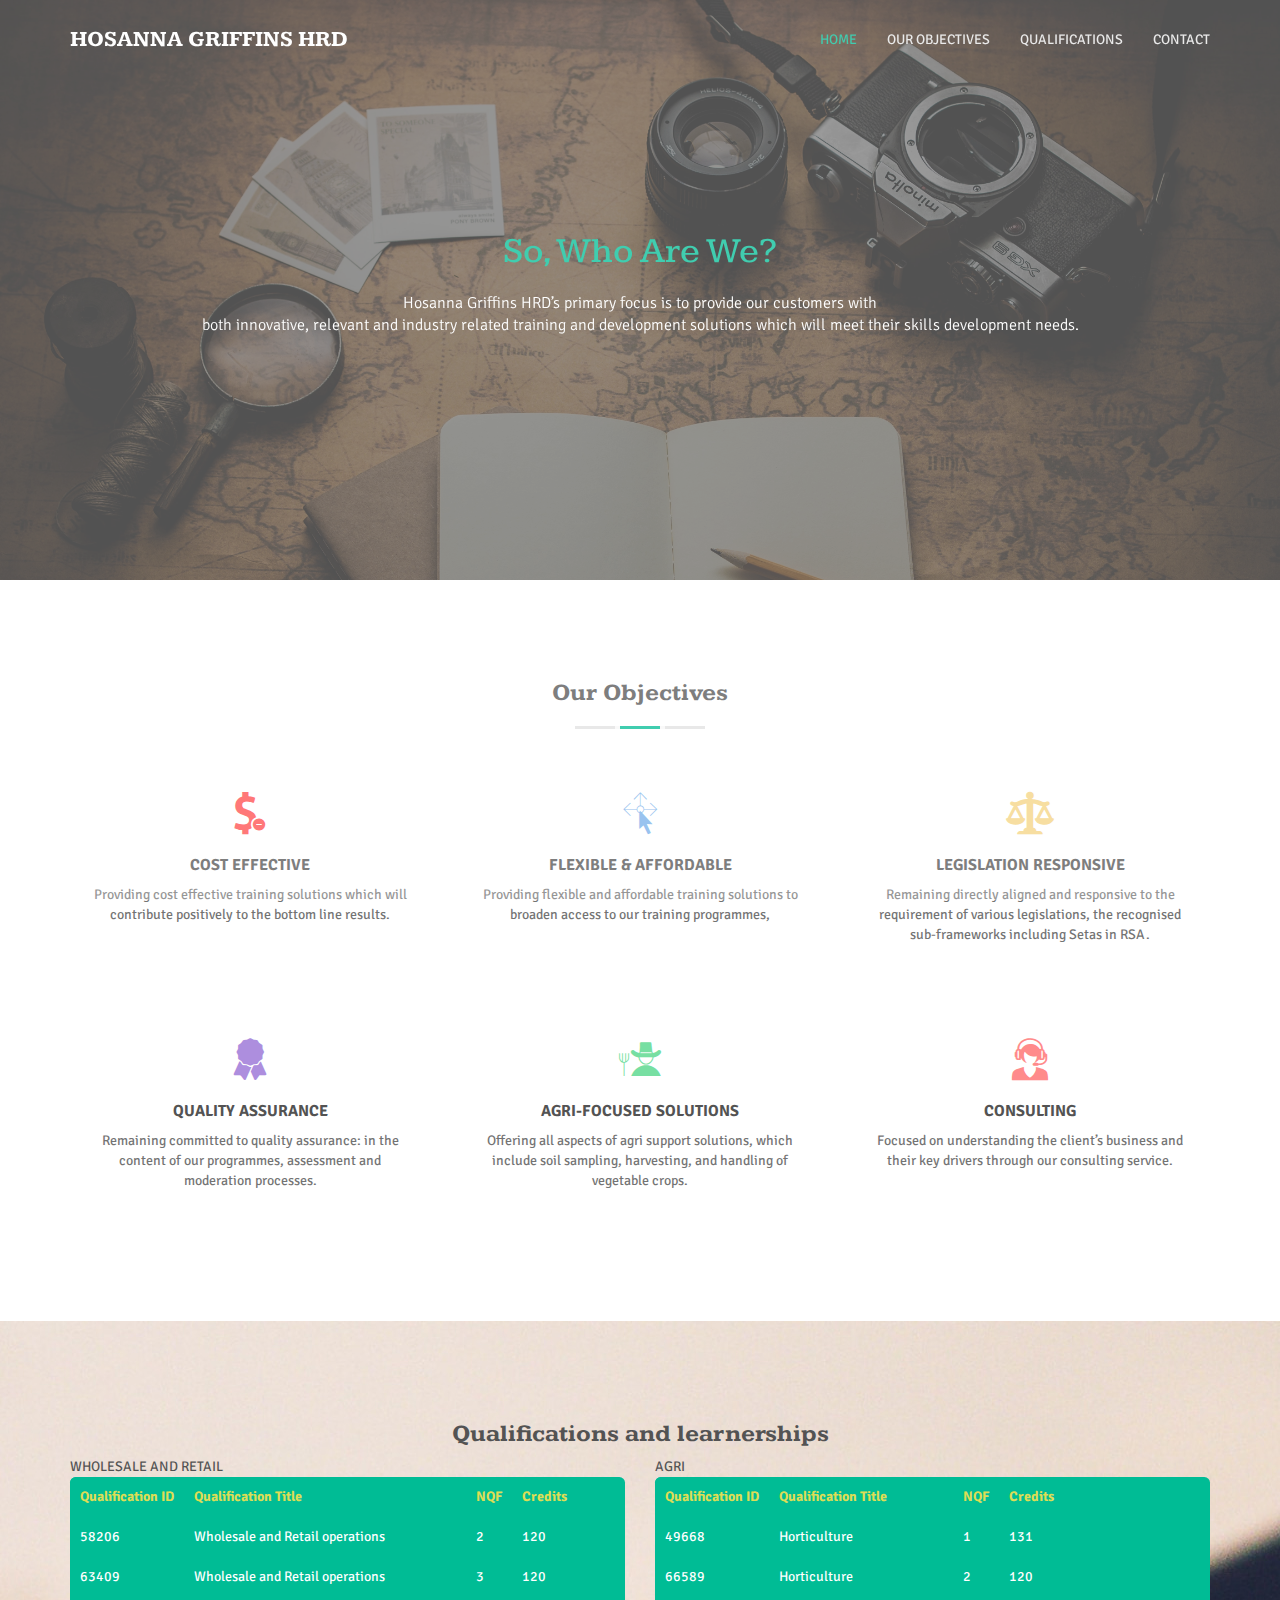
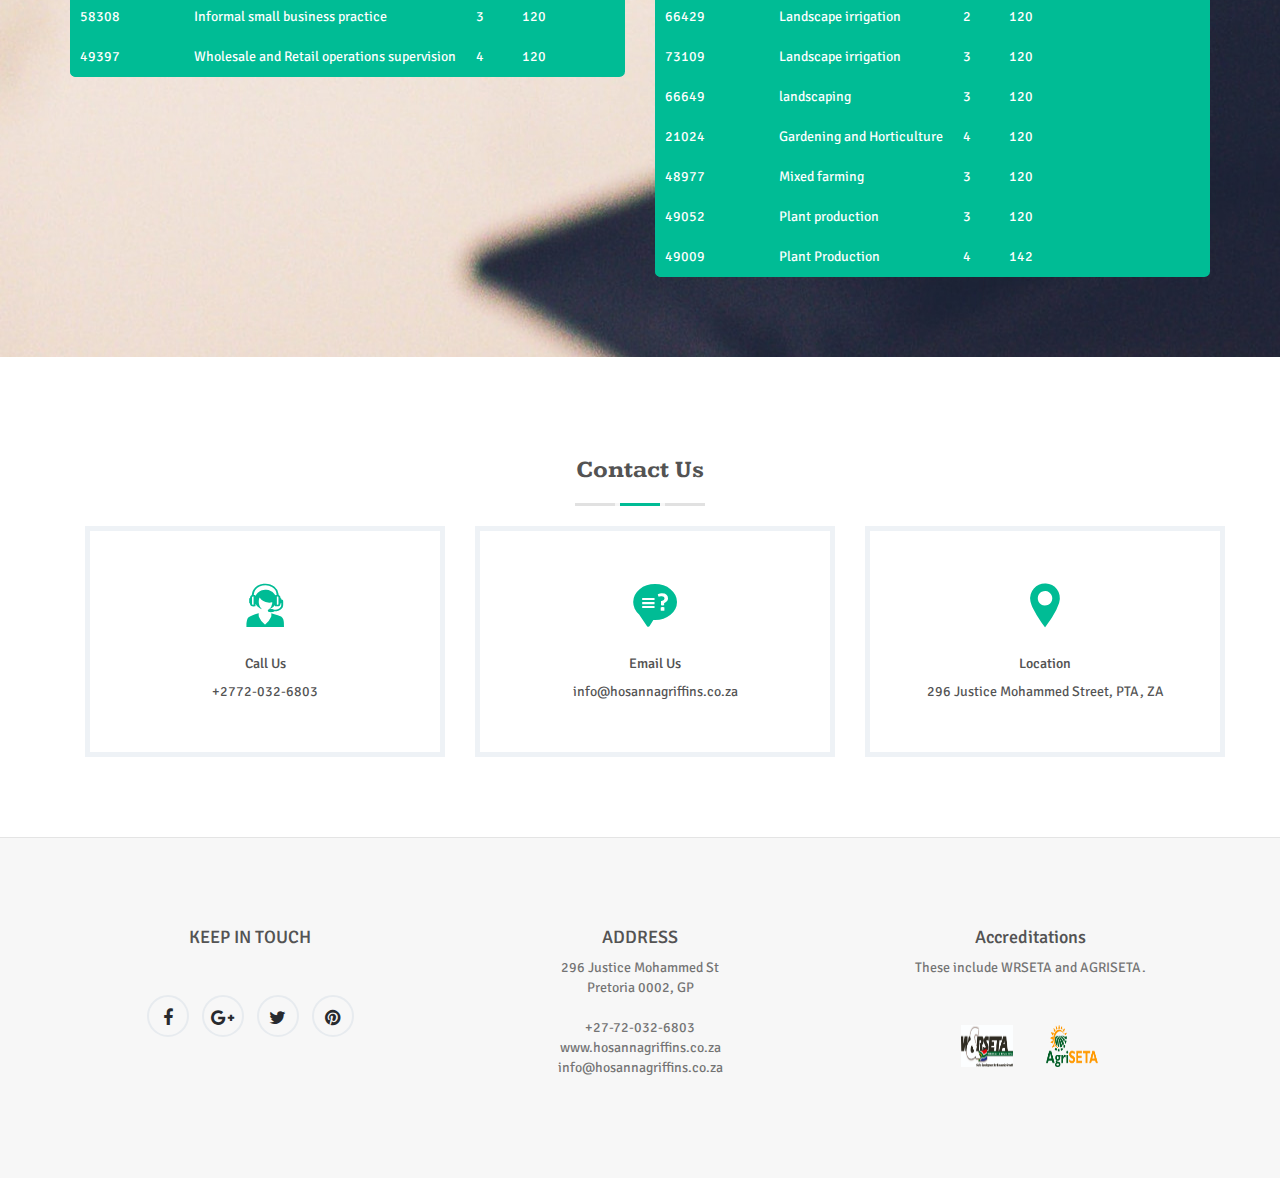
<file: index.html>
<!DOCTYPE html>
<!--
	Delex by TEMPLATE STOCK
	templatestock.co @templatestock
	Released for free under the Creative Commons Attribution 3.0 license (templated.co/license)
-->

<html lang="en">
<head>
  <!-- Meta Tags -->
  <meta charset="utf-8"/>

  <!-- Site Title-->
  <title>HOSANNA GRIFFINS HRD</title>

  <!-- Mobile Specific Metas-->
  <meta name="viewport" content="width=device-width, initial-scale=1, maximum-scale=1"/>

  <!-- Google-fonts -->
  <link href='http://fonts.googleapis.com/css?family=Signika+Negative:300,400,600,700' rel='stylesheet' type='text/css'>
  <link href='http://fonts.googleapis.com/css?family=Kameron:400,700' rel='stylesheet' type='text/css'>
  
  <!-- Bootstrap -->
  <link rel="stylesheet" href="css/bootstrap.min.css"/>
  <!-- Fonts-style -->
  <link rel="stylesheet" href="css/styles.css"/>
  <!-- Fonts-style -->
  <link rel="stylesheet" href="css/font-awesome.min.css"/>
  <!-- Icon Font Css -->
  <link rel="stylesheet" href="icofont/icofont.min.css">
  <!-- Modal-Effect -->
  <link href="css/component.css" rel="stylesheet">
  <!-- owl-carousel -->
  <link href="css/owl.carousel.css" rel="stylesheet" type="text/css" media="screen">
  <link href="css/owl.theme.css" rel="stylesheet" type="text/css" media="screen">
  <!-- Template Styles-->
  <link rel="stylesheet" href="css/style.css"/>
  <!-- Template Color-->
  <link rel="stylesheet" type="text/css" href="css/green.css" media="screen" id="color-opt" />
<!--===============================================================================================-->	
<!--FANCY ASS TABLE STYLE REF BEGINS HERE-->
<!--===============================================================================================-->
	<link rel="stylesheet" type="text/css" href="/css/font-awesome.min.css">
	<link rel="stylesheet" type="text/css" href="vendor/animate/animate.css">
	<link rel="stylesheet" type="text/css" href="css/util.css">
<!--===============================================================================================-->


</head>

<body data-spy="scroll" data-offset="80">

  <!-- Preloader -->
  <div class="animationload">
    <div class="loader">
        Please Wait....
    </div>
  </div> 
  <!-- End Preloader -->


  <nav class="navbar navbar-default navbar-fixed-top navbar-custom">
    <div class="container">
      <!-- Brand and toggle get grouped for better mobile display -->
      <div class="navbar-header">
        <button type="button" class="navbar-toggle collapsed" data-toggle="collapse" data-target="#bs-example-navbar-collapse-1">
          <span class="sr-only">Toggle navigation</span>
          <span class="icon-bar"></span>
          <span class="icon-bar"></span>
          <span class="icon-bar"></span>
        </button>
        <a class="navbar-brand" href="#">HOSANNA GRIFFINS HRD</a>
      </div>

      <!-- Collect the nav links, forms, and other content for toggling -->
      <div class="collapse navbar-collapse" id="bs-example-navbar-collapse-1">
        <ul class="nav navbar-nav navbar-right">
          <li><a href="#home">Home</a></li>
          <li><a href="#services">Our Objectives</a></li>
          <li><a href="#qualifications">Qualifications</a></li>
          <li><a href="#contact">Contact</a></li>
        </ul>
      </div><!-- /.navbar-collapse -->
    </div><!-- /.container -->
  </nav>

    <!-- /HOME -->
    <section class="main-home" id="home">
      <div class="home-page-photo"></div> <!-- Background image -->
      <div class="home__header-content">
        <div id="main-home-carousel" class="owl-carousel">
          <div>
            <h1 class="intro-title">So, Who Are We?</h1>
            <p class="intro-text">Hosanna Griffins HRD’s primary focus is to provide our customers with<br> both innovative, relevant and industry related training and development solutions which will meet their skills development needs.</p>
          </div><!--slide item like paragraph-->

          <div>
            <h1 class="intro-title">Amongs other things</h1>
            <p class="intro-text">Another key focus for Hosanna Griffins HRD relates to our consulting service,<br> which is based on understanding client’s business and their key drivers.</p>
          </div><!--slide item like paragraph-->

          <div>
            <h1 class="intro-title">Our Footprint</h1>
            <p class="intro-text">We do have satellite offices in both Gauteng and Mpumalanga provinces.<br> We are accredited and linked to some prestigious training establishments in RSA. These include WRSETA and AGRISETA.</p>
          </div><!--slide item like paragraph-->
        </div>
      </div>
    </section>
    <!-- /End HOME -->

    <!-- / SERVICES -->
    <section id="services">
      <div class="container">
        <div class="row">
          <div class="col-md-12">
            <h3 class="title text-center">Our Objectives</h3>
            <div class="titleHR"><span></span></div>
          </div>
        </div>
        
        <div class="row">
          <div class="col-sm-4"> <!-- Service-item -->
            <div class="text-center services-item">
              <div class="col-wrapper">
                <div class="icon-border"> 
                  <i class="icofont-dollar-minus color-l-pink"></i> 
                </div>
                <h5>Cost Effective</h5>
                <p>Providing cost effective training solutions which will contribute positively to the bottom line results.</p>
              </div>
            </div>
          </div>

          <div class="col-sm-4"> <!-- Service-item -->
            <div class="text-center services-item">
              <div class="col-wrapper">
                <div class="icon-border"> 
                  <i class="icofont-cursor-drag color-l-blue"></i> 
                </div>
                <h5>Flexible & Affordable</h5>
                <p>Providing flexible and affordable training solutions to broaden access to our training programmes,</p>
              </div>
            </div>
          </div>

          <div class="col-sm-4"> <!-- Service-item -->
            <div class="text-center services-item">
              <div class="col-wrapper">
                <div class="icon-border"> 
                  <i class="icofont-law-alt-2 color-l-yellow"></i> 
                </div>
                <h5>Legislation Responsive</h5>
                <p>Remaining directly aligned and responsive to the requirement of various legislations, the recognised sub-frameworks including Setas in RSA.</p>
              </div>
            </div>
          </div>
        </div> <!--/.row -->

        <div class="row">
          <div class="col-sm-4"> <!-- Service-item -->
            <div class="text-center services-item">
              <div class="col-wrapper">
                <div class="icon-border"> 
                  <i class="icofont-badge color-l-purple"></i> 
                </div>
                <h5>Quality Assurance</h5>
                <p>Remaining committed to quality assurance: in the content of our programmes, assessment and moderation processes.</p>
              </div>
            </div>
          </div>

          <div class="col-sm-4"> <!-- Service-item -->
            <div class="text-center services-item">
              <div class="col-wrapper">
                <div class="icon-border"> 
                  <i class="icofont-farmer-alt color-l-green"></i> 
                </div>
                <h5>Agri-focused Solutions</h5>
                <p>Offering all aspects of agri support solutions, which include soil sampling, harvesting, and handling of vegetable crops.</p>
              </div>
            </div>
          </div>

          <div class="col-sm-4"> <!-- Service-item -->
            <div class="text-center services-item">
              <div class="col-wrapper">
                <div class="icon-border"> 
                  <i class="icofont-live-support color-l-orange"></i>
                </div>
                <h5>Consulting</h5>
                <p>Focused on understanding the client’s business and their key drivers through our consulting service.</p>
              </div>
            </div>
          </div>
        </div> <!--/.row -->
      </div> <!--/.container -->
    </section>
    <!-- / End services-->

    <!-- Qualifications Section -->
    <section class="qualifications parallax" id="qualifications" data-stellar-background-ratio="0.5">      <div class="container">
        <div class="row">
          <h3 class="title text-center">Qualifications and learnerships</h3>
          <div class="col-lg-6 col-md-12 col-xl-7">
            <span class="text-uppercase letter-spacing">Wholesale and Retail</span>
            <div class="rwd-table">
              <div class="divider mb-3"></div>
              <table class="rwd-table">
                  <tr>
                    <th>Qualification ID</th>
                    <th>Qualification Title</th>
                    <th>NQF</th>
                    <th>Credits</th>
                  </tr>
                <tbody>
                  <tr>
                    <td data-th="Qualification ID">58206</td>
                    <td data-th="Qualification Title">Wholesale and Retail operations</td>
                    <td data-th="NQF">2</td>
                    <td data-th="Credits">120</td>
                  </tr>
    
                  <tr>
                    <td data-th="Qualification ID">63409</td>
                    <td data-th="Qualification Title">Wholesale and Retail operations</td>
                    <td data-th="NQF">3</td>
                    <td data-th="Credits">120</td>
                  </tr>
    
                  <tr>
                    <td data-th="Qualification ID">58308</td>
                    <td data-th="Qualification Title">Informal small business practice</td>
                    <td data-th="NQF">3</td>
                    <td data-th="Credits">120</td>
                  </tr>
    
                  <tr>
                    <td data-th="Qualification ID">49397</td>
                    <td data-th="Qualification Title">Wholesale and Retail operations supervision</td>
                    <td data-th="NQF">4</td>
                    <td data-th="Credits">120</td>
                  </tr>
    
                </tbody>
              </table>
            </div>
          </div>
          <div class="col-lg-6 col-md-12 col-xl-7">
            <span class="text-uppercase text-sm letter-spacing">AGRI</span>
            <div class="rwd-table">
              <div class="divider mb-3"></div>
              <table class="rwd-table">
                  <tr>
                    <th>Qualification ID</th>
                    <th>Qualification Title</th>
                    <th>NQF</th>
                    <th>Credits</th>
                  </tr>
                <tbody>
                  <tr>
                    <td data-th="Qualification ID">49668</td>
                    <td data-th="Qualification Title">Horticulture</td>
                    <td data-th="NQF">1</td>
                    <td data-th="Credits">131</td>
                  </tr>
    
                  <tr>
                    <td data-th="Qualification ID">66589</td>
                    <td data-th="Qualification Title">Horticulture</td>
                    <td data-th="NQF">2</td>
                    <td data-th="Credits">120</td>
                  </tr>
    
                  <tr>
                    <td data-th="Qualification ID">66429</td>
                    <td data-th="Qualification Title">Landscape irrigation</td>
                    <td data-th="NQF">2</td>
                    <td data-th="Credits">120</td>
                  </tr>
    
                  <tr>
                    <td data-th="Qualification ID">73109</td>
                    <td data-th="Qualification Title">Landscape irrigation</td>
                    <td data-th="NQF">3</td>
                    <td data-th="Credits">120</td>
                  </tr>
    
                  <tr>
                    <td data-th="Qualification ID">66649</td>
                    <td data-th="Qualification Title">landscaping</td>
                    <td data-th="NQF">3</td>
                    <td data-th="Credits">120</td>
                  </tr>
    
                  <tr>
                    <td data-th="Qualification ID">21024</td>
                    <td data-th="Qualification Title">Gardening and Horticulture</td>
                    <td data-th="NQF">4</td>
                    <td data-th="Credits">120</td>
                  </tr>
    
                  <tr>
                    <td data-th="Qualification ID">48977</td>
                    <td data-th="Qualification Title">Mixed farming</td>
                    <td data-th="NQF">3</td>
                    <td data-th="Credits">120</td>
                  </tr>
    
                  <tr>
                    <td data-th="Qualification ID">49052</td>
                    <td data-th="Qualification Title">Plant production</td>
                    <td data-th="NQF">3</td>
                    <td data-th="Credits">120</td>
                  </tr>
    
                  <tr>
                    <td data-th="Qualification ID">49009</td>
                    <td data-th="Qualification Title">Plant Production</td>
                    <td data-th="NQF">4</td>
                    <td data-th="Credits">142</td>
                  </tr>
    
                </tbody>
              </table>
              
            </div>
          </div>
        </div>
      </div>
    </section>
    <!-- Qualifications Section -->

    <!-- CONTACT -->
    <section id="contact">
      <div class="container">
        <div class="row">
          <div class="col-md-12">
            <h3 class="title text-center">Contact Us</h3>
            <div class="titleHR"><span></span></div>
            <!--Contact Info Section-->
            <div class="container">
              <div class="row">
                 <div class="col-lg-4 col-sm-6 col-md-6">
                     <div class="contact-block mb-4 mb-lg-0">
                         <i class="icofont-live-support"></i>
                         <h5>Call Us</h5>
                          +2772-032-6803
                     </div>
                 </div>
                 <div class="col-lg-4 col-sm-6 col-md-6">
                     <div class="contact-block mb-4 mb-lg-0">
                         <i class="icofont-support-faq"></i>
                         <h5>Email Us</h5>
                         info@hosannagriffins.co.za
                     </div>
                 </div>
                 <div class="col-lg-4 col-sm-6 col-md-6">
                     <div class="contact-block mb-4 mb-lg-0">
                         <i class="icofont-location-pin"></i>
                         <h5>Location</h5>
                          296 Justice Mohammed Street, PTA, ZA
                     </div>
                 </div>
             </div>
            </div>
            <!--Contact Info Section-->
  <!--Contact form Section-->
 <!--           <form role="form" name="ajax-form" id="ajax-form" action="php/contact.php" method="post" class="form-main">
              <div class="col-xs-12">
                <div class="row">            
                  <div class="form-group col-xs-6">
                    <label for="name2">Name</label>
                    <input class="form-control" id="name2" name="name" onblur="if(this.value == '') this.value='Name'" onfocus="if(this.value == 'Name') this.value=''" type="text" value="Name">
                    <div class="error" id="err-name" style="display: none;">Please enter name</div>
                  </div>
                  <div class="form-group col-xs-6">
                    <label for="email2">Email</label>
                    <input class="form-control" id="email2" name="email" type="text" onfocus="if(this.value == 'E-mail') this.value='';" onblur="if(this.value == '') this.value='E-mail';" value="E-mail">
                    <div class="error" id="err-emailvld" style="display: none;">E-mail is not a valid format</div> 
                  </div>
                </div>
                <div class="row">            
                  <div class="form-group col-xs-12">
                    <label for="message2">Message</label>
                    <textarea class="form-control" id="message2" name="message" onblur="if(this.value == '') this.value='Message'" onfocus="if(this.value == 'Message') this.value=''">Message</textarea>
                    <div class="error" id="err-message" style="display: none;">Please enter message</div>
                  </div>
                </div> 
                <div class="row">
                  <div class="col-md-8 col-md-offset-2">
                    <p class="text-center con_sub_text">You can also complete the above form and we'll try and get back to you asap.</p>
                  </div>
                </div>
                <div class="row">            
                  <div class="col-xs-12 text-center">
                    <div id="ajaxsuccess">E-mail was successfully sent.</div>
                    <div class="error" id="err-form" style="display: none;">There was a problem validating the form please check!</div>
                    <div class="error" id="err-timedout">The connection to the server timed out!</div>
                    <div class="error" id="err-state"></div>
                    <button type="submit" class="btn btn-custom" id="send">Submit</button>
                  </div>
                </div>
              </div>  
            </form> -->
          </div> <!-- end col-md-12 -->
        </div> <!-- end row -->
      </div> <!-- container -->
    </section>
    <!-- End CONTACT -->

    <!-- FOOTER begings -->
    <footer id="footer">    
      <div class="footer-widgets-wrap">
        <div class="container text-center">    
          <div class="row">
            <div class="col-sm-4 col-md-4">
              <div class="footer-content">
                <h4>KEEP IN TOUCH</h4>
                <div class="footer-socials">
                  <a href="#"><i class="fa fa-facebook"></i></a>
                  <a href="#"><i class="fa fa-google-plus"></i></a>
                  <a href="#"><i class="fa fa-twitter"></i></a>
                  <a href="#"><i class="fa fa-pinterest"></i></a>
                </div>
              </div> <!-- end footer-content -->
            </div> <!-- end col-sm-4 -->
            <div class="col-sm-4 col-md-4">
              <div class="footer-content">
                <h4>ADDRESS</h4>
                <p>296 Justice Mohammed St<br>
                Pretoria 0002, GP</p>
                <p>+27-72-032-6803<br>
                <a href="#">www.hosannagriffins.co.za</a><br>
                info@hosannagriffins.co.za</p>
              </div> <!-- end footer-content -->
            </div> <!-- end col-sm-4 -->
            <div class="col-sm-4 col-md-4">
              <div class="footer-content">
                <h4>Accreditations</h4>
                <p>These include WRSETA and AGRISETA.</p>
                <div class="footer-socials">
                  <a href="https://www.wrseta.org.za/"><img src="images/WRSETA.jpg" style="width:52px;height:42px;"></a> 
                  <a href="https://www.agriseta.co.za/"><img src="images/logo-agriseta.png" class="padded1" style="width:52px;height:42px;"></a>
                </div>
              </div>  <!-- end footer-content -->   
            </div> <!-- end col-sm-4 -->
          </div> <!-- end row -->
        </div> <!-- container -->
      </div>
    </footer>
    <!-- End footer begings -->


    <!-- Scroll top -->
    <a href="#" class="back-to-top"> <i class="fa fa-chevron-up"> </i> </a>


    <!-- Style switcher -->
    <!-- <div id="style-switcher" style="left: 0px;">
        <div>
            <h3>Select your color</h3>
            <ul class="pattern">
                <li><a class="color1" href="#"></a></li>
                <li><a class="color2" href="#"></a></li>
                <li><a class="color3" href="#"></a></li>
                <li><a class="color4" href="#"></a></li>
                <li><a class="color5" href="#"></a></li>
                <li><a class="color6" href="#"></a></li>
                <li><a class="color7" href="#"></a></li>
                <li><a class="color8" href="#"></a></li>
                <li><a class="color9" href="#"></a></li>
                <li><a class="color10" href="#"></a></li>
                <li><a class="color11" href="#"></a></li>
                <li><a class="color12" href="#"></a></li>
            </ul>
        </div>      
        <div class="bottom">
            <a href="#" class="settings"><i class="fa fa-refresh fa-spin"></i></a>
        </div>
    </div> -->
    <!-- end Style switcher --> 


    <!-- JavaScript
     ================================================== -->
     <!-- Placed at the end of the document so the pages load faster -->
     <!-- initialize jQuery Library -->
     <script src="js/jquery.min.js"></script>
     <!-- jquery easing -->
     <script src="js/jquery.easing.min.js"></script>
     <!-- Bootstrap -->
     <script src="js/bootstrap.min.js"></script>
     <!-- modal-effect -->
     <script src="js/classie.js"></script>
     <script src="js/modalEffects.js"></script>
     <!-- Counter-up -->
     <script src="js/waypoints.min.js" type="text/javascript"></script>
     <script src="js/jquery.counterup.min.js" type="text/javascript"></script>
     <!-- SmoothScroll -->
     <script src="js/SmoothScroll.js"></script>
     <!-- Parallax -->
     <script src="js/jquery.stellar.min.js"></script>
     <!-- Jquery-Nav -->
     <script src="js/jquery.nav.js"></script>
     <!-- Owl carousel -->                                                      
     <script type="text/javascript" src="js/owl.carousel.min.js"></script>
     <!-- App JS -->
     <script src="js/app.js"></script>

     <!-- Switcher script for demo only -->
    <script type="text/javascript" src="js/switcher.js"></script>


  </body>
</html>
</file>
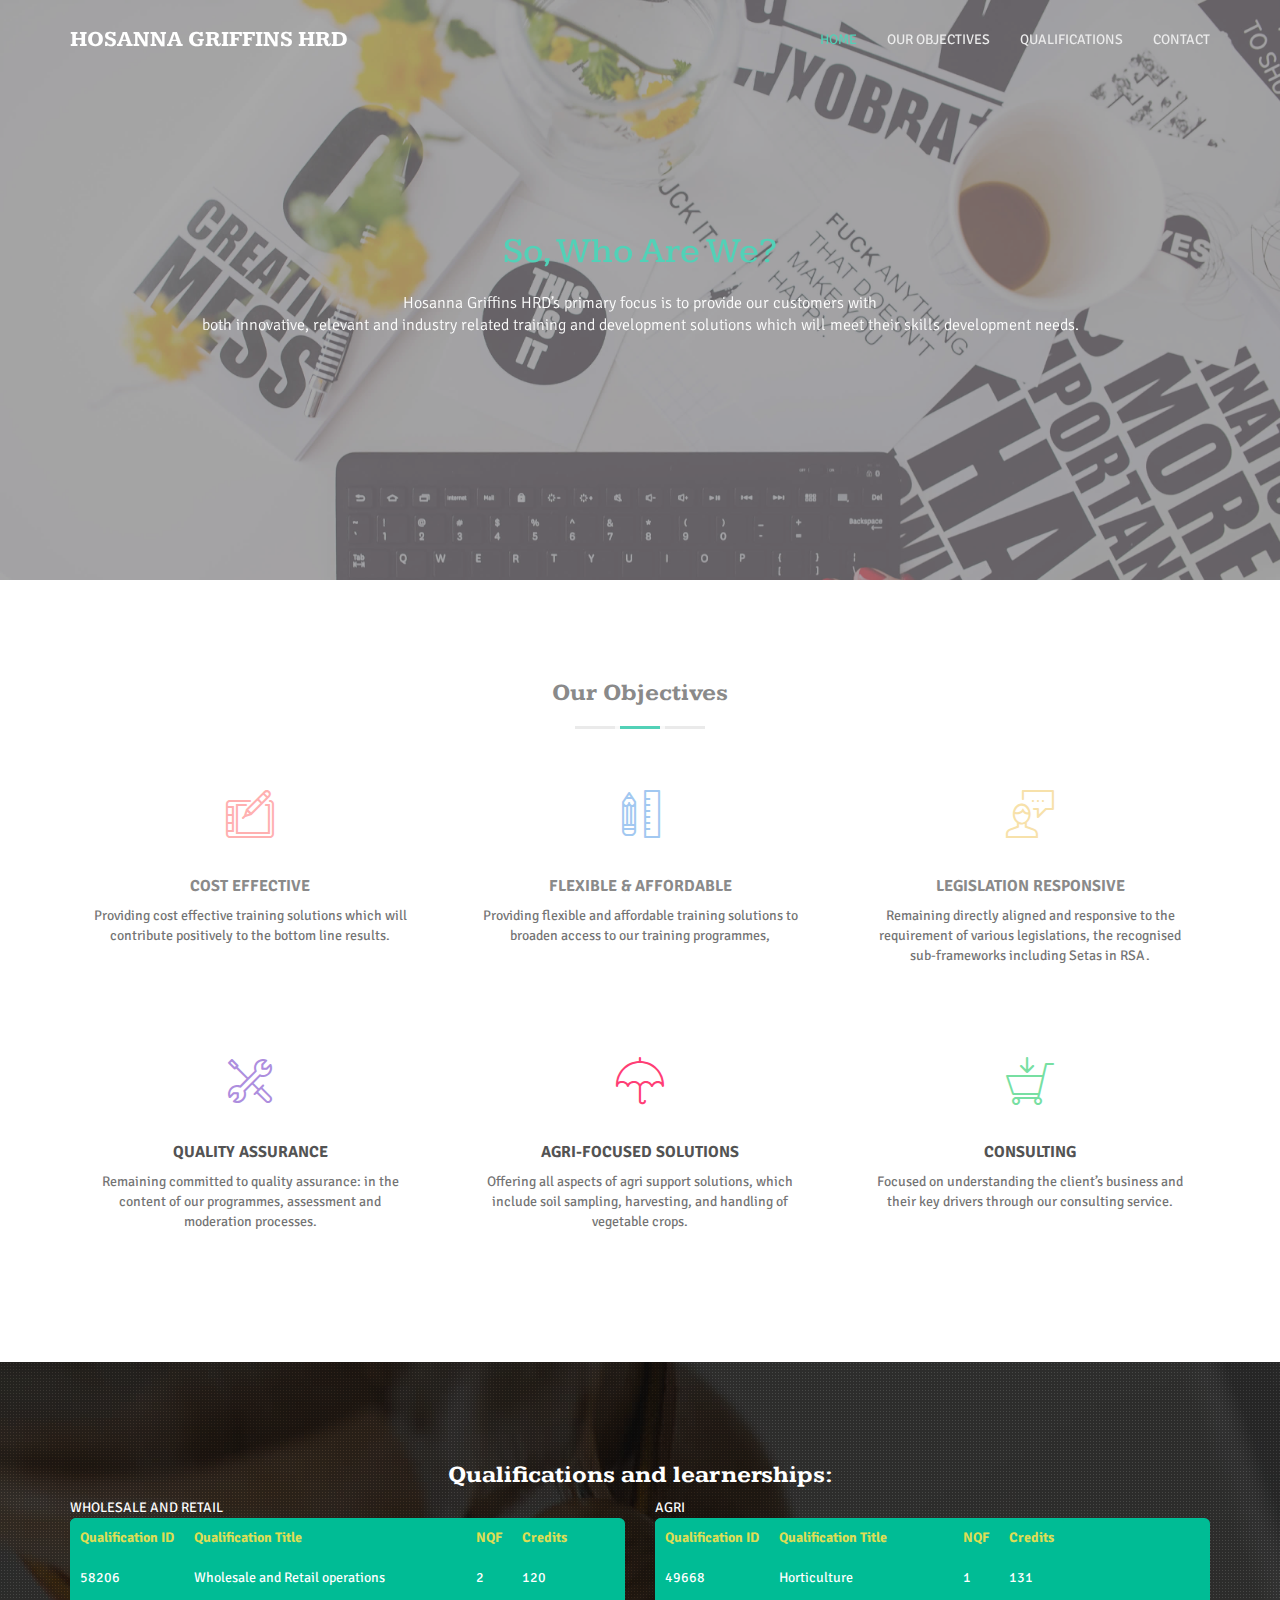
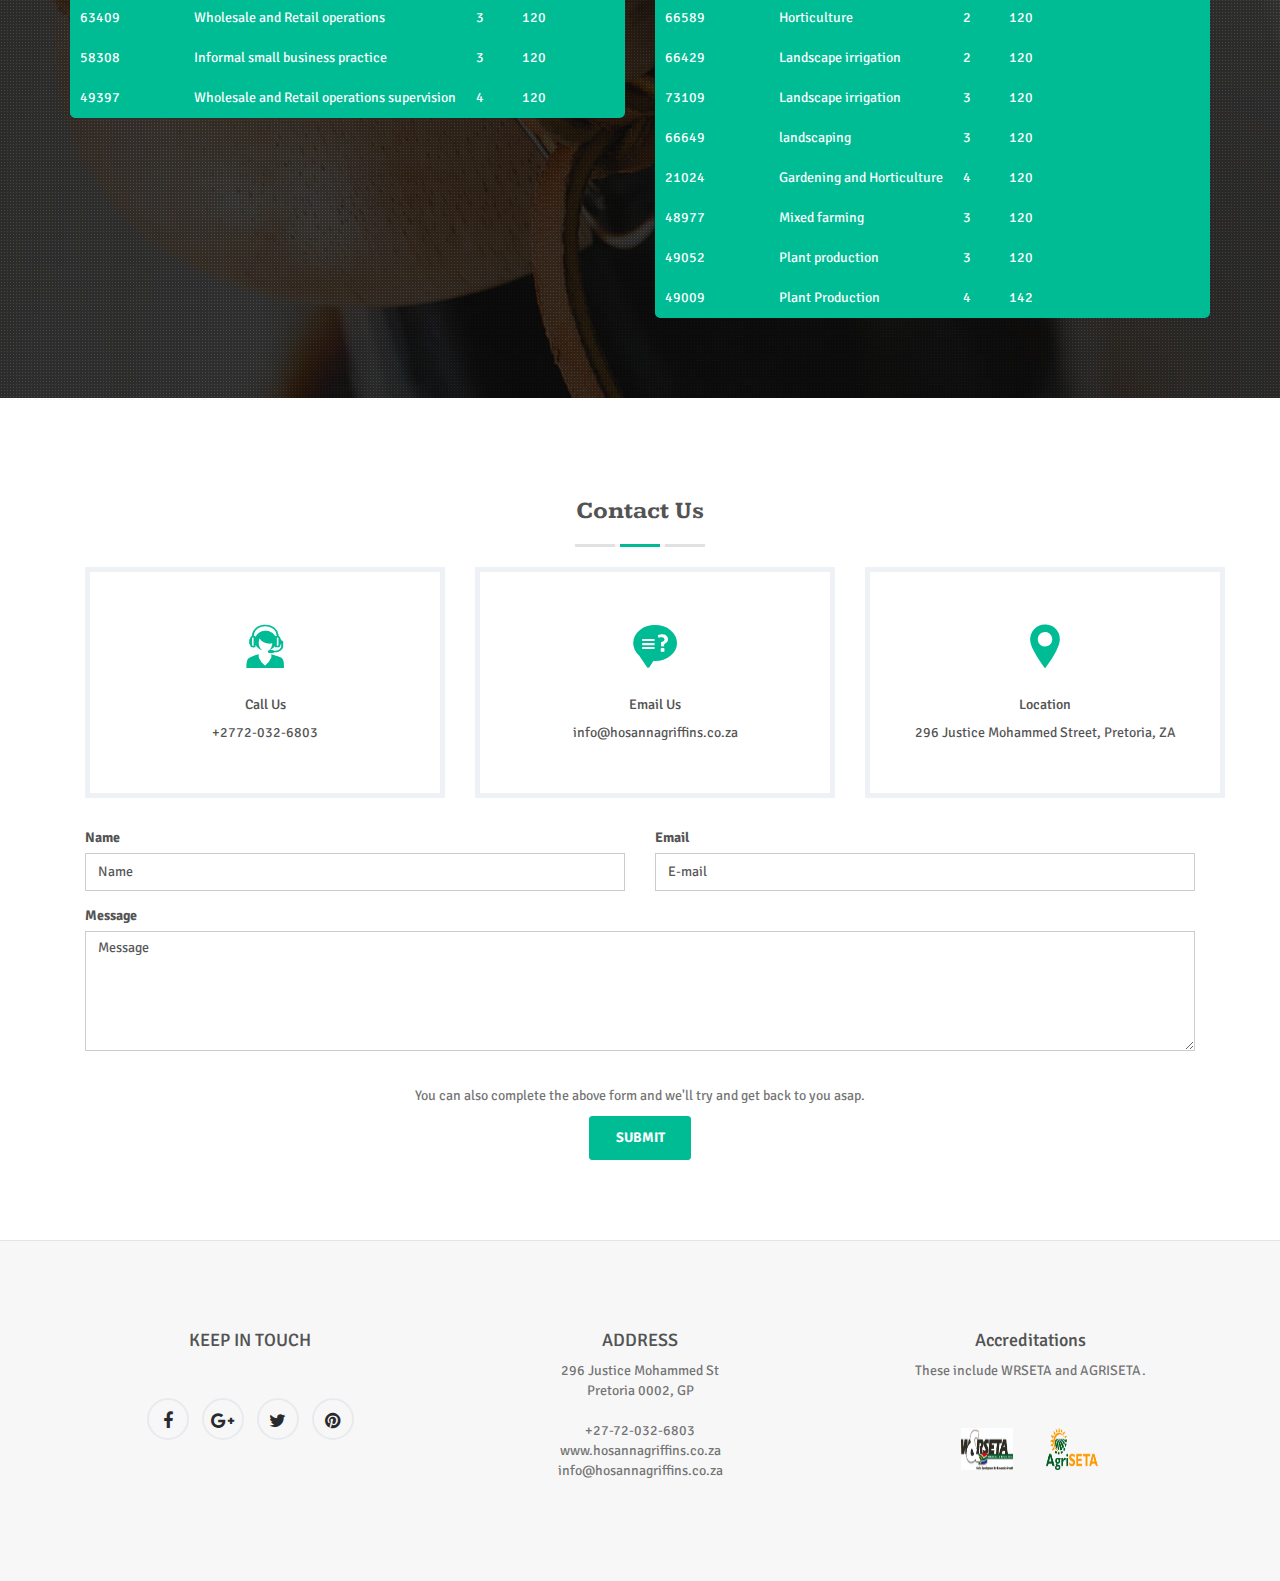
<file: delex/index.html>
<!DOCTYPE html>
<!--
	Delex by TEMPLATE STOCK
	templatestock.co @templatestock
	Released for free under the Creative Commons Attribution 3.0 license (templated.co/license)
-->

<html lang="en">
<head>
  <!-- Meta Tags -->
  <meta charset="utf-8"/>

  <!-- Site Title-->
  <title>HOSANNA GRIFFINS HRD</title>

  <!-- Mobile Specific Metas-->
  <meta name="viewport" content="width=device-width, initial-scale=1, maximum-scale=1"/>

  <!-- Google-fonts -->
  <link href='http://fonts.googleapis.com/css?family=Signika+Negative:300,400,600,700' rel='stylesheet' type='text/css'>
  <link href='http://fonts.googleapis.com/css?family=Kameron:400,700' rel='stylesheet' type='text/css'>
  
  <!-- Bootstrap -->
  <link rel="stylesheet" href="css/bootstrap.min.css"/>
  <!-- Fonts-style -->
  <link rel="stylesheet" href="css/styles.css"/>
  <!-- Fonts-style -->
  <link rel="stylesheet" href="css/font-awesome.min.css"/>
  <!-- Icon Font Css -->
  <link rel="stylesheet" href="icofont/icofont.min.css">
  <!-- Modal-Effect -->
  <link href="css/component.css" rel="stylesheet">
  <!-- owl-carousel -->
  <link href="css/owl.carousel.css" rel="stylesheet" type="text/css" media="screen">
  <link href="css/owl.theme.css" rel="stylesheet" type="text/css" media="screen">
  <!-- Template Styles-->
  <link rel="stylesheet" href="css/style.css"/>
  <!-- Template Color-->
  <link rel="stylesheet" type="text/css" href="css/green.css" media="screen" id="color-opt" />
<!--===============================================================================================-->	
<!--FANCY ASS TABLE STYLE REF BEGINS HERE-->
<!--===============================================================================================-->
	<link rel="stylesheet" type="text/css" href="/css/font-awesome.min.css">
	<link rel="stylesheet" type="text/css" href="vendor/animate/animate.css">
	<link rel="stylesheet" type="text/css" href="css/util.css">
<!--===============================================================================================-->


</head>

<body data-spy="scroll" data-offset="80">

  <!-- Preloader -->
  <div class="animationload">
    <div class="loader">
        Please Wait....
    </div>
  </div> 
  <!-- End Preloader -->


  <nav class="navbar navbar-default navbar-fixed-top navbar-custom">
    <div class="container">
      <!-- Brand and toggle get grouped for better mobile display -->
      <div class="navbar-header">
        <button type="button" class="navbar-toggle collapsed" data-toggle="collapse" data-target="#bs-example-navbar-collapse-1">
          <span class="sr-only">Toggle navigation</span>
          <span class="icon-bar"></span>
          <span class="icon-bar"></span>
          <span class="icon-bar"></span>
        </button>
        <a class="navbar-brand" href="#">HOSANNA GRIFFINS HRD</a>
      </div>

      <!-- Collect the nav links, forms, and other content for toggling -->
      <div class="collapse navbar-collapse" id="bs-example-navbar-collapse-1">
        <ul class="nav navbar-nav navbar-right">
          <li><a href="#home">Home</a></li>
          <li><a href="#services">Our Objectives</a></li>
          <li><a href="#qualifications">Qualifications</a></li>
          <li><a href="#contact">Contact</a></li>
        </ul>
      </div><!-- /.navbar-collapse -->
    </div><!-- /.container -->
  </nav>

    <!-- /HOME -->
    <section class="main-home" id="home">
      <div class="home-page-photo"></div> <!-- Background image -->
      <div class="home__header-content">
        <div id="main-home-carousel" class="owl-carousel">
          <div>
            <h1 class="intro-title">So, Who Are We?</h1>
            <p class="intro-text">Hosanna Griffins HRD’s primary focus is to provide our customers with<br> both innovative, relevant and industry related training and development solutions which will meet their skills development needs.</p>
          </div><!--slide item like paragraph-->

          <div>
            <h1 class="intro-title">Amongs other things</h1>
            <p class="intro-text">Another key focus for Hosanna Griffins HRD relates to our consulting service,<br> which is based on understanding client’s business and their key drivers.</p>
          </div><!--slide item like paragraph-->

          <div>
            <h1 class="intro-title">Our Footprint</h1>
            <p class="intro-text">We do have satellite offices in both Gauteng and Mpumalanga provinces.<br> We are accredited and linked to some prestigious training establishments in RSA. These include WRSETA and AGRISETA.</p>
          </div><!--slide item like paragraph-->
        </div>
      </div>
    </section>
    <!-- /End HOME -->

    <!-- / SERVICES -->
    <section id="services">
      <div class="container">
        <div class="row">
          <div class="col-md-12">
            <h3 class="title text-center">Our Objectives</h3>
            <div class="titleHR"><span></span></div>
          </div>
        </div>
        
        <div class="row">
          <div class="col-sm-4"> <!-- Service-item -->
            <div class="text-center services-item">
              <div class="col-wrapper">
                <div class="icon-border"> 
                  <i class="icon-design-graphic-tablet-streamline-tablet color-l-orange"></i> 
                </div>
                <h5>Cost Effective</h5>
                <p>Providing cost effective training solutions which will contribute positively to the bottom line results.</p>
              </div>
            </div>
          </div>

          <div class="col-sm-4"> <!-- Service-item -->
            <div class="text-center services-item">
              <div class="col-wrapper">
                <div class="icon-border"> 
                  <i class="icon-design-pencil-rule-streamline color-l-blue"></i> 
                </div>
                <h5>Flexible & Affordable</h5>
                <p>Providing flexible and affordable training solutions to broaden access to our training programmes,</p>
              </div>
            </div>
          </div>

          <div class="col-sm-4"> <!-- Service-item -->
            <div class="text-center services-item">
              <div class="col-wrapper">
                <div class="icon-border"> 
                  <i class="icon-speech-streamline-talk-user color-l-yellow"></i> 
                </div>
                <h5>Legislation Responsive</h5>
                <p>Remaining directly aligned and responsive to the requirement of various legislations, the recognised sub-frameworks including Setas in RSA.</p>
              </div>
            </div>
          </div>
        </div> <!--/.row -->

        <div class="row">
          <div class="col-sm-4"> <!-- Service-item -->
            <div class="text-center services-item">
              <div class="col-wrapper">
                <div class="icon-border"> 
                  <i class="icon-settings-streamline-2 color-l-purple"></i> 
                </div>
                <h5>Quality Assurance</h5>
                <p>Remaining committed to quality assurance: in the content of our programmes, assessment and moderation processes.</p>
              </div>
            </div>
          </div>

          <div class="col-sm-4"> <!-- Service-item -->
            <div class="text-center services-item">
              <div class="col-wrapper">
                <div class="icon-border"> 
                  <i class="icon-streamline-umbrella-weather color-l-pink"></i> 
                </div>
                <h5>Agri-focused Solutions</h5>
                <p>Offering all aspects of agri support solutions, which include soil sampling, harvesting, and handling of vegetable crops.</p>
              </div>
            </div>
          </div>

          <div class="col-sm-4"> <!-- Service-item -->
            <div class="text-center services-item">
              <div class="col-wrapper">
                <div class="icon-border"> 
                  <i class="icon-caddie-shopping-streamline color-l-green"></i> 
                </div>
                <h5>Consulting</h5>
                <p>Focused on understanding the client’s business and their key drivers through our consulting service.</p>
              </div>
            </div>
          </div>
        </div> <!--/.row -->
      </div> <!--/.container -->
    </section>
    <!-- / End services-->

    <!-- Qualifications Section -->
    <section class="qualifications parallax" id="qualifications" data-stellar-background-ratio="0.5">      <div class="container">
        <div class="row">
          <h3 class="title text-center1">Qualifications and learnerships:</h3>
          <div class="col-lg-6 col-md-12 col-xl-7">
            <span class="text-uppercase letter-spacing">Wholesale and Retail</span>
            <div class="rwd-table">
              <div class="divider mb-3"></div>
              <table class="rwd-table">
                  <tr>
                    <th>Qualification ID</th>
                    <th>Qualification Title</th>
                    <th>NQF</th>
                    <th>Credits</th>
                  </tr>
                <tbody>
                  <tr>
                    <td data-th="Qualification ID">58206</td>
                    <td data-th="Qualification Title">Wholesale and Retail operations</td>
                    <td data-th="NQF">2</td>
                    <td data-th="Credits">120</td>
                  </tr>
    
                  <tr>
                    <td data-th="Qualification ID">63409</td>
                    <td data-th="Qualification Title">Wholesale and Retail operations</td>
                    <td data-th="NQF">3</td>
                    <td data-th="Credits">120</td>
                  </tr>
    
                  <tr>
                    <td data-th="Qualification ID">58308</td>
                    <td data-th="Qualification Title">Informal small business practice</td>
                    <td data-th="NQF">3</td>
                    <td data-th="Credits">120</td>
                  </tr>
    
                  <tr>
                    <td data-th="Qualification ID">49397</td>
                    <td data-th="Qualification Title">Wholesale and Retail operations supervision</td>
                    <td data-th="NQF">4</td>
                    <td data-th="Credits">120</td>
                  </tr>
    
                </tbody>
              </table>
            </div>
          </div>
          <div class="col-lg-6 col-md-12 col-xl-7">
            <span class="text-uppercase text-sm letter-spacing">AGRI</span>
            <div class="rwd-table">
              <div class="divider mb-3"></div>
              <table class="rwd-table">
                  <tr>
                    <th>Qualification ID</th>
                    <th>Qualification Title</th>
                    <th>NQF</th>
                    <th>Credits</th>
                  </tr>
                <tbody>
                  <tr>
                    <td data-th="Qualification ID">49668</td>
                    <td data-th="Qualification Title">Horticulture</td>
                    <td data-th="NQF">1</td>
                    <td data-th="Credits">131</td>
                  </tr>
    
                  <tr>
                    <td data-th="Qualification ID">66589</td>
                    <td data-th="Qualification Title">Horticulture</td>
                    <td data-th="NQF">2</td>
                    <td data-th="Credits">120</td>
                  </tr>
    
                  <tr>
                    <td data-th="Qualification ID">66429</td>
                    <td data-th="Qualification Title">Landscape irrigation</td>
                    <td data-th="NQF">2</td>
                    <td data-th="Credits">120</td>
                  </tr>
    
                  <tr>
                    <td data-th="Qualification ID">73109</td>
                    <td data-th="Qualification Title">Landscape irrigation</td>
                    <td data-th="NQF">3</td>
                    <td data-th="Credits">120</td>
                  </tr>
    
                  <tr>
                    <td data-th="Qualification ID">66649</td>
                    <td data-th="Qualification Title">landscaping</td>
                    <td data-th="NQF">3</td>
                    <td data-th="Credits">120</td>
                  </tr>
    
                  <tr>
                    <td data-th="Qualification ID">21024</td>
                    <td data-th="Qualification Title">Gardening and Horticulture</td>
                    <td data-th="NQF">4</td>
                    <td data-th="Credits">120</td>
                  </tr>
    
                  <tr>
                    <td data-th="Qualification ID">48977</td>
                    <td data-th="Qualification Title">Mixed farming</td>
                    <td data-th="NQF">3</td>
                    <td data-th="Credits">120</td>
                  </tr>
    
                  <tr>
                    <td data-th="Qualification ID">49052</td>
                    <td data-th="Qualification Title">Plant production</td>
                    <td data-th="NQF">3</td>
                    <td data-th="Credits">120</td>
                  </tr>
    
                  <tr>
                    <td data-th="Qualification ID">49009</td>
                    <td data-th="Qualification Title">Plant Production</td>
                    <td data-th="NQF">4</td>
                    <td data-th="Credits">142</td>
                  </tr>
    
                </tbody>
              </table>
              
            </div>
          </div>
        </div>
      </div>
    </section>
    <!-- Qualifications Section -->

    <!-- CONTACT -->
    <section id="contact">
      <div class="container">
        <div class="row">
          <div class="col-md-12">
            <h3 class="title text-center">Contact Us</h3>
            <div class="titleHR"><span></span></div>
            <!--Contact Info Section-->
            <div class="container">
              <div class="row">
                 <div class="col-lg-4 col-sm-6 col-md-6">
                     <div class="contact-block mb-4 mb-lg-0">
                         <i class="icofont-live-support"></i>
                         <h5>Call Us</h5>
                          +2772-032-6803
                     </div>
                 </div>
                 <div class="col-lg-4 col-sm-6 col-md-6">
                     <div class="contact-block mb-4 mb-lg-0">
                         <i class="icofont-support-faq"></i>
                         <h5>Email Us</h5>
                         info@hosannagriffins.co.za
                     </div>
                 </div>
                 <div class="col-lg-4 col-sm-6 col-md-6">
                     <div class="contact-block mb-4 mb-lg-0">
                         <i class="icofont-location-pin"></i>
                         <h5>Location</h5>
                          296 Justice Mohammed Street, Pretoria, ZA
                     </div>
                 </div>
             </div>
            </div>
            <!--Contact Info Section-->
  
            <form role="form" name="ajax-form" id="ajax-form" action="php/contact.php" method="post" class="form-main">
              <div class="col-xs-12">
                <div class="row">            
                  <div class="form-group col-xs-6">
                    <label for="name2">Name</label>
                    <input class="form-control" id="name2" name="name" onblur="if(this.value == '') this.value='Name'" onfocus="if(this.value == 'Name') this.value=''" type="text" value="Name">
                    <div class="error" id="err-name" style="display: none;">Please enter name</div>
                  </div>
                  <div class="form-group col-xs-6">
                    <label for="email2">Email</label>
                    <input class="form-control" id="email2" name="email" type="text" onfocus="if(this.value == 'E-mail') this.value='';" onblur="if(this.value == '') this.value='E-mail';" value="E-mail">
                    <div class="error" id="err-emailvld" style="display: none;">E-mail is not a valid format</div> 
                  </div>
                </div>
                <div class="row">            
                  <div class="form-group col-xs-12">
                    <label for="message2">Message</label>
                    <textarea class="form-control" id="message2" name="message" onblur="if(this.value == '') this.value='Message'" onfocus="if(this.value == 'Message') this.value=''">Message</textarea>
                    <div class="error" id="err-message" style="display: none;">Please enter message</div>
                  </div>
                </div> 
                <div class="row">
                  <div class="col-md-8 col-md-offset-2">
                    <p class="text-center con_sub_text">You can also complete the above form and we'll try and get back to you asap.</p>
                  </div>
                </div>
                <div class="row">            
                  <div class="col-xs-12 text-center">
                    <div id="ajaxsuccess">E-mail was successfully sent.</div>
                    <div class="error" id="err-form" style="display: none;">There was a problem validating the form please check!</div>
                    <div class="error" id="err-timedout">The connection to the server timed out!</div>
                    <div class="error" id="err-state"></div>
                    <button type="submit" class="btn btn-custom" id="send">Submit</button>
                  </div>
                </div>
              </div>  
            </form>
          </div> <!-- end col-md-12 -->
        </div> <!-- end row -->
      </div> <!-- container -->
    </section>
    <!-- End CONTACT -->

    <!-- FOOTER begings -->
    <footer id="footer">    
      <div class="footer-widgets-wrap">
        <div class="container text-center">    
          <div class="row">
            <div class="col-sm-4 col-md-4">
              <div class="footer-content">
                <h4>KEEP IN TOUCH</h4>
                <div class="footer-socials">
                  <a href="#"><i class="fa fa-facebook"></i></a>
                  <a href="#"><i class="fa fa-google-plus"></i></a>
                  <a href="#"><i class="fa fa-twitter"></i></a>
                  <a href="#"><i class="fa fa-pinterest"></i></a>
                </div>
              </div> <!-- end footer-content -->
            </div> <!-- end col-sm-4 -->
            <div class="col-sm-4 col-md-4">
              <div class="footer-content">
                <h4>ADDRESS</h4>
                <p>296 Justice Mohammed St<br>
                Pretoria 0002, GP</p>
                <p>+27-72-032-6803<br>
                <a href="#">www.hosannagriffins.co.za</a><br>
                info@hosannagriffins.co.za</p>
              </div> <!-- end footer-content -->
            </div> <!-- end col-sm-4 -->
            <div class="col-sm-4 col-md-4">
              <div class="footer-content">
                <h4>Accreditations</h4>
                <p>These include WRSETA and AGRISETA.</p>
                <div class="footer-socials">
                  <a href="https://www.wrseta.org.za/"><img src="images/WRSETA.jpg" style="width:52px;height:42px;"></a> 
                  <a href="https://www.agriseta.co.za/"><img src="images/logo-agriseta.png" class="padded1" style="width:52px;height:42px;"></a>
                </div>
              </div>  <!-- end footer-content -->   
            </div> <!-- end col-sm-4 -->
          </div> <!-- end row -->
        </div> <!-- container -->
      </div>
    </footer>
    <!-- End footer begings -->


    <!-- Scroll top -->
    <a href="#" class="back-to-top"> <i class="fa fa-chevron-up"> </i> </a>


    <!-- Style switcher -->
    <!-- <div id="style-switcher" style="left: 0px;">
        <div>
            <h3>Select your color</h3>
            <ul class="pattern">
                <li><a class="color1" href="#"></a></li>
                <li><a class="color2" href="#"></a></li>
                <li><a class="color3" href="#"></a></li>
                <li><a class="color4" href="#"></a></li>
                <li><a class="color5" href="#"></a></li>
                <li><a class="color6" href="#"></a></li>
                <li><a class="color7" href="#"></a></li>
                <li><a class="color8" href="#"></a></li>
                <li><a class="color9" href="#"></a></li>
                <li><a class="color10" href="#"></a></li>
                <li><a class="color11" href="#"></a></li>
                <li><a class="color12" href="#"></a></li>
            </ul>
        </div>      
        <div class="bottom">
            <a href="#" class="settings"><i class="fa fa-refresh fa-spin"></i></a>
        </div>
    </div> -->
    <!-- end Style switcher --> 


    <!-- JavaScript
     ================================================== -->
     <!-- Placed at the end of the document so the pages load faster -->
     <!-- initialize jQuery Library -->
     <script src="js/jquery.min.js"></script>
     <!-- jquery easing -->
     <script src="js/jquery.easing.min.js"></script>
     <!-- Bootstrap -->
     <script src="js/bootstrap.min.js"></script>
     <!-- modal-effect -->
     <script src="js/classie.js"></script>
     <script src="js/modalEffects.js"></script>
     <!-- Counter-up -->
     <script src="js/waypoints.min.js" type="text/javascript"></script>
     <script src="js/jquery.counterup.min.js" type="text/javascript"></script>
     <!-- SmoothScroll -->
     <script src="js/SmoothScroll.js"></script>
     <!-- Parallax -->
     <script src="js/jquery.stellar.min.js"></script>
     <!-- Jquery-Nav -->
     <script src="js/jquery.nav.js"></script>
     <!-- Owl carousel -->                                                      
     <script type="text/javascript" src="js/owl.carousel.min.js"></script>
     <!-- App JS -->
     <script src="js/app.js"></script>

     <!-- Switcher script for demo only -->
    <script type="text/javascript" src="js/switcher.js"></script>


  </body>
</html>
</file>
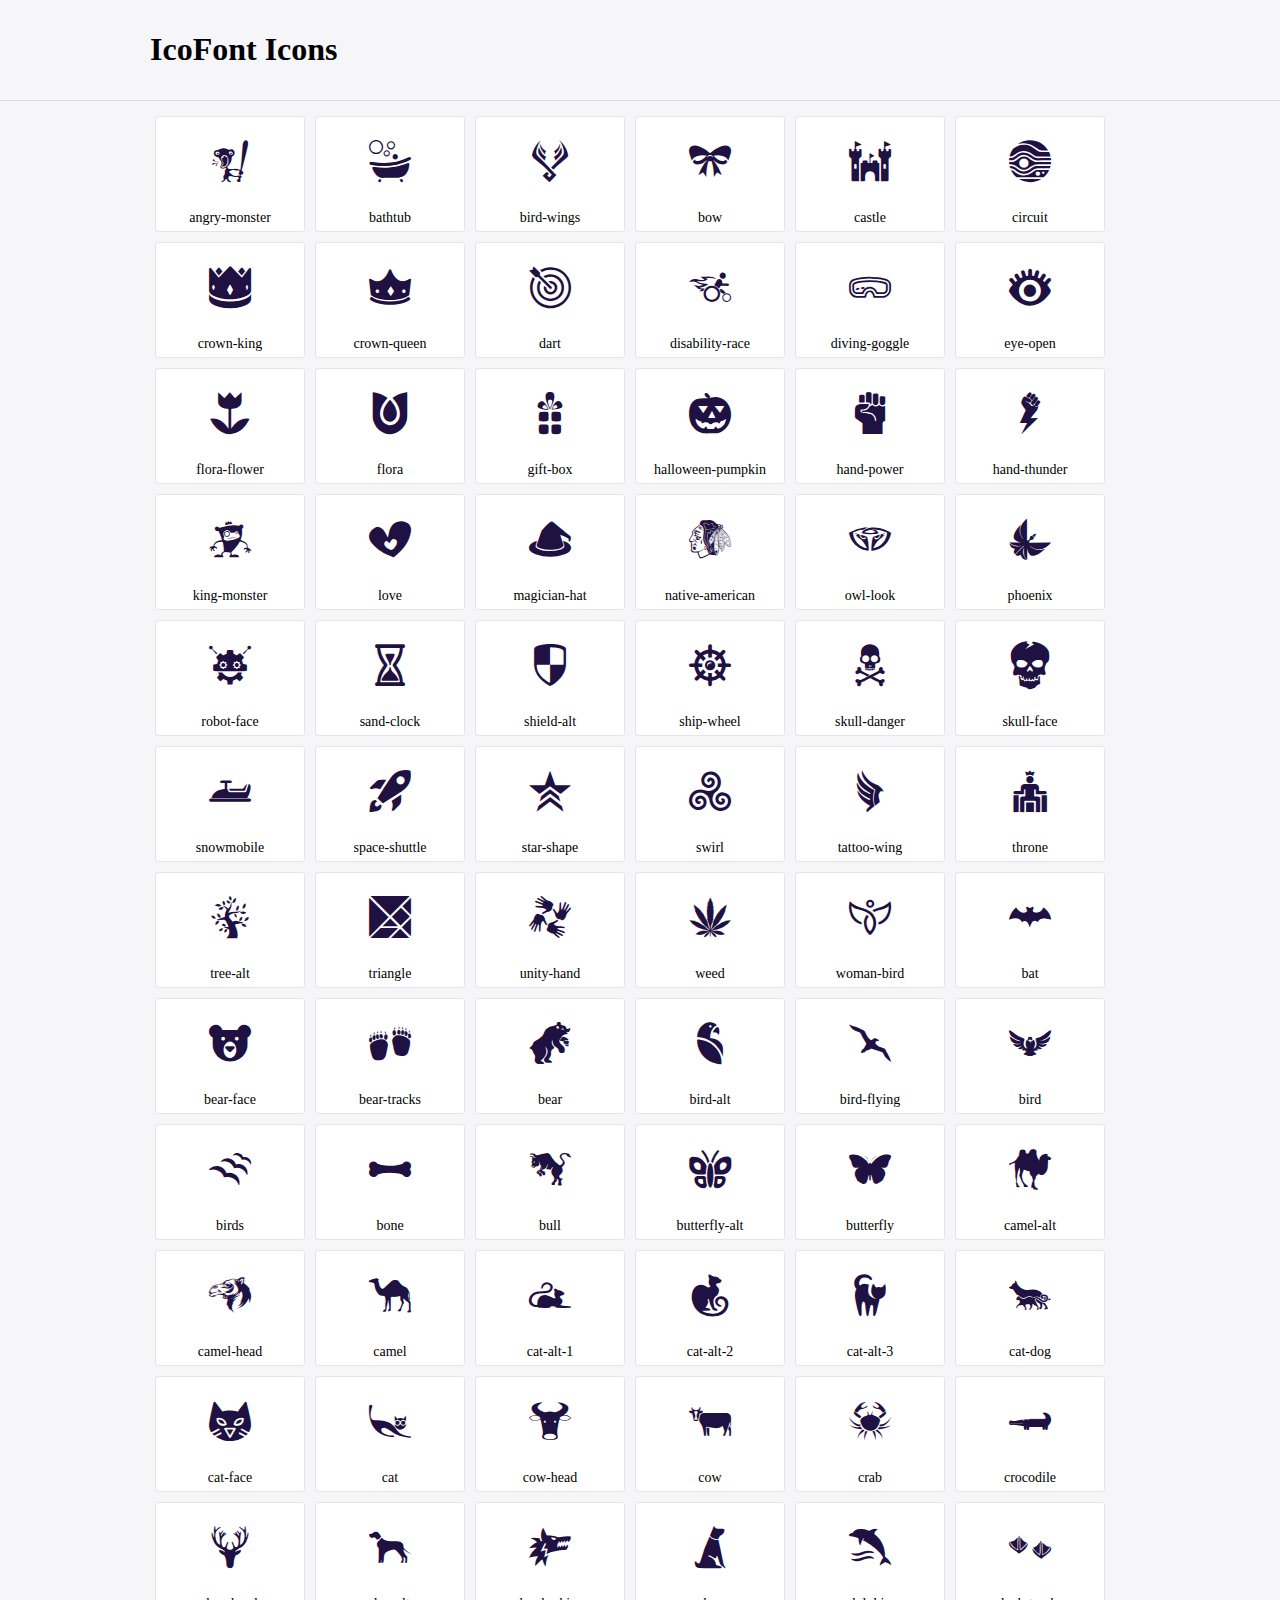
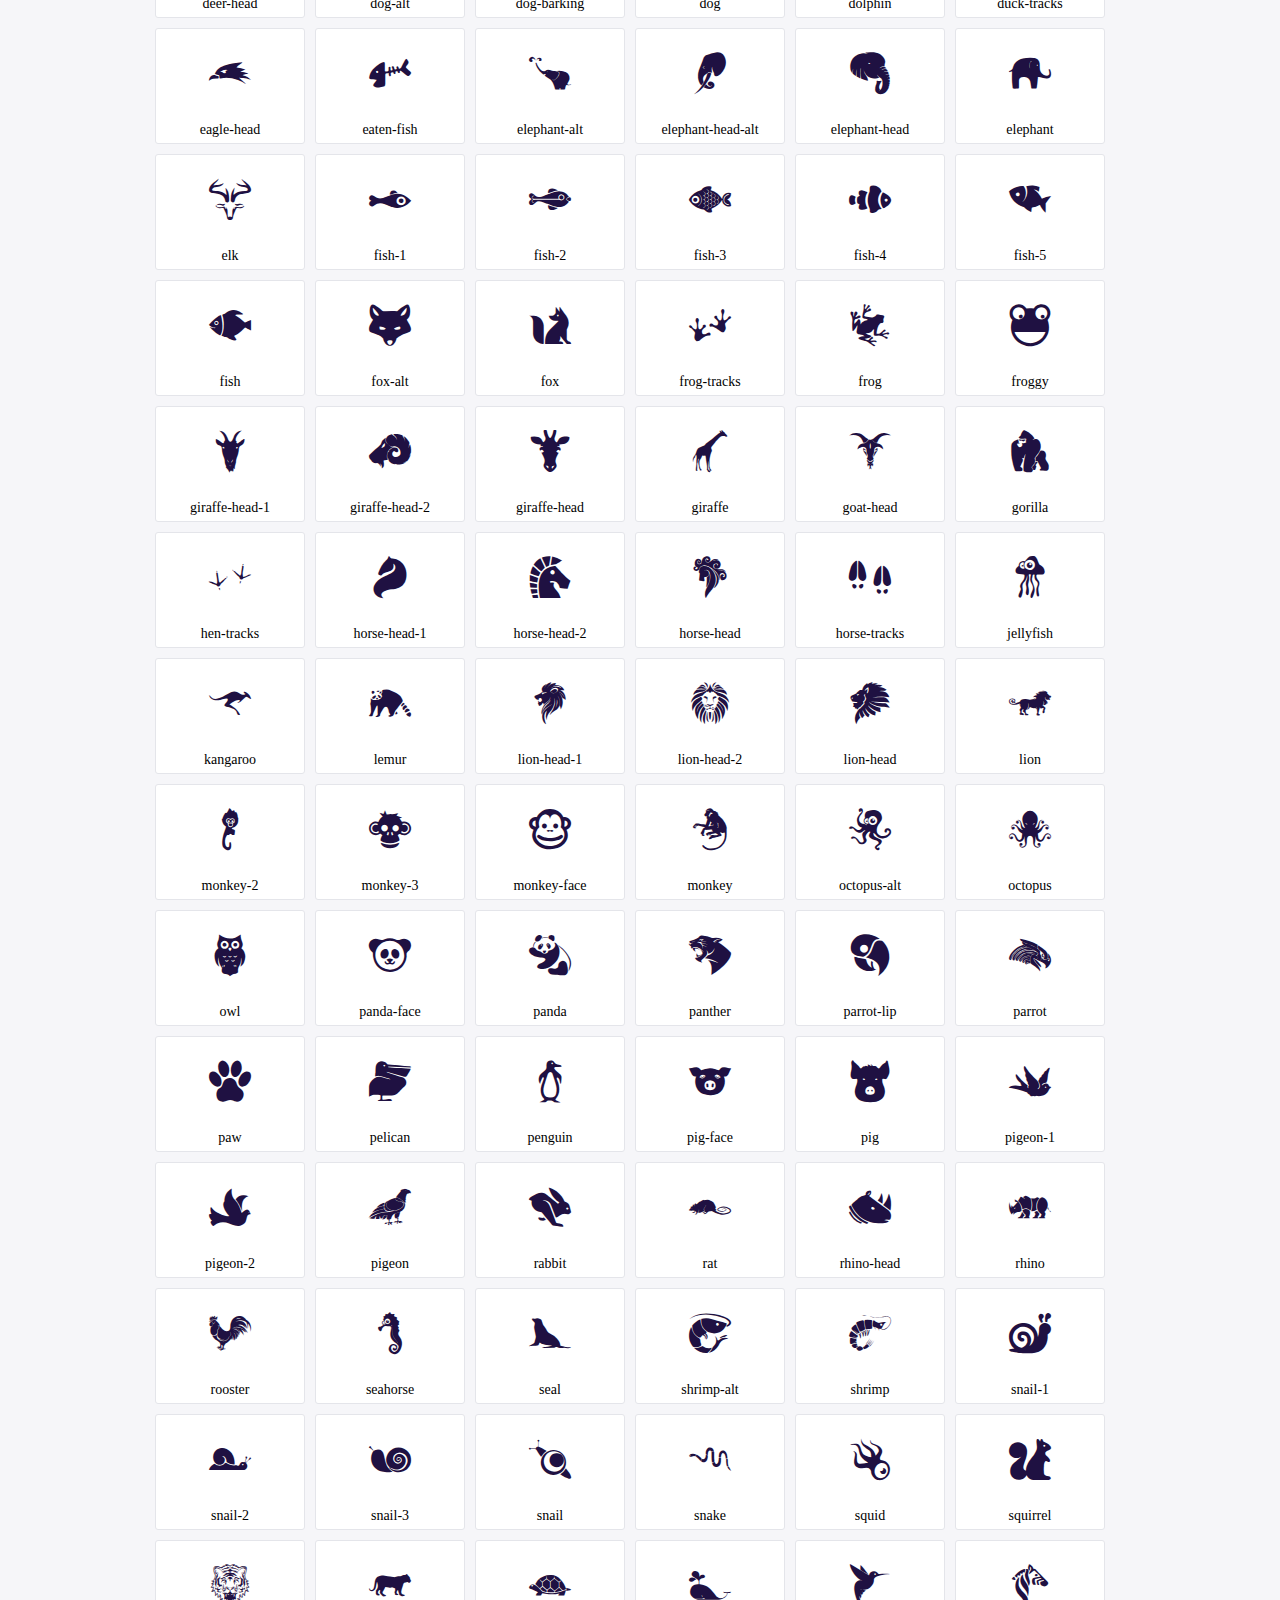
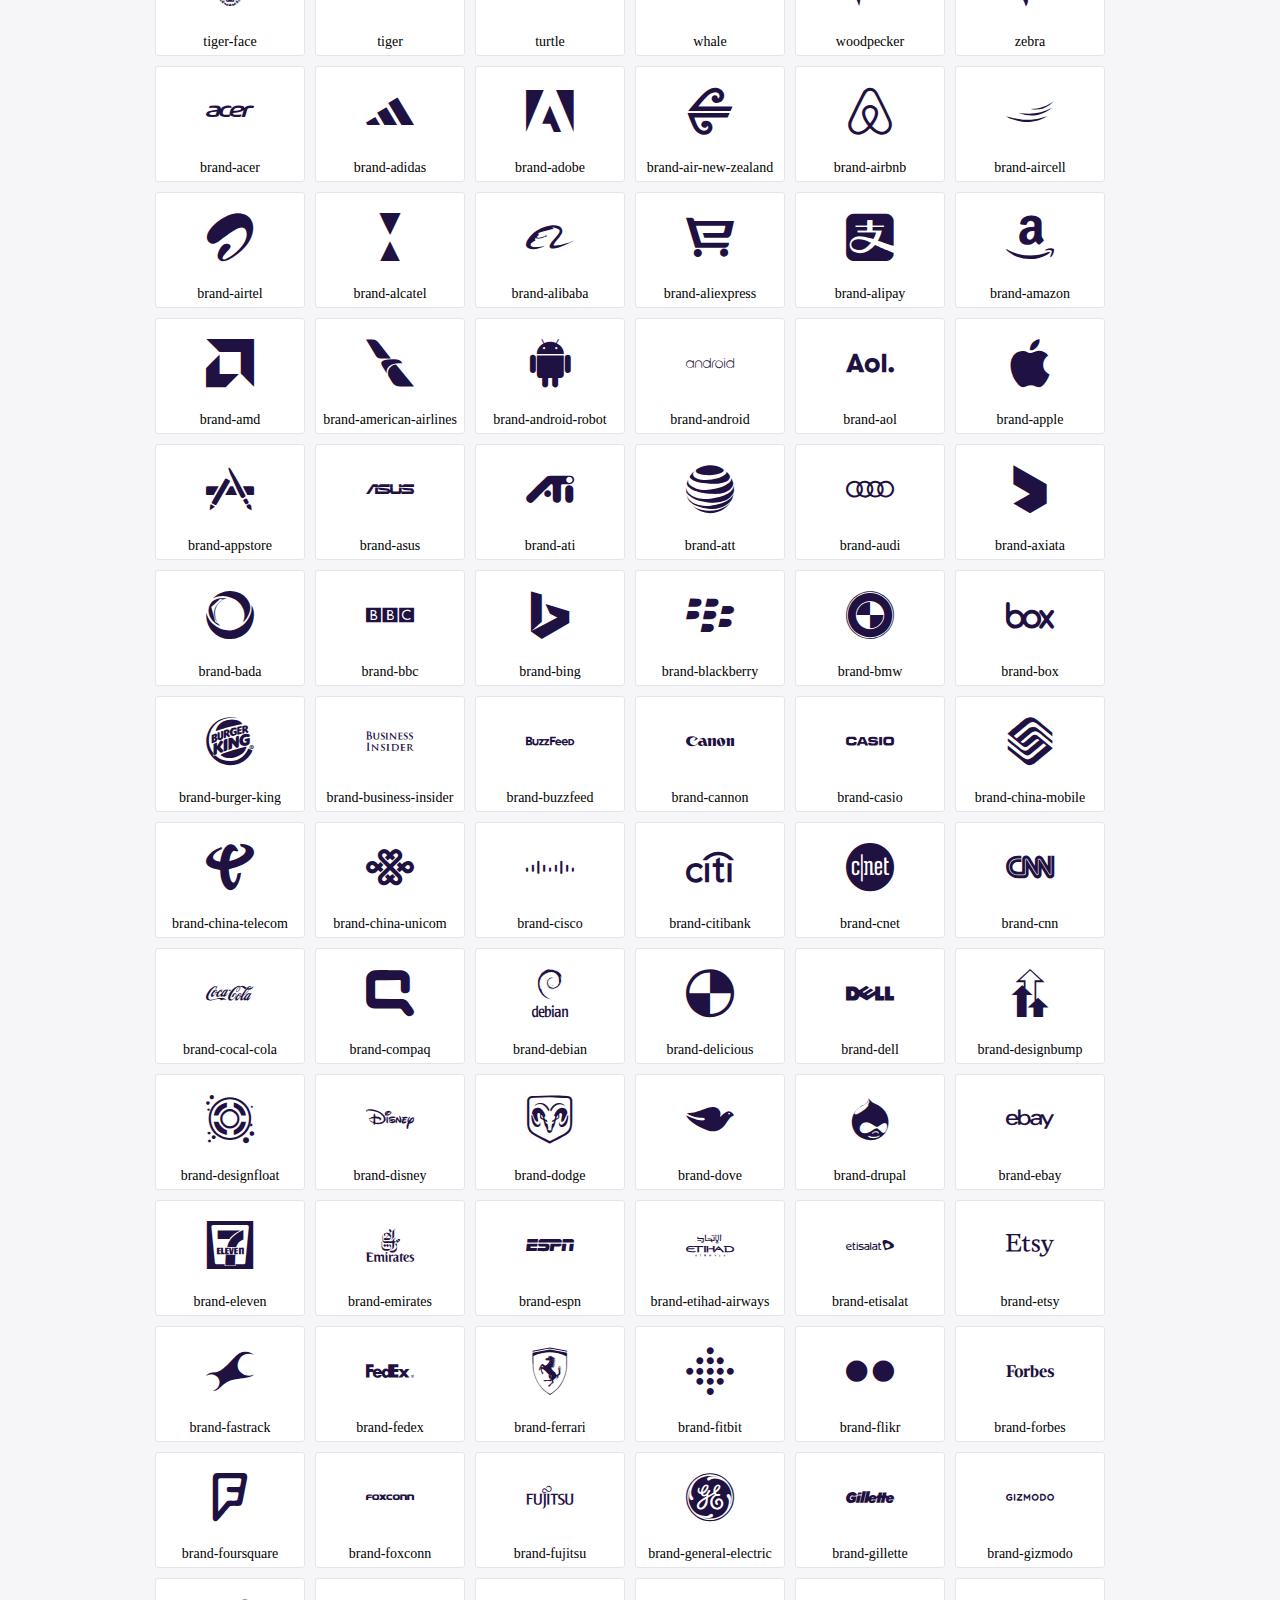
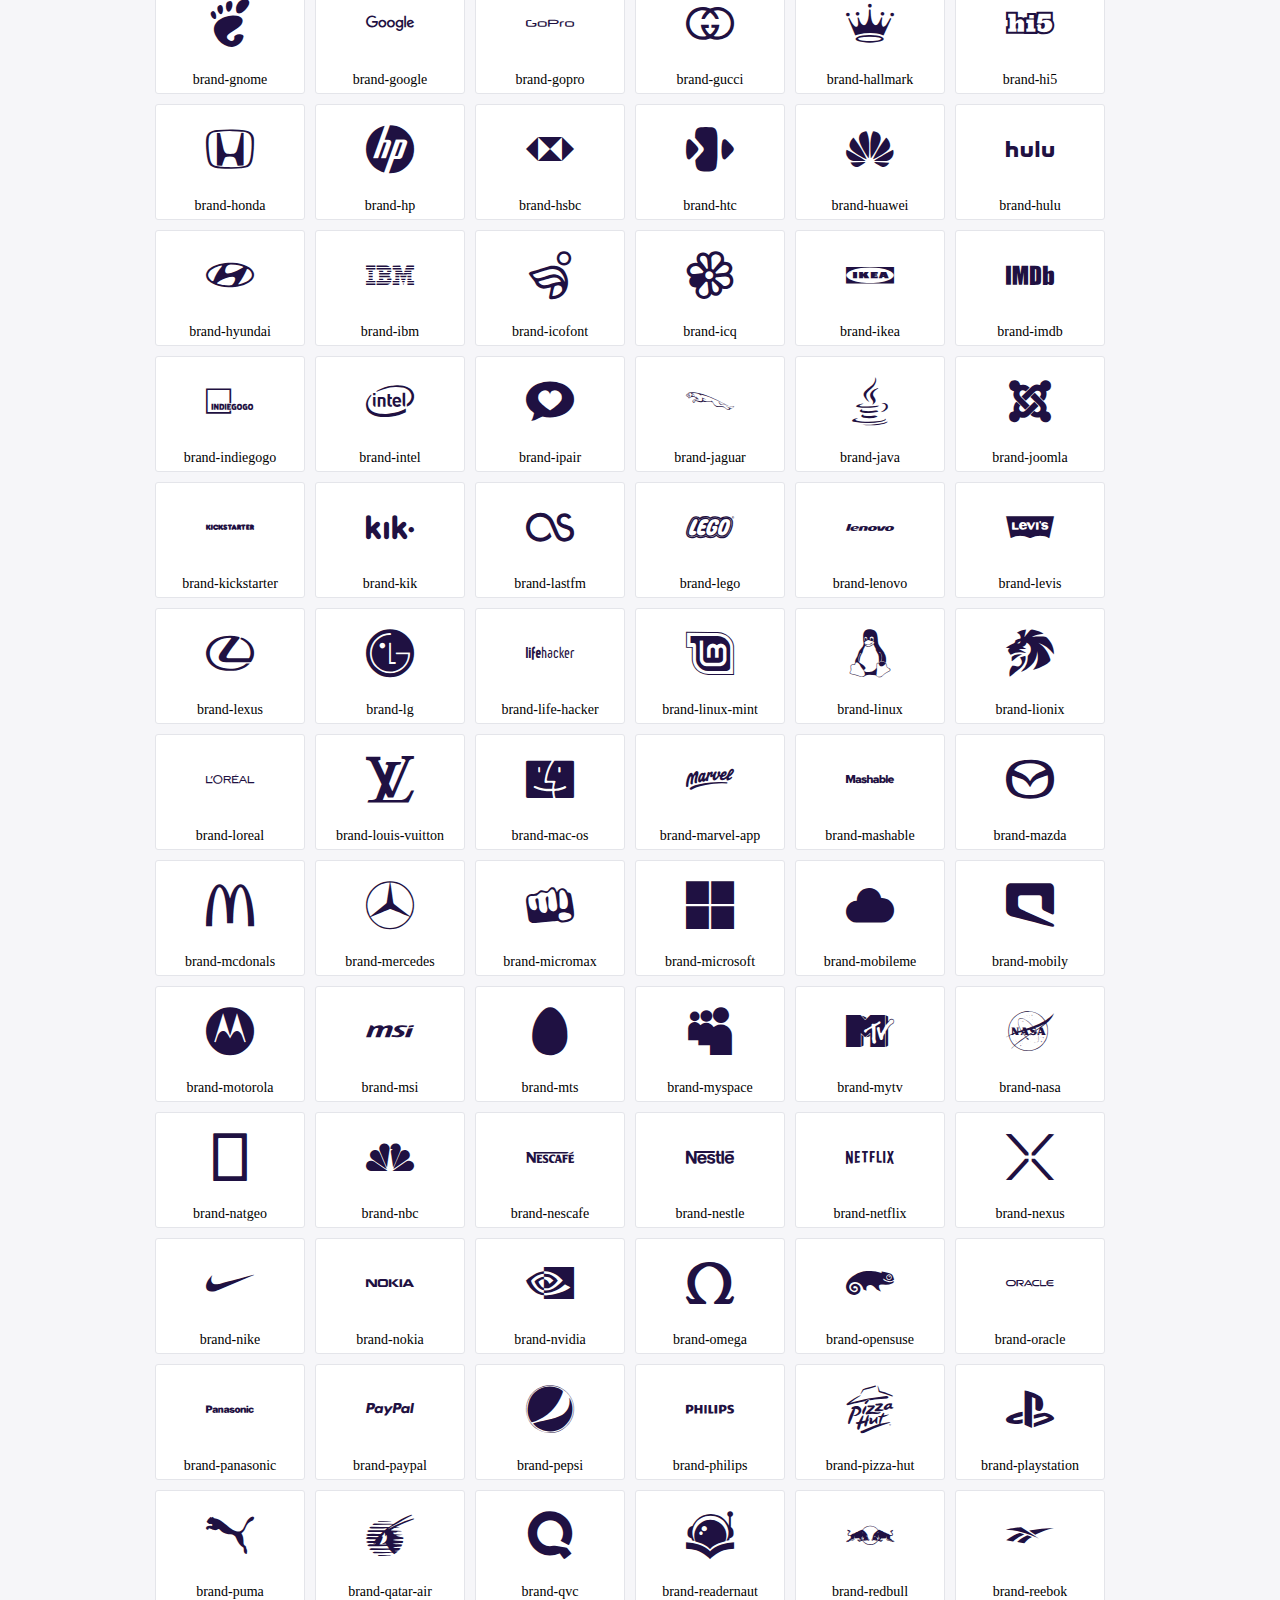
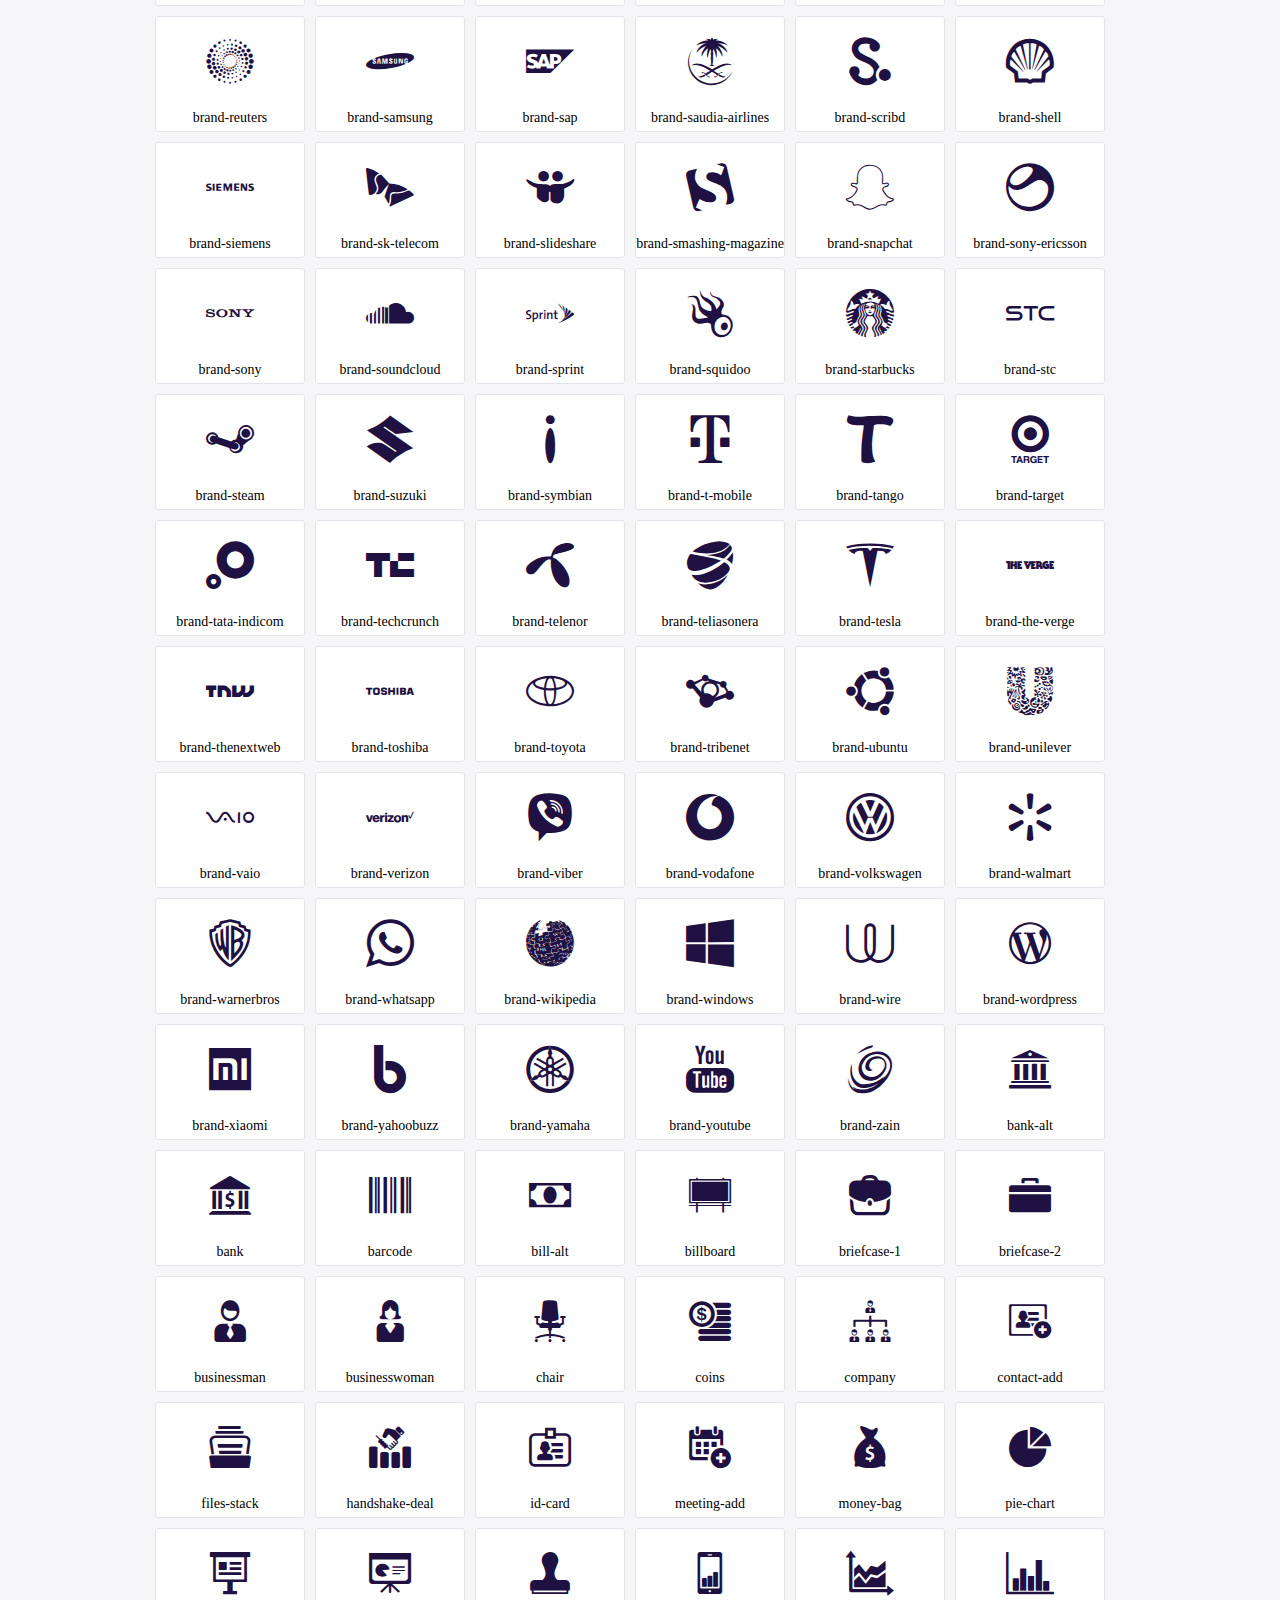
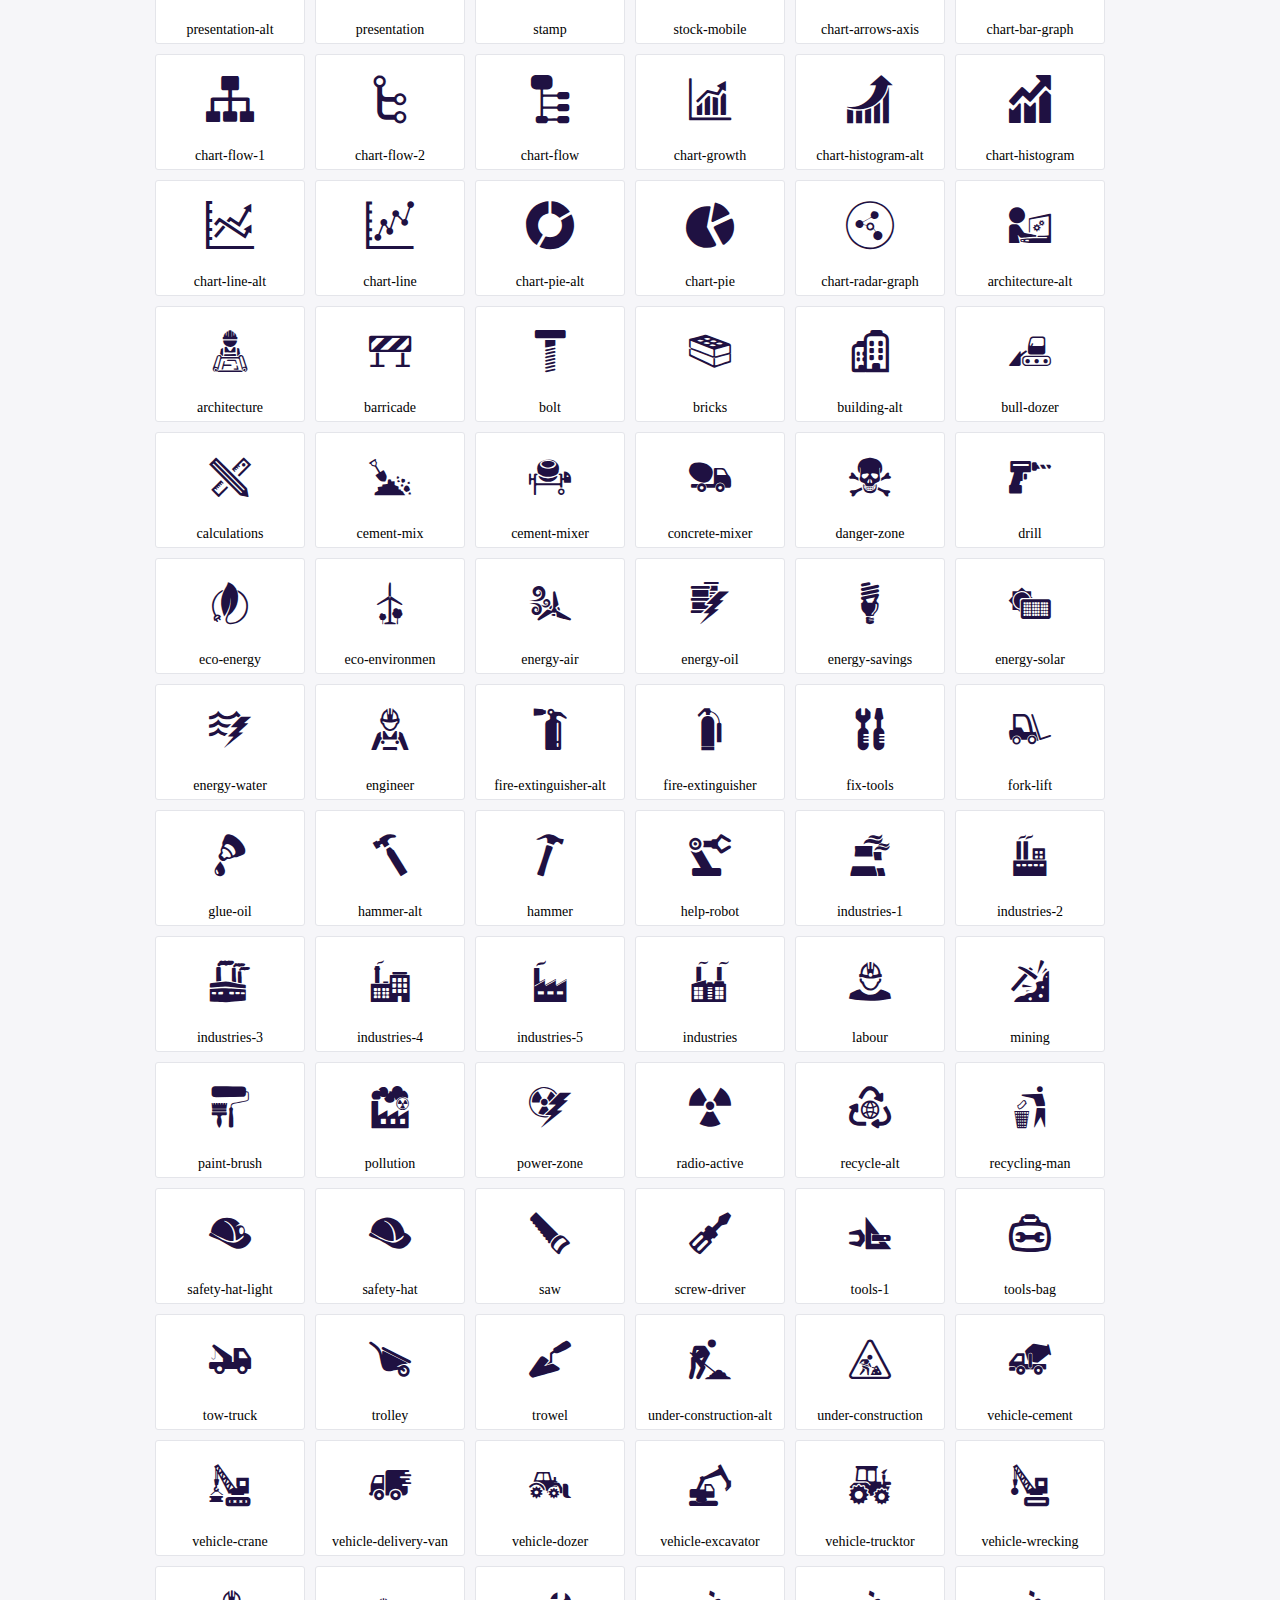
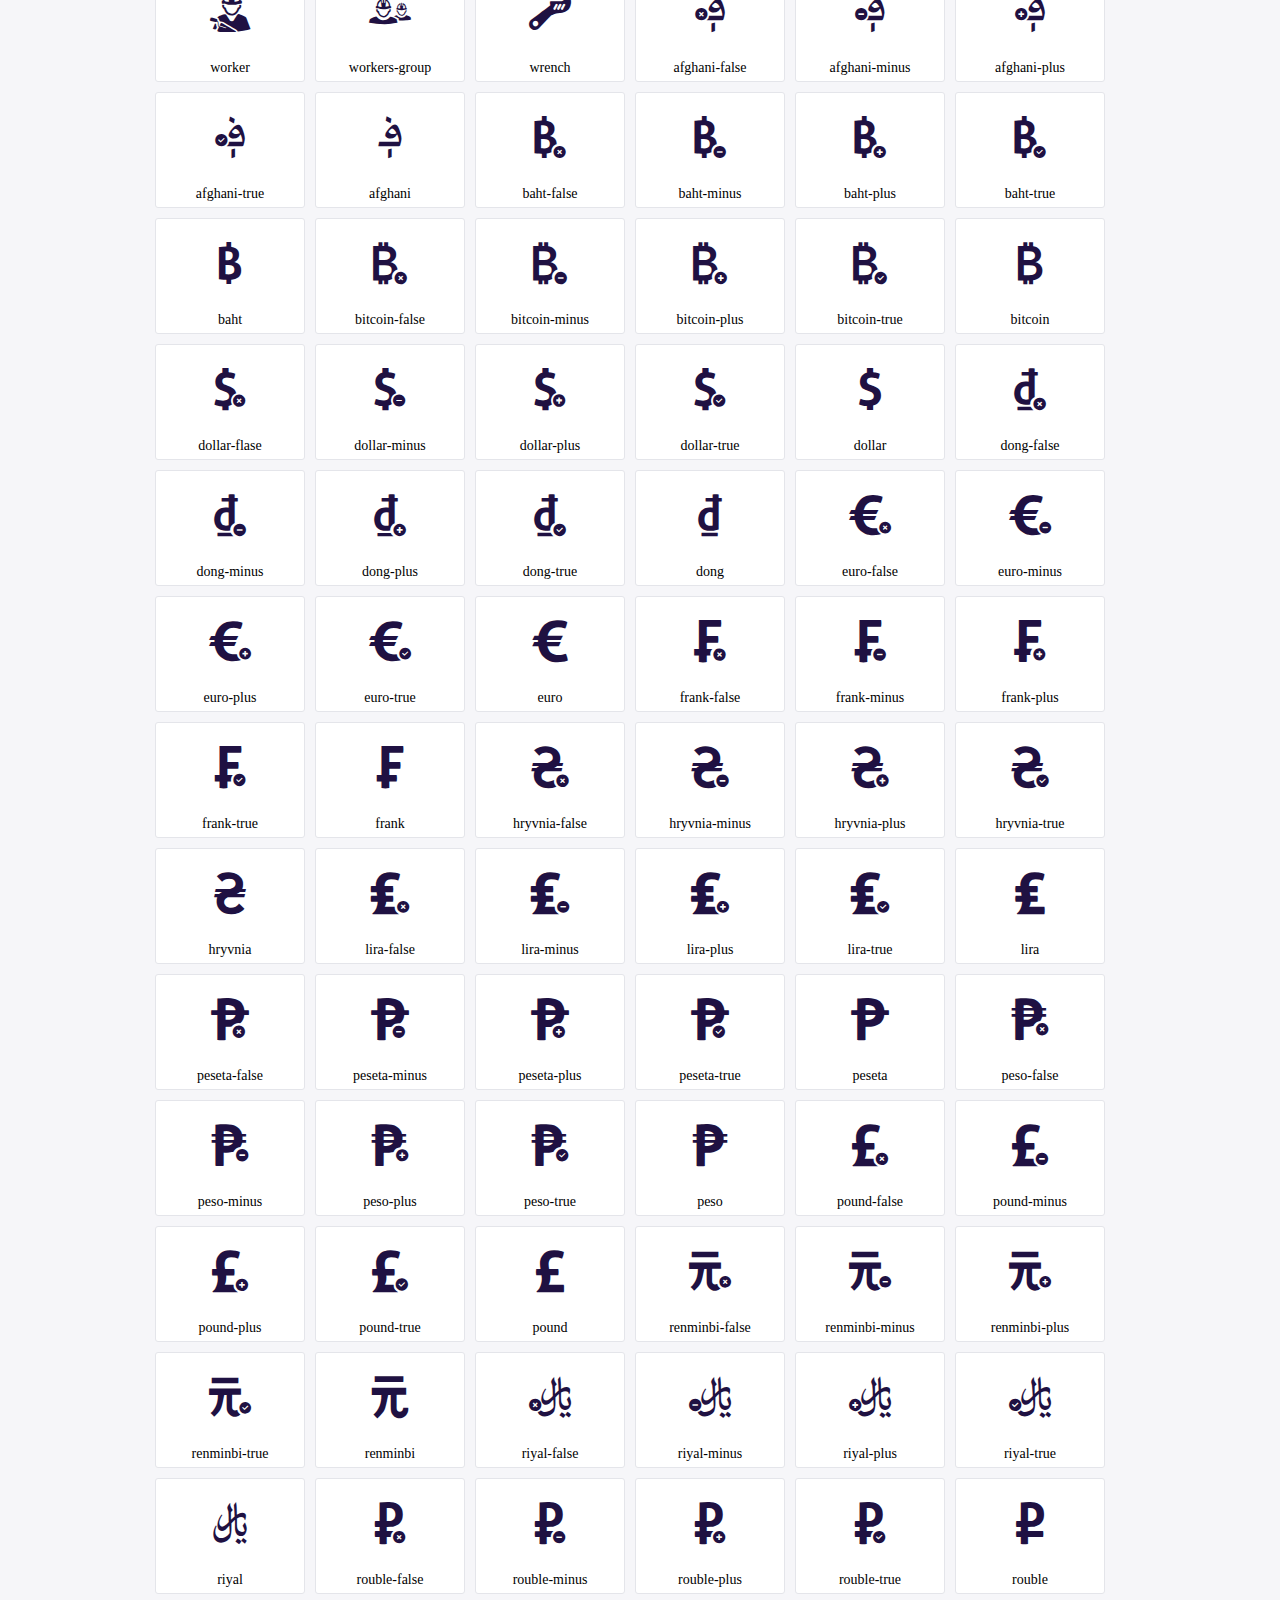
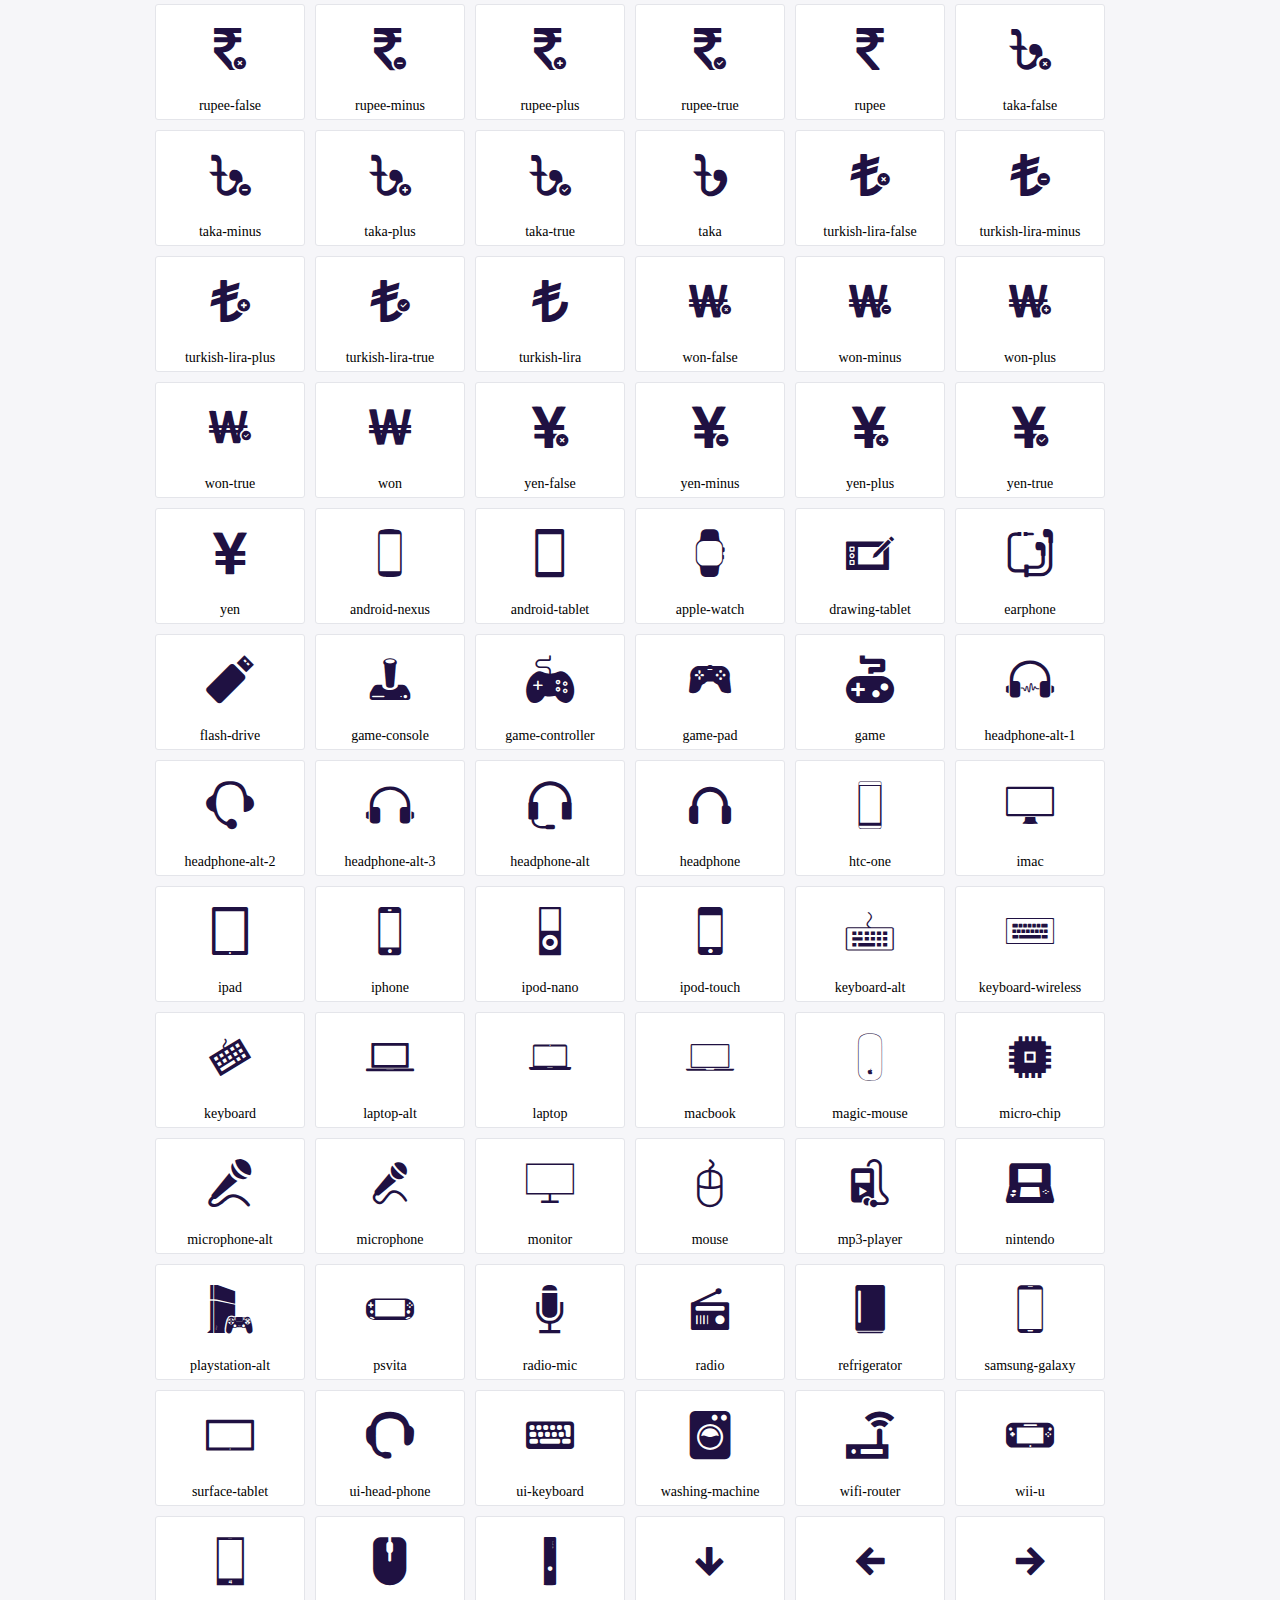
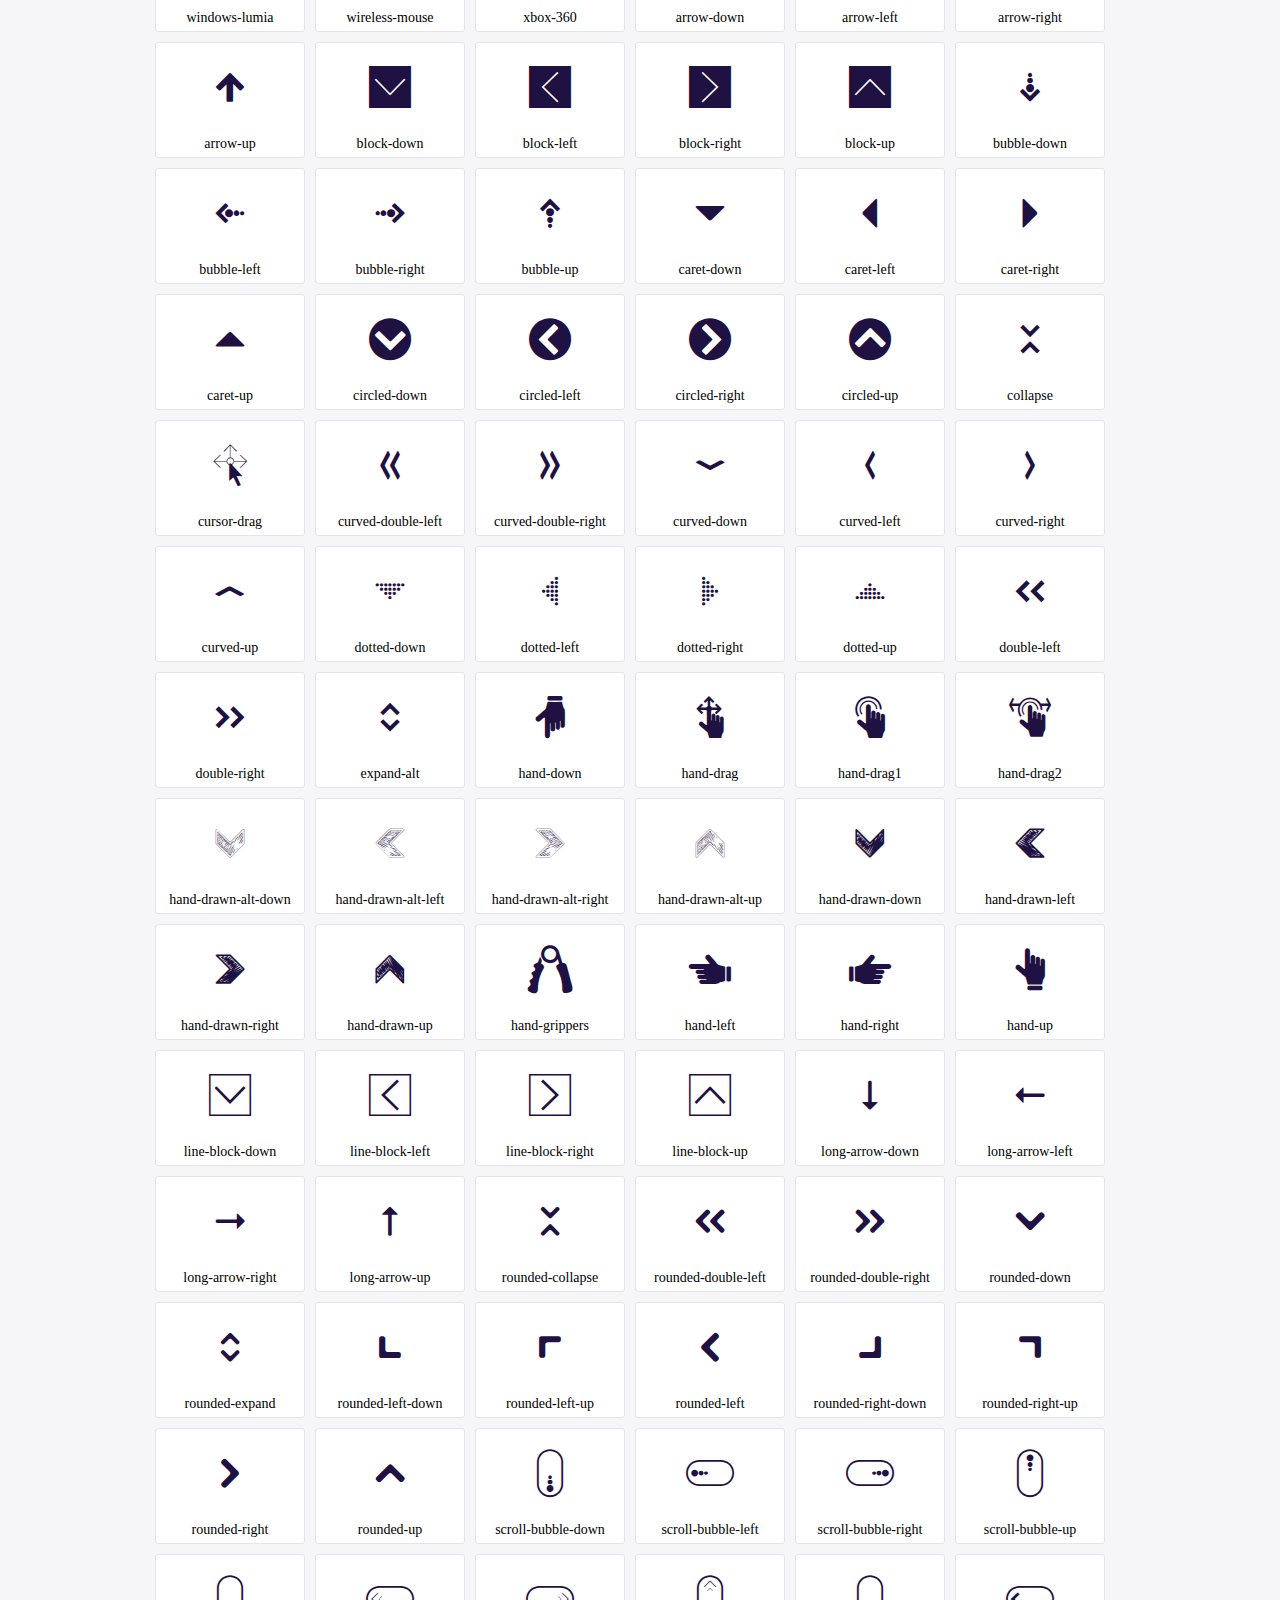
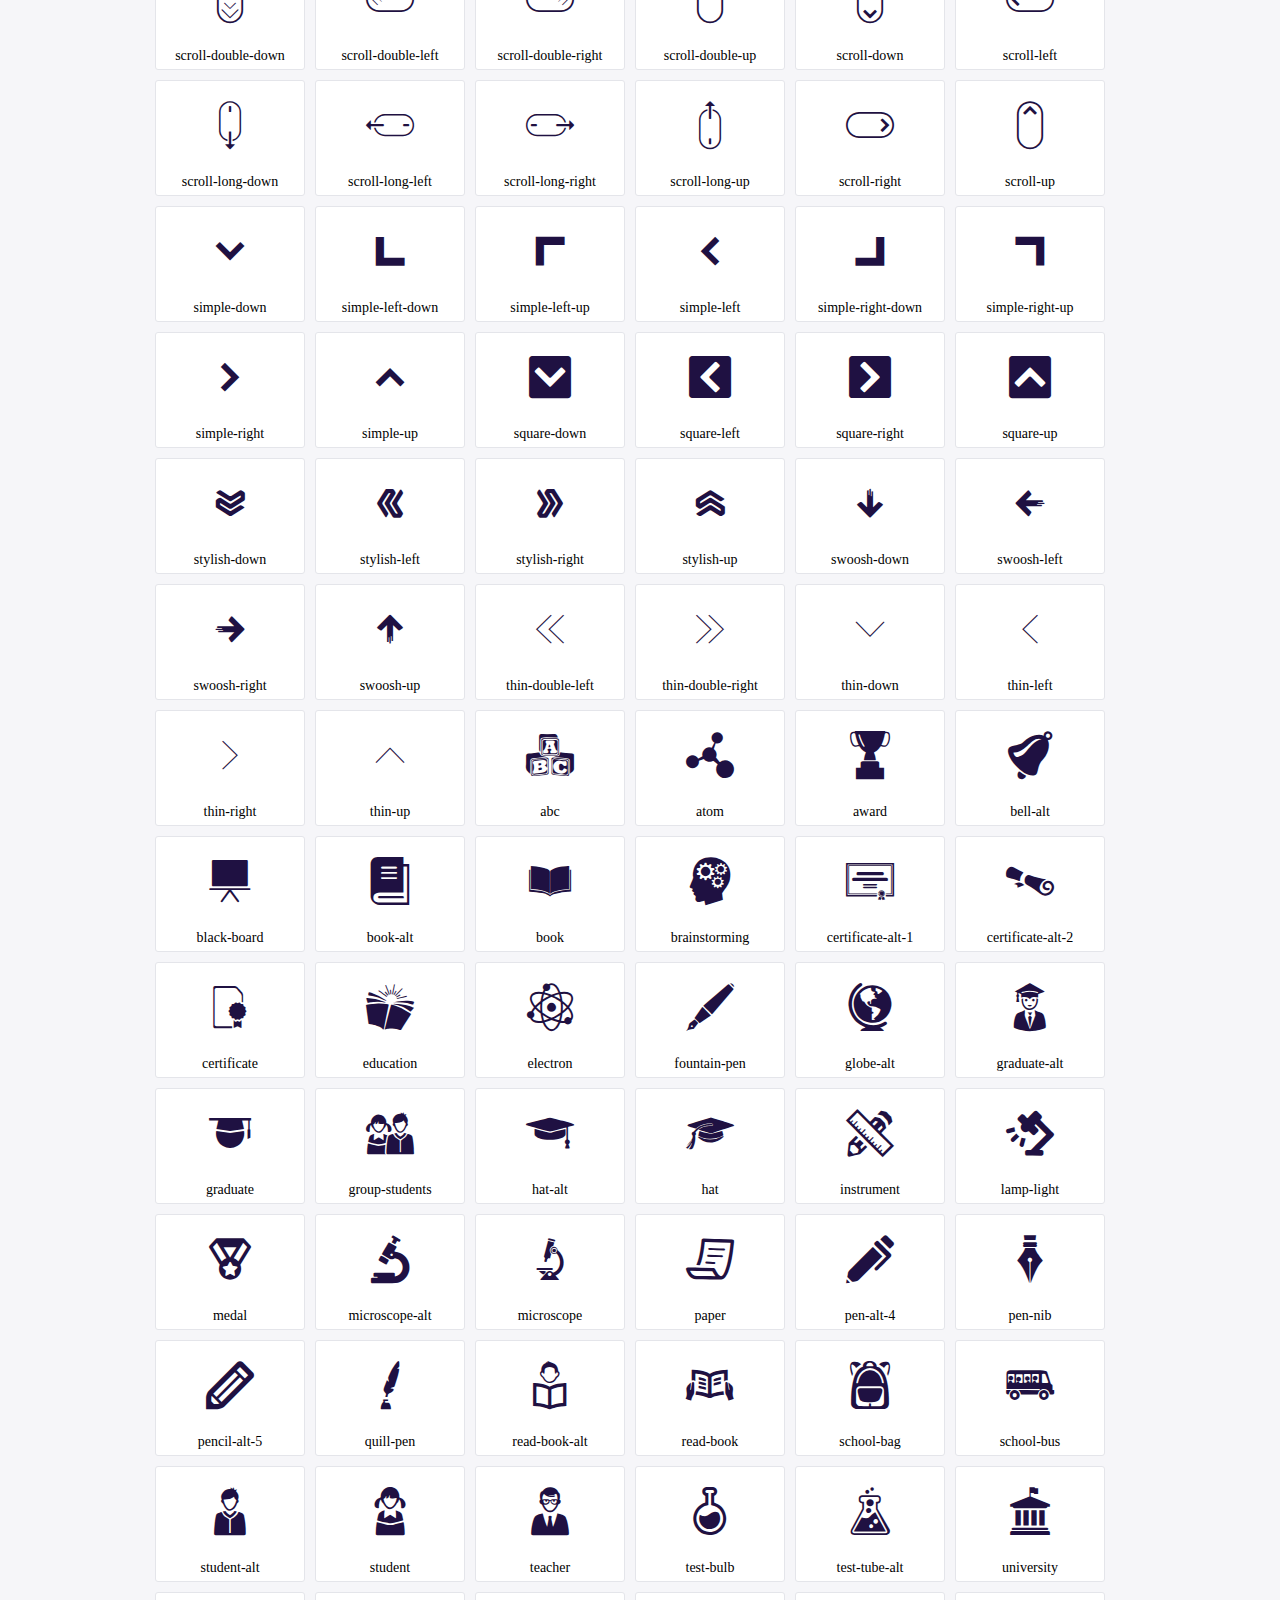
<file: icofont/demo.html>
<!DOCTYPE html>
	<html>
	<head>
		<meta charset="utf-8">
		<title>Examples | IcoFont</title>
		<link rel="stylesheet" type="text/css" href="./icofont.min.css">
		<style type="text/css">
			body {
				margin: 0;
				padding: 0;
				background: #F6F6F9;
			}
			.header {
				border-bottom: 1px solid #DCDCE1;
				padding: 10px 0;
				margin-bottom: 10px;
			}
			.container {
				width: 980px;
				margin: 0 auto;
			}
			.ico-title {
				font-size: 2em;
			}
			.iconlist {
				margin: 0;
				padding: 0;
				list-style: none;
				text-align: center;
				width: 100%;
				display: flex;
				flex-wrap: wrap;
				flex-direction: row;
			}
			.iconlist li {
				position: relative;
				margin: 5px;
				width: 150px;
				cursor: pointer;
			}
			.iconlist li .icon-holder {
				position: relative;
				text-align: center;
				border-radius: 3px;
				overflow: hidden;
				padding-bottom: 5px;
				background: #ffffff;
				border: 1px solid #E4E5EA;
				transition: all 0.2s linear 0s;
			}
			.iconlist li .icon-holder:hover {
				background: #00C3DA;
				color: #ffffff;
			}
			.iconlist li .icon-holder:hover .icon i {
				color: #ffffff;
			}
			.iconlist li .icon-holder .icon {
				padding: 20px;
				text-align: center;
			}
			.iconlist li .icon-holder .icon i {
				font-size: 3em;
				color: #1F1142;
			}
			.iconlist li .icon-holder span {
				font-size: 14px;
				display: block;
				margin-top: 5px;
				border-radius: 3px;
			}
		</style>
	</head>
	<body>
	<div class="header">
		<div class="container">
			<h1 class="ico-title"> IcoFont Icons </h1>
		</div>
	</div>
	<div class="container">
		<ul class="iconlist">
		
		<li>
			<div class="icon-holder">
				<div class="icon"> 
					<i class="icofont-angry-monster"></i>
				</div> 
				<span> angry-monster </span>
			</div>
		</li>
		
		<li>
			<div class="icon-holder">
				<div class="icon"> 
					<i class="icofont-bathtub"></i>
				</div> 
				<span> bathtub </span>
			</div>
		</li>
		
		<li>
			<div class="icon-holder">
				<div class="icon"> 
					<i class="icofont-bird-wings"></i>
				</div> 
				<span> bird-wings </span>
			</div>
		</li>
		
		<li>
			<div class="icon-holder">
				<div class="icon"> 
					<i class="icofont-bow"></i>
				</div> 
				<span> bow </span>
			</div>
		</li>
		
		<li>
			<div class="icon-holder">
				<div class="icon"> 
					<i class="icofont-castle"></i>
				</div> 
				<span> castle </span>
			</div>
		</li>
		
		<li>
			<div class="icon-holder">
				<div class="icon"> 
					<i class="icofont-circuit"></i>
				</div> 
				<span> circuit </span>
			</div>
		</li>
		
		<li>
			<div class="icon-holder">
				<div class="icon"> 
					<i class="icofont-crown-king"></i>
				</div> 
				<span> crown-king </span>
			</div>
		</li>
		
		<li>
			<div class="icon-holder">
				<div class="icon"> 
					<i class="icofont-crown-queen"></i>
				</div> 
				<span> crown-queen </span>
			</div>
		</li>
		
		<li>
			<div class="icon-holder">
				<div class="icon"> 
					<i class="icofont-dart"></i>
				</div> 
				<span> dart </span>
			</div>
		</li>
		
		<li>
			<div class="icon-holder">
				<div class="icon"> 
					<i class="icofont-disability-race"></i>
				</div> 
				<span> disability-race </span>
			</div>
		</li>
		
		<li>
			<div class="icon-holder">
				<div class="icon"> 
					<i class="icofont-diving-goggle"></i>
				</div> 
				<span> diving-goggle </span>
			</div>
		</li>
		
		<li>
			<div class="icon-holder">
				<div class="icon"> 
					<i class="icofont-eye-open"></i>
				</div> 
				<span> eye-open </span>
			</div>
		</li>
		
		<li>
			<div class="icon-holder">
				<div class="icon"> 
					<i class="icofont-flora-flower"></i>
				</div> 
				<span> flora-flower </span>
			</div>
		</li>
		
		<li>
			<div class="icon-holder">
				<div class="icon"> 
					<i class="icofont-flora"></i>
				</div> 
				<span> flora </span>
			</div>
		</li>
		
		<li>
			<div class="icon-holder">
				<div class="icon"> 
					<i class="icofont-gift-box"></i>
				</div> 
				<span> gift-box </span>
			</div>
		</li>
		
		<li>
			<div class="icon-holder">
				<div class="icon"> 
					<i class="icofont-halloween-pumpkin"></i>
				</div> 
				<span> halloween-pumpkin </span>
			</div>
		</li>
		
		<li>
			<div class="icon-holder">
				<div class="icon"> 
					<i class="icofont-hand-power"></i>
				</div> 
				<span> hand-power </span>
			</div>
		</li>
		
		<li>
			<div class="icon-holder">
				<div class="icon"> 
					<i class="icofont-hand-thunder"></i>
				</div> 
				<span> hand-thunder </span>
			</div>
		</li>
		
		<li>
			<div class="icon-holder">
				<div class="icon"> 
					<i class="icofont-king-monster"></i>
				</div> 
				<span> king-monster </span>
			</div>
		</li>
		
		<li>
			<div class="icon-holder">
				<div class="icon"> 
					<i class="icofont-love"></i>
				</div> 
				<span> love </span>
			</div>
		</li>
		
		<li>
			<div class="icon-holder">
				<div class="icon"> 
					<i class="icofont-magician-hat"></i>
				</div> 
				<span> magician-hat </span>
			</div>
		</li>
		
		<li>
			<div class="icon-holder">
				<div class="icon"> 
					<i class="icofont-native-american"></i>
				</div> 
				<span> native-american </span>
			</div>
		</li>
		
		<li>
			<div class="icon-holder">
				<div class="icon"> 
					<i class="icofont-owl-look"></i>
				</div> 
				<span> owl-look </span>
			</div>
		</li>
		
		<li>
			<div class="icon-holder">
				<div class="icon"> 
					<i class="icofont-phoenix"></i>
				</div> 
				<span> phoenix </span>
			</div>
		</li>
		
		<li>
			<div class="icon-holder">
				<div class="icon"> 
					<i class="icofont-robot-face"></i>
				</div> 
				<span> robot-face </span>
			</div>
		</li>
		
		<li>
			<div class="icon-holder">
				<div class="icon"> 
					<i class="icofont-sand-clock"></i>
				</div> 
				<span> sand-clock </span>
			</div>
		</li>
		
		<li>
			<div class="icon-holder">
				<div class="icon"> 
					<i class="icofont-shield-alt"></i>
				</div> 
				<span> shield-alt </span>
			</div>
		</li>
		
		<li>
			<div class="icon-holder">
				<div class="icon"> 
					<i class="icofont-ship-wheel"></i>
				</div> 
				<span> ship-wheel </span>
			</div>
		</li>
		
		<li>
			<div class="icon-holder">
				<div class="icon"> 
					<i class="icofont-skull-danger"></i>
				</div> 
				<span> skull-danger </span>
			</div>
		</li>
		
		<li>
			<div class="icon-holder">
				<div class="icon"> 
					<i class="icofont-skull-face"></i>
				</div> 
				<span> skull-face </span>
			</div>
		</li>
		
		<li>
			<div class="icon-holder">
				<div class="icon"> 
					<i class="icofont-snowmobile"></i>
				</div> 
				<span> snowmobile </span>
			</div>
		</li>
		
		<li>
			<div class="icon-holder">
				<div class="icon"> 
					<i class="icofont-space-shuttle"></i>
				</div> 
				<span> space-shuttle </span>
			</div>
		</li>
		
		<li>
			<div class="icon-holder">
				<div class="icon"> 
					<i class="icofont-star-shape"></i>
				</div> 
				<span> star-shape </span>
			</div>
		</li>
		
		<li>
			<div class="icon-holder">
				<div class="icon"> 
					<i class="icofont-swirl"></i>
				</div> 
				<span> swirl </span>
			</div>
		</li>
		
		<li>
			<div class="icon-holder">
				<div class="icon"> 
					<i class="icofont-tattoo-wing"></i>
				</div> 
				<span> tattoo-wing </span>
			</div>
		</li>
		
		<li>
			<div class="icon-holder">
				<div class="icon"> 
					<i class="icofont-throne"></i>
				</div> 
				<span> throne </span>
			</div>
		</li>
		
		<li>
			<div class="icon-holder">
				<div class="icon"> 
					<i class="icofont-tree-alt"></i>
				</div> 
				<span> tree-alt </span>
			</div>
		</li>
		
		<li>
			<div class="icon-holder">
				<div class="icon"> 
					<i class="icofont-triangle"></i>
				</div> 
				<span> triangle </span>
			</div>
		</li>
		
		<li>
			<div class="icon-holder">
				<div class="icon"> 
					<i class="icofont-unity-hand"></i>
				</div> 
				<span> unity-hand </span>
			</div>
		</li>
		
		<li>
			<div class="icon-holder">
				<div class="icon"> 
					<i class="icofont-weed"></i>
				</div> 
				<span> weed </span>
			</div>
		</li>
		
		<li>
			<div class="icon-holder">
				<div class="icon"> 
					<i class="icofont-woman-bird"></i>
				</div> 
				<span> woman-bird </span>
			</div>
		</li>
		
		<li>
			<div class="icon-holder">
				<div class="icon"> 
					<i class="icofont-bat"></i>
				</div> 
				<span> bat </span>
			</div>
		</li>
		
		<li>
			<div class="icon-holder">
				<div class="icon"> 
					<i class="icofont-bear-face"></i>
				</div> 
				<span> bear-face </span>
			</div>
		</li>
		
		<li>
			<div class="icon-holder">
				<div class="icon"> 
					<i class="icofont-bear-tracks"></i>
				</div> 
				<span> bear-tracks </span>
			</div>
		</li>
		
		<li>
			<div class="icon-holder">
				<div class="icon"> 
					<i class="icofont-bear"></i>
				</div> 
				<span> bear </span>
			</div>
		</li>
		
		<li>
			<div class="icon-holder">
				<div class="icon"> 
					<i class="icofont-bird-alt"></i>
				</div> 
				<span> bird-alt </span>
			</div>
		</li>
		
		<li>
			<div class="icon-holder">
				<div class="icon"> 
					<i class="icofont-bird-flying"></i>
				</div> 
				<span> bird-flying </span>
			</div>
		</li>
		
		<li>
			<div class="icon-holder">
				<div class="icon"> 
					<i class="icofont-bird"></i>
				</div> 
				<span> bird </span>
			</div>
		</li>
		
		<li>
			<div class="icon-holder">
				<div class="icon"> 
					<i class="icofont-birds"></i>
				</div> 
				<span> birds </span>
			</div>
		</li>
		
		<li>
			<div class="icon-holder">
				<div class="icon"> 
					<i class="icofont-bone"></i>
				</div> 
				<span> bone </span>
			</div>
		</li>
		
		<li>
			<div class="icon-holder">
				<div class="icon"> 
					<i class="icofont-bull"></i>
				</div> 
				<span> bull </span>
			</div>
		</li>
		
		<li>
			<div class="icon-holder">
				<div class="icon"> 
					<i class="icofont-butterfly-alt"></i>
				</div> 
				<span> butterfly-alt </span>
			</div>
		</li>
		
		<li>
			<div class="icon-holder">
				<div class="icon"> 
					<i class="icofont-butterfly"></i>
				</div> 
				<span> butterfly </span>
			</div>
		</li>
		
		<li>
			<div class="icon-holder">
				<div class="icon"> 
					<i class="icofont-camel-alt"></i>
				</div> 
				<span> camel-alt </span>
			</div>
		</li>
		
		<li>
			<div class="icon-holder">
				<div class="icon"> 
					<i class="icofont-camel-head"></i>
				</div> 
				<span> camel-head </span>
			</div>
		</li>
		
		<li>
			<div class="icon-holder">
				<div class="icon"> 
					<i class="icofont-camel"></i>
				</div> 
				<span> camel </span>
			</div>
		</li>
		
		<li>
			<div class="icon-holder">
				<div class="icon"> 
					<i class="icofont-cat-alt-1"></i>
				</div> 
				<span> cat-alt-1 </span>
			</div>
		</li>
		
		<li>
			<div class="icon-holder">
				<div class="icon"> 
					<i class="icofont-cat-alt-2"></i>
				</div> 
				<span> cat-alt-2 </span>
			</div>
		</li>
		
		<li>
			<div class="icon-holder">
				<div class="icon"> 
					<i class="icofont-cat-alt-3"></i>
				</div> 
				<span> cat-alt-3 </span>
			</div>
		</li>
		
		<li>
			<div class="icon-holder">
				<div class="icon"> 
					<i class="icofont-cat-dog"></i>
				</div> 
				<span> cat-dog </span>
			</div>
		</li>
		
		<li>
			<div class="icon-holder">
				<div class="icon"> 
					<i class="icofont-cat-face"></i>
				</div> 
				<span> cat-face </span>
			</div>
		</li>
		
		<li>
			<div class="icon-holder">
				<div class="icon"> 
					<i class="icofont-cat"></i>
				</div> 
				<span> cat </span>
			</div>
		</li>
		
		<li>
			<div class="icon-holder">
				<div class="icon"> 
					<i class="icofont-cow-head"></i>
				</div> 
				<span> cow-head </span>
			</div>
		</li>
		
		<li>
			<div class="icon-holder">
				<div class="icon"> 
					<i class="icofont-cow"></i>
				</div> 
				<span> cow </span>
			</div>
		</li>
		
		<li>
			<div class="icon-holder">
				<div class="icon"> 
					<i class="icofont-crab"></i>
				</div> 
				<span> crab </span>
			</div>
		</li>
		
		<li>
			<div class="icon-holder">
				<div class="icon"> 
					<i class="icofont-crocodile"></i>
				</div> 
				<span> crocodile </span>
			</div>
		</li>
		
		<li>
			<div class="icon-holder">
				<div class="icon"> 
					<i class="icofont-deer-head"></i>
				</div> 
				<span> deer-head </span>
			</div>
		</li>
		
		<li>
			<div class="icon-holder">
				<div class="icon"> 
					<i class="icofont-dog-alt"></i>
				</div> 
				<span> dog-alt </span>
			</div>
		</li>
		
		<li>
			<div class="icon-holder">
				<div class="icon"> 
					<i class="icofont-dog-barking"></i>
				</div> 
				<span> dog-barking </span>
			</div>
		</li>
		
		<li>
			<div class="icon-holder">
				<div class="icon"> 
					<i class="icofont-dog"></i>
				</div> 
				<span> dog </span>
			</div>
		</li>
		
		<li>
			<div class="icon-holder">
				<div class="icon"> 
					<i class="icofont-dolphin"></i>
				</div> 
				<span> dolphin </span>
			</div>
		</li>
		
		<li>
			<div class="icon-holder">
				<div class="icon"> 
					<i class="icofont-duck-tracks"></i>
				</div> 
				<span> duck-tracks </span>
			</div>
		</li>
		
		<li>
			<div class="icon-holder">
				<div class="icon"> 
					<i class="icofont-eagle-head"></i>
				</div> 
				<span> eagle-head </span>
			</div>
		</li>
		
		<li>
			<div class="icon-holder">
				<div class="icon"> 
					<i class="icofont-eaten-fish"></i>
				</div> 
				<span> eaten-fish </span>
			</div>
		</li>
		
		<li>
			<div class="icon-holder">
				<div class="icon"> 
					<i class="icofont-elephant-alt"></i>
				</div> 
				<span> elephant-alt </span>
			</div>
		</li>
		
		<li>
			<div class="icon-holder">
				<div class="icon"> 
					<i class="icofont-elephant-head-alt"></i>
				</div> 
				<span> elephant-head-alt </span>
			</div>
		</li>
		
		<li>
			<div class="icon-holder">
				<div class="icon"> 
					<i class="icofont-elephant-head"></i>
				</div> 
				<span> elephant-head </span>
			</div>
		</li>
		
		<li>
			<div class="icon-holder">
				<div class="icon"> 
					<i class="icofont-elephant"></i>
				</div> 
				<span> elephant </span>
			</div>
		</li>
		
		<li>
			<div class="icon-holder">
				<div class="icon"> 
					<i class="icofont-elk"></i>
				</div> 
				<span> elk </span>
			</div>
		</li>
		
		<li>
			<div class="icon-holder">
				<div class="icon"> 
					<i class="icofont-fish-1"></i>
				</div> 
				<span> fish-1 </span>
			</div>
		</li>
		
		<li>
			<div class="icon-holder">
				<div class="icon"> 
					<i class="icofont-fish-2"></i>
				</div> 
				<span> fish-2 </span>
			</div>
		</li>
		
		<li>
			<div class="icon-holder">
				<div class="icon"> 
					<i class="icofont-fish-3"></i>
				</div> 
				<span> fish-3 </span>
			</div>
		</li>
		
		<li>
			<div class="icon-holder">
				<div class="icon"> 
					<i class="icofont-fish-4"></i>
				</div> 
				<span> fish-4 </span>
			</div>
		</li>
		
		<li>
			<div class="icon-holder">
				<div class="icon"> 
					<i class="icofont-fish-5"></i>
				</div> 
				<span> fish-5 </span>
			</div>
		</li>
		
		<li>
			<div class="icon-holder">
				<div class="icon"> 
					<i class="icofont-fish"></i>
				</div> 
				<span> fish </span>
			</div>
		</li>
		
		<li>
			<div class="icon-holder">
				<div class="icon"> 
					<i class="icofont-fox-alt"></i>
				</div> 
				<span> fox-alt </span>
			</div>
		</li>
		
		<li>
			<div class="icon-holder">
				<div class="icon"> 
					<i class="icofont-fox"></i>
				</div> 
				<span> fox </span>
			</div>
		</li>
		
		<li>
			<div class="icon-holder">
				<div class="icon"> 
					<i class="icofont-frog-tracks"></i>
				</div> 
				<span> frog-tracks </span>
			</div>
		</li>
		
		<li>
			<div class="icon-holder">
				<div class="icon"> 
					<i class="icofont-frog"></i>
				</div> 
				<span> frog </span>
			</div>
		</li>
		
		<li>
			<div class="icon-holder">
				<div class="icon"> 
					<i class="icofont-froggy"></i>
				</div> 
				<span> froggy </span>
			</div>
		</li>
		
		<li>
			<div class="icon-holder">
				<div class="icon"> 
					<i class="icofont-giraffe-head-1"></i>
				</div> 
				<span> giraffe-head-1 </span>
			</div>
		</li>
		
		<li>
			<div class="icon-holder">
				<div class="icon"> 
					<i class="icofont-giraffe-head-2"></i>
				</div> 
				<span> giraffe-head-2 </span>
			</div>
		</li>
		
		<li>
			<div class="icon-holder">
				<div class="icon"> 
					<i class="icofont-giraffe-head"></i>
				</div> 
				<span> giraffe-head </span>
			</div>
		</li>
		
		<li>
			<div class="icon-holder">
				<div class="icon"> 
					<i class="icofont-giraffe"></i>
				</div> 
				<span> giraffe </span>
			</div>
		</li>
		
		<li>
			<div class="icon-holder">
				<div class="icon"> 
					<i class="icofont-goat-head"></i>
				</div> 
				<span> goat-head </span>
			</div>
		</li>
		
		<li>
			<div class="icon-holder">
				<div class="icon"> 
					<i class="icofont-gorilla"></i>
				</div> 
				<span> gorilla </span>
			</div>
		</li>
		
		<li>
			<div class="icon-holder">
				<div class="icon"> 
					<i class="icofont-hen-tracks"></i>
				</div> 
				<span> hen-tracks </span>
			</div>
		</li>
		
		<li>
			<div class="icon-holder">
				<div class="icon"> 
					<i class="icofont-horse-head-1"></i>
				</div> 
				<span> horse-head-1 </span>
			</div>
		</li>
		
		<li>
			<div class="icon-holder">
				<div class="icon"> 
					<i class="icofont-horse-head-2"></i>
				</div> 
				<span> horse-head-2 </span>
			</div>
		</li>
		
		<li>
			<div class="icon-holder">
				<div class="icon"> 
					<i class="icofont-horse-head"></i>
				</div> 
				<span> horse-head </span>
			</div>
		</li>
		
		<li>
			<div class="icon-holder">
				<div class="icon"> 
					<i class="icofont-horse-tracks"></i>
				</div> 
				<span> horse-tracks </span>
			</div>
		</li>
		
		<li>
			<div class="icon-holder">
				<div class="icon"> 
					<i class="icofont-jellyfish"></i>
				</div> 
				<span> jellyfish </span>
			</div>
		</li>
		
		<li>
			<div class="icon-holder">
				<div class="icon"> 
					<i class="icofont-kangaroo"></i>
				</div> 
				<span> kangaroo </span>
			</div>
		</li>
		
		<li>
			<div class="icon-holder">
				<div class="icon"> 
					<i class="icofont-lemur"></i>
				</div> 
				<span> lemur </span>
			</div>
		</li>
		
		<li>
			<div class="icon-holder">
				<div class="icon"> 
					<i class="icofont-lion-head-1"></i>
				</div> 
				<span> lion-head-1 </span>
			</div>
		</li>
		
		<li>
			<div class="icon-holder">
				<div class="icon"> 
					<i class="icofont-lion-head-2"></i>
				</div> 
				<span> lion-head-2 </span>
			</div>
		</li>
		
		<li>
			<div class="icon-holder">
				<div class="icon"> 
					<i class="icofont-lion-head"></i>
				</div> 
				<span> lion-head </span>
			</div>
		</li>
		
		<li>
			<div class="icon-holder">
				<div class="icon"> 
					<i class="icofont-lion"></i>
				</div> 
				<span> lion </span>
			</div>
		</li>
		
		<li>
			<div class="icon-holder">
				<div class="icon"> 
					<i class="icofont-monkey-2"></i>
				</div> 
				<span> monkey-2 </span>
			</div>
		</li>
		
		<li>
			<div class="icon-holder">
				<div class="icon"> 
					<i class="icofont-monkey-3"></i>
				</div> 
				<span> monkey-3 </span>
			</div>
		</li>
		
		<li>
			<div class="icon-holder">
				<div class="icon"> 
					<i class="icofont-monkey-face"></i>
				</div> 
				<span> monkey-face </span>
			</div>
		</li>
		
		<li>
			<div class="icon-holder">
				<div class="icon"> 
					<i class="icofont-monkey"></i>
				</div> 
				<span> monkey </span>
			</div>
		</li>
		
		<li>
			<div class="icon-holder">
				<div class="icon"> 
					<i class="icofont-octopus-alt"></i>
				</div> 
				<span> octopus-alt </span>
			</div>
		</li>
		
		<li>
			<div class="icon-holder">
				<div class="icon"> 
					<i class="icofont-octopus"></i>
				</div> 
				<span> octopus </span>
			</div>
		</li>
		
		<li>
			<div class="icon-holder">
				<div class="icon"> 
					<i class="icofont-owl"></i>
				</div> 
				<span> owl </span>
			</div>
		</li>
		
		<li>
			<div class="icon-holder">
				<div class="icon"> 
					<i class="icofont-panda-face"></i>
				</div> 
				<span> panda-face </span>
			</div>
		</li>
		
		<li>
			<div class="icon-holder">
				<div class="icon"> 
					<i class="icofont-panda"></i>
				</div> 
				<span> panda </span>
			</div>
		</li>
		
		<li>
			<div class="icon-holder">
				<div class="icon"> 
					<i class="icofont-panther"></i>
				</div> 
				<span> panther </span>
			</div>
		</li>
		
		<li>
			<div class="icon-holder">
				<div class="icon"> 
					<i class="icofont-parrot-lip"></i>
				</div> 
				<span> parrot-lip </span>
			</div>
		</li>
		
		<li>
			<div class="icon-holder">
				<div class="icon"> 
					<i class="icofont-parrot"></i>
				</div> 
				<span> parrot </span>
			</div>
		</li>
		
		<li>
			<div class="icon-holder">
				<div class="icon"> 
					<i class="icofont-paw"></i>
				</div> 
				<span> paw </span>
			</div>
		</li>
		
		<li>
			<div class="icon-holder">
				<div class="icon"> 
					<i class="icofont-pelican"></i>
				</div> 
				<span> pelican </span>
			</div>
		</li>
		
		<li>
			<div class="icon-holder">
				<div class="icon"> 
					<i class="icofont-penguin"></i>
				</div> 
				<span> penguin </span>
			</div>
		</li>
		
		<li>
			<div class="icon-holder">
				<div class="icon"> 
					<i class="icofont-pig-face"></i>
				</div> 
				<span> pig-face </span>
			</div>
		</li>
		
		<li>
			<div class="icon-holder">
				<div class="icon"> 
					<i class="icofont-pig"></i>
				</div> 
				<span> pig </span>
			</div>
		</li>
		
		<li>
			<div class="icon-holder">
				<div class="icon"> 
					<i class="icofont-pigeon-1"></i>
				</div> 
				<span> pigeon-1 </span>
			</div>
		</li>
		
		<li>
			<div class="icon-holder">
				<div class="icon"> 
					<i class="icofont-pigeon-2"></i>
				</div> 
				<span> pigeon-2 </span>
			</div>
		</li>
		
		<li>
			<div class="icon-holder">
				<div class="icon"> 
					<i class="icofont-pigeon"></i>
				</div> 
				<span> pigeon </span>
			</div>
		</li>
		
		<li>
			<div class="icon-holder">
				<div class="icon"> 
					<i class="icofont-rabbit"></i>
				</div> 
				<span> rabbit </span>
			</div>
		</li>
		
		<li>
			<div class="icon-holder">
				<div class="icon"> 
					<i class="icofont-rat"></i>
				</div> 
				<span> rat </span>
			</div>
		</li>
		
		<li>
			<div class="icon-holder">
				<div class="icon"> 
					<i class="icofont-rhino-head"></i>
				</div> 
				<span> rhino-head </span>
			</div>
		</li>
		
		<li>
			<div class="icon-holder">
				<div class="icon"> 
					<i class="icofont-rhino"></i>
				</div> 
				<span> rhino </span>
			</div>
		</li>
		
		<li>
			<div class="icon-holder">
				<div class="icon"> 
					<i class="icofont-rooster"></i>
				</div> 
				<span> rooster </span>
			</div>
		</li>
		
		<li>
			<div class="icon-holder">
				<div class="icon"> 
					<i class="icofont-seahorse"></i>
				</div> 
				<span> seahorse </span>
			</div>
		</li>
		
		<li>
			<div class="icon-holder">
				<div class="icon"> 
					<i class="icofont-seal"></i>
				</div> 
				<span> seal </span>
			</div>
		</li>
		
		<li>
			<div class="icon-holder">
				<div class="icon"> 
					<i class="icofont-shrimp-alt"></i>
				</div> 
				<span> shrimp-alt </span>
			</div>
		</li>
		
		<li>
			<div class="icon-holder">
				<div class="icon"> 
					<i class="icofont-shrimp"></i>
				</div> 
				<span> shrimp </span>
			</div>
		</li>
		
		<li>
			<div class="icon-holder">
				<div class="icon"> 
					<i class="icofont-snail-1"></i>
				</div> 
				<span> snail-1 </span>
			</div>
		</li>
		
		<li>
			<div class="icon-holder">
				<div class="icon"> 
					<i class="icofont-snail-2"></i>
				</div> 
				<span> snail-2 </span>
			</div>
		</li>
		
		<li>
			<div class="icon-holder">
				<div class="icon"> 
					<i class="icofont-snail-3"></i>
				</div> 
				<span> snail-3 </span>
			</div>
		</li>
		
		<li>
			<div class="icon-holder">
				<div class="icon"> 
					<i class="icofont-snail"></i>
				</div> 
				<span> snail </span>
			</div>
		</li>
		
		<li>
			<div class="icon-holder">
				<div class="icon"> 
					<i class="icofont-snake"></i>
				</div> 
				<span> snake </span>
			</div>
		</li>
		
		<li>
			<div class="icon-holder">
				<div class="icon"> 
					<i class="icofont-squid"></i>
				</div> 
				<span> squid </span>
			</div>
		</li>
		
		<li>
			<div class="icon-holder">
				<div class="icon"> 
					<i class="icofont-squirrel"></i>
				</div> 
				<span> squirrel </span>
			</div>
		</li>
		
		<li>
			<div class="icon-holder">
				<div class="icon"> 
					<i class="icofont-tiger-face"></i>
				</div> 
				<span> tiger-face </span>
			</div>
		</li>
		
		<li>
			<div class="icon-holder">
				<div class="icon"> 
					<i class="icofont-tiger"></i>
				</div> 
				<span> tiger </span>
			</div>
		</li>
		
		<li>
			<div class="icon-holder">
				<div class="icon"> 
					<i class="icofont-turtle"></i>
				</div> 
				<span> turtle </span>
			</div>
		</li>
		
		<li>
			<div class="icon-holder">
				<div class="icon"> 
					<i class="icofont-whale"></i>
				</div> 
				<span> whale </span>
			</div>
		</li>
		
		<li>
			<div class="icon-holder">
				<div class="icon"> 
					<i class="icofont-woodpecker"></i>
				</div> 
				<span> woodpecker </span>
			</div>
		</li>
		
		<li>
			<div class="icon-holder">
				<div class="icon"> 
					<i class="icofont-zebra"></i>
				</div> 
				<span> zebra </span>
			</div>
		</li>
		
		<li>
			<div class="icon-holder">
				<div class="icon"> 
					<i class="icofont-brand-acer"></i>
				</div> 
				<span> brand-acer </span>
			</div>
		</li>
		
		<li>
			<div class="icon-holder">
				<div class="icon"> 
					<i class="icofont-brand-adidas"></i>
				</div> 
				<span> brand-adidas </span>
			</div>
		</li>
		
		<li>
			<div class="icon-holder">
				<div class="icon"> 
					<i class="icofont-brand-adobe"></i>
				</div> 
				<span> brand-adobe </span>
			</div>
		</li>
		
		<li>
			<div class="icon-holder">
				<div class="icon"> 
					<i class="icofont-brand-air-new-zealand"></i>
				</div> 
				<span> brand-air-new-zealand </span>
			</div>
		</li>
		
		<li>
			<div class="icon-holder">
				<div class="icon"> 
					<i class="icofont-brand-airbnb"></i>
				</div> 
				<span> brand-airbnb </span>
			</div>
		</li>
		
		<li>
			<div class="icon-holder">
				<div class="icon"> 
					<i class="icofont-brand-aircell"></i>
				</div> 
				<span> brand-aircell </span>
			</div>
		</li>
		
		<li>
			<div class="icon-holder">
				<div class="icon"> 
					<i class="icofont-brand-airtel"></i>
				</div> 
				<span> brand-airtel </span>
			</div>
		</li>
		
		<li>
			<div class="icon-holder">
				<div class="icon"> 
					<i class="icofont-brand-alcatel"></i>
				</div> 
				<span> brand-alcatel </span>
			</div>
		</li>
		
		<li>
			<div class="icon-holder">
				<div class="icon"> 
					<i class="icofont-brand-alibaba"></i>
				</div> 
				<span> brand-alibaba </span>
			</div>
		</li>
		
		<li>
			<div class="icon-holder">
				<div class="icon"> 
					<i class="icofont-brand-aliexpress"></i>
				</div> 
				<span> brand-aliexpress </span>
			</div>
		</li>
		
		<li>
			<div class="icon-holder">
				<div class="icon"> 
					<i class="icofont-brand-alipay"></i>
				</div> 
				<span> brand-alipay </span>
			</div>
		</li>
		
		<li>
			<div class="icon-holder">
				<div class="icon"> 
					<i class="icofont-brand-amazon"></i>
				</div> 
				<span> brand-amazon </span>
			</div>
		</li>
		
		<li>
			<div class="icon-holder">
				<div class="icon"> 
					<i class="icofont-brand-amd"></i>
				</div> 
				<span> brand-amd </span>
			</div>
		</li>
		
		<li>
			<div class="icon-holder">
				<div class="icon"> 
					<i class="icofont-brand-american-airlines"></i>
				</div> 
				<span> brand-american-airlines </span>
			</div>
		</li>
		
		<li>
			<div class="icon-holder">
				<div class="icon"> 
					<i class="icofont-brand-android-robot"></i>
				</div> 
				<span> brand-android-robot </span>
			</div>
		</li>
		
		<li>
			<div class="icon-holder">
				<div class="icon"> 
					<i class="icofont-brand-android"></i>
				</div> 
				<span> brand-android </span>
			</div>
		</li>
		
		<li>
			<div class="icon-holder">
				<div class="icon"> 
					<i class="icofont-brand-aol"></i>
				</div> 
				<span> brand-aol </span>
			</div>
		</li>
		
		<li>
			<div class="icon-holder">
				<div class="icon"> 
					<i class="icofont-brand-apple"></i>
				</div> 
				<span> brand-apple </span>
			</div>
		</li>
		
		<li>
			<div class="icon-holder">
				<div class="icon"> 
					<i class="icofont-brand-appstore"></i>
				</div> 
				<span> brand-appstore </span>
			</div>
		</li>
		
		<li>
			<div class="icon-holder">
				<div class="icon"> 
					<i class="icofont-brand-asus"></i>
				</div> 
				<span> brand-asus </span>
			</div>
		</li>
		
		<li>
			<div class="icon-holder">
				<div class="icon"> 
					<i class="icofont-brand-ati"></i>
				</div> 
				<span> brand-ati </span>
			</div>
		</li>
		
		<li>
			<div class="icon-holder">
				<div class="icon"> 
					<i class="icofont-brand-att"></i>
				</div> 
				<span> brand-att </span>
			</div>
		</li>
		
		<li>
			<div class="icon-holder">
				<div class="icon"> 
					<i class="icofont-brand-audi"></i>
				</div> 
				<span> brand-audi </span>
			</div>
		</li>
		
		<li>
			<div class="icon-holder">
				<div class="icon"> 
					<i class="icofont-brand-axiata"></i>
				</div> 
				<span> brand-axiata </span>
			</div>
		</li>
		
		<li>
			<div class="icon-holder">
				<div class="icon"> 
					<i class="icofont-brand-bada"></i>
				</div> 
				<span> brand-bada </span>
			</div>
		</li>
		
		<li>
			<div class="icon-holder">
				<div class="icon"> 
					<i class="icofont-brand-bbc"></i>
				</div> 
				<span> brand-bbc </span>
			</div>
		</li>
		
		<li>
			<div class="icon-holder">
				<div class="icon"> 
					<i class="icofont-brand-bing"></i>
				</div> 
				<span> brand-bing </span>
			</div>
		</li>
		
		<li>
			<div class="icon-holder">
				<div class="icon"> 
					<i class="icofont-brand-blackberry"></i>
				</div> 
				<span> brand-blackberry </span>
			</div>
		</li>
		
		<li>
			<div class="icon-holder">
				<div class="icon"> 
					<i class="icofont-brand-bmw"></i>
				</div> 
				<span> brand-bmw </span>
			</div>
		</li>
		
		<li>
			<div class="icon-holder">
				<div class="icon"> 
					<i class="icofont-brand-box"></i>
				</div> 
				<span> brand-box </span>
			</div>
		</li>
		
		<li>
			<div class="icon-holder">
				<div class="icon"> 
					<i class="icofont-brand-burger-king"></i>
				</div> 
				<span> brand-burger-king </span>
			</div>
		</li>
		
		<li>
			<div class="icon-holder">
				<div class="icon"> 
					<i class="icofont-brand-business-insider"></i>
				</div> 
				<span> brand-business-insider </span>
			</div>
		</li>
		
		<li>
			<div class="icon-holder">
				<div class="icon"> 
					<i class="icofont-brand-buzzfeed"></i>
				</div> 
				<span> brand-buzzfeed </span>
			</div>
		</li>
		
		<li>
			<div class="icon-holder">
				<div class="icon"> 
					<i class="icofont-brand-cannon"></i>
				</div> 
				<span> brand-cannon </span>
			</div>
		</li>
		
		<li>
			<div class="icon-holder">
				<div class="icon"> 
					<i class="icofont-brand-casio"></i>
				</div> 
				<span> brand-casio </span>
			</div>
		</li>
		
		<li>
			<div class="icon-holder">
				<div class="icon"> 
					<i class="icofont-brand-china-mobile"></i>
				</div> 
				<span> brand-china-mobile </span>
			</div>
		</li>
		
		<li>
			<div class="icon-holder">
				<div class="icon"> 
					<i class="icofont-brand-china-telecom"></i>
				</div> 
				<span> brand-china-telecom </span>
			</div>
		</li>
		
		<li>
			<div class="icon-holder">
				<div class="icon"> 
					<i class="icofont-brand-china-unicom"></i>
				</div> 
				<span> brand-china-unicom </span>
			</div>
		</li>
		
		<li>
			<div class="icon-holder">
				<div class="icon"> 
					<i class="icofont-brand-cisco"></i>
				</div> 
				<span> brand-cisco </span>
			</div>
		</li>
		
		<li>
			<div class="icon-holder">
				<div class="icon"> 
					<i class="icofont-brand-citibank"></i>
				</div> 
				<span> brand-citibank </span>
			</div>
		</li>
		
		<li>
			<div class="icon-holder">
				<div class="icon"> 
					<i class="icofont-brand-cnet"></i>
				</div> 
				<span> brand-cnet </span>
			</div>
		</li>
		
		<li>
			<div class="icon-holder">
				<div class="icon"> 
					<i class="icofont-brand-cnn"></i>
				</div> 
				<span> brand-cnn </span>
			</div>
		</li>
		
		<li>
			<div class="icon-holder">
				<div class="icon"> 
					<i class="icofont-brand-cocal-cola"></i>
				</div> 
				<span> brand-cocal-cola </span>
			</div>
		</li>
		
		<li>
			<div class="icon-holder">
				<div class="icon"> 
					<i class="icofont-brand-compaq"></i>
				</div> 
				<span> brand-compaq </span>
			</div>
		</li>
		
		<li>
			<div class="icon-holder">
				<div class="icon"> 
					<i class="icofont-brand-debian"></i>
				</div> 
				<span> brand-debian </span>
			</div>
		</li>
		
		<li>
			<div class="icon-holder">
				<div class="icon"> 
					<i class="icofont-brand-delicious"></i>
				</div> 
				<span> brand-delicious </span>
			</div>
		</li>
		
		<li>
			<div class="icon-holder">
				<div class="icon"> 
					<i class="icofont-brand-dell"></i>
				</div> 
				<span> brand-dell </span>
			</div>
		</li>
		
		<li>
			<div class="icon-holder">
				<div class="icon"> 
					<i class="icofont-brand-designbump"></i>
				</div> 
				<span> brand-designbump </span>
			</div>
		</li>
		
		<li>
			<div class="icon-holder">
				<div class="icon"> 
					<i class="icofont-brand-designfloat"></i>
				</div> 
				<span> brand-designfloat </span>
			</div>
		</li>
		
		<li>
			<div class="icon-holder">
				<div class="icon"> 
					<i class="icofont-brand-disney"></i>
				</div> 
				<span> brand-disney </span>
			</div>
		</li>
		
		<li>
			<div class="icon-holder">
				<div class="icon"> 
					<i class="icofont-brand-dodge"></i>
				</div> 
				<span> brand-dodge </span>
			</div>
		</li>
		
		<li>
			<div class="icon-holder">
				<div class="icon"> 
					<i class="icofont-brand-dove"></i>
				</div> 
				<span> brand-dove </span>
			</div>
		</li>
		
		<li>
			<div class="icon-holder">
				<div class="icon"> 
					<i class="icofont-brand-drupal"></i>
				</div> 
				<span> brand-drupal </span>
			</div>
		</li>
		
		<li>
			<div class="icon-holder">
				<div class="icon"> 
					<i class="icofont-brand-ebay"></i>
				</div> 
				<span> brand-ebay </span>
			</div>
		</li>
		
		<li>
			<div class="icon-holder">
				<div class="icon"> 
					<i class="icofont-brand-eleven"></i>
				</div> 
				<span> brand-eleven </span>
			</div>
		</li>
		
		<li>
			<div class="icon-holder">
				<div class="icon"> 
					<i class="icofont-brand-emirates"></i>
				</div> 
				<span> brand-emirates </span>
			</div>
		</li>
		
		<li>
			<div class="icon-holder">
				<div class="icon"> 
					<i class="icofont-brand-espn"></i>
				</div> 
				<span> brand-espn </span>
			</div>
		</li>
		
		<li>
			<div class="icon-holder">
				<div class="icon"> 
					<i class="icofont-brand-etihad-airways"></i>
				</div> 
				<span> brand-etihad-airways </span>
			</div>
		</li>
		
		<li>
			<div class="icon-holder">
				<div class="icon"> 
					<i class="icofont-brand-etisalat"></i>
				</div> 
				<span> brand-etisalat </span>
			</div>
		</li>
		
		<li>
			<div class="icon-holder">
				<div class="icon"> 
					<i class="icofont-brand-etsy"></i>
				</div> 
				<span> brand-etsy </span>
			</div>
		</li>
		
		<li>
			<div class="icon-holder">
				<div class="icon"> 
					<i class="icofont-brand-fastrack"></i>
				</div> 
				<span> brand-fastrack </span>
			</div>
		</li>
		
		<li>
			<div class="icon-holder">
				<div class="icon"> 
					<i class="icofont-brand-fedex"></i>
				</div> 
				<span> brand-fedex </span>
			</div>
		</li>
		
		<li>
			<div class="icon-holder">
				<div class="icon"> 
					<i class="icofont-brand-ferrari"></i>
				</div> 
				<span> brand-ferrari </span>
			</div>
		</li>
		
		<li>
			<div class="icon-holder">
				<div class="icon"> 
					<i class="icofont-brand-fitbit"></i>
				</div> 
				<span> brand-fitbit </span>
			</div>
		</li>
		
		<li>
			<div class="icon-holder">
				<div class="icon"> 
					<i class="icofont-brand-flikr"></i>
				</div> 
				<span> brand-flikr </span>
			</div>
		</li>
		
		<li>
			<div class="icon-holder">
				<div class="icon"> 
					<i class="icofont-brand-forbes"></i>
				</div> 
				<span> brand-forbes </span>
			</div>
		</li>
		
		<li>
			<div class="icon-holder">
				<div class="icon"> 
					<i class="icofont-brand-foursquare"></i>
				</div> 
				<span> brand-foursquare </span>
			</div>
		</li>
		
		<li>
			<div class="icon-holder">
				<div class="icon"> 
					<i class="icofont-brand-foxconn"></i>
				</div> 
				<span> brand-foxconn </span>
			</div>
		</li>
		
		<li>
			<div class="icon-holder">
				<div class="icon"> 
					<i class="icofont-brand-fujitsu"></i>
				</div> 
				<span> brand-fujitsu </span>
			</div>
		</li>
		
		<li>
			<div class="icon-holder">
				<div class="icon"> 
					<i class="icofont-brand-general-electric"></i>
				</div> 
				<span> brand-general-electric </span>
			</div>
		</li>
		
		<li>
			<div class="icon-holder">
				<div class="icon"> 
					<i class="icofont-brand-gillette"></i>
				</div> 
				<span> brand-gillette </span>
			</div>
		</li>
		
		<li>
			<div class="icon-holder">
				<div class="icon"> 
					<i class="icofont-brand-gizmodo"></i>
				</div> 
				<span> brand-gizmodo </span>
			</div>
		</li>
		
		<li>
			<div class="icon-holder">
				<div class="icon"> 
					<i class="icofont-brand-gnome"></i>
				</div> 
				<span> brand-gnome </span>
			</div>
		</li>
		
		<li>
			<div class="icon-holder">
				<div class="icon"> 
					<i class="icofont-brand-google"></i>
				</div> 
				<span> brand-google </span>
			</div>
		</li>
		
		<li>
			<div class="icon-holder">
				<div class="icon"> 
					<i class="icofont-brand-gopro"></i>
				</div> 
				<span> brand-gopro </span>
			</div>
		</li>
		
		<li>
			<div class="icon-holder">
				<div class="icon"> 
					<i class="icofont-brand-gucci"></i>
				</div> 
				<span> brand-gucci </span>
			</div>
		</li>
		
		<li>
			<div class="icon-holder">
				<div class="icon"> 
					<i class="icofont-brand-hallmark"></i>
				</div> 
				<span> brand-hallmark </span>
			</div>
		</li>
		
		<li>
			<div class="icon-holder">
				<div class="icon"> 
					<i class="icofont-brand-hi5"></i>
				</div> 
				<span> brand-hi5 </span>
			</div>
		</li>
		
		<li>
			<div class="icon-holder">
				<div class="icon"> 
					<i class="icofont-brand-honda"></i>
				</div> 
				<span> brand-honda </span>
			</div>
		</li>
		
		<li>
			<div class="icon-holder">
				<div class="icon"> 
					<i class="icofont-brand-hp"></i>
				</div> 
				<span> brand-hp </span>
			</div>
		</li>
		
		<li>
			<div class="icon-holder">
				<div class="icon"> 
					<i class="icofont-brand-hsbc"></i>
				</div> 
				<span> brand-hsbc </span>
			</div>
		</li>
		
		<li>
			<div class="icon-holder">
				<div class="icon"> 
					<i class="icofont-brand-htc"></i>
				</div> 
				<span> brand-htc </span>
			</div>
		</li>
		
		<li>
			<div class="icon-holder">
				<div class="icon"> 
					<i class="icofont-brand-huawei"></i>
				</div> 
				<span> brand-huawei </span>
			</div>
		</li>
		
		<li>
			<div class="icon-holder">
				<div class="icon"> 
					<i class="icofont-brand-hulu"></i>
				</div> 
				<span> brand-hulu </span>
			</div>
		</li>
		
		<li>
			<div class="icon-holder">
				<div class="icon"> 
					<i class="icofont-brand-hyundai"></i>
				</div> 
				<span> brand-hyundai </span>
			</div>
		</li>
		
		<li>
			<div class="icon-holder">
				<div class="icon"> 
					<i class="icofont-brand-ibm"></i>
				</div> 
				<span> brand-ibm </span>
			</div>
		</li>
		
		<li>
			<div class="icon-holder">
				<div class="icon"> 
					<i class="icofont-brand-icofont"></i>
				</div> 
				<span> brand-icofont </span>
			</div>
		</li>
		
		<li>
			<div class="icon-holder">
				<div class="icon"> 
					<i class="icofont-brand-icq"></i>
				</div> 
				<span> brand-icq </span>
			</div>
		</li>
		
		<li>
			<div class="icon-holder">
				<div class="icon"> 
					<i class="icofont-brand-ikea"></i>
				</div> 
				<span> brand-ikea </span>
			</div>
		</li>
		
		<li>
			<div class="icon-holder">
				<div class="icon"> 
					<i class="icofont-brand-imdb"></i>
				</div> 
				<span> brand-imdb </span>
			</div>
		</li>
		
		<li>
			<div class="icon-holder">
				<div class="icon"> 
					<i class="icofont-brand-indiegogo"></i>
				</div> 
				<span> brand-indiegogo </span>
			</div>
		</li>
		
		<li>
			<div class="icon-holder">
				<div class="icon"> 
					<i class="icofont-brand-intel"></i>
				</div> 
				<span> brand-intel </span>
			</div>
		</li>
		
		<li>
			<div class="icon-holder">
				<div class="icon"> 
					<i class="icofont-brand-ipair"></i>
				</div> 
				<span> brand-ipair </span>
			</div>
		</li>
		
		<li>
			<div class="icon-holder">
				<div class="icon"> 
					<i class="icofont-brand-jaguar"></i>
				</div> 
				<span> brand-jaguar </span>
			</div>
		</li>
		
		<li>
			<div class="icon-holder">
				<div class="icon"> 
					<i class="icofont-brand-java"></i>
				</div> 
				<span> brand-java </span>
			</div>
		</li>
		
		<li>
			<div class="icon-holder">
				<div class="icon"> 
					<i class="icofont-brand-joomla"></i>
				</div> 
				<span> brand-joomla </span>
			</div>
		</li>
		
		<li>
			<div class="icon-holder">
				<div class="icon"> 
					<i class="icofont-brand-kickstarter"></i>
				</div> 
				<span> brand-kickstarter </span>
			</div>
		</li>
		
		<li>
			<div class="icon-holder">
				<div class="icon"> 
					<i class="icofont-brand-kik"></i>
				</div> 
				<span> brand-kik </span>
			</div>
		</li>
		
		<li>
			<div class="icon-holder">
				<div class="icon"> 
					<i class="icofont-brand-lastfm"></i>
				</div> 
				<span> brand-lastfm </span>
			</div>
		</li>
		
		<li>
			<div class="icon-holder">
				<div class="icon"> 
					<i class="icofont-brand-lego"></i>
				</div> 
				<span> brand-lego </span>
			</div>
		</li>
		
		<li>
			<div class="icon-holder">
				<div class="icon"> 
					<i class="icofont-brand-lenovo"></i>
				</div> 
				<span> brand-lenovo </span>
			</div>
		</li>
		
		<li>
			<div class="icon-holder">
				<div class="icon"> 
					<i class="icofont-brand-levis"></i>
				</div> 
				<span> brand-levis </span>
			</div>
		</li>
		
		<li>
			<div class="icon-holder">
				<div class="icon"> 
					<i class="icofont-brand-lexus"></i>
				</div> 
				<span> brand-lexus </span>
			</div>
		</li>
		
		<li>
			<div class="icon-holder">
				<div class="icon"> 
					<i class="icofont-brand-lg"></i>
				</div> 
				<span> brand-lg </span>
			</div>
		</li>
		
		<li>
			<div class="icon-holder">
				<div class="icon"> 
					<i class="icofont-brand-life-hacker"></i>
				</div> 
				<span> brand-life-hacker </span>
			</div>
		</li>
		
		<li>
			<div class="icon-holder">
				<div class="icon"> 
					<i class="icofont-brand-linux-mint"></i>
				</div> 
				<span> brand-linux-mint </span>
			</div>
		</li>
		
		<li>
			<div class="icon-holder">
				<div class="icon"> 
					<i class="icofont-brand-linux"></i>
				</div> 
				<span> brand-linux </span>
			</div>
		</li>
		
		<li>
			<div class="icon-holder">
				<div class="icon"> 
					<i class="icofont-brand-lionix"></i>
				</div> 
				<span> brand-lionix </span>
			</div>
		</li>
		
		<li>
			<div class="icon-holder">
				<div class="icon"> 
					<i class="icofont-brand-loreal"></i>
				</div> 
				<span> brand-loreal </span>
			</div>
		</li>
		
		<li>
			<div class="icon-holder">
				<div class="icon"> 
					<i class="icofont-brand-louis-vuitton"></i>
				</div> 
				<span> brand-louis-vuitton </span>
			</div>
		</li>
		
		<li>
			<div class="icon-holder">
				<div class="icon"> 
					<i class="icofont-brand-mac-os"></i>
				</div> 
				<span> brand-mac-os </span>
			</div>
		</li>
		
		<li>
			<div class="icon-holder">
				<div class="icon"> 
					<i class="icofont-brand-marvel-app"></i>
				</div> 
				<span> brand-marvel-app </span>
			</div>
		</li>
		
		<li>
			<div class="icon-holder">
				<div class="icon"> 
					<i class="icofont-brand-mashable"></i>
				</div> 
				<span> brand-mashable </span>
			</div>
		</li>
		
		<li>
			<div class="icon-holder">
				<div class="icon"> 
					<i class="icofont-brand-mazda"></i>
				</div> 
				<span> brand-mazda </span>
			</div>
		</li>
		
		<li>
			<div class="icon-holder">
				<div class="icon"> 
					<i class="icofont-brand-mcdonals"></i>
				</div> 
				<span> brand-mcdonals </span>
			</div>
		</li>
		
		<li>
			<div class="icon-holder">
				<div class="icon"> 
					<i class="icofont-brand-mercedes"></i>
				</div> 
				<span> brand-mercedes </span>
			</div>
		</li>
		
		<li>
			<div class="icon-holder">
				<div class="icon"> 
					<i class="icofont-brand-micromax"></i>
				</div> 
				<span> brand-micromax </span>
			</div>
		</li>
		
		<li>
			<div class="icon-holder">
				<div class="icon"> 
					<i class="icofont-brand-microsoft"></i>
				</div> 
				<span> brand-microsoft </span>
			</div>
		</li>
		
		<li>
			<div class="icon-holder">
				<div class="icon"> 
					<i class="icofont-brand-mobileme"></i>
				</div> 
				<span> brand-mobileme </span>
			</div>
		</li>
		
		<li>
			<div class="icon-holder">
				<div class="icon"> 
					<i class="icofont-brand-mobily"></i>
				</div> 
				<span> brand-mobily </span>
			</div>
		</li>
		
		<li>
			<div class="icon-holder">
				<div class="icon"> 
					<i class="icofont-brand-motorola"></i>
				</div> 
				<span> brand-motorola </span>
			</div>
		</li>
		
		<li>
			<div class="icon-holder">
				<div class="icon"> 
					<i class="icofont-brand-msi"></i>
				</div> 
				<span> brand-msi </span>
			</div>
		</li>
		
		<li>
			<div class="icon-holder">
				<div class="icon"> 
					<i class="icofont-brand-mts"></i>
				</div> 
				<span> brand-mts </span>
			</div>
		</li>
		
		<li>
			<div class="icon-holder">
				<div class="icon"> 
					<i class="icofont-brand-myspace"></i>
				</div> 
				<span> brand-myspace </span>
			</div>
		</li>
		
		<li>
			<div class="icon-holder">
				<div class="icon"> 
					<i class="icofont-brand-mytv"></i>
				</div> 
				<span> brand-mytv </span>
			</div>
		</li>
		
		<li>
			<div class="icon-holder">
				<div class="icon"> 
					<i class="icofont-brand-nasa"></i>
				</div> 
				<span> brand-nasa </span>
			</div>
		</li>
		
		<li>
			<div class="icon-holder">
				<div class="icon"> 
					<i class="icofont-brand-natgeo"></i>
				</div> 
				<span> brand-natgeo </span>
			</div>
		</li>
		
		<li>
			<div class="icon-holder">
				<div class="icon"> 
					<i class="icofont-brand-nbc"></i>
				</div> 
				<span> brand-nbc </span>
			</div>
		</li>
		
		<li>
			<div class="icon-holder">
				<div class="icon"> 
					<i class="icofont-brand-nescafe"></i>
				</div> 
				<span> brand-nescafe </span>
			</div>
		</li>
		
		<li>
			<div class="icon-holder">
				<div class="icon"> 
					<i class="icofont-brand-nestle"></i>
				</div> 
				<span> brand-nestle </span>
			</div>
		</li>
		
		<li>
			<div class="icon-holder">
				<div class="icon"> 
					<i class="icofont-brand-netflix"></i>
				</div> 
				<span> brand-netflix </span>
			</div>
		</li>
		
		<li>
			<div class="icon-holder">
				<div class="icon"> 
					<i class="icofont-brand-nexus"></i>
				</div> 
				<span> brand-nexus </span>
			</div>
		</li>
		
		<li>
			<div class="icon-holder">
				<div class="icon"> 
					<i class="icofont-brand-nike"></i>
				</div> 
				<span> brand-nike </span>
			</div>
		</li>
		
		<li>
			<div class="icon-holder">
				<div class="icon"> 
					<i class="icofont-brand-nokia"></i>
				</div> 
				<span> brand-nokia </span>
			</div>
		</li>
		
		<li>
			<div class="icon-holder">
				<div class="icon"> 
					<i class="icofont-brand-nvidia"></i>
				</div> 
				<span> brand-nvidia </span>
			</div>
		</li>
		
		<li>
			<div class="icon-holder">
				<div class="icon"> 
					<i class="icofont-brand-omega"></i>
				</div> 
				<span> brand-omega </span>
			</div>
		</li>
		
		<li>
			<div class="icon-holder">
				<div class="icon"> 
					<i class="icofont-brand-opensuse"></i>
				</div> 
				<span> brand-opensuse </span>
			</div>
		</li>
		
		<li>
			<div class="icon-holder">
				<div class="icon"> 
					<i class="icofont-brand-oracle"></i>
				</div> 
				<span> brand-oracle </span>
			</div>
		</li>
		
		<li>
			<div class="icon-holder">
				<div class="icon"> 
					<i class="icofont-brand-panasonic"></i>
				</div> 
				<span> brand-panasonic </span>
			</div>
		</li>
		
		<li>
			<div class="icon-holder">
				<div class="icon"> 
					<i class="icofont-brand-paypal"></i>
				</div> 
				<span> brand-paypal </span>
			</div>
		</li>
		
		<li>
			<div class="icon-holder">
				<div class="icon"> 
					<i class="icofont-brand-pepsi"></i>
				</div> 
				<span> brand-pepsi </span>
			</div>
		</li>
		
		<li>
			<div class="icon-holder">
				<div class="icon"> 
					<i class="icofont-brand-philips"></i>
				</div> 
				<span> brand-philips </span>
			</div>
		</li>
		
		<li>
			<div class="icon-holder">
				<div class="icon"> 
					<i class="icofont-brand-pizza-hut"></i>
				</div> 
				<span> brand-pizza-hut </span>
			</div>
		</li>
		
		<li>
			<div class="icon-holder">
				<div class="icon"> 
					<i class="icofont-brand-playstation"></i>
				</div> 
				<span> brand-playstation </span>
			</div>
		</li>
		
		<li>
			<div class="icon-holder">
				<div class="icon"> 
					<i class="icofont-brand-puma"></i>
				</div> 
				<span> brand-puma </span>
			</div>
		</li>
		
		<li>
			<div class="icon-holder">
				<div class="icon"> 
					<i class="icofont-brand-qatar-air"></i>
				</div> 
				<span> brand-qatar-air </span>
			</div>
		</li>
		
		<li>
			<div class="icon-holder">
				<div class="icon"> 
					<i class="icofont-brand-qvc"></i>
				</div> 
				<span> brand-qvc </span>
			</div>
		</li>
		
		<li>
			<div class="icon-holder">
				<div class="icon"> 
					<i class="icofont-brand-readernaut"></i>
				</div> 
				<span> brand-readernaut </span>
			</div>
		</li>
		
		<li>
			<div class="icon-holder">
				<div class="icon"> 
					<i class="icofont-brand-redbull"></i>
				</div> 
				<span> brand-redbull </span>
			</div>
		</li>
		
		<li>
			<div class="icon-holder">
				<div class="icon"> 
					<i class="icofont-brand-reebok"></i>
				</div> 
				<span> brand-reebok </span>
			</div>
		</li>
		
		<li>
			<div class="icon-holder">
				<div class="icon"> 
					<i class="icofont-brand-reuters"></i>
				</div> 
				<span> brand-reuters </span>
			</div>
		</li>
		
		<li>
			<div class="icon-holder">
				<div class="icon"> 
					<i class="icofont-brand-samsung"></i>
				</div> 
				<span> brand-samsung </span>
			</div>
		</li>
		
		<li>
			<div class="icon-holder">
				<div class="icon"> 
					<i class="icofont-brand-sap"></i>
				</div> 
				<span> brand-sap </span>
			</div>
		</li>
		
		<li>
			<div class="icon-holder">
				<div class="icon"> 
					<i class="icofont-brand-saudia-airlines"></i>
				</div> 
				<span> brand-saudia-airlines </span>
			</div>
		</li>
		
		<li>
			<div class="icon-holder">
				<div class="icon"> 
					<i class="icofont-brand-scribd"></i>
				</div> 
				<span> brand-scribd </span>
			</div>
		</li>
		
		<li>
			<div class="icon-holder">
				<div class="icon"> 
					<i class="icofont-brand-shell"></i>
				</div> 
				<span> brand-shell </span>
			</div>
		</li>
		
		<li>
			<div class="icon-holder">
				<div class="icon"> 
					<i class="icofont-brand-siemens"></i>
				</div> 
				<span> brand-siemens </span>
			</div>
		</li>
		
		<li>
			<div class="icon-holder">
				<div class="icon"> 
					<i class="icofont-brand-sk-telecom"></i>
				</div> 
				<span> brand-sk-telecom </span>
			</div>
		</li>
		
		<li>
			<div class="icon-holder">
				<div class="icon"> 
					<i class="icofont-brand-slideshare"></i>
				</div> 
				<span> brand-slideshare </span>
			</div>
		</li>
		
		<li>
			<div class="icon-holder">
				<div class="icon"> 
					<i class="icofont-brand-smashing-magazine"></i>
				</div> 
				<span> brand-smashing-magazine </span>
			</div>
		</li>
		
		<li>
			<div class="icon-holder">
				<div class="icon"> 
					<i class="icofont-brand-snapchat"></i>
				</div> 
				<span> brand-snapchat </span>
			</div>
		</li>
		
		<li>
			<div class="icon-holder">
				<div class="icon"> 
					<i class="icofont-brand-sony-ericsson"></i>
				</div> 
				<span> brand-sony-ericsson </span>
			</div>
		</li>
		
		<li>
			<div class="icon-holder">
				<div class="icon"> 
					<i class="icofont-brand-sony"></i>
				</div> 
				<span> brand-sony </span>
			</div>
		</li>
		
		<li>
			<div class="icon-holder">
				<div class="icon"> 
					<i class="icofont-brand-soundcloud"></i>
				</div> 
				<span> brand-soundcloud </span>
			</div>
		</li>
		
		<li>
			<div class="icon-holder">
				<div class="icon"> 
					<i class="icofont-brand-sprint"></i>
				</div> 
				<span> brand-sprint </span>
			</div>
		</li>
		
		<li>
			<div class="icon-holder">
				<div class="icon"> 
					<i class="icofont-brand-squidoo"></i>
				</div> 
				<span> brand-squidoo </span>
			</div>
		</li>
		
		<li>
			<div class="icon-holder">
				<div class="icon"> 
					<i class="icofont-brand-starbucks"></i>
				</div> 
				<span> brand-starbucks </span>
			</div>
		</li>
		
		<li>
			<div class="icon-holder">
				<div class="icon"> 
					<i class="icofont-brand-stc"></i>
				</div> 
				<span> brand-stc </span>
			</div>
		</li>
		
		<li>
			<div class="icon-holder">
				<div class="icon"> 
					<i class="icofont-brand-steam"></i>
				</div> 
				<span> brand-steam </span>
			</div>
		</li>
		
		<li>
			<div class="icon-holder">
				<div class="icon"> 
					<i class="icofont-brand-suzuki"></i>
				</div> 
				<span> brand-suzuki </span>
			</div>
		</li>
		
		<li>
			<div class="icon-holder">
				<div class="icon"> 
					<i class="icofont-brand-symbian"></i>
				</div> 
				<span> brand-symbian </span>
			</div>
		</li>
		
		<li>
			<div class="icon-holder">
				<div class="icon"> 
					<i class="icofont-brand-t-mobile"></i>
				</div> 
				<span> brand-t-mobile </span>
			</div>
		</li>
		
		<li>
			<div class="icon-holder">
				<div class="icon"> 
					<i class="icofont-brand-tango"></i>
				</div> 
				<span> brand-tango </span>
			</div>
		</li>
		
		<li>
			<div class="icon-holder">
				<div class="icon"> 
					<i class="icofont-brand-target"></i>
				</div> 
				<span> brand-target </span>
			</div>
		</li>
		
		<li>
			<div class="icon-holder">
				<div class="icon"> 
					<i class="icofont-brand-tata-indicom"></i>
				</div> 
				<span> brand-tata-indicom </span>
			</div>
		</li>
		
		<li>
			<div class="icon-holder">
				<div class="icon"> 
					<i class="icofont-brand-techcrunch"></i>
				</div> 
				<span> brand-techcrunch </span>
			</div>
		</li>
		
		<li>
			<div class="icon-holder">
				<div class="icon"> 
					<i class="icofont-brand-telenor"></i>
				</div> 
				<span> brand-telenor </span>
			</div>
		</li>
		
		<li>
			<div class="icon-holder">
				<div class="icon"> 
					<i class="icofont-brand-teliasonera"></i>
				</div> 
				<span> brand-teliasonera </span>
			</div>
		</li>
		
		<li>
			<div class="icon-holder">
				<div class="icon"> 
					<i class="icofont-brand-tesla"></i>
				</div> 
				<span> brand-tesla </span>
			</div>
		</li>
		
		<li>
			<div class="icon-holder">
				<div class="icon"> 
					<i class="icofont-brand-the-verge"></i>
				</div> 
				<span> brand-the-verge </span>
			</div>
		</li>
		
		<li>
			<div class="icon-holder">
				<div class="icon"> 
					<i class="icofont-brand-thenextweb"></i>
				</div> 
				<span> brand-thenextweb </span>
			</div>
		</li>
		
		<li>
			<div class="icon-holder">
				<div class="icon"> 
					<i class="icofont-brand-toshiba"></i>
				</div> 
				<span> brand-toshiba </span>
			</div>
		</li>
		
		<li>
			<div class="icon-holder">
				<div class="icon"> 
					<i class="icofont-brand-toyota"></i>
				</div> 
				<span> brand-toyota </span>
			</div>
		</li>
		
		<li>
			<div class="icon-holder">
				<div class="icon"> 
					<i class="icofont-brand-tribenet"></i>
				</div> 
				<span> brand-tribenet </span>
			</div>
		</li>
		
		<li>
			<div class="icon-holder">
				<div class="icon"> 
					<i class="icofont-brand-ubuntu"></i>
				</div> 
				<span> brand-ubuntu </span>
			</div>
		</li>
		
		<li>
			<div class="icon-holder">
				<div class="icon"> 
					<i class="icofont-brand-unilever"></i>
				</div> 
				<span> brand-unilever </span>
			</div>
		</li>
		
		<li>
			<div class="icon-holder">
				<div class="icon"> 
					<i class="icofont-brand-vaio"></i>
				</div> 
				<span> brand-vaio </span>
			</div>
		</li>
		
		<li>
			<div class="icon-holder">
				<div class="icon"> 
					<i class="icofont-brand-verizon"></i>
				</div> 
				<span> brand-verizon </span>
			</div>
		</li>
		
		<li>
			<div class="icon-holder">
				<div class="icon"> 
					<i class="icofont-brand-viber"></i>
				</div> 
				<span> brand-viber </span>
			</div>
		</li>
		
		<li>
			<div class="icon-holder">
				<div class="icon"> 
					<i class="icofont-brand-vodafone"></i>
				</div> 
				<span> brand-vodafone </span>
			</div>
		</li>
		
		<li>
			<div class="icon-holder">
				<div class="icon"> 
					<i class="icofont-brand-volkswagen"></i>
				</div> 
				<span> brand-volkswagen </span>
			</div>
		</li>
		
		<li>
			<div class="icon-holder">
				<div class="icon"> 
					<i class="icofont-brand-walmart"></i>
				</div> 
				<span> brand-walmart </span>
			</div>
		</li>
		
		<li>
			<div class="icon-holder">
				<div class="icon"> 
					<i class="icofont-brand-warnerbros"></i>
				</div> 
				<span> brand-warnerbros </span>
			</div>
		</li>
		
		<li>
			<div class="icon-holder">
				<div class="icon"> 
					<i class="icofont-brand-whatsapp"></i>
				</div> 
				<span> brand-whatsapp </span>
			</div>
		</li>
		
		<li>
			<div class="icon-holder">
				<div class="icon"> 
					<i class="icofont-brand-wikipedia"></i>
				</div> 
				<span> brand-wikipedia </span>
			</div>
		</li>
		
		<li>
			<div class="icon-holder">
				<div class="icon"> 
					<i class="icofont-brand-windows"></i>
				</div> 
				<span> brand-windows </span>
			</div>
		</li>
		
		<li>
			<div class="icon-holder">
				<div class="icon"> 
					<i class="icofont-brand-wire"></i>
				</div> 
				<span> brand-wire </span>
			</div>
		</li>
		
		<li>
			<div class="icon-holder">
				<div class="icon"> 
					<i class="icofont-brand-wordpress"></i>
				</div> 
				<span> brand-wordpress </span>
			</div>
		</li>
		
		<li>
			<div class="icon-holder">
				<div class="icon"> 
					<i class="icofont-brand-xiaomi"></i>
				</div> 
				<span> brand-xiaomi </span>
			</div>
		</li>
		
		<li>
			<div class="icon-holder">
				<div class="icon"> 
					<i class="icofont-brand-yahoobuzz"></i>
				</div> 
				<span> brand-yahoobuzz </span>
			</div>
		</li>
		
		<li>
			<div class="icon-holder">
				<div class="icon"> 
					<i class="icofont-brand-yamaha"></i>
				</div> 
				<span> brand-yamaha </span>
			</div>
		</li>
		
		<li>
			<div class="icon-holder">
				<div class="icon"> 
					<i class="icofont-brand-youtube"></i>
				</div> 
				<span> brand-youtube </span>
			</div>
		</li>
		
		<li>
			<div class="icon-holder">
				<div class="icon"> 
					<i class="icofont-brand-zain"></i>
				</div> 
				<span> brand-zain </span>
			</div>
		</li>
		
		<li>
			<div class="icon-holder">
				<div class="icon"> 
					<i class="icofont-bank-alt"></i>
				</div> 
				<span> bank-alt </span>
			</div>
		</li>
		
		<li>
			<div class="icon-holder">
				<div class="icon"> 
					<i class="icofont-bank"></i>
				</div> 
				<span> bank </span>
			</div>
		</li>
		
		<li>
			<div class="icon-holder">
				<div class="icon"> 
					<i class="icofont-barcode"></i>
				</div> 
				<span> barcode </span>
			</div>
		</li>
		
		<li>
			<div class="icon-holder">
				<div class="icon"> 
					<i class="icofont-bill-alt"></i>
				</div> 
				<span> bill-alt </span>
			</div>
		</li>
		
		<li>
			<div class="icon-holder">
				<div class="icon"> 
					<i class="icofont-billboard"></i>
				</div> 
				<span> billboard </span>
			</div>
		</li>
		
		<li>
			<div class="icon-holder">
				<div class="icon"> 
					<i class="icofont-briefcase-1"></i>
				</div> 
				<span> briefcase-1 </span>
			</div>
		</li>
		
		<li>
			<div class="icon-holder">
				<div class="icon"> 
					<i class="icofont-briefcase-2"></i>
				</div> 
				<span> briefcase-2 </span>
			</div>
		</li>
		
		<li>
			<div class="icon-holder">
				<div class="icon"> 
					<i class="icofont-businessman"></i>
				</div> 
				<span> businessman </span>
			</div>
		</li>
		
		<li>
			<div class="icon-holder">
				<div class="icon"> 
					<i class="icofont-businesswoman"></i>
				</div> 
				<span> businesswoman </span>
			</div>
		</li>
		
		<li>
			<div class="icon-holder">
				<div class="icon"> 
					<i class="icofont-chair"></i>
				</div> 
				<span> chair </span>
			</div>
		</li>
		
		<li>
			<div class="icon-holder">
				<div class="icon"> 
					<i class="icofont-coins"></i>
				</div> 
				<span> coins </span>
			</div>
		</li>
		
		<li>
			<div class="icon-holder">
				<div class="icon"> 
					<i class="icofont-company"></i>
				</div> 
				<span> company </span>
			</div>
		</li>
		
		<li>
			<div class="icon-holder">
				<div class="icon"> 
					<i class="icofont-contact-add"></i>
				</div> 
				<span> contact-add </span>
			</div>
		</li>
		
		<li>
			<div class="icon-holder">
				<div class="icon"> 
					<i class="icofont-files-stack"></i>
				</div> 
				<span> files-stack </span>
			</div>
		</li>
		
		<li>
			<div class="icon-holder">
				<div class="icon"> 
					<i class="icofont-handshake-deal"></i>
				</div> 
				<span> handshake-deal </span>
			</div>
		</li>
		
		<li>
			<div class="icon-holder">
				<div class="icon"> 
					<i class="icofont-id-card"></i>
				</div> 
				<span> id-card </span>
			</div>
		</li>
		
		<li>
			<div class="icon-holder">
				<div class="icon"> 
					<i class="icofont-meeting-add"></i>
				</div> 
				<span> meeting-add </span>
			</div>
		</li>
		
		<li>
			<div class="icon-holder">
				<div class="icon"> 
					<i class="icofont-money-bag"></i>
				</div> 
				<span> money-bag </span>
			</div>
		</li>
		
		<li>
			<div class="icon-holder">
				<div class="icon"> 
					<i class="icofont-pie-chart"></i>
				</div> 
				<span> pie-chart </span>
			</div>
		</li>
		
		<li>
			<div class="icon-holder">
				<div class="icon"> 
					<i class="icofont-presentation-alt"></i>
				</div> 
				<span> presentation-alt </span>
			</div>
		</li>
		
		<li>
			<div class="icon-holder">
				<div class="icon"> 
					<i class="icofont-presentation"></i>
				</div> 
				<span> presentation </span>
			</div>
		</li>
		
		<li>
			<div class="icon-holder">
				<div class="icon"> 
					<i class="icofont-stamp"></i>
				</div> 
				<span> stamp </span>
			</div>
		</li>
		
		<li>
			<div class="icon-holder">
				<div class="icon"> 
					<i class="icofont-stock-mobile"></i>
				</div> 
				<span> stock-mobile </span>
			</div>
		</li>
		
		<li>
			<div class="icon-holder">
				<div class="icon"> 
					<i class="icofont-chart-arrows-axis"></i>
				</div> 
				<span> chart-arrows-axis </span>
			</div>
		</li>
		
		<li>
			<div class="icon-holder">
				<div class="icon"> 
					<i class="icofont-chart-bar-graph"></i>
				</div> 
				<span> chart-bar-graph </span>
			</div>
		</li>
		
		<li>
			<div class="icon-holder">
				<div class="icon"> 
					<i class="icofont-chart-flow-1"></i>
				</div> 
				<span> chart-flow-1 </span>
			</div>
		</li>
		
		<li>
			<div class="icon-holder">
				<div class="icon"> 
					<i class="icofont-chart-flow-2"></i>
				</div> 
				<span> chart-flow-2 </span>
			</div>
		</li>
		
		<li>
			<div class="icon-holder">
				<div class="icon"> 
					<i class="icofont-chart-flow"></i>
				</div> 
				<span> chart-flow </span>
			</div>
		</li>
		
		<li>
			<div class="icon-holder">
				<div class="icon"> 
					<i class="icofont-chart-growth"></i>
				</div> 
				<span> chart-growth </span>
			</div>
		</li>
		
		<li>
			<div class="icon-holder">
				<div class="icon"> 
					<i class="icofont-chart-histogram-alt"></i>
				</div> 
				<span> chart-histogram-alt </span>
			</div>
		</li>
		
		<li>
			<div class="icon-holder">
				<div class="icon"> 
					<i class="icofont-chart-histogram"></i>
				</div> 
				<span> chart-histogram </span>
			</div>
		</li>
		
		<li>
			<div class="icon-holder">
				<div class="icon"> 
					<i class="icofont-chart-line-alt"></i>
				</div> 
				<span> chart-line-alt </span>
			</div>
		</li>
		
		<li>
			<div class="icon-holder">
				<div class="icon"> 
					<i class="icofont-chart-line"></i>
				</div> 
				<span> chart-line </span>
			</div>
		</li>
		
		<li>
			<div class="icon-holder">
				<div class="icon"> 
					<i class="icofont-chart-pie-alt"></i>
				</div> 
				<span> chart-pie-alt </span>
			</div>
		</li>
		
		<li>
			<div class="icon-holder">
				<div class="icon"> 
					<i class="icofont-chart-pie"></i>
				</div> 
				<span> chart-pie </span>
			</div>
		</li>
		
		<li>
			<div class="icon-holder">
				<div class="icon"> 
					<i class="icofont-chart-radar-graph"></i>
				</div> 
				<span> chart-radar-graph </span>
			</div>
		</li>
		
		<li>
			<div class="icon-holder">
				<div class="icon"> 
					<i class="icofont-architecture-alt"></i>
				</div> 
				<span> architecture-alt </span>
			</div>
		</li>
		
		<li>
			<div class="icon-holder">
				<div class="icon"> 
					<i class="icofont-architecture"></i>
				</div> 
				<span> architecture </span>
			</div>
		</li>
		
		<li>
			<div class="icon-holder">
				<div class="icon"> 
					<i class="icofont-barricade"></i>
				</div> 
				<span> barricade </span>
			</div>
		</li>
		
		<li>
			<div class="icon-holder">
				<div class="icon"> 
					<i class="icofont-bolt"></i>
				</div> 
				<span> bolt </span>
			</div>
		</li>
		
		<li>
			<div class="icon-holder">
				<div class="icon"> 
					<i class="icofont-bricks"></i>
				</div> 
				<span> bricks </span>
			</div>
		</li>
		
		<li>
			<div class="icon-holder">
				<div class="icon"> 
					<i class="icofont-building-alt"></i>
				</div> 
				<span> building-alt </span>
			</div>
		</li>
		
		<li>
			<div class="icon-holder">
				<div class="icon"> 
					<i class="icofont-bull-dozer"></i>
				</div> 
				<span> bull-dozer </span>
			</div>
		</li>
		
		<li>
			<div class="icon-holder">
				<div class="icon"> 
					<i class="icofont-calculations"></i>
				</div> 
				<span> calculations </span>
			</div>
		</li>
		
		<li>
			<div class="icon-holder">
				<div class="icon"> 
					<i class="icofont-cement-mix"></i>
				</div> 
				<span> cement-mix </span>
			</div>
		</li>
		
		<li>
			<div class="icon-holder">
				<div class="icon"> 
					<i class="icofont-cement-mixer"></i>
				</div> 
				<span> cement-mixer </span>
			</div>
		</li>
		
		<li>
			<div class="icon-holder">
				<div class="icon"> 
					<i class="icofont-concrete-mixer"></i>
				</div> 
				<span> concrete-mixer </span>
			</div>
		</li>
		
		<li>
			<div class="icon-holder">
				<div class="icon"> 
					<i class="icofont-danger-zone"></i>
				</div> 
				<span> danger-zone </span>
			</div>
		</li>
		
		<li>
			<div class="icon-holder">
				<div class="icon"> 
					<i class="icofont-drill"></i>
				</div> 
				<span> drill </span>
			</div>
		</li>
		
		<li>
			<div class="icon-holder">
				<div class="icon"> 
					<i class="icofont-eco-energy"></i>
				</div> 
				<span> eco-energy </span>
			</div>
		</li>
		
		<li>
			<div class="icon-holder">
				<div class="icon"> 
					<i class="icofont-eco-environmen"></i>
				</div> 
				<span> eco-environmen </span>
			</div>
		</li>
		
		<li>
			<div class="icon-holder">
				<div class="icon"> 
					<i class="icofont-energy-air"></i>
				</div> 
				<span> energy-air </span>
			</div>
		</li>
		
		<li>
			<div class="icon-holder">
				<div class="icon"> 
					<i class="icofont-energy-oil"></i>
				</div> 
				<span> energy-oil </span>
			</div>
		</li>
		
		<li>
			<div class="icon-holder">
				<div class="icon"> 
					<i class="icofont-energy-savings"></i>
				</div> 
				<span> energy-savings </span>
			</div>
		</li>
		
		<li>
			<div class="icon-holder">
				<div class="icon"> 
					<i class="icofont-energy-solar"></i>
				</div> 
				<span> energy-solar </span>
			</div>
		</li>
		
		<li>
			<div class="icon-holder">
				<div class="icon"> 
					<i class="icofont-energy-water"></i>
				</div> 
				<span> energy-water </span>
			</div>
		</li>
		
		<li>
			<div class="icon-holder">
				<div class="icon"> 
					<i class="icofont-engineer"></i>
				</div> 
				<span> engineer </span>
			</div>
		</li>
		
		<li>
			<div class="icon-holder">
				<div class="icon"> 
					<i class="icofont-fire-extinguisher-alt"></i>
				</div> 
				<span> fire-extinguisher-alt </span>
			</div>
		</li>
		
		<li>
			<div class="icon-holder">
				<div class="icon"> 
					<i class="icofont-fire-extinguisher"></i>
				</div> 
				<span> fire-extinguisher </span>
			</div>
		</li>
		
		<li>
			<div class="icon-holder">
				<div class="icon"> 
					<i class="icofont-fix-tools"></i>
				</div> 
				<span> fix-tools </span>
			</div>
		</li>
		
		<li>
			<div class="icon-holder">
				<div class="icon"> 
					<i class="icofont-fork-lift"></i>
				</div> 
				<span> fork-lift </span>
			</div>
		</li>
		
		<li>
			<div class="icon-holder">
				<div class="icon"> 
					<i class="icofont-glue-oil"></i>
				</div> 
				<span> glue-oil </span>
			</div>
		</li>
		
		<li>
			<div class="icon-holder">
				<div class="icon"> 
					<i class="icofont-hammer-alt"></i>
				</div> 
				<span> hammer-alt </span>
			</div>
		</li>
		
		<li>
			<div class="icon-holder">
				<div class="icon"> 
					<i class="icofont-hammer"></i>
				</div> 
				<span> hammer </span>
			</div>
		</li>
		
		<li>
			<div class="icon-holder">
				<div class="icon"> 
					<i class="icofont-help-robot"></i>
				</div> 
				<span> help-robot </span>
			</div>
		</li>
		
		<li>
			<div class="icon-holder">
				<div class="icon"> 
					<i class="icofont-industries-1"></i>
				</div> 
				<span> industries-1 </span>
			</div>
		</li>
		
		<li>
			<div class="icon-holder">
				<div class="icon"> 
					<i class="icofont-industries-2"></i>
				</div> 
				<span> industries-2 </span>
			</div>
		</li>
		
		<li>
			<div class="icon-holder">
				<div class="icon"> 
					<i class="icofont-industries-3"></i>
				</div> 
				<span> industries-3 </span>
			</div>
		</li>
		
		<li>
			<div class="icon-holder">
				<div class="icon"> 
					<i class="icofont-industries-4"></i>
				</div> 
				<span> industries-4 </span>
			</div>
		</li>
		
		<li>
			<div class="icon-holder">
				<div class="icon"> 
					<i class="icofont-industries-5"></i>
				</div> 
				<span> industries-5 </span>
			</div>
		</li>
		
		<li>
			<div class="icon-holder">
				<div class="icon"> 
					<i class="icofont-industries"></i>
				</div> 
				<span> industries </span>
			</div>
		</li>
		
		<li>
			<div class="icon-holder">
				<div class="icon"> 
					<i class="icofont-labour"></i>
				</div> 
				<span> labour </span>
			</div>
		</li>
		
		<li>
			<div class="icon-holder">
				<div class="icon"> 
					<i class="icofont-mining"></i>
				</div> 
				<span> mining </span>
			</div>
		</li>
		
		<li>
			<div class="icon-holder">
				<div class="icon"> 
					<i class="icofont-paint-brush"></i>
				</div> 
				<span> paint-brush </span>
			</div>
		</li>
		
		<li>
			<div class="icon-holder">
				<div class="icon"> 
					<i class="icofont-pollution"></i>
				</div> 
				<span> pollution </span>
			</div>
		</li>
		
		<li>
			<div class="icon-holder">
				<div class="icon"> 
					<i class="icofont-power-zone"></i>
				</div> 
				<span> power-zone </span>
			</div>
		</li>
		
		<li>
			<div class="icon-holder">
				<div class="icon"> 
					<i class="icofont-radio-active"></i>
				</div> 
				<span> radio-active </span>
			</div>
		</li>
		
		<li>
			<div class="icon-holder">
				<div class="icon"> 
					<i class="icofont-recycle-alt"></i>
				</div> 
				<span> recycle-alt </span>
			</div>
		</li>
		
		<li>
			<div class="icon-holder">
				<div class="icon"> 
					<i class="icofont-recycling-man"></i>
				</div> 
				<span> recycling-man </span>
			</div>
		</li>
		
		<li>
			<div class="icon-holder">
				<div class="icon"> 
					<i class="icofont-safety-hat-light"></i>
				</div> 
				<span> safety-hat-light </span>
			</div>
		</li>
		
		<li>
			<div class="icon-holder">
				<div class="icon"> 
					<i class="icofont-safety-hat"></i>
				</div> 
				<span> safety-hat </span>
			</div>
		</li>
		
		<li>
			<div class="icon-holder">
				<div class="icon"> 
					<i class="icofont-saw"></i>
				</div> 
				<span> saw </span>
			</div>
		</li>
		
		<li>
			<div class="icon-holder">
				<div class="icon"> 
					<i class="icofont-screw-driver"></i>
				</div> 
				<span> screw-driver </span>
			</div>
		</li>
		
		<li>
			<div class="icon-holder">
				<div class="icon"> 
					<i class="icofont-tools-1"></i>
				</div> 
				<span> tools-1 </span>
			</div>
		</li>
		
		<li>
			<div class="icon-holder">
				<div class="icon"> 
					<i class="icofont-tools-bag"></i>
				</div> 
				<span> tools-bag </span>
			</div>
		</li>
		
		<li>
			<div class="icon-holder">
				<div class="icon"> 
					<i class="icofont-tow-truck"></i>
				</div> 
				<span> tow-truck </span>
			</div>
		</li>
		
		<li>
			<div class="icon-holder">
				<div class="icon"> 
					<i class="icofont-trolley"></i>
				</div> 
				<span> trolley </span>
			</div>
		</li>
		
		<li>
			<div class="icon-holder">
				<div class="icon"> 
					<i class="icofont-trowel"></i>
				</div> 
				<span> trowel </span>
			</div>
		</li>
		
		<li>
			<div class="icon-holder">
				<div class="icon"> 
					<i class="icofont-under-construction-alt"></i>
				</div> 
				<span> under-construction-alt </span>
			</div>
		</li>
		
		<li>
			<div class="icon-holder">
				<div class="icon"> 
					<i class="icofont-under-construction"></i>
				</div> 
				<span> under-construction </span>
			</div>
		</li>
		
		<li>
			<div class="icon-holder">
				<div class="icon"> 
					<i class="icofont-vehicle-cement"></i>
				</div> 
				<span> vehicle-cement </span>
			</div>
		</li>
		
		<li>
			<div class="icon-holder">
				<div class="icon"> 
					<i class="icofont-vehicle-crane"></i>
				</div> 
				<span> vehicle-crane </span>
			</div>
		</li>
		
		<li>
			<div class="icon-holder">
				<div class="icon"> 
					<i class="icofont-vehicle-delivery-van"></i>
				</div> 
				<span> vehicle-delivery-van </span>
			</div>
		</li>
		
		<li>
			<div class="icon-holder">
				<div class="icon"> 
					<i class="icofont-vehicle-dozer"></i>
				</div> 
				<span> vehicle-dozer </span>
			</div>
		</li>
		
		<li>
			<div class="icon-holder">
				<div class="icon"> 
					<i class="icofont-vehicle-excavator"></i>
				</div> 
				<span> vehicle-excavator </span>
			</div>
		</li>
		
		<li>
			<div class="icon-holder">
				<div class="icon"> 
					<i class="icofont-vehicle-trucktor"></i>
				</div> 
				<span> vehicle-trucktor </span>
			</div>
		</li>
		
		<li>
			<div class="icon-holder">
				<div class="icon"> 
					<i class="icofont-vehicle-wrecking"></i>
				</div> 
				<span> vehicle-wrecking </span>
			</div>
		</li>
		
		<li>
			<div class="icon-holder">
				<div class="icon"> 
					<i class="icofont-worker"></i>
				</div> 
				<span> worker </span>
			</div>
		</li>
		
		<li>
			<div class="icon-holder">
				<div class="icon"> 
					<i class="icofont-workers-group"></i>
				</div> 
				<span> workers-group </span>
			</div>
		</li>
		
		<li>
			<div class="icon-holder">
				<div class="icon"> 
					<i class="icofont-wrench"></i>
				</div> 
				<span> wrench </span>
			</div>
		</li>
		
		<li>
			<div class="icon-holder">
				<div class="icon"> 
					<i class="icofont-afghani-false"></i>
				</div> 
				<span> afghani-false </span>
			</div>
		</li>
		
		<li>
			<div class="icon-holder">
				<div class="icon"> 
					<i class="icofont-afghani-minus"></i>
				</div> 
				<span> afghani-minus </span>
			</div>
		</li>
		
		<li>
			<div class="icon-holder">
				<div class="icon"> 
					<i class="icofont-afghani-plus"></i>
				</div> 
				<span> afghani-plus </span>
			</div>
		</li>
		
		<li>
			<div class="icon-holder">
				<div class="icon"> 
					<i class="icofont-afghani-true"></i>
				</div> 
				<span> afghani-true </span>
			</div>
		</li>
		
		<li>
			<div class="icon-holder">
				<div class="icon"> 
					<i class="icofont-afghani"></i>
				</div> 
				<span> afghani </span>
			</div>
		</li>
		
		<li>
			<div class="icon-holder">
				<div class="icon"> 
					<i class="icofont-baht-false"></i>
				</div> 
				<span> baht-false </span>
			</div>
		</li>
		
		<li>
			<div class="icon-holder">
				<div class="icon"> 
					<i class="icofont-baht-minus"></i>
				</div> 
				<span> baht-minus </span>
			</div>
		</li>
		
		<li>
			<div class="icon-holder">
				<div class="icon"> 
					<i class="icofont-baht-plus"></i>
				</div> 
				<span> baht-plus </span>
			</div>
		</li>
		
		<li>
			<div class="icon-holder">
				<div class="icon"> 
					<i class="icofont-baht-true"></i>
				</div> 
				<span> baht-true </span>
			</div>
		</li>
		
		<li>
			<div class="icon-holder">
				<div class="icon"> 
					<i class="icofont-baht"></i>
				</div> 
				<span> baht </span>
			</div>
		</li>
		
		<li>
			<div class="icon-holder">
				<div class="icon"> 
					<i class="icofont-bitcoin-false"></i>
				</div> 
				<span> bitcoin-false </span>
			</div>
		</li>
		
		<li>
			<div class="icon-holder">
				<div class="icon"> 
					<i class="icofont-bitcoin-minus"></i>
				</div> 
				<span> bitcoin-minus </span>
			</div>
		</li>
		
		<li>
			<div class="icon-holder">
				<div class="icon"> 
					<i class="icofont-bitcoin-plus"></i>
				</div> 
				<span> bitcoin-plus </span>
			</div>
		</li>
		
		<li>
			<div class="icon-holder">
				<div class="icon"> 
					<i class="icofont-bitcoin-true"></i>
				</div> 
				<span> bitcoin-true </span>
			</div>
		</li>
		
		<li>
			<div class="icon-holder">
				<div class="icon"> 
					<i class="icofont-bitcoin"></i>
				</div> 
				<span> bitcoin </span>
			</div>
		</li>
		
		<li>
			<div class="icon-holder">
				<div class="icon"> 
					<i class="icofont-dollar-flase"></i>
				</div> 
				<span> dollar-flase </span>
			</div>
		</li>
		
		<li>
			<div class="icon-holder">
				<div class="icon"> 
					<i class="icofont-dollar-minus"></i>
				</div> 
				<span> dollar-minus </span>
			</div>
		</li>
		
		<li>
			<div class="icon-holder">
				<div class="icon"> 
					<i class="icofont-dollar-plus"></i>
				</div> 
				<span> dollar-plus </span>
			</div>
		</li>
		
		<li>
			<div class="icon-holder">
				<div class="icon"> 
					<i class="icofont-dollar-true"></i>
				</div> 
				<span> dollar-true </span>
			</div>
		</li>
		
		<li>
			<div class="icon-holder">
				<div class="icon"> 
					<i class="icofont-dollar"></i>
				</div> 
				<span> dollar </span>
			</div>
		</li>
		
		<li>
			<div class="icon-holder">
				<div class="icon"> 
					<i class="icofont-dong-false"></i>
				</div> 
				<span> dong-false </span>
			</div>
		</li>
		
		<li>
			<div class="icon-holder">
				<div class="icon"> 
					<i class="icofont-dong-minus"></i>
				</div> 
				<span> dong-minus </span>
			</div>
		</li>
		
		<li>
			<div class="icon-holder">
				<div class="icon"> 
					<i class="icofont-dong-plus"></i>
				</div> 
				<span> dong-plus </span>
			</div>
		</li>
		
		<li>
			<div class="icon-holder">
				<div class="icon"> 
					<i class="icofont-dong-true"></i>
				</div> 
				<span> dong-true </span>
			</div>
		</li>
		
		<li>
			<div class="icon-holder">
				<div class="icon"> 
					<i class="icofont-dong"></i>
				</div> 
				<span> dong </span>
			</div>
		</li>
		
		<li>
			<div class="icon-holder">
				<div class="icon"> 
					<i class="icofont-euro-false"></i>
				</div> 
				<span> euro-false </span>
			</div>
		</li>
		
		<li>
			<div class="icon-holder">
				<div class="icon"> 
					<i class="icofont-euro-minus"></i>
				</div> 
				<span> euro-minus </span>
			</div>
		</li>
		
		<li>
			<div class="icon-holder">
				<div class="icon"> 
					<i class="icofont-euro-plus"></i>
				</div> 
				<span> euro-plus </span>
			</div>
		</li>
		
		<li>
			<div class="icon-holder">
				<div class="icon"> 
					<i class="icofont-euro-true"></i>
				</div> 
				<span> euro-true </span>
			</div>
		</li>
		
		<li>
			<div class="icon-holder">
				<div class="icon"> 
					<i class="icofont-euro"></i>
				</div> 
				<span> euro </span>
			</div>
		</li>
		
		<li>
			<div class="icon-holder">
				<div class="icon"> 
					<i class="icofont-frank-false"></i>
				</div> 
				<span> frank-false </span>
			</div>
		</li>
		
		<li>
			<div class="icon-holder">
				<div class="icon"> 
					<i class="icofont-frank-minus"></i>
				</div> 
				<span> frank-minus </span>
			</div>
		</li>
		
		<li>
			<div class="icon-holder">
				<div class="icon"> 
					<i class="icofont-frank-plus"></i>
				</div> 
				<span> frank-plus </span>
			</div>
		</li>
		
		<li>
			<div class="icon-holder">
				<div class="icon"> 
					<i class="icofont-frank-true"></i>
				</div> 
				<span> frank-true </span>
			</div>
		</li>
		
		<li>
			<div class="icon-holder">
				<div class="icon"> 
					<i class="icofont-frank"></i>
				</div> 
				<span> frank </span>
			</div>
		</li>
		
		<li>
			<div class="icon-holder">
				<div class="icon"> 
					<i class="icofont-hryvnia-false"></i>
				</div> 
				<span> hryvnia-false </span>
			</div>
		</li>
		
		<li>
			<div class="icon-holder">
				<div class="icon"> 
					<i class="icofont-hryvnia-minus"></i>
				</div> 
				<span> hryvnia-minus </span>
			</div>
		</li>
		
		<li>
			<div class="icon-holder">
				<div class="icon"> 
					<i class="icofont-hryvnia-plus"></i>
				</div> 
				<span> hryvnia-plus </span>
			</div>
		</li>
		
		<li>
			<div class="icon-holder">
				<div class="icon"> 
					<i class="icofont-hryvnia-true"></i>
				</div> 
				<span> hryvnia-true </span>
			</div>
		</li>
		
		<li>
			<div class="icon-holder">
				<div class="icon"> 
					<i class="icofont-hryvnia"></i>
				</div> 
				<span> hryvnia </span>
			</div>
		</li>
		
		<li>
			<div class="icon-holder">
				<div class="icon"> 
					<i class="icofont-lira-false"></i>
				</div> 
				<span> lira-false </span>
			</div>
		</li>
		
		<li>
			<div class="icon-holder">
				<div class="icon"> 
					<i class="icofont-lira-minus"></i>
				</div> 
				<span> lira-minus </span>
			</div>
		</li>
		
		<li>
			<div class="icon-holder">
				<div class="icon"> 
					<i class="icofont-lira-plus"></i>
				</div> 
				<span> lira-plus </span>
			</div>
		</li>
		
		<li>
			<div class="icon-holder">
				<div class="icon"> 
					<i class="icofont-lira-true"></i>
				</div> 
				<span> lira-true </span>
			</div>
		</li>
		
		<li>
			<div class="icon-holder">
				<div class="icon"> 
					<i class="icofont-lira"></i>
				</div> 
				<span> lira </span>
			</div>
		</li>
		
		<li>
			<div class="icon-holder">
				<div class="icon"> 
					<i class="icofont-peseta-false"></i>
				</div> 
				<span> peseta-false </span>
			</div>
		</li>
		
		<li>
			<div class="icon-holder">
				<div class="icon"> 
					<i class="icofont-peseta-minus"></i>
				</div> 
				<span> peseta-minus </span>
			</div>
		</li>
		
		<li>
			<div class="icon-holder">
				<div class="icon"> 
					<i class="icofont-peseta-plus"></i>
				</div> 
				<span> peseta-plus </span>
			</div>
		</li>
		
		<li>
			<div class="icon-holder">
				<div class="icon"> 
					<i class="icofont-peseta-true"></i>
				</div> 
				<span> peseta-true </span>
			</div>
		</li>
		
		<li>
			<div class="icon-holder">
				<div class="icon"> 
					<i class="icofont-peseta"></i>
				</div> 
				<span> peseta </span>
			</div>
		</li>
		
		<li>
			<div class="icon-holder">
				<div class="icon"> 
					<i class="icofont-peso-false"></i>
				</div> 
				<span> peso-false </span>
			</div>
		</li>
		
		<li>
			<div class="icon-holder">
				<div class="icon"> 
					<i class="icofont-peso-minus"></i>
				</div> 
				<span> peso-minus </span>
			</div>
		</li>
		
		<li>
			<div class="icon-holder">
				<div class="icon"> 
					<i class="icofont-peso-plus"></i>
				</div> 
				<span> peso-plus </span>
			</div>
		</li>
		
		<li>
			<div class="icon-holder">
				<div class="icon"> 
					<i class="icofont-peso-true"></i>
				</div> 
				<span> peso-true </span>
			</div>
		</li>
		
		<li>
			<div class="icon-holder">
				<div class="icon"> 
					<i class="icofont-peso"></i>
				</div> 
				<span> peso </span>
			</div>
		</li>
		
		<li>
			<div class="icon-holder">
				<div class="icon"> 
					<i class="icofont-pound-false"></i>
				</div> 
				<span> pound-false </span>
			</div>
		</li>
		
		<li>
			<div class="icon-holder">
				<div class="icon"> 
					<i class="icofont-pound-minus"></i>
				</div> 
				<span> pound-minus </span>
			</div>
		</li>
		
		<li>
			<div class="icon-holder">
				<div class="icon"> 
					<i class="icofont-pound-plus"></i>
				</div> 
				<span> pound-plus </span>
			</div>
		</li>
		
		<li>
			<div class="icon-holder">
				<div class="icon"> 
					<i class="icofont-pound-true"></i>
				</div> 
				<span> pound-true </span>
			</div>
		</li>
		
		<li>
			<div class="icon-holder">
				<div class="icon"> 
					<i class="icofont-pound"></i>
				</div> 
				<span> pound </span>
			</div>
		</li>
		
		<li>
			<div class="icon-holder">
				<div class="icon"> 
					<i class="icofont-renminbi-false"></i>
				</div> 
				<span> renminbi-false </span>
			</div>
		</li>
		
		<li>
			<div class="icon-holder">
				<div class="icon"> 
					<i class="icofont-renminbi-minus"></i>
				</div> 
				<span> renminbi-minus </span>
			</div>
		</li>
		
		<li>
			<div class="icon-holder">
				<div class="icon"> 
					<i class="icofont-renminbi-plus"></i>
				</div> 
				<span> renminbi-plus </span>
			</div>
		</li>
		
		<li>
			<div class="icon-holder">
				<div class="icon"> 
					<i class="icofont-renminbi-true"></i>
				</div> 
				<span> renminbi-true </span>
			</div>
		</li>
		
		<li>
			<div class="icon-holder">
				<div class="icon"> 
					<i class="icofont-renminbi"></i>
				</div> 
				<span> renminbi </span>
			</div>
		</li>
		
		<li>
			<div class="icon-holder">
				<div class="icon"> 
					<i class="icofont-riyal-false"></i>
				</div> 
				<span> riyal-false </span>
			</div>
		</li>
		
		<li>
			<div class="icon-holder">
				<div class="icon"> 
					<i class="icofont-riyal-minus"></i>
				</div> 
				<span> riyal-minus </span>
			</div>
		</li>
		
		<li>
			<div class="icon-holder">
				<div class="icon"> 
					<i class="icofont-riyal-plus"></i>
				</div> 
				<span> riyal-plus </span>
			</div>
		</li>
		
		<li>
			<div class="icon-holder">
				<div class="icon"> 
					<i class="icofont-riyal-true"></i>
				</div> 
				<span> riyal-true </span>
			</div>
		</li>
		
		<li>
			<div class="icon-holder">
				<div class="icon"> 
					<i class="icofont-riyal"></i>
				</div> 
				<span> riyal </span>
			</div>
		</li>
		
		<li>
			<div class="icon-holder">
				<div class="icon"> 
					<i class="icofont-rouble-false"></i>
				</div> 
				<span> rouble-false </span>
			</div>
		</li>
		
		<li>
			<div class="icon-holder">
				<div class="icon"> 
					<i class="icofont-rouble-minus"></i>
				</div> 
				<span> rouble-minus </span>
			</div>
		</li>
		
		<li>
			<div class="icon-holder">
				<div class="icon"> 
					<i class="icofont-rouble-plus"></i>
				</div> 
				<span> rouble-plus </span>
			</div>
		</li>
		
		<li>
			<div class="icon-holder">
				<div class="icon"> 
					<i class="icofont-rouble-true"></i>
				</div> 
				<span> rouble-true </span>
			</div>
		</li>
		
		<li>
			<div class="icon-holder">
				<div class="icon"> 
					<i class="icofont-rouble"></i>
				</div> 
				<span> rouble </span>
			</div>
		</li>
		
		<li>
			<div class="icon-holder">
				<div class="icon"> 
					<i class="icofont-rupee-false"></i>
				</div> 
				<span> rupee-false </span>
			</div>
		</li>
		
		<li>
			<div class="icon-holder">
				<div class="icon"> 
					<i class="icofont-rupee-minus"></i>
				</div> 
				<span> rupee-minus </span>
			</div>
		</li>
		
		<li>
			<div class="icon-holder">
				<div class="icon"> 
					<i class="icofont-rupee-plus"></i>
				</div> 
				<span> rupee-plus </span>
			</div>
		</li>
		
		<li>
			<div class="icon-holder">
				<div class="icon"> 
					<i class="icofont-rupee-true"></i>
				</div> 
				<span> rupee-true </span>
			</div>
		</li>
		
		<li>
			<div class="icon-holder">
				<div class="icon"> 
					<i class="icofont-rupee"></i>
				</div> 
				<span> rupee </span>
			</div>
		</li>
		
		<li>
			<div class="icon-holder">
				<div class="icon"> 
					<i class="icofont-taka-false"></i>
				</div> 
				<span> taka-false </span>
			</div>
		</li>
		
		<li>
			<div class="icon-holder">
				<div class="icon"> 
					<i class="icofont-taka-minus"></i>
				</div> 
				<span> taka-minus </span>
			</div>
		</li>
		
		<li>
			<div class="icon-holder">
				<div class="icon"> 
					<i class="icofont-taka-plus"></i>
				</div> 
				<span> taka-plus </span>
			</div>
		</li>
		
		<li>
			<div class="icon-holder">
				<div class="icon"> 
					<i class="icofont-taka-true"></i>
				</div> 
				<span> taka-true </span>
			</div>
		</li>
		
		<li>
			<div class="icon-holder">
				<div class="icon"> 
					<i class="icofont-taka"></i>
				</div> 
				<span> taka </span>
			</div>
		</li>
		
		<li>
			<div class="icon-holder">
				<div class="icon"> 
					<i class="icofont-turkish-lira-false"></i>
				</div> 
				<span> turkish-lira-false </span>
			</div>
		</li>
		
		<li>
			<div class="icon-holder">
				<div class="icon"> 
					<i class="icofont-turkish-lira-minus"></i>
				</div> 
				<span> turkish-lira-minus </span>
			</div>
		</li>
		
		<li>
			<div class="icon-holder">
				<div class="icon"> 
					<i class="icofont-turkish-lira-plus"></i>
				</div> 
				<span> turkish-lira-plus </span>
			</div>
		</li>
		
		<li>
			<div class="icon-holder">
				<div class="icon"> 
					<i class="icofont-turkish-lira-true"></i>
				</div> 
				<span> turkish-lira-true </span>
			</div>
		</li>
		
		<li>
			<div class="icon-holder">
				<div class="icon"> 
					<i class="icofont-turkish-lira"></i>
				</div> 
				<span> turkish-lira </span>
			</div>
		</li>
		
		<li>
			<div class="icon-holder">
				<div class="icon"> 
					<i class="icofont-won-false"></i>
				</div> 
				<span> won-false </span>
			</div>
		</li>
		
		<li>
			<div class="icon-holder">
				<div class="icon"> 
					<i class="icofont-won-minus"></i>
				</div> 
				<span> won-minus </span>
			</div>
		</li>
		
		<li>
			<div class="icon-holder">
				<div class="icon"> 
					<i class="icofont-won-plus"></i>
				</div> 
				<span> won-plus </span>
			</div>
		</li>
		
		<li>
			<div class="icon-holder">
				<div class="icon"> 
					<i class="icofont-won-true"></i>
				</div> 
				<span> won-true </span>
			</div>
		</li>
		
		<li>
			<div class="icon-holder">
				<div class="icon"> 
					<i class="icofont-won"></i>
				</div> 
				<span> won </span>
			</div>
		</li>
		
		<li>
			<div class="icon-holder">
				<div class="icon"> 
					<i class="icofont-yen-false"></i>
				</div> 
				<span> yen-false </span>
			</div>
		</li>
		
		<li>
			<div class="icon-holder">
				<div class="icon"> 
					<i class="icofont-yen-minus"></i>
				</div> 
				<span> yen-minus </span>
			</div>
		</li>
		
		<li>
			<div class="icon-holder">
				<div class="icon"> 
					<i class="icofont-yen-plus"></i>
				</div> 
				<span> yen-plus </span>
			</div>
		</li>
		
		<li>
			<div class="icon-holder">
				<div class="icon"> 
					<i class="icofont-yen-true"></i>
				</div> 
				<span> yen-true </span>
			</div>
		</li>
		
		<li>
			<div class="icon-holder">
				<div class="icon"> 
					<i class="icofont-yen"></i>
				</div> 
				<span> yen </span>
			</div>
		</li>
		
		<li>
			<div class="icon-holder">
				<div class="icon"> 
					<i class="icofont-android-nexus"></i>
				</div> 
				<span> android-nexus </span>
			</div>
		</li>
		
		<li>
			<div class="icon-holder">
				<div class="icon"> 
					<i class="icofont-android-tablet"></i>
				</div> 
				<span> android-tablet </span>
			</div>
		</li>
		
		<li>
			<div class="icon-holder">
				<div class="icon"> 
					<i class="icofont-apple-watch"></i>
				</div> 
				<span> apple-watch </span>
			</div>
		</li>
		
		<li>
			<div class="icon-holder">
				<div class="icon"> 
					<i class="icofont-drawing-tablet"></i>
				</div> 
				<span> drawing-tablet </span>
			</div>
		</li>
		
		<li>
			<div class="icon-holder">
				<div class="icon"> 
					<i class="icofont-earphone"></i>
				</div> 
				<span> earphone </span>
			</div>
		</li>
		
		<li>
			<div class="icon-holder">
				<div class="icon"> 
					<i class="icofont-flash-drive"></i>
				</div> 
				<span> flash-drive </span>
			</div>
		</li>
		
		<li>
			<div class="icon-holder">
				<div class="icon"> 
					<i class="icofont-game-console"></i>
				</div> 
				<span> game-console </span>
			</div>
		</li>
		
		<li>
			<div class="icon-holder">
				<div class="icon"> 
					<i class="icofont-game-controller"></i>
				</div> 
				<span> game-controller </span>
			</div>
		</li>
		
		<li>
			<div class="icon-holder">
				<div class="icon"> 
					<i class="icofont-game-pad"></i>
				</div> 
				<span> game-pad </span>
			</div>
		</li>
		
		<li>
			<div class="icon-holder">
				<div class="icon"> 
					<i class="icofont-game"></i>
				</div> 
				<span> game </span>
			</div>
		</li>
		
		<li>
			<div class="icon-holder">
				<div class="icon"> 
					<i class="icofont-headphone-alt-1"></i>
				</div> 
				<span> headphone-alt-1 </span>
			</div>
		</li>
		
		<li>
			<div class="icon-holder">
				<div class="icon"> 
					<i class="icofont-headphone-alt-2"></i>
				</div> 
				<span> headphone-alt-2 </span>
			</div>
		</li>
		
		<li>
			<div class="icon-holder">
				<div class="icon"> 
					<i class="icofont-headphone-alt-3"></i>
				</div> 
				<span> headphone-alt-3 </span>
			</div>
		</li>
		
		<li>
			<div class="icon-holder">
				<div class="icon"> 
					<i class="icofont-headphone-alt"></i>
				</div> 
				<span> headphone-alt </span>
			</div>
		</li>
		
		<li>
			<div class="icon-holder">
				<div class="icon"> 
					<i class="icofont-headphone"></i>
				</div> 
				<span> headphone </span>
			</div>
		</li>
		
		<li>
			<div class="icon-holder">
				<div class="icon"> 
					<i class="icofont-htc-one"></i>
				</div> 
				<span> htc-one </span>
			</div>
		</li>
		
		<li>
			<div class="icon-holder">
				<div class="icon"> 
					<i class="icofont-imac"></i>
				</div> 
				<span> imac </span>
			</div>
		</li>
		
		<li>
			<div class="icon-holder">
				<div class="icon"> 
					<i class="icofont-ipad"></i>
				</div> 
				<span> ipad </span>
			</div>
		</li>
		
		<li>
			<div class="icon-holder">
				<div class="icon"> 
					<i class="icofont-iphone"></i>
				</div> 
				<span> iphone </span>
			</div>
		</li>
		
		<li>
			<div class="icon-holder">
				<div class="icon"> 
					<i class="icofont-ipod-nano"></i>
				</div> 
				<span> ipod-nano </span>
			</div>
		</li>
		
		<li>
			<div class="icon-holder">
				<div class="icon"> 
					<i class="icofont-ipod-touch"></i>
				</div> 
				<span> ipod-touch </span>
			</div>
		</li>
		
		<li>
			<div class="icon-holder">
				<div class="icon"> 
					<i class="icofont-keyboard-alt"></i>
				</div> 
				<span> keyboard-alt </span>
			</div>
		</li>
		
		<li>
			<div class="icon-holder">
				<div class="icon"> 
					<i class="icofont-keyboard-wireless"></i>
				</div> 
				<span> keyboard-wireless </span>
			</div>
		</li>
		
		<li>
			<div class="icon-holder">
				<div class="icon"> 
					<i class="icofont-keyboard"></i>
				</div> 
				<span> keyboard </span>
			</div>
		</li>
		
		<li>
			<div class="icon-holder">
				<div class="icon"> 
					<i class="icofont-laptop-alt"></i>
				</div> 
				<span> laptop-alt </span>
			</div>
		</li>
		
		<li>
			<div class="icon-holder">
				<div class="icon"> 
					<i class="icofont-laptop"></i>
				</div> 
				<span> laptop </span>
			</div>
		</li>
		
		<li>
			<div class="icon-holder">
				<div class="icon"> 
					<i class="icofont-macbook"></i>
				</div> 
				<span> macbook </span>
			</div>
		</li>
		
		<li>
			<div class="icon-holder">
				<div class="icon"> 
					<i class="icofont-magic-mouse"></i>
				</div> 
				<span> magic-mouse </span>
			</div>
		</li>
		
		<li>
			<div class="icon-holder">
				<div class="icon"> 
					<i class="icofont-micro-chip"></i>
				</div> 
				<span> micro-chip </span>
			</div>
		</li>
		
		<li>
			<div class="icon-holder">
				<div class="icon"> 
					<i class="icofont-microphone-alt"></i>
				</div> 
				<span> microphone-alt </span>
			</div>
		</li>
		
		<li>
			<div class="icon-holder">
				<div class="icon"> 
					<i class="icofont-microphone"></i>
				</div> 
				<span> microphone </span>
			</div>
		</li>
		
		<li>
			<div class="icon-holder">
				<div class="icon"> 
					<i class="icofont-monitor"></i>
				</div> 
				<span> monitor </span>
			</div>
		</li>
		
		<li>
			<div class="icon-holder">
				<div class="icon"> 
					<i class="icofont-mouse"></i>
				</div> 
				<span> mouse </span>
			</div>
		</li>
		
		<li>
			<div class="icon-holder">
				<div class="icon"> 
					<i class="icofont-mp3-player"></i>
				</div> 
				<span> mp3-player </span>
			</div>
		</li>
		
		<li>
			<div class="icon-holder">
				<div class="icon"> 
					<i class="icofont-nintendo"></i>
				</div> 
				<span> nintendo </span>
			</div>
		</li>
		
		<li>
			<div class="icon-holder">
				<div class="icon"> 
					<i class="icofont-playstation-alt"></i>
				</div> 
				<span> playstation-alt </span>
			</div>
		</li>
		
		<li>
			<div class="icon-holder">
				<div class="icon"> 
					<i class="icofont-psvita"></i>
				</div> 
				<span> psvita </span>
			</div>
		</li>
		
		<li>
			<div class="icon-holder">
				<div class="icon"> 
					<i class="icofont-radio-mic"></i>
				</div> 
				<span> radio-mic </span>
			</div>
		</li>
		
		<li>
			<div class="icon-holder">
				<div class="icon"> 
					<i class="icofont-radio"></i>
				</div> 
				<span> radio </span>
			</div>
		</li>
		
		<li>
			<div class="icon-holder">
				<div class="icon"> 
					<i class="icofont-refrigerator"></i>
				</div> 
				<span> refrigerator </span>
			</div>
		</li>
		
		<li>
			<div class="icon-holder">
				<div class="icon"> 
					<i class="icofont-samsung-galaxy"></i>
				</div> 
				<span> samsung-galaxy </span>
			</div>
		</li>
		
		<li>
			<div class="icon-holder">
				<div class="icon"> 
					<i class="icofont-surface-tablet"></i>
				</div> 
				<span> surface-tablet </span>
			</div>
		</li>
		
		<li>
			<div class="icon-holder">
				<div class="icon"> 
					<i class="icofont-ui-head-phone"></i>
				</div> 
				<span> ui-head-phone </span>
			</div>
		</li>
		
		<li>
			<div class="icon-holder">
				<div class="icon"> 
					<i class="icofont-ui-keyboard"></i>
				</div> 
				<span> ui-keyboard </span>
			</div>
		</li>
		
		<li>
			<div class="icon-holder">
				<div class="icon"> 
					<i class="icofont-washing-machine"></i>
				</div> 
				<span> washing-machine </span>
			</div>
		</li>
		
		<li>
			<div class="icon-holder">
				<div class="icon"> 
					<i class="icofont-wifi-router"></i>
				</div> 
				<span> wifi-router </span>
			</div>
		</li>
		
		<li>
			<div class="icon-holder">
				<div class="icon"> 
					<i class="icofont-wii-u"></i>
				</div> 
				<span> wii-u </span>
			</div>
		</li>
		
		<li>
			<div class="icon-holder">
				<div class="icon"> 
					<i class="icofont-windows-lumia"></i>
				</div> 
				<span> windows-lumia </span>
			</div>
		</li>
		
		<li>
			<div class="icon-holder">
				<div class="icon"> 
					<i class="icofont-wireless-mouse"></i>
				</div> 
				<span> wireless-mouse </span>
			</div>
		</li>
		
		<li>
			<div class="icon-holder">
				<div class="icon"> 
					<i class="icofont-xbox-360"></i>
				</div> 
				<span> xbox-360 </span>
			</div>
		</li>
		
		<li>
			<div class="icon-holder">
				<div class="icon"> 
					<i class="icofont-arrow-down"></i>
				</div> 
				<span> arrow-down </span>
			</div>
		</li>
		
		<li>
			<div class="icon-holder">
				<div class="icon"> 
					<i class="icofont-arrow-left"></i>
				</div> 
				<span> arrow-left </span>
			</div>
		</li>
		
		<li>
			<div class="icon-holder">
				<div class="icon"> 
					<i class="icofont-arrow-right"></i>
				</div> 
				<span> arrow-right </span>
			</div>
		</li>
		
		<li>
			<div class="icon-holder">
				<div class="icon"> 
					<i class="icofont-arrow-up"></i>
				</div> 
				<span> arrow-up </span>
			</div>
		</li>
		
		<li>
			<div class="icon-holder">
				<div class="icon"> 
					<i class="icofont-block-down"></i>
				</div> 
				<span> block-down </span>
			</div>
		</li>
		
		<li>
			<div class="icon-holder">
				<div class="icon"> 
					<i class="icofont-block-left"></i>
				</div> 
				<span> block-left </span>
			</div>
		</li>
		
		<li>
			<div class="icon-holder">
				<div class="icon"> 
					<i class="icofont-block-right"></i>
				</div> 
				<span> block-right </span>
			</div>
		</li>
		
		<li>
			<div class="icon-holder">
				<div class="icon"> 
					<i class="icofont-block-up"></i>
				</div> 
				<span> block-up </span>
			</div>
		</li>
		
		<li>
			<div class="icon-holder">
				<div class="icon"> 
					<i class="icofont-bubble-down"></i>
				</div> 
				<span> bubble-down </span>
			</div>
		</li>
		
		<li>
			<div class="icon-holder">
				<div class="icon"> 
					<i class="icofont-bubble-left"></i>
				</div> 
				<span> bubble-left </span>
			</div>
		</li>
		
		<li>
			<div class="icon-holder">
				<div class="icon"> 
					<i class="icofont-bubble-right"></i>
				</div> 
				<span> bubble-right </span>
			</div>
		</li>
		
		<li>
			<div class="icon-holder">
				<div class="icon"> 
					<i class="icofont-bubble-up"></i>
				</div> 
				<span> bubble-up </span>
			</div>
		</li>
		
		<li>
			<div class="icon-holder">
				<div class="icon"> 
					<i class="icofont-caret-down"></i>
				</div> 
				<span> caret-down </span>
			</div>
		</li>
		
		<li>
			<div class="icon-holder">
				<div class="icon"> 
					<i class="icofont-caret-left"></i>
				</div> 
				<span> caret-left </span>
			</div>
		</li>
		
		<li>
			<div class="icon-holder">
				<div class="icon"> 
					<i class="icofont-caret-right"></i>
				</div> 
				<span> caret-right </span>
			</div>
		</li>
		
		<li>
			<div class="icon-holder">
				<div class="icon"> 
					<i class="icofont-caret-up"></i>
				</div> 
				<span> caret-up </span>
			</div>
		</li>
		
		<li>
			<div class="icon-holder">
				<div class="icon"> 
					<i class="icofont-circled-down"></i>
				</div> 
				<span> circled-down </span>
			</div>
		</li>
		
		<li>
			<div class="icon-holder">
				<div class="icon"> 
					<i class="icofont-circled-left"></i>
				</div> 
				<span> circled-left </span>
			</div>
		</li>
		
		<li>
			<div class="icon-holder">
				<div class="icon"> 
					<i class="icofont-circled-right"></i>
				</div> 
				<span> circled-right </span>
			</div>
		</li>
		
		<li>
			<div class="icon-holder">
				<div class="icon"> 
					<i class="icofont-circled-up"></i>
				</div> 
				<span> circled-up </span>
			</div>
		</li>
		
		<li>
			<div class="icon-holder">
				<div class="icon"> 
					<i class="icofont-collapse"></i>
				</div> 
				<span> collapse </span>
			</div>
		</li>
		
		<li>
			<div class="icon-holder">
				<div class="icon"> 
					<i class="icofont-cursor-drag"></i>
				</div> 
				<span> cursor-drag </span>
			</div>
		</li>
		
		<li>
			<div class="icon-holder">
				<div class="icon"> 
					<i class="icofont-curved-double-left"></i>
				</div> 
				<span> curved-double-left </span>
			</div>
		</li>
		
		<li>
			<div class="icon-holder">
				<div class="icon"> 
					<i class="icofont-curved-double-right"></i>
				</div> 
				<span> curved-double-right </span>
			</div>
		</li>
		
		<li>
			<div class="icon-holder">
				<div class="icon"> 
					<i class="icofont-curved-down"></i>
				</div> 
				<span> curved-down </span>
			</div>
		</li>
		
		<li>
			<div class="icon-holder">
				<div class="icon"> 
					<i class="icofont-curved-left"></i>
				</div> 
				<span> curved-left </span>
			</div>
		</li>
		
		<li>
			<div class="icon-holder">
				<div class="icon"> 
					<i class="icofont-curved-right"></i>
				</div> 
				<span> curved-right </span>
			</div>
		</li>
		
		<li>
			<div class="icon-holder">
				<div class="icon"> 
					<i class="icofont-curved-up"></i>
				</div> 
				<span> curved-up </span>
			</div>
		</li>
		
		<li>
			<div class="icon-holder">
				<div class="icon"> 
					<i class="icofont-dotted-down"></i>
				</div> 
				<span> dotted-down </span>
			</div>
		</li>
		
		<li>
			<div class="icon-holder">
				<div class="icon"> 
					<i class="icofont-dotted-left"></i>
				</div> 
				<span> dotted-left </span>
			</div>
		</li>
		
		<li>
			<div class="icon-holder">
				<div class="icon"> 
					<i class="icofont-dotted-right"></i>
				</div> 
				<span> dotted-right </span>
			</div>
		</li>
		
		<li>
			<div class="icon-holder">
				<div class="icon"> 
					<i class="icofont-dotted-up"></i>
				</div> 
				<span> dotted-up </span>
			</div>
		</li>
		
		<li>
			<div class="icon-holder">
				<div class="icon"> 
					<i class="icofont-double-left"></i>
				</div> 
				<span> double-left </span>
			</div>
		</li>
		
		<li>
			<div class="icon-holder">
				<div class="icon"> 
					<i class="icofont-double-right"></i>
				</div> 
				<span> double-right </span>
			</div>
		</li>
		
		<li>
			<div class="icon-holder">
				<div class="icon"> 
					<i class="icofont-expand-alt"></i>
				</div> 
				<span> expand-alt </span>
			</div>
		</li>
		
		<li>
			<div class="icon-holder">
				<div class="icon"> 
					<i class="icofont-hand-down"></i>
				</div> 
				<span> hand-down </span>
			</div>
		</li>
		
		<li>
			<div class="icon-holder">
				<div class="icon"> 
					<i class="icofont-hand-drag"></i>
				</div> 
				<span> hand-drag </span>
			</div>
		</li>
		
		<li>
			<div class="icon-holder">
				<div class="icon"> 
					<i class="icofont-hand-drag1"></i>
				</div> 
				<span> hand-drag1 </span>
			</div>
		</li>
		
		<li>
			<div class="icon-holder">
				<div class="icon"> 
					<i class="icofont-hand-drag2"></i>
				</div> 
				<span> hand-drag2 </span>
			</div>
		</li>
		
		<li>
			<div class="icon-holder">
				<div class="icon"> 
					<i class="icofont-hand-drawn-alt-down"></i>
				</div> 
				<span> hand-drawn-alt-down </span>
			</div>
		</li>
		
		<li>
			<div class="icon-holder">
				<div class="icon"> 
					<i class="icofont-hand-drawn-alt-left"></i>
				</div> 
				<span> hand-drawn-alt-left </span>
			</div>
		</li>
		
		<li>
			<div class="icon-holder">
				<div class="icon"> 
					<i class="icofont-hand-drawn-alt-right"></i>
				</div> 
				<span> hand-drawn-alt-right </span>
			</div>
		</li>
		
		<li>
			<div class="icon-holder">
				<div class="icon"> 
					<i class="icofont-hand-drawn-alt-up"></i>
				</div> 
				<span> hand-drawn-alt-up </span>
			</div>
		</li>
		
		<li>
			<div class="icon-holder">
				<div class="icon"> 
					<i class="icofont-hand-drawn-down"></i>
				</div> 
				<span> hand-drawn-down </span>
			</div>
		</li>
		
		<li>
			<div class="icon-holder">
				<div class="icon"> 
					<i class="icofont-hand-drawn-left"></i>
				</div> 
				<span> hand-drawn-left </span>
			</div>
		</li>
		
		<li>
			<div class="icon-holder">
				<div class="icon"> 
					<i class="icofont-hand-drawn-right"></i>
				</div> 
				<span> hand-drawn-right </span>
			</div>
		</li>
		
		<li>
			<div class="icon-holder">
				<div class="icon"> 
					<i class="icofont-hand-drawn-up"></i>
				</div> 
				<span> hand-drawn-up </span>
			</div>
		</li>
		
		<li>
			<div class="icon-holder">
				<div class="icon"> 
					<i class="icofont-hand-grippers"></i>
				</div> 
				<span> hand-grippers </span>
			</div>
		</li>
		
		<li>
			<div class="icon-holder">
				<div class="icon"> 
					<i class="icofont-hand-left"></i>
				</div> 
				<span> hand-left </span>
			</div>
		</li>
		
		<li>
			<div class="icon-holder">
				<div class="icon"> 
					<i class="icofont-hand-right"></i>
				</div> 
				<span> hand-right </span>
			</div>
		</li>
		
		<li>
			<div class="icon-holder">
				<div class="icon"> 
					<i class="icofont-hand-up"></i>
				</div> 
				<span> hand-up </span>
			</div>
		</li>
		
		<li>
			<div class="icon-holder">
				<div class="icon"> 
					<i class="icofont-line-block-down"></i>
				</div> 
				<span> line-block-down </span>
			</div>
		</li>
		
		<li>
			<div class="icon-holder">
				<div class="icon"> 
					<i class="icofont-line-block-left"></i>
				</div> 
				<span> line-block-left </span>
			</div>
		</li>
		
		<li>
			<div class="icon-holder">
				<div class="icon"> 
					<i class="icofont-line-block-right"></i>
				</div> 
				<span> line-block-right </span>
			</div>
		</li>
		
		<li>
			<div class="icon-holder">
				<div class="icon"> 
					<i class="icofont-line-block-up"></i>
				</div> 
				<span> line-block-up </span>
			</div>
		</li>
		
		<li>
			<div class="icon-holder">
				<div class="icon"> 
					<i class="icofont-long-arrow-down"></i>
				</div> 
				<span> long-arrow-down </span>
			</div>
		</li>
		
		<li>
			<div class="icon-holder">
				<div class="icon"> 
					<i class="icofont-long-arrow-left"></i>
				</div> 
				<span> long-arrow-left </span>
			</div>
		</li>
		
		<li>
			<div class="icon-holder">
				<div class="icon"> 
					<i class="icofont-long-arrow-right"></i>
				</div> 
				<span> long-arrow-right </span>
			</div>
		</li>
		
		<li>
			<div class="icon-holder">
				<div class="icon"> 
					<i class="icofont-long-arrow-up"></i>
				</div> 
				<span> long-arrow-up </span>
			</div>
		</li>
		
		<li>
			<div class="icon-holder">
				<div class="icon"> 
					<i class="icofont-rounded-collapse"></i>
				</div> 
				<span> rounded-collapse </span>
			</div>
		</li>
		
		<li>
			<div class="icon-holder">
				<div class="icon"> 
					<i class="icofont-rounded-double-left"></i>
				</div> 
				<span> rounded-double-left </span>
			</div>
		</li>
		
		<li>
			<div class="icon-holder">
				<div class="icon"> 
					<i class="icofont-rounded-double-right"></i>
				</div> 
				<span> rounded-double-right </span>
			</div>
		</li>
		
		<li>
			<div class="icon-holder">
				<div class="icon"> 
					<i class="icofont-rounded-down"></i>
				</div> 
				<span> rounded-down </span>
			</div>
		</li>
		
		<li>
			<div class="icon-holder">
				<div class="icon"> 
					<i class="icofont-rounded-expand"></i>
				</div> 
				<span> rounded-expand </span>
			</div>
		</li>
		
		<li>
			<div class="icon-holder">
				<div class="icon"> 
					<i class="icofont-rounded-left-down"></i>
				</div> 
				<span> rounded-left-down </span>
			</div>
		</li>
		
		<li>
			<div class="icon-holder">
				<div class="icon"> 
					<i class="icofont-rounded-left-up"></i>
				</div> 
				<span> rounded-left-up </span>
			</div>
		</li>
		
		<li>
			<div class="icon-holder">
				<div class="icon"> 
					<i class="icofont-rounded-left"></i>
				</div> 
				<span> rounded-left </span>
			</div>
		</li>
		
		<li>
			<div class="icon-holder">
				<div class="icon"> 
					<i class="icofont-rounded-right-down"></i>
				</div> 
				<span> rounded-right-down </span>
			</div>
		</li>
		
		<li>
			<div class="icon-holder">
				<div class="icon"> 
					<i class="icofont-rounded-right-up"></i>
				</div> 
				<span> rounded-right-up </span>
			</div>
		</li>
		
		<li>
			<div class="icon-holder">
				<div class="icon"> 
					<i class="icofont-rounded-right"></i>
				</div> 
				<span> rounded-right </span>
			</div>
		</li>
		
		<li>
			<div class="icon-holder">
				<div class="icon"> 
					<i class="icofont-rounded-up"></i>
				</div> 
				<span> rounded-up </span>
			</div>
		</li>
		
		<li>
			<div class="icon-holder">
				<div class="icon"> 
					<i class="icofont-scroll-bubble-down"></i>
				</div> 
				<span> scroll-bubble-down </span>
			</div>
		</li>
		
		<li>
			<div class="icon-holder">
				<div class="icon"> 
					<i class="icofont-scroll-bubble-left"></i>
				</div> 
				<span> scroll-bubble-left </span>
			</div>
		</li>
		
		<li>
			<div class="icon-holder">
				<div class="icon"> 
					<i class="icofont-scroll-bubble-right"></i>
				</div> 
				<span> scroll-bubble-right </span>
			</div>
		</li>
		
		<li>
			<div class="icon-holder">
				<div class="icon"> 
					<i class="icofont-scroll-bubble-up"></i>
				</div> 
				<span> scroll-bubble-up </span>
			</div>
		</li>
		
		<li>
			<div class="icon-holder">
				<div class="icon"> 
					<i class="icofont-scroll-double-down"></i>
				</div> 
				<span> scroll-double-down </span>
			</div>
		</li>
		
		<li>
			<div class="icon-holder">
				<div class="icon"> 
					<i class="icofont-scroll-double-left"></i>
				</div> 
				<span> scroll-double-left </span>
			</div>
		</li>
		
		<li>
			<div class="icon-holder">
				<div class="icon"> 
					<i class="icofont-scroll-double-right"></i>
				</div> 
				<span> scroll-double-right </span>
			</div>
		</li>
		
		<li>
			<div class="icon-holder">
				<div class="icon"> 
					<i class="icofont-scroll-double-up"></i>
				</div> 
				<span> scroll-double-up </span>
			</div>
		</li>
		
		<li>
			<div class="icon-holder">
				<div class="icon"> 
					<i class="icofont-scroll-down"></i>
				</div> 
				<span> scroll-down </span>
			</div>
		</li>
		
		<li>
			<div class="icon-holder">
				<div class="icon"> 
					<i class="icofont-scroll-left"></i>
				</div> 
				<span> scroll-left </span>
			</div>
		</li>
		
		<li>
			<div class="icon-holder">
				<div class="icon"> 
					<i class="icofont-scroll-long-down"></i>
				</div> 
				<span> scroll-long-down </span>
			</div>
		</li>
		
		<li>
			<div class="icon-holder">
				<div class="icon"> 
					<i class="icofont-scroll-long-left"></i>
				</div> 
				<span> scroll-long-left </span>
			</div>
		</li>
		
		<li>
			<div class="icon-holder">
				<div class="icon"> 
					<i class="icofont-scroll-long-right"></i>
				</div> 
				<span> scroll-long-right </span>
			</div>
		</li>
		
		<li>
			<div class="icon-holder">
				<div class="icon"> 
					<i class="icofont-scroll-long-up"></i>
				</div> 
				<span> scroll-long-up </span>
			</div>
		</li>
		
		<li>
			<div class="icon-holder">
				<div class="icon"> 
					<i class="icofont-scroll-right"></i>
				</div> 
				<span> scroll-right </span>
			</div>
		</li>
		
		<li>
			<div class="icon-holder">
				<div class="icon"> 
					<i class="icofont-scroll-up"></i>
				</div> 
				<span> scroll-up </span>
			</div>
		</li>
		
		<li>
			<div class="icon-holder">
				<div class="icon"> 
					<i class="icofont-simple-down"></i>
				</div> 
				<span> simple-down </span>
			</div>
		</li>
		
		<li>
			<div class="icon-holder">
				<div class="icon"> 
					<i class="icofont-simple-left-down"></i>
				</div> 
				<span> simple-left-down </span>
			</div>
		</li>
		
		<li>
			<div class="icon-holder">
				<div class="icon"> 
					<i class="icofont-simple-left-up"></i>
				</div> 
				<span> simple-left-up </span>
			</div>
		</li>
		
		<li>
			<div class="icon-holder">
				<div class="icon"> 
					<i class="icofont-simple-left"></i>
				</div> 
				<span> simple-left </span>
			</div>
		</li>
		
		<li>
			<div class="icon-holder">
				<div class="icon"> 
					<i class="icofont-simple-right-down"></i>
				</div> 
				<span> simple-right-down </span>
			</div>
		</li>
		
		<li>
			<div class="icon-holder">
				<div class="icon"> 
					<i class="icofont-simple-right-up"></i>
				</div> 
				<span> simple-right-up </span>
			</div>
		</li>
		
		<li>
			<div class="icon-holder">
				<div class="icon"> 
					<i class="icofont-simple-right"></i>
				</div> 
				<span> simple-right </span>
			</div>
		</li>
		
		<li>
			<div class="icon-holder">
				<div class="icon"> 
					<i class="icofont-simple-up"></i>
				</div> 
				<span> simple-up </span>
			</div>
		</li>
		
		<li>
			<div class="icon-holder">
				<div class="icon"> 
					<i class="icofont-square-down"></i>
				</div> 
				<span> square-down </span>
			</div>
		</li>
		
		<li>
			<div class="icon-holder">
				<div class="icon"> 
					<i class="icofont-square-left"></i>
				</div> 
				<span> square-left </span>
			</div>
		</li>
		
		<li>
			<div class="icon-holder">
				<div class="icon"> 
					<i class="icofont-square-right"></i>
				</div> 
				<span> square-right </span>
			</div>
		</li>
		
		<li>
			<div class="icon-holder">
				<div class="icon"> 
					<i class="icofont-square-up"></i>
				</div> 
				<span> square-up </span>
			</div>
		</li>
		
		<li>
			<div class="icon-holder">
				<div class="icon"> 
					<i class="icofont-stylish-down"></i>
				</div> 
				<span> stylish-down </span>
			</div>
		</li>
		
		<li>
			<div class="icon-holder">
				<div class="icon"> 
					<i class="icofont-stylish-left"></i>
				</div> 
				<span> stylish-left </span>
			</div>
		</li>
		
		<li>
			<div class="icon-holder">
				<div class="icon"> 
					<i class="icofont-stylish-right"></i>
				</div> 
				<span> stylish-right </span>
			</div>
		</li>
		
		<li>
			<div class="icon-holder">
				<div class="icon"> 
					<i class="icofont-stylish-up"></i>
				</div> 
				<span> stylish-up </span>
			</div>
		</li>
		
		<li>
			<div class="icon-holder">
				<div class="icon"> 
					<i class="icofont-swoosh-down"></i>
				</div> 
				<span> swoosh-down </span>
			</div>
		</li>
		
		<li>
			<div class="icon-holder">
				<div class="icon"> 
					<i class="icofont-swoosh-left"></i>
				</div> 
				<span> swoosh-left </span>
			</div>
		</li>
		
		<li>
			<div class="icon-holder">
				<div class="icon"> 
					<i class="icofont-swoosh-right"></i>
				</div> 
				<span> swoosh-right </span>
			</div>
		</li>
		
		<li>
			<div class="icon-holder">
				<div class="icon"> 
					<i class="icofont-swoosh-up"></i>
				</div> 
				<span> swoosh-up </span>
			</div>
		</li>
		
		<li>
			<div class="icon-holder">
				<div class="icon"> 
					<i class="icofont-thin-double-left"></i>
				</div> 
				<span> thin-double-left </span>
			</div>
		</li>
		
		<li>
			<div class="icon-holder">
				<div class="icon"> 
					<i class="icofont-thin-double-right"></i>
				</div> 
				<span> thin-double-right </span>
			</div>
		</li>
		
		<li>
			<div class="icon-holder">
				<div class="icon"> 
					<i class="icofont-thin-down"></i>
				</div> 
				<span> thin-down </span>
			</div>
		</li>
		
		<li>
			<div class="icon-holder">
				<div class="icon"> 
					<i class="icofont-thin-left"></i>
				</div> 
				<span> thin-left </span>
			</div>
		</li>
		
		<li>
			<div class="icon-holder">
				<div class="icon"> 
					<i class="icofont-thin-right"></i>
				</div> 
				<span> thin-right </span>
			</div>
		</li>
		
		<li>
			<div class="icon-holder">
				<div class="icon"> 
					<i class="icofont-thin-up"></i>
				</div> 
				<span> thin-up </span>
			</div>
		</li>
		
		<li>
			<div class="icon-holder">
				<div class="icon"> 
					<i class="icofont-abc"></i>
				</div> 
				<span> abc </span>
			</div>
		</li>
		
		<li>
			<div class="icon-holder">
				<div class="icon"> 
					<i class="icofont-atom"></i>
				</div> 
				<span> atom </span>
			</div>
		</li>
		
		<li>
			<div class="icon-holder">
				<div class="icon"> 
					<i class="icofont-award"></i>
				</div> 
				<span> award </span>
			</div>
		</li>
		
		<li>
			<div class="icon-holder">
				<div class="icon"> 
					<i class="icofont-bell-alt"></i>
				</div> 
				<span> bell-alt </span>
			</div>
		</li>
		
		<li>
			<div class="icon-holder">
				<div class="icon"> 
					<i class="icofont-black-board"></i>
				</div> 
				<span> black-board </span>
			</div>
		</li>
		
		<li>
			<div class="icon-holder">
				<div class="icon"> 
					<i class="icofont-book-alt"></i>
				</div> 
				<span> book-alt </span>
			</div>
		</li>
		
		<li>
			<div class="icon-holder">
				<div class="icon"> 
					<i class="icofont-book"></i>
				</div> 
				<span> book </span>
			</div>
		</li>
		
		<li>
			<div class="icon-holder">
				<div class="icon"> 
					<i class="icofont-brainstorming"></i>
				</div> 
				<span> brainstorming </span>
			</div>
		</li>
		
		<li>
			<div class="icon-holder">
				<div class="icon"> 
					<i class="icofont-certificate-alt-1"></i>
				</div> 
				<span> certificate-alt-1 </span>
			</div>
		</li>
		
		<li>
			<div class="icon-holder">
				<div class="icon"> 
					<i class="icofont-certificate-alt-2"></i>
				</div> 
				<span> certificate-alt-2 </span>
			</div>
		</li>
		
		<li>
			<div class="icon-holder">
				<div class="icon"> 
					<i class="icofont-certificate"></i>
				</div> 
				<span> certificate </span>
			</div>
		</li>
		
		<li>
			<div class="icon-holder">
				<div class="icon"> 
					<i class="icofont-education"></i>
				</div> 
				<span> education </span>
			</div>
		</li>
		
		<li>
			<div class="icon-holder">
				<div class="icon"> 
					<i class="icofont-electron"></i>
				</div> 
				<span> electron </span>
			</div>
		</li>
		
		<li>
			<div class="icon-holder">
				<div class="icon"> 
					<i class="icofont-fountain-pen"></i>
				</div> 
				<span> fountain-pen </span>
			</div>
		</li>
		
		<li>
			<div class="icon-holder">
				<div class="icon"> 
					<i class="icofont-globe-alt"></i>
				</div> 
				<span> globe-alt </span>
			</div>
		</li>
		
		<li>
			<div class="icon-holder">
				<div class="icon"> 
					<i class="icofont-graduate-alt"></i>
				</div> 
				<span> graduate-alt </span>
			</div>
		</li>
		
		<li>
			<div class="icon-holder">
				<div class="icon"> 
					<i class="icofont-graduate"></i>
				</div> 
				<span> graduate </span>
			</div>
		</li>
		
		<li>
			<div class="icon-holder">
				<div class="icon"> 
					<i class="icofont-group-students"></i>
				</div> 
				<span> group-students </span>
			</div>
		</li>
		
		<li>
			<div class="icon-holder">
				<div class="icon"> 
					<i class="icofont-hat-alt"></i>
				</div> 
				<span> hat-alt </span>
			</div>
		</li>
		
		<li>
			<div class="icon-holder">
				<div class="icon"> 
					<i class="icofont-hat"></i>
				</div> 
				<span> hat </span>
			</div>
		</li>
		
		<li>
			<div class="icon-holder">
				<div class="icon"> 
					<i class="icofont-instrument"></i>
				</div> 
				<span> instrument </span>
			</div>
		</li>
		
		<li>
			<div class="icon-holder">
				<div class="icon"> 
					<i class="icofont-lamp-light"></i>
				</div> 
				<span> lamp-light </span>
			</div>
		</li>
		
		<li>
			<div class="icon-holder">
				<div class="icon"> 
					<i class="icofont-medal"></i>
				</div> 
				<span> medal </span>
			</div>
		</li>
		
		<li>
			<div class="icon-holder">
				<div class="icon"> 
					<i class="icofont-microscope-alt"></i>
				</div> 
				<span> microscope-alt </span>
			</div>
		</li>
		
		<li>
			<div class="icon-holder">
				<div class="icon"> 
					<i class="icofont-microscope"></i>
				</div> 
				<span> microscope </span>
			</div>
		</li>
		
		<li>
			<div class="icon-holder">
				<div class="icon"> 
					<i class="icofont-paper"></i>
				</div> 
				<span> paper </span>
			</div>
		</li>
		
		<li>
			<div class="icon-holder">
				<div class="icon"> 
					<i class="icofont-pen-alt-4"></i>
				</div> 
				<span> pen-alt-4 </span>
			</div>
		</li>
		
		<li>
			<div class="icon-holder">
				<div class="icon"> 
					<i class="icofont-pen-nib"></i>
				</div> 
				<span> pen-nib </span>
			</div>
		</li>
		
		<li>
			<div class="icon-holder">
				<div class="icon"> 
					<i class="icofont-pencil-alt-5"></i>
				</div> 
				<span> pencil-alt-5 </span>
			</div>
		</li>
		
		<li>
			<div class="icon-holder">
				<div class="icon"> 
					<i class="icofont-quill-pen"></i>
				</div> 
				<span> quill-pen </span>
			</div>
		</li>
		
		<li>
			<div class="icon-holder">
				<div class="icon"> 
					<i class="icofont-read-book-alt"></i>
				</div> 
				<span> read-book-alt </span>
			</div>
		</li>
		
		<li>
			<div class="icon-holder">
				<div class="icon"> 
					<i class="icofont-read-book"></i>
				</div> 
				<span> read-book </span>
			</div>
		</li>
		
		<li>
			<div class="icon-holder">
				<div class="icon"> 
					<i class="icofont-school-bag"></i>
				</div> 
				<span> school-bag </span>
			</div>
		</li>
		
		<li>
			<div class="icon-holder">
				<div class="icon"> 
					<i class="icofont-school-bus"></i>
				</div> 
				<span> school-bus </span>
			</div>
		</li>
		
		<li>
			<div class="icon-holder">
				<div class="icon"> 
					<i class="icofont-student-alt"></i>
				</div> 
				<span> student-alt </span>
			</div>
		</li>
		
		<li>
			<div class="icon-holder">
				<div class="icon"> 
					<i class="icofont-student"></i>
				</div> 
				<span> student </span>
			</div>
		</li>
		
		<li>
			<div class="icon-holder">
				<div class="icon"> 
					<i class="icofont-teacher"></i>
				</div> 
				<span> teacher </span>
			</div>
		</li>
		
		<li>
			<div class="icon-holder">
				<div class="icon"> 
					<i class="icofont-test-bulb"></i>
				</div> 
				<span> test-bulb </span>
			</div>
		</li>
		
		<li>
			<div class="icon-holder">
				<div class="icon"> 
					<i class="icofont-test-tube-alt"></i>
				</div> 
				<span> test-tube-alt </span>
			</div>
		</li>
		
		<li>
			<div class="icon-holder">
				<div class="icon"> 
					<i class="icofont-university"></i>
				</div> 
				<span> university </span>
			</div>
		</li>
		
		<li>
			<div class="icon-holder">
				<div class="icon"> 
					<i class="icofont-angry"></i>
				</div> 
				<span> angry </span>
			</div>
		</li>
		
		<li>
			<div class="icon-holder">
				<div class="icon"> 
					<i class="icofont-astonished"></i>
				</div> 
				<span> astonished </span>
			</div>
		</li>
		
		<li>
			<div class="icon-holder">
				<div class="icon"> 
					<i class="icofont-confounded"></i>
				</div> 
				<span> confounded </span>
			</div>
		</li>
		
		<li>
			<div class="icon-holder">
				<div class="icon"> 
					<i class="icofont-confused"></i>
				</div> 
				<span> confused </span>
			</div>
		</li>
		
		<li>
			<div class="icon-holder">
				<div class="icon"> 
					<i class="icofont-crying"></i>
				</div> 
				<span> crying </span>
			</div>
		</li>
		
		<li>
			<div class="icon-holder">
				<div class="icon"> 
					<i class="icofont-dizzy"></i>
				</div> 
				<span> dizzy </span>
			</div>
		</li>
		
		<li>
			<div class="icon-holder">
				<div class="icon"> 
					<i class="icofont-expressionless"></i>
				</div> 
				<span> expressionless </span>
			</div>
		</li>
		
		<li>
			<div class="icon-holder">
				<div class="icon"> 
					<i class="icofont-heart-eyes"></i>
				</div> 
				<span> heart-eyes </span>
			</div>
		</li>
		
		<li>
			<div class="icon-holder">
				<div class="icon"> 
					<i class="icofont-laughing"></i>
				</div> 
				<span> laughing </span>
			</div>
		</li>
		
		<li>
			<div class="icon-holder">
				<div class="icon"> 
					<i class="icofont-nerd-smile"></i>
				</div> 
				<span> nerd-smile </span>
			</div>
		</li>
		
		<li>
			<div class="icon-holder">
				<div class="icon"> 
					<i class="icofont-open-mouth"></i>
				</div> 
				<span> open-mouth </span>
			</div>
		</li>
		
		<li>
			<div class="icon-holder">
				<div class="icon"> 
					<i class="icofont-rage"></i>
				</div> 
				<span> rage </span>
			</div>
		</li>
		
		<li>
			<div class="icon-holder">
				<div class="icon"> 
					<i class="icofont-rolling-eyes"></i>
				</div> 
				<span> rolling-eyes </span>
			</div>
		</li>
		
		<li>
			<div class="icon-holder">
				<div class="icon"> 
					<i class="icofont-sad"></i>
				</div> 
				<span> sad </span>
			</div>
		</li>
		
		<li>
			<div class="icon-holder">
				<div class="icon"> 
					<i class="icofont-simple-smile"></i>
				</div> 
				<span> simple-smile </span>
			</div>
		</li>
		
		<li>
			<div class="icon-holder">
				<div class="icon"> 
					<i class="icofont-slightly-smile"></i>
				</div> 
				<span> slightly-smile </span>
			</div>
		</li>
		
		<li>
			<div class="icon-holder">
				<div class="icon"> 
					<i class="icofont-smirk"></i>
				</div> 
				<span> smirk </span>
			</div>
		</li>
		
		<li>
			<div class="icon-holder">
				<div class="icon"> 
					<i class="icofont-stuck-out-tongue"></i>
				</div> 
				<span> stuck-out-tongue </span>
			</div>
		</li>
		
		<li>
			<div class="icon-holder">
				<div class="icon"> 
					<i class="icofont-wink-smile"></i>
				</div> 
				<span> wink-smile </span>
			</div>
		</li>
		
		<li>
			<div class="icon-holder">
				<div class="icon"> 
					<i class="icofont-worried"></i>
				</div> 
				<span> worried </span>
			</div>
		</li>
		
		<li>
			<div class="icon-holder">
				<div class="icon"> 
					<i class="icofont-file-alt"></i>
				</div> 
				<span> file-alt </span>
			</div>
		</li>
		
		<li>
			<div class="icon-holder">
				<div class="icon"> 
					<i class="icofont-file-audio"></i>
				</div> 
				<span> file-audio </span>
			</div>
		</li>
		
		<li>
			<div class="icon-holder">
				<div class="icon"> 
					<i class="icofont-file-avi-mp4"></i>
				</div> 
				<span> file-avi-mp4 </span>
			</div>
		</li>
		
		<li>
			<div class="icon-holder">
				<div class="icon"> 
					<i class="icofont-file-bmp"></i>
				</div> 
				<span> file-bmp </span>
			</div>
		</li>
		
		<li>
			<div class="icon-holder">
				<div class="icon"> 
					<i class="icofont-file-code"></i>
				</div> 
				<span> file-code </span>
			</div>
		</li>
		
		<li>
			<div class="icon-holder">
				<div class="icon"> 
					<i class="icofont-file-css"></i>
				</div> 
				<span> file-css </span>
			</div>
		</li>
		
		<li>
			<div class="icon-holder">
				<div class="icon"> 
					<i class="icofont-file-document"></i>
				</div> 
				<span> file-document </span>
			</div>
		</li>
		
		<li>
			<div class="icon-holder">
				<div class="icon"> 
					<i class="icofont-file-eps"></i>
				</div> 
				<span> file-eps </span>
			</div>
		</li>
		
		<li>
			<div class="icon-holder">
				<div class="icon"> 
					<i class="icofont-file-excel"></i>
				</div> 
				<span> file-excel </span>
			</div>
		</li>
		
		<li>
			<div class="icon-holder">
				<div class="icon"> 
					<i class="icofont-file-exe"></i>
				</div> 
				<span> file-exe </span>
			</div>
		</li>
		
		<li>
			<div class="icon-holder">
				<div class="icon"> 
					<i class="icofont-file-file"></i>
				</div> 
				<span> file-file </span>
			</div>
		</li>
		
		<li>
			<div class="icon-holder">
				<div class="icon"> 
					<i class="icofont-file-flv"></i>
				</div> 
				<span> file-flv </span>
			</div>
		</li>
		
		<li>
			<div class="icon-holder">
				<div class="icon"> 
					<i class="icofont-file-gif"></i>
				</div> 
				<span> file-gif </span>
			</div>
		</li>
		
		<li>
			<div class="icon-holder">
				<div class="icon"> 
					<i class="icofont-file-html5"></i>
				</div> 
				<span> file-html5 </span>
			</div>
		</li>
		
		<li>
			<div class="icon-holder">
				<div class="icon"> 
					<i class="icofont-file-image"></i>
				</div> 
				<span> file-image </span>
			</div>
		</li>
		
		<li>
			<div class="icon-holder">
				<div class="icon"> 
					<i class="icofont-file-iso"></i>
				</div> 
				<span> file-iso </span>
			</div>
		</li>
		
		<li>
			<div class="icon-holder">
				<div class="icon"> 
					<i class="icofont-file-java"></i>
				</div> 
				<span> file-java </span>
			</div>
		</li>
		
		<li>
			<div class="icon-holder">
				<div class="icon"> 
					<i class="icofont-file-javascript"></i>
				</div> 
				<span> file-javascript </span>
			</div>
		</li>
		
		<li>
			<div class="icon-holder">
				<div class="icon"> 
					<i class="icofont-file-jpg"></i>
				</div> 
				<span> file-jpg </span>
			</div>
		</li>
		
		<li>
			<div class="icon-holder">
				<div class="icon"> 
					<i class="icofont-file-midi"></i>
				</div> 
				<span> file-midi </span>
			</div>
		</li>
		
		<li>
			<div class="icon-holder">
				<div class="icon"> 
					<i class="icofont-file-mov"></i>
				</div> 
				<span> file-mov </span>
			</div>
		</li>
		
		<li>
			<div class="icon-holder">
				<div class="icon"> 
					<i class="icofont-file-mp3"></i>
				</div> 
				<span> file-mp3 </span>
			</div>
		</li>
		
		<li>
			<div class="icon-holder">
				<div class="icon"> 
					<i class="icofont-file-pdf"></i>
				</div> 
				<span> file-pdf </span>
			</div>
		</li>
		
		<li>
			<div class="icon-holder">
				<div class="icon"> 
					<i class="icofont-file-php"></i>
				</div> 
				<span> file-php </span>
			</div>
		</li>
		
		<li>
			<div class="icon-holder">
				<div class="icon"> 
					<i class="icofont-file-png"></i>
				</div> 
				<span> file-png </span>
			</div>
		</li>
		
		<li>
			<div class="icon-holder">
				<div class="icon"> 
					<i class="icofont-file-powerpoint"></i>
				</div> 
				<span> file-powerpoint </span>
			</div>
		</li>
		
		<li>
			<div class="icon-holder">
				<div class="icon"> 
					<i class="icofont-file-presentation"></i>
				</div> 
				<span> file-presentation </span>
			</div>
		</li>
		
		<li>
			<div class="icon-holder">
				<div class="icon"> 
					<i class="icofont-file-psb"></i>
				</div> 
				<span> file-psb </span>
			</div>
		</li>
		
		<li>
			<div class="icon-holder">
				<div class="icon"> 
					<i class="icofont-file-psd"></i>
				</div> 
				<span> file-psd </span>
			</div>
		</li>
		
		<li>
			<div class="icon-holder">
				<div class="icon"> 
					<i class="icofont-file-python"></i>
				</div> 
				<span> file-python </span>
			</div>
		</li>
		
		<li>
			<div class="icon-holder">
				<div class="icon"> 
					<i class="icofont-file-ruby"></i>
				</div> 
				<span> file-ruby </span>
			</div>
		</li>
		
		<li>
			<div class="icon-holder">
				<div class="icon"> 
					<i class="icofont-file-spreadsheet"></i>
				</div> 
				<span> file-spreadsheet </span>
			</div>
		</li>
		
		<li>
			<div class="icon-holder">
				<div class="icon"> 
					<i class="icofont-file-sql"></i>
				</div> 
				<span> file-sql </span>
			</div>
		</li>
		
		<li>
			<div class="icon-holder">
				<div class="icon"> 
					<i class="icofont-file-svg"></i>
				</div> 
				<span> file-svg </span>
			</div>
		</li>
		
		<li>
			<div class="icon-holder">
				<div class="icon"> 
					<i class="icofont-file-text"></i>
				</div> 
				<span> file-text </span>
			</div>
		</li>
		
		<li>
			<div class="icon-holder">
				<div class="icon"> 
					<i class="icofont-file-tiff"></i>
				</div> 
				<span> file-tiff </span>
			</div>
		</li>
		
		<li>
			<div class="icon-holder">
				<div class="icon"> 
					<i class="icofont-file-video"></i>
				</div> 
				<span> file-video </span>
			</div>
		</li>
		
		<li>
			<div class="icon-holder">
				<div class="icon"> 
					<i class="icofont-file-wave"></i>
				</div> 
				<span> file-wave </span>
			</div>
		</li>
		
		<li>
			<div class="icon-holder">
				<div class="icon"> 
					<i class="icofont-file-wmv"></i>
				</div> 
				<span> file-wmv </span>
			</div>
		</li>
		
		<li>
			<div class="icon-holder">
				<div class="icon"> 
					<i class="icofont-file-word"></i>
				</div> 
				<span> file-word </span>
			</div>
		</li>
		
		<li>
			<div class="icon-holder">
				<div class="icon"> 
					<i class="icofont-file-zip"></i>
				</div> 
				<span> file-zip </span>
			</div>
		</li>
		
		<li>
			<div class="icon-holder">
				<div class="icon"> 
					<i class="icofont-cycling-alt"></i>
				</div> 
				<span> cycling-alt </span>
			</div>
		</li>
		
		<li>
			<div class="icon-holder">
				<div class="icon"> 
					<i class="icofont-cycling"></i>
				</div> 
				<span> cycling </span>
			</div>
		</li>
		
		<li>
			<div class="icon-holder">
				<div class="icon"> 
					<i class="icofont-dumbbell"></i>
				</div> 
				<span> dumbbell </span>
			</div>
		</li>
		
		<li>
			<div class="icon-holder">
				<div class="icon"> 
					<i class="icofont-dumbbells"></i>
				</div> 
				<span> dumbbells </span>
			</div>
		</li>
		
		<li>
			<div class="icon-holder">
				<div class="icon"> 
					<i class="icofont-gym-alt-1"></i>
				</div> 
				<span> gym-alt-1 </span>
			</div>
		</li>
		
		<li>
			<div class="icon-holder">
				<div class="icon"> 
					<i class="icofont-gym-alt-2"></i>
				</div> 
				<span> gym-alt-2 </span>
			</div>
		</li>
		
		<li>
			<div class="icon-holder">
				<div class="icon"> 
					<i class="icofont-gym-alt-3"></i>
				</div> 
				<span> gym-alt-3 </span>
			</div>
		</li>
		
		<li>
			<div class="icon-holder">
				<div class="icon"> 
					<i class="icofont-gym"></i>
				</div> 
				<span> gym </span>
			</div>
		</li>
		
		<li>
			<div class="icon-holder">
				<div class="icon"> 
					<i class="icofont-muscle-weight"></i>
				</div> 
				<span> muscle-weight </span>
			</div>
		</li>
		
		<li>
			<div class="icon-holder">
				<div class="icon"> 
					<i class="icofont-muscle"></i>
				</div> 
				<span> muscle </span>
			</div>
		</li>
		
		<li>
			<div class="icon-holder">
				<div class="icon"> 
					<i class="icofont-apple"></i>
				</div> 
				<span> apple </span>
			</div>
		</li>
		
		<li>
			<div class="icon-holder">
				<div class="icon"> 
					<i class="icofont-arabian-coffee"></i>
				</div> 
				<span> arabian-coffee </span>
			</div>
		</li>
		
		<li>
			<div class="icon-holder">
				<div class="icon"> 
					<i class="icofont-artichoke"></i>
				</div> 
				<span> artichoke </span>
			</div>
		</li>
		
		<li>
			<div class="icon-holder">
				<div class="icon"> 
					<i class="icofont-asparagus"></i>
				</div> 
				<span> asparagus </span>
			</div>
		</li>
		
		<li>
			<div class="icon-holder">
				<div class="icon"> 
					<i class="icofont-avocado"></i>
				</div> 
				<span> avocado </span>
			</div>
		</li>
		
		<li>
			<div class="icon-holder">
				<div class="icon"> 
					<i class="icofont-baby-food"></i>
				</div> 
				<span> baby-food </span>
			</div>
		</li>
		
		<li>
			<div class="icon-holder">
				<div class="icon"> 
					<i class="icofont-banana"></i>
				</div> 
				<span> banana </span>
			</div>
		</li>
		
		<li>
			<div class="icon-holder">
				<div class="icon"> 
					<i class="icofont-bbq"></i>
				</div> 
				<span> bbq </span>
			</div>
		</li>
		
		<li>
			<div class="icon-holder">
				<div class="icon"> 
					<i class="icofont-beans"></i>
				</div> 
				<span> beans </span>
			</div>
		</li>
		
		<li>
			<div class="icon-holder">
				<div class="icon"> 
					<i class="icofont-beer"></i>
				</div> 
				<span> beer </span>
			</div>
		</li>
		
		<li>
			<div class="icon-holder">
				<div class="icon"> 
					<i class="icofont-bell-pepper-capsicum"></i>
				</div> 
				<span> bell-pepper-capsicum </span>
			</div>
		</li>
		
		<li>
			<div class="icon-holder">
				<div class="icon"> 
					<i class="icofont-birthday-cake"></i>
				</div> 
				<span> birthday-cake </span>
			</div>
		</li>
		
		<li>
			<div class="icon-holder">
				<div class="icon"> 
					<i class="icofont-bread"></i>
				</div> 
				<span> bread </span>
			</div>
		</li>
		
		<li>
			<div class="icon-holder">
				<div class="icon"> 
					<i class="icofont-broccoli"></i>
				</div> 
				<span> broccoli </span>
			</div>
		</li>
		
		<li>
			<div class="icon-holder">
				<div class="icon"> 
					<i class="icofont-burger"></i>
				</div> 
				<span> burger </span>
			</div>
		</li>
		
		<li>
			<div class="icon-holder">
				<div class="icon"> 
					<i class="icofont-cabbage"></i>
				</div> 
				<span> cabbage </span>
			</div>
		</li>
		
		<li>
			<div class="icon-holder">
				<div class="icon"> 
					<i class="icofont-carrot"></i>
				</div> 
				<span> carrot </span>
			</div>
		</li>
		
		<li>
			<div class="icon-holder">
				<div class="icon"> 
					<i class="icofont-cauli-flower"></i>
				</div> 
				<span> cauli-flower </span>
			</div>
		</li>
		
		<li>
			<div class="icon-holder">
				<div class="icon"> 
					<i class="icofont-cheese"></i>
				</div> 
				<span> cheese </span>
			</div>
		</li>
		
		<li>
			<div class="icon-holder">
				<div class="icon"> 
					<i class="icofont-chef"></i>
				</div> 
				<span> chef </span>
			</div>
		</li>
		
		<li>
			<div class="icon-holder">
				<div class="icon"> 
					<i class="icofont-cherry"></i>
				</div> 
				<span> cherry </span>
			</div>
		</li>
		
		<li>
			<div class="icon-holder">
				<div class="icon"> 
					<i class="icofont-chicken-fry"></i>
				</div> 
				<span> chicken-fry </span>
			</div>
		</li>
		
		<li>
			<div class="icon-holder">
				<div class="icon"> 
					<i class="icofont-chicken"></i>
				</div> 
				<span> chicken </span>
			</div>
		</li>
		
		<li>
			<div class="icon-holder">
				<div class="icon"> 
					<i class="icofont-cocktail"></i>
				</div> 
				<span> cocktail </span>
			</div>
		</li>
		
		<li>
			<div class="icon-holder">
				<div class="icon"> 
					<i class="icofont-coconut-water"></i>
				</div> 
				<span> coconut-water </span>
			</div>
		</li>
		
		<li>
			<div class="icon-holder">
				<div class="icon"> 
					<i class="icofont-coconut"></i>
				</div> 
				<span> coconut </span>
			</div>
		</li>
		
		<li>
			<div class="icon-holder">
				<div class="icon"> 
					<i class="icofont-coffee-alt"></i>
				</div> 
				<span> coffee-alt </span>
			</div>
		</li>
		
		<li>
			<div class="icon-holder">
				<div class="icon"> 
					<i class="icofont-coffee-cup"></i>
				</div> 
				<span> coffee-cup </span>
			</div>
		</li>
		
		<li>
			<div class="icon-holder">
				<div class="icon"> 
					<i class="icofont-coffee-mug"></i>
				</div> 
				<span> coffee-mug </span>
			</div>
		</li>
		
		<li>
			<div class="icon-holder">
				<div class="icon"> 
					<i class="icofont-coffee-pot"></i>
				</div> 
				<span> coffee-pot </span>
			</div>
		</li>
		
		<li>
			<div class="icon-holder">
				<div class="icon"> 
					<i class="icofont-cola"></i>
				</div> 
				<span> cola </span>
			</div>
		</li>
		
		<li>
			<div class="icon-holder">
				<div class="icon"> 
					<i class="icofont-corn"></i>
				</div> 
				<span> corn </span>
			</div>
		</li>
		
		<li>
			<div class="icon-holder">
				<div class="icon"> 
					<i class="icofont-croissant"></i>
				</div> 
				<span> croissant </span>
			</div>
		</li>
		
		<li>
			<div class="icon-holder">
				<div class="icon"> 
					<i class="icofont-crop-plant"></i>
				</div> 
				<span> crop-plant </span>
			</div>
		</li>
		
		<li>
			<div class="icon-holder">
				<div class="icon"> 
					<i class="icofont-cucumber"></i>
				</div> 
				<span> cucumber </span>
			</div>
		</li>
		
		<li>
			<div class="icon-holder">
				<div class="icon"> 
					<i class="icofont-culinary"></i>
				</div> 
				<span> culinary </span>
			</div>
		</li>
		
		<li>
			<div class="icon-holder">
				<div class="icon"> 
					<i class="icofont-cup-cake"></i>
				</div> 
				<span> cup-cake </span>
			</div>
		</li>
		
		<li>
			<div class="icon-holder">
				<div class="icon"> 
					<i class="icofont-dining-table"></i>
				</div> 
				<span> dining-table </span>
			</div>
		</li>
		
		<li>
			<div class="icon-holder">
				<div class="icon"> 
					<i class="icofont-donut"></i>
				</div> 
				<span> donut </span>
			</div>
		</li>
		
		<li>
			<div class="icon-holder">
				<div class="icon"> 
					<i class="icofont-egg-plant"></i>
				</div> 
				<span> egg-plant </span>
			</div>
		</li>
		
		<li>
			<div class="icon-holder">
				<div class="icon"> 
					<i class="icofont-egg-poached"></i>
				</div> 
				<span> egg-poached </span>
			</div>
		</li>
		
		<li>
			<div class="icon-holder">
				<div class="icon"> 
					<i class="icofont-farmer-alt"></i>
				</div> 
				<span> farmer-alt </span>
			</div>
		</li>
		
		<li>
			<div class="icon-holder">
				<div class="icon"> 
					<i class="icofont-farmer"></i>
				</div> 
				<span> farmer </span>
			</div>
		</li>
		
		<li>
			<div class="icon-holder">
				<div class="icon"> 
					<i class="icofont-fast-food"></i>
				</div> 
				<span> fast-food </span>
			</div>
		</li>
		
		<li>
			<div class="icon-holder">
				<div class="icon"> 
					<i class="icofont-food-basket"></i>
				</div> 
				<span> food-basket </span>
			</div>
		</li>
		
		<li>
			<div class="icon-holder">
				<div class="icon"> 
					<i class="icofont-food-cart"></i>
				</div> 
				<span> food-cart </span>
			</div>
		</li>
		
		<li>
			<div class="icon-holder">
				<div class="icon"> 
					<i class="icofont-fork-and-knife"></i>
				</div> 
				<span> fork-and-knife </span>
			</div>
		</li>
		
		<li>
			<div class="icon-holder">
				<div class="icon"> 
					<i class="icofont-french-fries"></i>
				</div> 
				<span> french-fries </span>
			</div>
		</li>
		
		<li>
			<div class="icon-holder">
				<div class="icon"> 
					<i class="icofont-fruits"></i>
				</div> 
				<span> fruits </span>
			</div>
		</li>
		
		<li>
			<div class="icon-holder">
				<div class="icon"> 
					<i class="icofont-grapes"></i>
				</div> 
				<span> grapes </span>
			</div>
		</li>
		
		<li>
			<div class="icon-holder">
				<div class="icon"> 
					<i class="icofont-honey"></i>
				</div> 
				<span> honey </span>
			</div>
		</li>
		
		<li>
			<div class="icon-holder">
				<div class="icon"> 
					<i class="icofont-hot-dog"></i>
				</div> 
				<span> hot-dog </span>
			</div>
		</li>
		
		<li>
			<div class="icon-holder">
				<div class="icon"> 
					<i class="icofont-ice-cream-alt"></i>
				</div> 
				<span> ice-cream-alt </span>
			</div>
		</li>
		
		<li>
			<div class="icon-holder">
				<div class="icon"> 
					<i class="icofont-ice-cream"></i>
				</div> 
				<span> ice-cream </span>
			</div>
		</li>
		
		<li>
			<div class="icon-holder">
				<div class="icon"> 
					<i class="icofont-juice"></i>
				</div> 
				<span> juice </span>
			</div>
		</li>
		
		<li>
			<div class="icon-holder">
				<div class="icon"> 
					<i class="icofont-ketchup"></i>
				</div> 
				<span> ketchup </span>
			</div>
		</li>
		
		<li>
			<div class="icon-holder">
				<div class="icon"> 
					<i class="icofont-kiwi"></i>
				</div> 
				<span> kiwi </span>
			</div>
		</li>
		
		<li>
			<div class="icon-holder">
				<div class="icon"> 
					<i class="icofont-layered-cake"></i>
				</div> 
				<span> layered-cake </span>
			</div>
		</li>
		
		<li>
			<div class="icon-holder">
				<div class="icon"> 
					<i class="icofont-lemon-alt"></i>
				</div> 
				<span> lemon-alt </span>
			</div>
		</li>
		
		<li>
			<div class="icon-holder">
				<div class="icon"> 
					<i class="icofont-lemon"></i>
				</div> 
				<span> lemon </span>
			</div>
		</li>
		
		<li>
			<div class="icon-holder">
				<div class="icon"> 
					<i class="icofont-lobster"></i>
				</div> 
				<span> lobster </span>
			</div>
		</li>
		
		<li>
			<div class="icon-holder">
				<div class="icon"> 
					<i class="icofont-mango"></i>
				</div> 
				<span> mango </span>
			</div>
		</li>
		
		<li>
			<div class="icon-holder">
				<div class="icon"> 
					<i class="icofont-milk"></i>
				</div> 
				<span> milk </span>
			</div>
		</li>
		
		<li>
			<div class="icon-holder">
				<div class="icon"> 
					<i class="icofont-mushroom"></i>
				</div> 
				<span> mushroom </span>
			</div>
		</li>
		
		<li>
			<div class="icon-holder">
				<div class="icon"> 
					<i class="icofont-noodles"></i>
				</div> 
				<span> noodles </span>
			</div>
		</li>
		
		<li>
			<div class="icon-holder">
				<div class="icon"> 
					<i class="icofont-onion"></i>
				</div> 
				<span> onion </span>
			</div>
		</li>
		
		<li>
			<div class="icon-holder">
				<div class="icon"> 
					<i class="icofont-orange"></i>
				</div> 
				<span> orange </span>
			</div>
		</li>
		
		<li>
			<div class="icon-holder">
				<div class="icon"> 
					<i class="icofont-pear"></i>
				</div> 
				<span> pear </span>
			</div>
		</li>
		
		<li>
			<div class="icon-holder">
				<div class="icon"> 
					<i class="icofont-peas"></i>
				</div> 
				<span> peas </span>
			</div>
		</li>
		
		<li>
			<div class="icon-holder">
				<div class="icon"> 
					<i class="icofont-pepper"></i>
				</div> 
				<span> pepper </span>
			</div>
		</li>
		
		<li>
			<div class="icon-holder">
				<div class="icon"> 
					<i class="icofont-pie-alt"></i>
				</div> 
				<span> pie-alt </span>
			</div>
		</li>
		
		<li>
			<div class="icon-holder">
				<div class="icon"> 
					<i class="icofont-pie"></i>
				</div> 
				<span> pie </span>
			</div>
		</li>
		
		<li>
			<div class="icon-holder">
				<div class="icon"> 
					<i class="icofont-pineapple"></i>
				</div> 
				<span> pineapple </span>
			</div>
		</li>
		
		<li>
			<div class="icon-holder">
				<div class="icon"> 
					<i class="icofont-pizza-slice"></i>
				</div> 
				<span> pizza-slice </span>
			</div>
		</li>
		
		<li>
			<div class="icon-holder">
				<div class="icon"> 
					<i class="icofont-pizza"></i>
				</div> 
				<span> pizza </span>
			</div>
		</li>
		
		<li>
			<div class="icon-holder">
				<div class="icon"> 
					<i class="icofont-plant"></i>
				</div> 
				<span> plant </span>
			</div>
		</li>
		
		<li>
			<div class="icon-holder">
				<div class="icon"> 
					<i class="icofont-popcorn"></i>
				</div> 
				<span> popcorn </span>
			</div>
		</li>
		
		<li>
			<div class="icon-holder">
				<div class="icon"> 
					<i class="icofont-potato"></i>
				</div> 
				<span> potato </span>
			</div>
		</li>
		
		<li>
			<div class="icon-holder">
				<div class="icon"> 
					<i class="icofont-pumpkin"></i>
				</div> 
				<span> pumpkin </span>
			</div>
		</li>
		
		<li>
			<div class="icon-holder">
				<div class="icon"> 
					<i class="icofont-raddish"></i>
				</div> 
				<span> raddish </span>
			</div>
		</li>
		
		<li>
			<div class="icon-holder">
				<div class="icon"> 
					<i class="icofont-restaurant-menu"></i>
				</div> 
				<span> restaurant-menu </span>
			</div>
		</li>
		
		<li>
			<div class="icon-holder">
				<div class="icon"> 
					<i class="icofont-restaurant"></i>
				</div> 
				<span> restaurant </span>
			</div>
		</li>
		
		<li>
			<div class="icon-holder">
				<div class="icon"> 
					<i class="icofont-salt-and-pepper"></i>
				</div> 
				<span> salt-and-pepper </span>
			</div>
		</li>
		
		<li>
			<div class="icon-holder">
				<div class="icon"> 
					<i class="icofont-sandwich"></i>
				</div> 
				<span> sandwich </span>
			</div>
		</li>
		
		<li>
			<div class="icon-holder">
				<div class="icon"> 
					<i class="icofont-sausage"></i>
				</div> 
				<span> sausage </span>
			</div>
		</li>
		
		<li>
			<div class="icon-holder">
				<div class="icon"> 
					<i class="icofont-soft-drinks"></i>
				</div> 
				<span> soft-drinks </span>
			</div>
		</li>
		
		<li>
			<div class="icon-holder">
				<div class="icon"> 
					<i class="icofont-soup-bowl"></i>
				</div> 
				<span> soup-bowl </span>
			</div>
		</li>
		
		<li>
			<div class="icon-holder">
				<div class="icon"> 
					<i class="icofont-spoon-and-fork"></i>
				</div> 
				<span> spoon-and-fork </span>
			</div>
		</li>
		
		<li>
			<div class="icon-holder">
				<div class="icon"> 
					<i class="icofont-steak"></i>
				</div> 
				<span> steak </span>
			</div>
		</li>
		
		<li>
			<div class="icon-holder">
				<div class="icon"> 
					<i class="icofont-strawberry"></i>
				</div> 
				<span> strawberry </span>
			</div>
		</li>
		
		<li>
			<div class="icon-holder">
				<div class="icon"> 
					<i class="icofont-sub-sandwich"></i>
				</div> 
				<span> sub-sandwich </span>
			</div>
		</li>
		
		<li>
			<div class="icon-holder">
				<div class="icon"> 
					<i class="icofont-sushi"></i>
				</div> 
				<span> sushi </span>
			</div>
		</li>
		
		<li>
			<div class="icon-holder">
				<div class="icon"> 
					<i class="icofont-taco"></i>
				</div> 
				<span> taco </span>
			</div>
		</li>
		
		<li>
			<div class="icon-holder">
				<div class="icon"> 
					<i class="icofont-tea-pot"></i>
				</div> 
				<span> tea-pot </span>
			</div>
		</li>
		
		<li>
			<div class="icon-holder">
				<div class="icon"> 
					<i class="icofont-tea"></i>
				</div> 
				<span> tea </span>
			</div>
		</li>
		
		<li>
			<div class="icon-holder">
				<div class="icon"> 
					<i class="icofont-tomato"></i>
				</div> 
				<span> tomato </span>
			</div>
		</li>
		
		<li>
			<div class="icon-holder">
				<div class="icon"> 
					<i class="icofont-watermelon"></i>
				</div> 
				<span> watermelon </span>
			</div>
		</li>
		
		<li>
			<div class="icon-holder">
				<div class="icon"> 
					<i class="icofont-wheat"></i>
				</div> 
				<span> wheat </span>
			</div>
		</li>
		
		<li>
			<div class="icon-holder">
				<div class="icon"> 
					<i class="icofont-baby-backpack"></i>
				</div> 
				<span> baby-backpack </span>
			</div>
		</li>
		
		<li>
			<div class="icon-holder">
				<div class="icon"> 
					<i class="icofont-baby-cloth"></i>
				</div> 
				<span> baby-cloth </span>
			</div>
		</li>
		
		<li>
			<div class="icon-holder">
				<div class="icon"> 
					<i class="icofont-baby-milk-bottle"></i>
				</div> 
				<span> baby-milk-bottle </span>
			</div>
		</li>
		
		<li>
			<div class="icon-holder">
				<div class="icon"> 
					<i class="icofont-baby-trolley"></i>
				</div> 
				<span> baby-trolley </span>
			</div>
		</li>
		
		<li>
			<div class="icon-holder">
				<div class="icon"> 
					<i class="icofont-baby"></i>
				</div> 
				<span> baby </span>
			</div>
		</li>
		
		<li>
			<div class="icon-holder">
				<div class="icon"> 
					<i class="icofont-candy"></i>
				</div> 
				<span> candy </span>
			</div>
		</li>
		
		<li>
			<div class="icon-holder">
				<div class="icon"> 
					<i class="icofont-holding-hands"></i>
				</div> 
				<span> holding-hands </span>
			</div>
		</li>
		
		<li>
			<div class="icon-holder">
				<div class="icon"> 
					<i class="icofont-infant-nipple"></i>
				</div> 
				<span> infant-nipple </span>
			</div>
		</li>
		
		<li>
			<div class="icon-holder">
				<div class="icon"> 
					<i class="icofont-kids-scooter"></i>
				</div> 
				<span> kids-scooter </span>
			</div>
		</li>
		
		<li>
			<div class="icon-holder">
				<div class="icon"> 
					<i class="icofont-safety-pin"></i>
				</div> 
				<span> safety-pin </span>
			</div>
		</li>
		
		<li>
			<div class="icon-holder">
				<div class="icon"> 
					<i class="icofont-teddy-bear"></i>
				</div> 
				<span> teddy-bear </span>
			</div>
		</li>
		
		<li>
			<div class="icon-holder">
				<div class="icon"> 
					<i class="icofont-toy-ball"></i>
				</div> 
				<span> toy-ball </span>
			</div>
		</li>
		
		<li>
			<div class="icon-holder">
				<div class="icon"> 
					<i class="icofont-toy-cat"></i>
				</div> 
				<span> toy-cat </span>
			</div>
		</li>
		
		<li>
			<div class="icon-holder">
				<div class="icon"> 
					<i class="icofont-toy-duck"></i>
				</div> 
				<span> toy-duck </span>
			</div>
		</li>
		
		<li>
			<div class="icon-holder">
				<div class="icon"> 
					<i class="icofont-toy-elephant"></i>
				</div> 
				<span> toy-elephant </span>
			</div>
		</li>
		
		<li>
			<div class="icon-holder">
				<div class="icon"> 
					<i class="icofont-toy-hand"></i>
				</div> 
				<span> toy-hand </span>
			</div>
		</li>
		
		<li>
			<div class="icon-holder">
				<div class="icon"> 
					<i class="icofont-toy-horse"></i>
				</div> 
				<span> toy-horse </span>
			</div>
		</li>
		
		<li>
			<div class="icon-holder">
				<div class="icon"> 
					<i class="icofont-toy-lattu"></i>
				</div> 
				<span> toy-lattu </span>
			</div>
		</li>
		
		<li>
			<div class="icon-holder">
				<div class="icon"> 
					<i class="icofont-toy-train"></i>
				</div> 
				<span> toy-train </span>
			</div>
		</li>
		
		<li>
			<div class="icon-holder">
				<div class="icon"> 
					<i class="icofont-burglar"></i>
				</div> 
				<span> burglar </span>
			</div>
		</li>
		
		<li>
			<div class="icon-holder">
				<div class="icon"> 
					<i class="icofont-cannon-firing"></i>
				</div> 
				<span> cannon-firing </span>
			</div>
		</li>
		
		<li>
			<div class="icon-holder">
				<div class="icon"> 
					<i class="icofont-cc-camera"></i>
				</div> 
				<span> cc-camera </span>
			</div>
		</li>
		
		<li>
			<div class="icon-holder">
				<div class="icon"> 
					<i class="icofont-cop-badge"></i>
				</div> 
				<span> cop-badge </span>
			</div>
		</li>
		
		<li>
			<div class="icon-holder">
				<div class="icon"> 
					<i class="icofont-cop"></i>
				</div> 
				<span> cop </span>
			</div>
		</li>
		
		<li>
			<div class="icon-holder">
				<div class="icon"> 
					<i class="icofont-court-hammer"></i>
				</div> 
				<span> court-hammer </span>
			</div>
		</li>
		
		<li>
			<div class="icon-holder">
				<div class="icon"> 
					<i class="icofont-court"></i>
				</div> 
				<span> court </span>
			</div>
		</li>
		
		<li>
			<div class="icon-holder">
				<div class="icon"> 
					<i class="icofont-finger-print"></i>
				</div> 
				<span> finger-print </span>
			</div>
		</li>
		
		<li>
			<div class="icon-holder">
				<div class="icon"> 
					<i class="icofont-gavel"></i>
				</div> 
				<span> gavel </span>
			</div>
		</li>
		
		<li>
			<div class="icon-holder">
				<div class="icon"> 
					<i class="icofont-handcuff-alt"></i>
				</div> 
				<span> handcuff-alt </span>
			</div>
		</li>
		
		<li>
			<div class="icon-holder">
				<div class="icon"> 
					<i class="icofont-handcuff"></i>
				</div> 
				<span> handcuff </span>
			</div>
		</li>
		
		<li>
			<div class="icon-holder">
				<div class="icon"> 
					<i class="icofont-investigation"></i>
				</div> 
				<span> investigation </span>
			</div>
		</li>
		
		<li>
			<div class="icon-holder">
				<div class="icon"> 
					<i class="icofont-investigator"></i>
				</div> 
				<span> investigator </span>
			</div>
		</li>
		
		<li>
			<div class="icon-holder">
				<div class="icon"> 
					<i class="icofont-jail"></i>
				</div> 
				<span> jail </span>
			</div>
		</li>
		
		<li>
			<div class="icon-holder">
				<div class="icon"> 
					<i class="icofont-judge"></i>
				</div> 
				<span> judge </span>
			</div>
		</li>
		
		<li>
			<div class="icon-holder">
				<div class="icon"> 
					<i class="icofont-law-alt-1"></i>
				</div> 
				<span> law-alt-1 </span>
			</div>
		</li>
		
		<li>
			<div class="icon-holder">
				<div class="icon"> 
					<i class="icofont-law-alt-2"></i>
				</div> 
				<span> law-alt-2 </span>
			</div>
		</li>
		
		<li>
			<div class="icon-holder">
				<div class="icon"> 
					<i class="icofont-law-alt-3"></i>
				</div> 
				<span> law-alt-3 </span>
			</div>
		</li>
		
		<li>
			<div class="icon-holder">
				<div class="icon"> 
					<i class="icofont-law-book"></i>
				</div> 
				<span> law-book </span>
			</div>
		</li>
		
		<li>
			<div class="icon-holder">
				<div class="icon"> 
					<i class="icofont-law-document"></i>
				</div> 
				<span> law-document </span>
			</div>
		</li>
		
		<li>
			<div class="icon-holder">
				<div class="icon"> 
					<i class="icofont-law-order"></i>
				</div> 
				<span> law-order </span>
			</div>
		</li>
		
		<li>
			<div class="icon-holder">
				<div class="icon"> 
					<i class="icofont-law-protect"></i>
				</div> 
				<span> law-protect </span>
			</div>
		</li>
		
		<li>
			<div class="icon-holder">
				<div class="icon"> 
					<i class="icofont-law-scales"></i>
				</div> 
				<span> law-scales </span>
			</div>
		</li>
		
		<li>
			<div class="icon-holder">
				<div class="icon"> 
					<i class="icofont-law"></i>
				</div> 
				<span> law </span>
			</div>
		</li>
		
		<li>
			<div class="icon-holder">
				<div class="icon"> 
					<i class="icofont-lawyer-alt-1"></i>
				</div> 
				<span> lawyer-alt-1 </span>
			</div>
		</li>
		
		<li>
			<div class="icon-holder">
				<div class="icon"> 
					<i class="icofont-lawyer-alt-2"></i>
				</div> 
				<span> lawyer-alt-2 </span>
			</div>
		</li>
		
		<li>
			<div class="icon-holder">
				<div class="icon"> 
					<i class="icofont-lawyer"></i>
				</div> 
				<span> lawyer </span>
			</div>
		</li>
		
		<li>
			<div class="icon-holder">
				<div class="icon"> 
					<i class="icofont-legal"></i>
				</div> 
				<span> legal </span>
			</div>
		</li>
		
		<li>
			<div class="icon-holder">
				<div class="icon"> 
					<i class="icofont-pistol"></i>
				</div> 
				<span> pistol </span>
			</div>
		</li>
		
		<li>
			<div class="icon-holder">
				<div class="icon"> 
					<i class="icofont-police-badge"></i>
				</div> 
				<span> police-badge </span>
			</div>
		</li>
		
		<li>
			<div class="icon-holder">
				<div class="icon"> 
					<i class="icofont-police-cap"></i>
				</div> 
				<span> police-cap </span>
			</div>
		</li>
		
		<li>
			<div class="icon-holder">
				<div class="icon"> 
					<i class="icofont-police-car-alt-1"></i>
				</div> 
				<span> police-car-alt-1 </span>
			</div>
		</li>
		
		<li>
			<div class="icon-holder">
				<div class="icon"> 
					<i class="icofont-police-car-alt-2"></i>
				</div> 
				<span> police-car-alt-2 </span>
			</div>
		</li>
		
		<li>
			<div class="icon-holder">
				<div class="icon"> 
					<i class="icofont-police-car"></i>
				</div> 
				<span> police-car </span>
			</div>
		</li>
		
		<li>
			<div class="icon-holder">
				<div class="icon"> 
					<i class="icofont-police-hat"></i>
				</div> 
				<span> police-hat </span>
			</div>
		</li>
		
		<li>
			<div class="icon-holder">
				<div class="icon"> 
					<i class="icofont-police-van"></i>
				</div> 
				<span> police-van </span>
			</div>
		</li>
		
		<li>
			<div class="icon-holder">
				<div class="icon"> 
					<i class="icofont-police"></i>
				</div> 
				<span> police </span>
			</div>
		</li>
		
		<li>
			<div class="icon-holder">
				<div class="icon"> 
					<i class="icofont-thief-alt"></i>
				</div> 
				<span> thief-alt </span>
			</div>
		</li>
		
		<li>
			<div class="icon-holder">
				<div class="icon"> 
					<i class="icofont-thief"></i>
				</div> 
				<span> thief </span>
			</div>
		</li>
		
		<li>
			<div class="icon-holder">
				<div class="icon"> 
					<i class="icofont-abacus-alt"></i>
				</div> 
				<span> abacus-alt </span>
			</div>
		</li>
		
		<li>
			<div class="icon-holder">
				<div class="icon"> 
					<i class="icofont-abacus"></i>
				</div> 
				<span> abacus </span>
			</div>
		</li>
		
		<li>
			<div class="icon-holder">
				<div class="icon"> 
					<i class="icofont-angle-180"></i>
				</div> 
				<span> angle-180 </span>
			</div>
		</li>
		
		<li>
			<div class="icon-holder">
				<div class="icon"> 
					<i class="icofont-angle-45"></i>
				</div> 
				<span> angle-45 </span>
			</div>
		</li>
		
		<li>
			<div class="icon-holder">
				<div class="icon"> 
					<i class="icofont-angle-90"></i>
				</div> 
				<span> angle-90 </span>
			</div>
		</li>
		
		<li>
			<div class="icon-holder">
				<div class="icon"> 
					<i class="icofont-angle"></i>
				</div> 
				<span> angle </span>
			</div>
		</li>
		
		<li>
			<div class="icon-holder">
				<div class="icon"> 
					<i class="icofont-calculator-alt-1"></i>
				</div> 
				<span> calculator-alt-1 </span>
			</div>
		</li>
		
		<li>
			<div class="icon-holder">
				<div class="icon"> 
					<i class="icofont-calculator-alt-2"></i>
				</div> 
				<span> calculator-alt-2 </span>
			</div>
		</li>
		
		<li>
			<div class="icon-holder">
				<div class="icon"> 
					<i class="icofont-calculator"></i>
				</div> 
				<span> calculator </span>
			</div>
		</li>
		
		<li>
			<div class="icon-holder">
				<div class="icon"> 
					<i class="icofont-circle-ruler-alt"></i>
				</div> 
				<span> circle-ruler-alt </span>
			</div>
		</li>
		
		<li>
			<div class="icon-holder">
				<div class="icon"> 
					<i class="icofont-circle-ruler"></i>
				</div> 
				<span> circle-ruler </span>
			</div>
		</li>
		
		<li>
			<div class="icon-holder">
				<div class="icon"> 
					<i class="icofont-compass-alt-1"></i>
				</div> 
				<span> compass-alt-1 </span>
			</div>
		</li>
		
		<li>
			<div class="icon-holder">
				<div class="icon"> 
					<i class="icofont-compass-alt-2"></i>
				</div> 
				<span> compass-alt-2 </span>
			</div>
		</li>
		
		<li>
			<div class="icon-holder">
				<div class="icon"> 
					<i class="icofont-compass-alt-3"></i>
				</div> 
				<span> compass-alt-3 </span>
			</div>
		</li>
		
		<li>
			<div class="icon-holder">
				<div class="icon"> 
					<i class="icofont-compass-alt-4"></i>
				</div> 
				<span> compass-alt-4 </span>
			</div>
		</li>
		
		<li>
			<div class="icon-holder">
				<div class="icon"> 
					<i class="icofont-golden-ratio"></i>
				</div> 
				<span> golden-ratio </span>
			</div>
		</li>
		
		<li>
			<div class="icon-holder">
				<div class="icon"> 
					<i class="icofont-marker-alt-1"></i>
				</div> 
				<span> marker-alt-1 </span>
			</div>
		</li>
		
		<li>
			<div class="icon-holder">
				<div class="icon"> 
					<i class="icofont-marker-alt-2"></i>
				</div> 
				<span> marker-alt-2 </span>
			</div>
		</li>
		
		<li>
			<div class="icon-holder">
				<div class="icon"> 
					<i class="icofont-marker-alt-3"></i>
				</div> 
				<span> marker-alt-3 </span>
			</div>
		</li>
		
		<li>
			<div class="icon-holder">
				<div class="icon"> 
					<i class="icofont-marker"></i>
				</div> 
				<span> marker </span>
			</div>
		</li>
		
		<li>
			<div class="icon-holder">
				<div class="icon"> 
					<i class="icofont-math"></i>
				</div> 
				<span> math </span>
			</div>
		</li>
		
		<li>
			<div class="icon-holder">
				<div class="icon"> 
					<i class="icofont-mathematical-alt-1"></i>
				</div> 
				<span> mathematical-alt-1 </span>
			</div>
		</li>
		
		<li>
			<div class="icon-holder">
				<div class="icon"> 
					<i class="icofont-mathematical-alt-2"></i>
				</div> 
				<span> mathematical-alt-2 </span>
			</div>
		</li>
		
		<li>
			<div class="icon-holder">
				<div class="icon"> 
					<i class="icofont-mathematical"></i>
				</div> 
				<span> mathematical </span>
			</div>
		</li>
		
		<li>
			<div class="icon-holder">
				<div class="icon"> 
					<i class="icofont-pen-alt-1"></i>
				</div> 
				<span> pen-alt-1 </span>
			</div>
		</li>
		
		<li>
			<div class="icon-holder">
				<div class="icon"> 
					<i class="icofont-pen-alt-2"></i>
				</div> 
				<span> pen-alt-2 </span>
			</div>
		</li>
		
		<li>
			<div class="icon-holder">
				<div class="icon"> 
					<i class="icofont-pen-alt-3"></i>
				</div> 
				<span> pen-alt-3 </span>
			</div>
		</li>
		
		<li>
			<div class="icon-holder">
				<div class="icon"> 
					<i class="icofont-pen-holder-alt-1"></i>
				</div> 
				<span> pen-holder-alt-1 </span>
			</div>
		</li>
		
		<li>
			<div class="icon-holder">
				<div class="icon"> 
					<i class="icofont-pen-holder"></i>
				</div> 
				<span> pen-holder </span>
			</div>
		</li>
		
		<li>
			<div class="icon-holder">
				<div class="icon"> 
					<i class="icofont-pen"></i>
				</div> 
				<span> pen </span>
			</div>
		</li>
		
		<li>
			<div class="icon-holder">
				<div class="icon"> 
					<i class="icofont-pencil-alt-1"></i>
				</div> 
				<span> pencil-alt-1 </span>
			</div>
		</li>
		
		<li>
			<div class="icon-holder">
				<div class="icon"> 
					<i class="icofont-pencil-alt-2"></i>
				</div> 
				<span> pencil-alt-2 </span>
			</div>
		</li>
		
		<li>
			<div class="icon-holder">
				<div class="icon"> 
					<i class="icofont-pencil-alt-3"></i>
				</div> 
				<span> pencil-alt-3 </span>
			</div>
		</li>
		
		<li>
			<div class="icon-holder">
				<div class="icon"> 
					<i class="icofont-pencil-alt-4"></i>
				</div> 
				<span> pencil-alt-4 </span>
			</div>
		</li>
		
		<li>
			<div class="icon-holder">
				<div class="icon"> 
					<i class="icofont-pencil"></i>
				</div> 
				<span> pencil </span>
			</div>
		</li>
		
		<li>
			<div class="icon-holder">
				<div class="icon"> 
					<i class="icofont-ruler-alt-1"></i>
				</div> 
				<span> ruler-alt-1 </span>
			</div>
		</li>
		
		<li>
			<div class="icon-holder">
				<div class="icon"> 
					<i class="icofont-ruler-alt-2"></i>
				</div> 
				<span> ruler-alt-2 </span>
			</div>
		</li>
		
		<li>
			<div class="icon-holder">
				<div class="icon"> 
					<i class="icofont-ruler-compass-alt"></i>
				</div> 
				<span> ruler-compass-alt </span>
			</div>
		</li>
		
		<li>
			<div class="icon-holder">
				<div class="icon"> 
					<i class="icofont-ruler-compass"></i>
				</div> 
				<span> ruler-compass </span>
			</div>
		</li>
		
		<li>
			<div class="icon-holder">
				<div class="icon"> 
					<i class="icofont-ruler-pencil-alt-1"></i>
				</div> 
				<span> ruler-pencil-alt-1 </span>
			</div>
		</li>
		
		<li>
			<div class="icon-holder">
				<div class="icon"> 
					<i class="icofont-ruler-pencil-alt-2"></i>
				</div> 
				<span> ruler-pencil-alt-2 </span>
			</div>
		</li>
		
		<li>
			<div class="icon-holder">
				<div class="icon"> 
					<i class="icofont-ruler-pencil"></i>
				</div> 
				<span> ruler-pencil </span>
			</div>
		</li>
		
		<li>
			<div class="icon-holder">
				<div class="icon"> 
					<i class="icofont-ruler"></i>
				</div> 
				<span> ruler </span>
			</div>
		</li>
		
		<li>
			<div class="icon-holder">
				<div class="icon"> 
					<i class="icofont-rulers-alt"></i>
				</div> 
				<span> rulers-alt </span>
			</div>
		</li>
		
		<li>
			<div class="icon-holder">
				<div class="icon"> 
					<i class="icofont-rulers"></i>
				</div> 
				<span> rulers </span>
			</div>
		</li>
		
		<li>
			<div class="icon-holder">
				<div class="icon"> 
					<i class="icofont-square-root"></i>
				</div> 
				<span> square-root </span>
			</div>
		</li>
		
		<li>
			<div class="icon-holder">
				<div class="icon"> 
					<i class="icofont-ui-calculator"></i>
				</div> 
				<span> ui-calculator </span>
			</div>
		</li>
		
		<li>
			<div class="icon-holder">
				<div class="icon"> 
					<i class="icofont-aids"></i>
				</div> 
				<span> aids </span>
			</div>
		</li>
		
		<li>
			<div class="icon-holder">
				<div class="icon"> 
					<i class="icofont-ambulance-crescent"></i>
				</div> 
				<span> ambulance-crescent </span>
			</div>
		</li>
		
		<li>
			<div class="icon-holder">
				<div class="icon"> 
					<i class="icofont-ambulance-cross"></i>
				</div> 
				<span> ambulance-cross </span>
			</div>
		</li>
		
		<li>
			<div class="icon-holder">
				<div class="icon"> 
					<i class="icofont-ambulance"></i>
				</div> 
				<span> ambulance </span>
			</div>
		</li>
		
		<li>
			<div class="icon-holder">
				<div class="icon"> 
					<i class="icofont-autism"></i>
				</div> 
				<span> autism </span>
			</div>
		</li>
		
		<li>
			<div class="icon-holder">
				<div class="icon"> 
					<i class="icofont-bandage"></i>
				</div> 
				<span> bandage </span>
			</div>
		</li>
		
		<li>
			<div class="icon-holder">
				<div class="icon"> 
					<i class="icofont-blind"></i>
				</div> 
				<span> blind </span>
			</div>
		</li>
		
		<li>
			<div class="icon-holder">
				<div class="icon"> 
					<i class="icofont-blood-drop"></i>
				</div> 
				<span> blood-drop </span>
			</div>
		</li>
		
		<li>
			<div class="icon-holder">
				<div class="icon"> 
					<i class="icofont-blood-test"></i>
				</div> 
				<span> blood-test </span>
			</div>
		</li>
		
		<li>
			<div class="icon-holder">
				<div class="icon"> 
					<i class="icofont-blood"></i>
				</div> 
				<span> blood </span>
			</div>
		</li>
		
		<li>
			<div class="icon-holder">
				<div class="icon"> 
					<i class="icofont-brain-alt"></i>
				</div> 
				<span> brain-alt </span>
			</div>
		</li>
		
		<li>
			<div class="icon-holder">
				<div class="icon"> 
					<i class="icofont-brain"></i>
				</div> 
				<span> brain </span>
			</div>
		</li>
		
		<li>
			<div class="icon-holder">
				<div class="icon"> 
					<i class="icofont-capsule"></i>
				</div> 
				<span> capsule </span>
			</div>
		</li>
		
		<li>
			<div class="icon-holder">
				<div class="icon"> 
					<i class="icofont-crutch"></i>
				</div> 
				<span> crutch </span>
			</div>
		</li>
		
		<li>
			<div class="icon-holder">
				<div class="icon"> 
					<i class="icofont-disabled"></i>
				</div> 
				<span> disabled </span>
			</div>
		</li>
		
		<li>
			<div class="icon-holder">
				<div class="icon"> 
					<i class="icofont-dna-alt-1"></i>
				</div> 
				<span> dna-alt-1 </span>
			</div>
		</li>
		
		<li>
			<div class="icon-holder">
				<div class="icon"> 
					<i class="icofont-dna-alt-2"></i>
				</div> 
				<span> dna-alt-2 </span>
			</div>
		</li>
		
		<li>
			<div class="icon-holder">
				<div class="icon"> 
					<i class="icofont-dna"></i>
				</div> 
				<span> dna </span>
			</div>
		</li>
		
		<li>
			<div class="icon-holder">
				<div class="icon"> 
					<i class="icofont-doctor-alt"></i>
				</div> 
				<span> doctor-alt </span>
			</div>
		</li>
		
		<li>
			<div class="icon-holder">
				<div class="icon"> 
					<i class="icofont-doctor"></i>
				</div> 
				<span> doctor </span>
			</div>
		</li>
		
		<li>
			<div class="icon-holder">
				<div class="icon"> 
					<i class="icofont-drug-pack"></i>
				</div> 
				<span> drug-pack </span>
			</div>
		</li>
		
		<li>
			<div class="icon-holder">
				<div class="icon"> 
					<i class="icofont-drug"></i>
				</div> 
				<span> drug </span>
			</div>
		</li>
		
		<li>
			<div class="icon-holder">
				<div class="icon"> 
					<i class="icofont-first-aid-alt"></i>
				</div> 
				<span> first-aid-alt </span>
			</div>
		</li>
		
		<li>
			<div class="icon-holder">
				<div class="icon"> 
					<i class="icofont-first-aid"></i>
				</div> 
				<span> first-aid </span>
			</div>
		</li>
		
		<li>
			<div class="icon-holder">
				<div class="icon"> 
					<i class="icofont-heart-beat-alt"></i>
				</div> 
				<span> heart-beat-alt </span>
			</div>
		</li>
		
		<li>
			<div class="icon-holder">
				<div class="icon"> 
					<i class="icofont-heart-beat"></i>
				</div> 
				<span> heart-beat </span>
			</div>
		</li>
		
		<li>
			<div class="icon-holder">
				<div class="icon"> 
					<i class="icofont-heartbeat"></i>
				</div> 
				<span> heartbeat </span>
			</div>
		</li>
		
		<li>
			<div class="icon-holder">
				<div class="icon"> 
					<i class="icofont-herbal"></i>
				</div> 
				<span> herbal </span>
			</div>
		</li>
		
		<li>
			<div class="icon-holder">
				<div class="icon"> 
					<i class="icofont-hospital"></i>
				</div> 
				<span> hospital </span>
			</div>
		</li>
		
		<li>
			<div class="icon-holder">
				<div class="icon"> 
					<i class="icofont-icu"></i>
				</div> 
				<span> icu </span>
			</div>
		</li>
		
		<li>
			<div class="icon-holder">
				<div class="icon"> 
					<i class="icofont-injection-syringe"></i>
				</div> 
				<span> injection-syringe </span>
			</div>
		</li>
		
		<li>
			<div class="icon-holder">
				<div class="icon"> 
					<i class="icofont-laboratory"></i>
				</div> 
				<span> laboratory </span>
			</div>
		</li>
		
		<li>
			<div class="icon-holder">
				<div class="icon"> 
					<i class="icofont-medical-sign-alt"></i>
				</div> 
				<span> medical-sign-alt </span>
			</div>
		</li>
		
		<li>
			<div class="icon-holder">
				<div class="icon"> 
					<i class="icofont-medical-sign"></i>
				</div> 
				<span> medical-sign </span>
			</div>
		</li>
		
		<li>
			<div class="icon-holder">
				<div class="icon"> 
					<i class="icofont-nurse-alt"></i>
				</div> 
				<span> nurse-alt </span>
			</div>
		</li>
		
		<li>
			<div class="icon-holder">
				<div class="icon"> 
					<i class="icofont-nurse"></i>
				</div> 
				<span> nurse </span>
			</div>
		</li>
		
		<li>
			<div class="icon-holder">
				<div class="icon"> 
					<i class="icofont-nursing-home"></i>
				</div> 
				<span> nursing-home </span>
			</div>
		</li>
		
		<li>
			<div class="icon-holder">
				<div class="icon"> 
					<i class="icofont-operation-theater"></i>
				</div> 
				<span> operation-theater </span>
			</div>
		</li>
		
		<li>
			<div class="icon-holder">
				<div class="icon"> 
					<i class="icofont-paralysis-disability"></i>
				</div> 
				<span> paralysis-disability </span>
			</div>
		</li>
		
		<li>
			<div class="icon-holder">
				<div class="icon"> 
					<i class="icofont-patient-bed"></i>
				</div> 
				<span> patient-bed </span>
			</div>
		</li>
		
		<li>
			<div class="icon-holder">
				<div class="icon"> 
					<i class="icofont-patient-file"></i>
				</div> 
				<span> patient-file </span>
			</div>
		</li>
		
		<li>
			<div class="icon-holder">
				<div class="icon"> 
					<i class="icofont-pills"></i>
				</div> 
				<span> pills </span>
			</div>
		</li>
		
		<li>
			<div class="icon-holder">
				<div class="icon"> 
					<i class="icofont-prescription"></i>
				</div> 
				<span> prescription </span>
			</div>
		</li>
		
		<li>
			<div class="icon-holder">
				<div class="icon"> 
					<i class="icofont-pulse"></i>
				</div> 
				<span> pulse </span>
			</div>
		</li>
		
		<li>
			<div class="icon-holder">
				<div class="icon"> 
					<i class="icofont-stethoscope-alt"></i>
				</div> 
				<span> stethoscope-alt </span>
			</div>
		</li>
		
		<li>
			<div class="icon-holder">
				<div class="icon"> 
					<i class="icofont-stethoscope"></i>
				</div> 
				<span> stethoscope </span>
			</div>
		</li>
		
		<li>
			<div class="icon-holder">
				<div class="icon"> 
					<i class="icofont-stretcher"></i>
				</div> 
				<span> stretcher </span>
			</div>
		</li>
		
		<li>
			<div class="icon-holder">
				<div class="icon"> 
					<i class="icofont-surgeon-alt"></i>
				</div> 
				<span> surgeon-alt </span>
			</div>
		</li>
		
		<li>
			<div class="icon-holder">
				<div class="icon"> 
					<i class="icofont-surgeon"></i>
				</div> 
				<span> surgeon </span>
			</div>
		</li>
		
		<li>
			<div class="icon-holder">
				<div class="icon"> 
					<i class="icofont-tablets"></i>
				</div> 
				<span> tablets </span>
			</div>
		</li>
		
		<li>
			<div class="icon-holder">
				<div class="icon"> 
					<i class="icofont-test-bottle"></i>
				</div> 
				<span> test-bottle </span>
			</div>
		</li>
		
		<li>
			<div class="icon-holder">
				<div class="icon"> 
					<i class="icofont-test-tube"></i>
				</div> 
				<span> test-tube </span>
			</div>
		</li>
		
		<li>
			<div class="icon-holder">
				<div class="icon"> 
					<i class="icofont-thermometer-alt"></i>
				</div> 
				<span> thermometer-alt </span>
			</div>
		</li>
		
		<li>
			<div class="icon-holder">
				<div class="icon"> 
					<i class="icofont-thermometer"></i>
				</div> 
				<span> thermometer </span>
			</div>
		</li>
		
		<li>
			<div class="icon-holder">
				<div class="icon"> 
					<i class="icofont-tooth"></i>
				</div> 
				<span> tooth </span>
			</div>
		</li>
		
		<li>
			<div class="icon-holder">
				<div class="icon"> 
					<i class="icofont-xray"></i>
				</div> 
				<span> xray </span>
			</div>
		</li>
		
		<li>
			<div class="icon-holder">
				<div class="icon"> 
					<i class="icofont-ui-add"></i>
				</div> 
				<span> ui-add </span>
			</div>
		</li>
		
		<li>
			<div class="icon-holder">
				<div class="icon"> 
					<i class="icofont-ui-alarm"></i>
				</div> 
				<span> ui-alarm </span>
			</div>
		</li>
		
		<li>
			<div class="icon-holder">
				<div class="icon"> 
					<i class="icofont-ui-battery"></i>
				</div> 
				<span> ui-battery </span>
			</div>
		</li>
		
		<li>
			<div class="icon-holder">
				<div class="icon"> 
					<i class="icofont-ui-block"></i>
				</div> 
				<span> ui-block </span>
			</div>
		</li>
		
		<li>
			<div class="icon-holder">
				<div class="icon"> 
					<i class="icofont-ui-bluetooth"></i>
				</div> 
				<span> ui-bluetooth </span>
			</div>
		</li>
		
		<li>
			<div class="icon-holder">
				<div class="icon"> 
					<i class="icofont-ui-brightness"></i>
				</div> 
				<span> ui-brightness </span>
			</div>
		</li>
		
		<li>
			<div class="icon-holder">
				<div class="icon"> 
					<i class="icofont-ui-browser"></i>
				</div> 
				<span> ui-browser </span>
			</div>
		</li>
		
		<li>
			<div class="icon-holder">
				<div class="icon"> 
					<i class="icofont-ui-calendar"></i>
				</div> 
				<span> ui-calendar </span>
			</div>
		</li>
		
		<li>
			<div class="icon-holder">
				<div class="icon"> 
					<i class="icofont-ui-call"></i>
				</div> 
				<span> ui-call </span>
			</div>
		</li>
		
		<li>
			<div class="icon-holder">
				<div class="icon"> 
					<i class="icofont-ui-camera"></i>
				</div> 
				<span> ui-camera </span>
			</div>
		</li>
		
		<li>
			<div class="icon-holder">
				<div class="icon"> 
					<i class="icofont-ui-cart"></i>
				</div> 
				<span> ui-cart </span>
			</div>
		</li>
		
		<li>
			<div class="icon-holder">
				<div class="icon"> 
					<i class="icofont-ui-cell-phone"></i>
				</div> 
				<span> ui-cell-phone </span>
			</div>
		</li>
		
		<li>
			<div class="icon-holder">
				<div class="icon"> 
					<i class="icofont-ui-chat"></i>
				</div> 
				<span> ui-chat </span>
			</div>
		</li>
		
		<li>
			<div class="icon-holder">
				<div class="icon"> 
					<i class="icofont-ui-check"></i>
				</div> 
				<span> ui-check </span>
			</div>
		</li>
		
		<li>
			<div class="icon-holder">
				<div class="icon"> 
					<i class="icofont-ui-clip-board"></i>
				</div> 
				<span> ui-clip-board </span>
			</div>
		</li>
		
		<li>
			<div class="icon-holder">
				<div class="icon"> 
					<i class="icofont-ui-clip"></i>
				</div> 
				<span> ui-clip </span>
			</div>
		</li>
		
		<li>
			<div class="icon-holder">
				<div class="icon"> 
					<i class="icofont-ui-clock"></i>
				</div> 
				<span> ui-clock </span>
			</div>
		</li>
		
		<li>
			<div class="icon-holder">
				<div class="icon"> 
					<i class="icofont-ui-close"></i>
				</div> 
				<span> ui-close </span>
			</div>
		</li>
		
		<li>
			<div class="icon-holder">
				<div class="icon"> 
					<i class="icofont-ui-contact-list"></i>
				</div> 
				<span> ui-contact-list </span>
			</div>
		</li>
		
		<li>
			<div class="icon-holder">
				<div class="icon"> 
					<i class="icofont-ui-copy"></i>
				</div> 
				<span> ui-copy </span>
			</div>
		</li>
		
		<li>
			<div class="icon-holder">
				<div class="icon"> 
					<i class="icofont-ui-cut"></i>
				</div> 
				<span> ui-cut </span>
			</div>
		</li>
		
		<li>
			<div class="icon-holder">
				<div class="icon"> 
					<i class="icofont-ui-delete"></i>
				</div> 
				<span> ui-delete </span>
			</div>
		</li>
		
		<li>
			<div class="icon-holder">
				<div class="icon"> 
					<i class="icofont-ui-dial-phone"></i>
				</div> 
				<span> ui-dial-phone </span>
			</div>
		</li>
		
		<li>
			<div class="icon-holder">
				<div class="icon"> 
					<i class="icofont-ui-edit"></i>
				</div> 
				<span> ui-edit </span>
			</div>
		</li>
		
		<li>
			<div class="icon-holder">
				<div class="icon"> 
					<i class="icofont-ui-email"></i>
				</div> 
				<span> ui-email </span>
			</div>
		</li>
		
		<li>
			<div class="icon-holder">
				<div class="icon"> 
					<i class="icofont-ui-file"></i>
				</div> 
				<span> ui-file </span>
			</div>
		</li>
		
		<li>
			<div class="icon-holder">
				<div class="icon"> 
					<i class="icofont-ui-fire-wall"></i>
				</div> 
				<span> ui-fire-wall </span>
			</div>
		</li>
		
		<li>
			<div class="icon-holder">
				<div class="icon"> 
					<i class="icofont-ui-flash-light"></i>
				</div> 
				<span> ui-flash-light </span>
			</div>
		</li>
		
		<li>
			<div class="icon-holder">
				<div class="icon"> 
					<i class="icofont-ui-flight"></i>
				</div> 
				<span> ui-flight </span>
			</div>
		</li>
		
		<li>
			<div class="icon-holder">
				<div class="icon"> 
					<i class="icofont-ui-folder"></i>
				</div> 
				<span> ui-folder </span>
			</div>
		</li>
		
		<li>
			<div class="icon-holder">
				<div class="icon"> 
					<i class="icofont-ui-game"></i>
				</div> 
				<span> ui-game </span>
			</div>
		</li>
		
		<li>
			<div class="icon-holder">
				<div class="icon"> 
					<i class="icofont-ui-handicapped"></i>
				</div> 
				<span> ui-handicapped </span>
			</div>
		</li>
		
		<li>
			<div class="icon-holder">
				<div class="icon"> 
					<i class="icofont-ui-home"></i>
				</div> 
				<span> ui-home </span>
			</div>
		</li>
		
		<li>
			<div class="icon-holder">
				<div class="icon"> 
					<i class="icofont-ui-image"></i>
				</div> 
				<span> ui-image </span>
			</div>
		</li>
		
		<li>
			<div class="icon-holder">
				<div class="icon"> 
					<i class="icofont-ui-laoding"></i>
				</div> 
				<span> ui-laoding </span>
			</div>
		</li>
		
		<li>
			<div class="icon-holder">
				<div class="icon"> 
					<i class="icofont-ui-lock"></i>
				</div> 
				<span> ui-lock </span>
			</div>
		</li>
		
		<li>
			<div class="icon-holder">
				<div class="icon"> 
					<i class="icofont-ui-love-add"></i>
				</div> 
				<span> ui-love-add </span>
			</div>
		</li>
		
		<li>
			<div class="icon-holder">
				<div class="icon"> 
					<i class="icofont-ui-love-broken"></i>
				</div> 
				<span> ui-love-broken </span>
			</div>
		</li>
		
		<li>
			<div class="icon-holder">
				<div class="icon"> 
					<i class="icofont-ui-love-remove"></i>
				</div> 
				<span> ui-love-remove </span>
			</div>
		</li>
		
		<li>
			<div class="icon-holder">
				<div class="icon"> 
					<i class="icofont-ui-love"></i>
				</div> 
				<span> ui-love </span>
			</div>
		</li>
		
		<li>
			<div class="icon-holder">
				<div class="icon"> 
					<i class="icofont-ui-map"></i>
				</div> 
				<span> ui-map </span>
			</div>
		</li>
		
		<li>
			<div class="icon-holder">
				<div class="icon"> 
					<i class="icofont-ui-message"></i>
				</div> 
				<span> ui-message </span>
			</div>
		</li>
		
		<li>
			<div class="icon-holder">
				<div class="icon"> 
					<i class="icofont-ui-messaging"></i>
				</div> 
				<span> ui-messaging </span>
			</div>
		</li>
		
		<li>
			<div class="icon-holder">
				<div class="icon"> 
					<i class="icofont-ui-movie"></i>
				</div> 
				<span> ui-movie </span>
			</div>
		</li>
		
		<li>
			<div class="icon-holder">
				<div class="icon"> 
					<i class="icofont-ui-music-player"></i>
				</div> 
				<span> ui-music-player </span>
			</div>
		</li>
		
		<li>
			<div class="icon-holder">
				<div class="icon"> 
					<i class="icofont-ui-music"></i>
				</div> 
				<span> ui-music </span>
			</div>
		</li>
		
		<li>
			<div class="icon-holder">
				<div class="icon"> 
					<i class="icofont-ui-mute"></i>
				</div> 
				<span> ui-mute </span>
			</div>
		</li>
		
		<li>
			<div class="icon-holder">
				<div class="icon"> 
					<i class="icofont-ui-network"></i>
				</div> 
				<span> ui-network </span>
			</div>
		</li>
		
		<li>
			<div class="icon-holder">
				<div class="icon"> 
					<i class="icofont-ui-next"></i>
				</div> 
				<span> ui-next </span>
			</div>
		</li>
		
		<li>
			<div class="icon-holder">
				<div class="icon"> 
					<i class="icofont-ui-note"></i>
				</div> 
				<span> ui-note </span>
			</div>
		</li>
		
		<li>
			<div class="icon-holder">
				<div class="icon"> 
					<i class="icofont-ui-office"></i>
				</div> 
				<span> ui-office </span>
			</div>
		</li>
		
		<li>
			<div class="icon-holder">
				<div class="icon"> 
					<i class="icofont-ui-password"></i>
				</div> 
				<span> ui-password </span>
			</div>
		</li>
		
		<li>
			<div class="icon-holder">
				<div class="icon"> 
					<i class="icofont-ui-pause"></i>
				</div> 
				<span> ui-pause </span>
			</div>
		</li>
		
		<li>
			<div class="icon-holder">
				<div class="icon"> 
					<i class="icofont-ui-play-stop"></i>
				</div> 
				<span> ui-play-stop </span>
			</div>
		</li>
		
		<li>
			<div class="icon-holder">
				<div class="icon"> 
					<i class="icofont-ui-play"></i>
				</div> 
				<span> ui-play </span>
			</div>
		</li>
		
		<li>
			<div class="icon-holder">
				<div class="icon"> 
					<i class="icofont-ui-pointer"></i>
				</div> 
				<span> ui-pointer </span>
			</div>
		</li>
		
		<li>
			<div class="icon-holder">
				<div class="icon"> 
					<i class="icofont-ui-power"></i>
				</div> 
				<span> ui-power </span>
			</div>
		</li>
		
		<li>
			<div class="icon-holder">
				<div class="icon"> 
					<i class="icofont-ui-press"></i>
				</div> 
				<span> ui-press </span>
			</div>
		</li>
		
		<li>
			<div class="icon-holder">
				<div class="icon"> 
					<i class="icofont-ui-previous"></i>
				</div> 
				<span> ui-previous </span>
			</div>
		</li>
		
		<li>
			<div class="icon-holder">
				<div class="icon"> 
					<i class="icofont-ui-rate-add"></i>
				</div> 
				<span> ui-rate-add </span>
			</div>
		</li>
		
		<li>
			<div class="icon-holder">
				<div class="icon"> 
					<i class="icofont-ui-rate-blank"></i>
				</div> 
				<span> ui-rate-blank </span>
			</div>
		</li>
		
		<li>
			<div class="icon-holder">
				<div class="icon"> 
					<i class="icofont-ui-rate-remove"></i>
				</div> 
				<span> ui-rate-remove </span>
			</div>
		</li>
		
		<li>
			<div class="icon-holder">
				<div class="icon"> 
					<i class="icofont-ui-rating"></i>
				</div> 
				<span> ui-rating </span>
			</div>
		</li>
		
		<li>
			<div class="icon-holder">
				<div class="icon"> 
					<i class="icofont-ui-record"></i>
				</div> 
				<span> ui-record </span>
			</div>
		</li>
		
		<li>
			<div class="icon-holder">
				<div class="icon"> 
					<i class="icofont-ui-remove"></i>
				</div> 
				<span> ui-remove </span>
			</div>
		</li>
		
		<li>
			<div class="icon-holder">
				<div class="icon"> 
					<i class="icofont-ui-reply"></i>
				</div> 
				<span> ui-reply </span>
			</div>
		</li>
		
		<li>
			<div class="icon-holder">
				<div class="icon"> 
					<i class="icofont-ui-rotation"></i>
				</div> 
				<span> ui-rotation </span>
			</div>
		</li>
		
		<li>
			<div class="icon-holder">
				<div class="icon"> 
					<i class="icofont-ui-rss"></i>
				</div> 
				<span> ui-rss </span>
			</div>
		</li>
		
		<li>
			<div class="icon-holder">
				<div class="icon"> 
					<i class="icofont-ui-search"></i>
				</div> 
				<span> ui-search </span>
			</div>
		</li>
		
		<li>
			<div class="icon-holder">
				<div class="icon"> 
					<i class="icofont-ui-settings"></i>
				</div> 
				<span> ui-settings </span>
			</div>
		</li>
		
		<li>
			<div class="icon-holder">
				<div class="icon"> 
					<i class="icofont-ui-social-link"></i>
				</div> 
				<span> ui-social-link </span>
			</div>
		</li>
		
		<li>
			<div class="icon-holder">
				<div class="icon"> 
					<i class="icofont-ui-tag"></i>
				</div> 
				<span> ui-tag </span>
			</div>
		</li>
		
		<li>
			<div class="icon-holder">
				<div class="icon"> 
					<i class="icofont-ui-text-chat"></i>
				</div> 
				<span> ui-text-chat </span>
			</div>
		</li>
		
		<li>
			<div class="icon-holder">
				<div class="icon"> 
					<i class="icofont-ui-text-loading"></i>
				</div> 
				<span> ui-text-loading </span>
			</div>
		</li>
		
		<li>
			<div class="icon-holder">
				<div class="icon"> 
					<i class="icofont-ui-theme"></i>
				</div> 
				<span> ui-theme </span>
			</div>
		</li>
		
		<li>
			<div class="icon-holder">
				<div class="icon"> 
					<i class="icofont-ui-timer"></i>
				</div> 
				<span> ui-timer </span>
			</div>
		</li>
		
		<li>
			<div class="icon-holder">
				<div class="icon"> 
					<i class="icofont-ui-touch-phone"></i>
				</div> 
				<span> ui-touch-phone </span>
			</div>
		</li>
		
		<li>
			<div class="icon-holder">
				<div class="icon"> 
					<i class="icofont-ui-travel"></i>
				</div> 
				<span> ui-travel </span>
			</div>
		</li>
		
		<li>
			<div class="icon-holder">
				<div class="icon"> 
					<i class="icofont-ui-unlock"></i>
				</div> 
				<span> ui-unlock </span>
			</div>
		</li>
		
		<li>
			<div class="icon-holder">
				<div class="icon"> 
					<i class="icofont-ui-user-group"></i>
				</div> 
				<span> ui-user-group </span>
			</div>
		</li>
		
		<li>
			<div class="icon-holder">
				<div class="icon"> 
					<i class="icofont-ui-user"></i>
				</div> 
				<span> ui-user </span>
			</div>
		</li>
		
		<li>
			<div class="icon-holder">
				<div class="icon"> 
					<i class="icofont-ui-v-card"></i>
				</div> 
				<span> ui-v-card </span>
			</div>
		</li>
		
		<li>
			<div class="icon-holder">
				<div class="icon"> 
					<i class="icofont-ui-video-chat"></i>
				</div> 
				<span> ui-video-chat </span>
			</div>
		</li>
		
		<li>
			<div class="icon-holder">
				<div class="icon"> 
					<i class="icofont-ui-video-message"></i>
				</div> 
				<span> ui-video-message </span>
			</div>
		</li>
		
		<li>
			<div class="icon-holder">
				<div class="icon"> 
					<i class="icofont-ui-video-play"></i>
				</div> 
				<span> ui-video-play </span>
			</div>
		</li>
		
		<li>
			<div class="icon-holder">
				<div class="icon"> 
					<i class="icofont-ui-video"></i>
				</div> 
				<span> ui-video </span>
			</div>
		</li>
		
		<li>
			<div class="icon-holder">
				<div class="icon"> 
					<i class="icofont-ui-volume"></i>
				</div> 
				<span> ui-volume </span>
			</div>
		</li>
		
		<li>
			<div class="icon-holder">
				<div class="icon"> 
					<i class="icofont-ui-weather"></i>
				</div> 
				<span> ui-weather </span>
			</div>
		</li>
		
		<li>
			<div class="icon-holder">
				<div class="icon"> 
					<i class="icofont-ui-wifi"></i>
				</div> 
				<span> ui-wifi </span>
			</div>
		</li>
		
		<li>
			<div class="icon-holder">
				<div class="icon"> 
					<i class="icofont-ui-zoom-in"></i>
				</div> 
				<span> ui-zoom-in </span>
			</div>
		</li>
		
		<li>
			<div class="icon-holder">
				<div class="icon"> 
					<i class="icofont-ui-zoom-out"></i>
				</div> 
				<span> ui-zoom-out </span>
			</div>
		</li>
		
		<li>
			<div class="icon-holder">
				<div class="icon"> 
					<i class="icofont-cassette-player"></i>
				</div> 
				<span> cassette-player </span>
			</div>
		</li>
		
		<li>
			<div class="icon-holder">
				<div class="icon"> 
					<i class="icofont-cassette"></i>
				</div> 
				<span> cassette </span>
			</div>
		</li>
		
		<li>
			<div class="icon-holder">
				<div class="icon"> 
					<i class="icofont-forward"></i>
				</div> 
				<span> forward </span>
			</div>
		</li>
		
		<li>
			<div class="icon-holder">
				<div class="icon"> 
					<i class="icofont-guiter"></i>
				</div> 
				<span> guiter </span>
			</div>
		</li>
		
		<li>
			<div class="icon-holder">
				<div class="icon"> 
					<i class="icofont-movie"></i>
				</div> 
				<span> movie </span>
			</div>
		</li>
		
		<li>
			<div class="icon-holder">
				<div class="icon"> 
					<i class="icofont-multimedia"></i>
				</div> 
				<span> multimedia </span>
			</div>
		</li>
		
		<li>
			<div class="icon-holder">
				<div class="icon"> 
					<i class="icofont-music-alt"></i>
				</div> 
				<span> music-alt </span>
			</div>
		</li>
		
		<li>
			<div class="icon-holder">
				<div class="icon"> 
					<i class="icofont-music-disk"></i>
				</div> 
				<span> music-disk </span>
			</div>
		</li>
		
		<li>
			<div class="icon-holder">
				<div class="icon"> 
					<i class="icofont-music-note"></i>
				</div> 
				<span> music-note </span>
			</div>
		</li>
		
		<li>
			<div class="icon-holder">
				<div class="icon"> 
					<i class="icofont-music-notes"></i>
				</div> 
				<span> music-notes </span>
			</div>
		</li>
		
		<li>
			<div class="icon-holder">
				<div class="icon"> 
					<i class="icofont-music"></i>
				</div> 
				<span> music </span>
			</div>
		</li>
		
		<li>
			<div class="icon-holder">
				<div class="icon"> 
					<i class="icofont-mute-volume"></i>
				</div> 
				<span> mute-volume </span>
			</div>
		</li>
		
		<li>
			<div class="icon-holder">
				<div class="icon"> 
					<i class="icofont-pause"></i>
				</div> 
				<span> pause </span>
			</div>
		</li>
		
		<li>
			<div class="icon-holder">
				<div class="icon"> 
					<i class="icofont-play-alt-1"></i>
				</div> 
				<span> play-alt-1 </span>
			</div>
		</li>
		
		<li>
			<div class="icon-holder">
				<div class="icon"> 
					<i class="icofont-play-alt-2"></i>
				</div> 
				<span> play-alt-2 </span>
			</div>
		</li>
		
		<li>
			<div class="icon-holder">
				<div class="icon"> 
					<i class="icofont-play-alt-3"></i>
				</div> 
				<span> play-alt-3 </span>
			</div>
		</li>
		
		<li>
			<div class="icon-holder">
				<div class="icon"> 
					<i class="icofont-play-pause"></i>
				</div> 
				<span> play-pause </span>
			</div>
		</li>
		
		<li>
			<div class="icon-holder">
				<div class="icon"> 
					<i class="icofont-play"></i>
				</div> 
				<span> play </span>
			</div>
		</li>
		
		<li>
			<div class="icon-holder">
				<div class="icon"> 
					<i class="icofont-record"></i>
				</div> 
				<span> record </span>
			</div>
		</li>
		
		<li>
			<div class="icon-holder">
				<div class="icon"> 
					<i class="icofont-retro-music-disk"></i>
				</div> 
				<span> retro-music-disk </span>
			</div>
		</li>
		
		<li>
			<div class="icon-holder">
				<div class="icon"> 
					<i class="icofont-rewind"></i>
				</div> 
				<span> rewind </span>
			</div>
		</li>
		
		<li>
			<div class="icon-holder">
				<div class="icon"> 
					<i class="icofont-song-notes"></i>
				</div> 
				<span> song-notes </span>
			</div>
		</li>
		
		<li>
			<div class="icon-holder">
				<div class="icon"> 
					<i class="icofont-sound-wave-alt"></i>
				</div> 
				<span> sound-wave-alt </span>
			</div>
		</li>
		
		<li>
			<div class="icon-holder">
				<div class="icon"> 
					<i class="icofont-sound-wave"></i>
				</div> 
				<span> sound-wave </span>
			</div>
		</li>
		
		<li>
			<div class="icon-holder">
				<div class="icon"> 
					<i class="icofont-stop"></i>
				</div> 
				<span> stop </span>
			</div>
		</li>
		
		<li>
			<div class="icon-holder">
				<div class="icon"> 
					<i class="icofont-video-alt"></i>
				</div> 
				<span> video-alt </span>
			</div>
		</li>
		
		<li>
			<div class="icon-holder">
				<div class="icon"> 
					<i class="icofont-video-cam"></i>
				</div> 
				<span> video-cam </span>
			</div>
		</li>
		
		<li>
			<div class="icon-holder">
				<div class="icon"> 
					<i class="icofont-video-clapper"></i>
				</div> 
				<span> video-clapper </span>
			</div>
		</li>
		
		<li>
			<div class="icon-holder">
				<div class="icon"> 
					<i class="icofont-video"></i>
				</div> 
				<span> video </span>
			</div>
		</li>
		
		<li>
			<div class="icon-holder">
				<div class="icon"> 
					<i class="icofont-volume-bar"></i>
				</div> 
				<span> volume-bar </span>
			</div>
		</li>
		
		<li>
			<div class="icon-holder">
				<div class="icon"> 
					<i class="icofont-volume-down"></i>
				</div> 
				<span> volume-down </span>
			</div>
		</li>
		
		<li>
			<div class="icon-holder">
				<div class="icon"> 
					<i class="icofont-volume-mute"></i>
				</div> 
				<span> volume-mute </span>
			</div>
		</li>
		
		<li>
			<div class="icon-holder">
				<div class="icon"> 
					<i class="icofont-volume-off"></i>
				</div> 
				<span> volume-off </span>
			</div>
		</li>
		
		<li>
			<div class="icon-holder">
				<div class="icon"> 
					<i class="icofont-volume-up"></i>
				</div> 
				<span> volume-up </span>
			</div>
		</li>
		
		<li>
			<div class="icon-holder">
				<div class="icon"> 
					<i class="icofont-youtube-play"></i>
				</div> 
				<span> youtube-play </span>
			</div>
		</li>
		
		<li>
			<div class="icon-holder">
				<div class="icon"> 
					<i class="icofont-2checkout-alt"></i>
				</div> 
				<span> 2checkout-alt </span>
			</div>
		</li>
		
		<li>
			<div class="icon-holder">
				<div class="icon"> 
					<i class="icofont-2checkout"></i>
				</div> 
				<span> 2checkout </span>
			</div>
		</li>
		
		<li>
			<div class="icon-holder">
				<div class="icon"> 
					<i class="icofont-amazon-alt"></i>
				</div> 
				<span> amazon-alt </span>
			</div>
		</li>
		
		<li>
			<div class="icon-holder">
				<div class="icon"> 
					<i class="icofont-amazon"></i>
				</div> 
				<span> amazon </span>
			</div>
		</li>
		
		<li>
			<div class="icon-holder">
				<div class="icon"> 
					<i class="icofont-american-express-alt"></i>
				</div> 
				<span> american-express-alt </span>
			</div>
		</li>
		
		<li>
			<div class="icon-holder">
				<div class="icon"> 
					<i class="icofont-american-express"></i>
				</div> 
				<span> american-express </span>
			</div>
		</li>
		
		<li>
			<div class="icon-holder">
				<div class="icon"> 
					<i class="icofont-apple-pay-alt"></i>
				</div> 
				<span> apple-pay-alt </span>
			</div>
		</li>
		
		<li>
			<div class="icon-holder">
				<div class="icon"> 
					<i class="icofont-apple-pay"></i>
				</div> 
				<span> apple-pay </span>
			</div>
		</li>
		
		<li>
			<div class="icon-holder">
				<div class="icon"> 
					<i class="icofont-bank-transfer-alt"></i>
				</div> 
				<span> bank-transfer-alt </span>
			</div>
		</li>
		
		<li>
			<div class="icon-holder">
				<div class="icon"> 
					<i class="icofont-bank-transfer"></i>
				</div> 
				<span> bank-transfer </span>
			</div>
		</li>
		
		<li>
			<div class="icon-holder">
				<div class="icon"> 
					<i class="icofont-braintree-alt"></i>
				</div> 
				<span> braintree-alt </span>
			</div>
		</li>
		
		<li>
			<div class="icon-holder">
				<div class="icon"> 
					<i class="icofont-braintree"></i>
				</div> 
				<span> braintree </span>
			</div>
		</li>
		
		<li>
			<div class="icon-holder">
				<div class="icon"> 
					<i class="icofont-cash-on-delivery-alt"></i>
				</div> 
				<span> cash-on-delivery-alt </span>
			</div>
		</li>
		
		<li>
			<div class="icon-holder">
				<div class="icon"> 
					<i class="icofont-cash-on-delivery"></i>
				</div> 
				<span> cash-on-delivery </span>
			</div>
		</li>
		
		<li>
			<div class="icon-holder">
				<div class="icon"> 
					<i class="icofont-diners-club-alt-1"></i>
				</div> 
				<span> diners-club-alt-1 </span>
			</div>
		</li>
		
		<li>
			<div class="icon-holder">
				<div class="icon"> 
					<i class="icofont-diners-club-alt-2"></i>
				</div> 
				<span> diners-club-alt-2 </span>
			</div>
		</li>
		
		<li>
			<div class="icon-holder">
				<div class="icon"> 
					<i class="icofont-diners-club-alt-3"></i>
				</div> 
				<span> diners-club-alt-3 </span>
			</div>
		</li>
		
		<li>
			<div class="icon-holder">
				<div class="icon"> 
					<i class="icofont-diners-club"></i>
				</div> 
				<span> diners-club </span>
			</div>
		</li>
		
		<li>
			<div class="icon-holder">
				<div class="icon"> 
					<i class="icofont-discover-alt"></i>
				</div> 
				<span> discover-alt </span>
			</div>
		</li>
		
		<li>
			<div class="icon-holder">
				<div class="icon"> 
					<i class="icofont-discover"></i>
				</div> 
				<span> discover </span>
			</div>
		</li>
		
		<li>
			<div class="icon-holder">
				<div class="icon"> 
					<i class="icofont-eway-alt"></i>
				</div> 
				<span> eway-alt </span>
			</div>
		</li>
		
		<li>
			<div class="icon-holder">
				<div class="icon"> 
					<i class="icofont-eway"></i>
				</div> 
				<span> eway </span>
			</div>
		</li>
		
		<li>
			<div class="icon-holder">
				<div class="icon"> 
					<i class="icofont-google-wallet-alt-1"></i>
				</div> 
				<span> google-wallet-alt-1 </span>
			</div>
		</li>
		
		<li>
			<div class="icon-holder">
				<div class="icon"> 
					<i class="icofont-google-wallet-alt-2"></i>
				</div> 
				<span> google-wallet-alt-2 </span>
			</div>
		</li>
		
		<li>
			<div class="icon-holder">
				<div class="icon"> 
					<i class="icofont-google-wallet-alt-3"></i>
				</div> 
				<span> google-wallet-alt-3 </span>
			</div>
		</li>
		
		<li>
			<div class="icon-holder">
				<div class="icon"> 
					<i class="icofont-google-wallet"></i>
				</div> 
				<span> google-wallet </span>
			</div>
		</li>
		
		<li>
			<div class="icon-holder">
				<div class="icon"> 
					<i class="icofont-jcb-alt"></i>
				</div> 
				<span> jcb-alt </span>
			</div>
		</li>
		
		<li>
			<div class="icon-holder">
				<div class="icon"> 
					<i class="icofont-jcb"></i>
				</div> 
				<span> jcb </span>
			</div>
		</li>
		
		<li>
			<div class="icon-holder">
				<div class="icon"> 
					<i class="icofont-maestro-alt"></i>
				</div> 
				<span> maestro-alt </span>
			</div>
		</li>
		
		<li>
			<div class="icon-holder">
				<div class="icon"> 
					<i class="icofont-maestro"></i>
				</div> 
				<span> maestro </span>
			</div>
		</li>
		
		<li>
			<div class="icon-holder">
				<div class="icon"> 
					<i class="icofont-mastercard-alt"></i>
				</div> 
				<span> mastercard-alt </span>
			</div>
		</li>
		
		<li>
			<div class="icon-holder">
				<div class="icon"> 
					<i class="icofont-mastercard"></i>
				</div> 
				<span> mastercard </span>
			</div>
		</li>
		
		<li>
			<div class="icon-holder">
				<div class="icon"> 
					<i class="icofont-payoneer-alt"></i>
				</div> 
				<span> payoneer-alt </span>
			</div>
		</li>
		
		<li>
			<div class="icon-holder">
				<div class="icon"> 
					<i class="icofont-payoneer"></i>
				</div> 
				<span> payoneer </span>
			</div>
		</li>
		
		<li>
			<div class="icon-holder">
				<div class="icon"> 
					<i class="icofont-paypal-alt"></i>
				</div> 
				<span> paypal-alt </span>
			</div>
		</li>
		
		<li>
			<div class="icon-holder">
				<div class="icon"> 
					<i class="icofont-paypal"></i>
				</div> 
				<span> paypal </span>
			</div>
		</li>
		
		<li>
			<div class="icon-holder">
				<div class="icon"> 
					<i class="icofont-sage-alt"></i>
				</div> 
				<span> sage-alt </span>
			</div>
		</li>
		
		<li>
			<div class="icon-holder">
				<div class="icon"> 
					<i class="icofont-sage"></i>
				</div> 
				<span> sage </span>
			</div>
		</li>
		
		<li>
			<div class="icon-holder">
				<div class="icon"> 
					<i class="icofont-skrill-alt"></i>
				</div> 
				<span> skrill-alt </span>
			</div>
		</li>
		
		<li>
			<div class="icon-holder">
				<div class="icon"> 
					<i class="icofont-skrill"></i>
				</div> 
				<span> skrill </span>
			</div>
		</li>
		
		<li>
			<div class="icon-holder">
				<div class="icon"> 
					<i class="icofont-stripe-alt"></i>
				</div> 
				<span> stripe-alt </span>
			</div>
		</li>
		
		<li>
			<div class="icon-holder">
				<div class="icon"> 
					<i class="icofont-stripe"></i>
				</div> 
				<span> stripe </span>
			</div>
		</li>
		
		<li>
			<div class="icon-holder">
				<div class="icon"> 
					<i class="icofont-visa-alt"></i>
				</div> 
				<span> visa-alt </span>
			</div>
		</li>
		
		<li>
			<div class="icon-holder">
				<div class="icon"> 
					<i class="icofont-visa-electron"></i>
				</div> 
				<span> visa-electron </span>
			</div>
		</li>
		
		<li>
			<div class="icon-holder">
				<div class="icon"> 
					<i class="icofont-visa"></i>
				</div> 
				<span> visa </span>
			</div>
		</li>
		
		<li>
			<div class="icon-holder">
				<div class="icon"> 
					<i class="icofont-western-union-alt"></i>
				</div> 
				<span> western-union-alt </span>
			</div>
		</li>
		
		<li>
			<div class="icon-holder">
				<div class="icon"> 
					<i class="icofont-western-union"></i>
				</div> 
				<span> western-union </span>
			</div>
		</li>
		
		<li>
			<div class="icon-holder">
				<div class="icon"> 
					<i class="icofont-boy"></i>
				</div> 
				<span> boy </span>
			</div>
		</li>
		
		<li>
			<div class="icon-holder">
				<div class="icon"> 
					<i class="icofont-business-man-alt-1"></i>
				</div> 
				<span> business-man-alt-1 </span>
			</div>
		</li>
		
		<li>
			<div class="icon-holder">
				<div class="icon"> 
					<i class="icofont-business-man-alt-2"></i>
				</div> 
				<span> business-man-alt-2 </span>
			</div>
		</li>
		
		<li>
			<div class="icon-holder">
				<div class="icon"> 
					<i class="icofont-business-man-alt-3"></i>
				</div> 
				<span> business-man-alt-3 </span>
			</div>
		</li>
		
		<li>
			<div class="icon-holder">
				<div class="icon"> 
					<i class="icofont-business-man"></i>
				</div> 
				<span> business-man </span>
			</div>
		</li>
		
		<li>
			<div class="icon-holder">
				<div class="icon"> 
					<i class="icofont-female"></i>
				</div> 
				<span> female </span>
			</div>
		</li>
		
		<li>
			<div class="icon-holder">
				<div class="icon"> 
					<i class="icofont-funky-man"></i>
				</div> 
				<span> funky-man </span>
			</div>
		</li>
		
		<li>
			<div class="icon-holder">
				<div class="icon"> 
					<i class="icofont-girl-alt"></i>
				</div> 
				<span> girl-alt </span>
			</div>
		</li>
		
		<li>
			<div class="icon-holder">
				<div class="icon"> 
					<i class="icofont-girl"></i>
				</div> 
				<span> girl </span>
			</div>
		</li>
		
		<li>
			<div class="icon-holder">
				<div class="icon"> 
					<i class="icofont-group"></i>
				</div> 
				<span> group </span>
			</div>
		</li>
		
		<li>
			<div class="icon-holder">
				<div class="icon"> 
					<i class="icofont-hotel-boy-alt"></i>
				</div> 
				<span> hotel-boy-alt </span>
			</div>
		</li>
		
		<li>
			<div class="icon-holder">
				<div class="icon"> 
					<i class="icofont-hotel-boy"></i>
				</div> 
				<span> hotel-boy </span>
			</div>
		</li>
		
		<li>
			<div class="icon-holder">
				<div class="icon"> 
					<i class="icofont-kid"></i>
				</div> 
				<span> kid </span>
			</div>
		</li>
		
		<li>
			<div class="icon-holder">
				<div class="icon"> 
					<i class="icofont-man-in-glasses"></i>
				</div> 
				<span> man-in-glasses </span>
			</div>
		</li>
		
		<li>
			<div class="icon-holder">
				<div class="icon"> 
					<i class="icofont-people"></i>
				</div> 
				<span> people </span>
			</div>
		</li>
		
		<li>
			<div class="icon-holder">
				<div class="icon"> 
					<i class="icofont-support"></i>
				</div> 
				<span> support </span>
			</div>
		</li>
		
		<li>
			<div class="icon-holder">
				<div class="icon"> 
					<i class="icofont-user-alt-1"></i>
				</div> 
				<span> user-alt-1 </span>
			</div>
		</li>
		
		<li>
			<div class="icon-holder">
				<div class="icon"> 
					<i class="icofont-user-alt-2"></i>
				</div> 
				<span> user-alt-2 </span>
			</div>
		</li>
		
		<li>
			<div class="icon-holder">
				<div class="icon"> 
					<i class="icofont-user-alt-3"></i>
				</div> 
				<span> user-alt-3 </span>
			</div>
		</li>
		
		<li>
			<div class="icon-holder">
				<div class="icon"> 
					<i class="icofont-user-alt-4"></i>
				</div> 
				<span> user-alt-4 </span>
			</div>
		</li>
		
		<li>
			<div class="icon-holder">
				<div class="icon"> 
					<i class="icofont-user-alt-5"></i>
				</div> 
				<span> user-alt-5 </span>
			</div>
		</li>
		
		<li>
			<div class="icon-holder">
				<div class="icon"> 
					<i class="icofont-user-alt-6"></i>
				</div> 
				<span> user-alt-6 </span>
			</div>
		</li>
		
		<li>
			<div class="icon-holder">
				<div class="icon"> 
					<i class="icofont-user-alt-7"></i>
				</div> 
				<span> user-alt-7 </span>
			</div>
		</li>
		
		<li>
			<div class="icon-holder">
				<div class="icon"> 
					<i class="icofont-user-female"></i>
				</div> 
				<span> user-female </span>
			</div>
		</li>
		
		<li>
			<div class="icon-holder">
				<div class="icon"> 
					<i class="icofont-user-male"></i>
				</div> 
				<span> user-male </span>
			</div>
		</li>
		
		<li>
			<div class="icon-holder">
				<div class="icon"> 
					<i class="icofont-user-suited"></i>
				</div> 
				<span> user-suited </span>
			</div>
		</li>
		
		<li>
			<div class="icon-holder">
				<div class="icon"> 
					<i class="icofont-user"></i>
				</div> 
				<span> user </span>
			</div>
		</li>
		
		<li>
			<div class="icon-holder">
				<div class="icon"> 
					<i class="icofont-users-alt-1"></i>
				</div> 
				<span> users-alt-1 </span>
			</div>
		</li>
		
		<li>
			<div class="icon-holder">
				<div class="icon"> 
					<i class="icofont-users-alt-2"></i>
				</div> 
				<span> users-alt-2 </span>
			</div>
		</li>
		
		<li>
			<div class="icon-holder">
				<div class="icon"> 
					<i class="icofont-users-alt-3"></i>
				</div> 
				<span> users-alt-3 </span>
			</div>
		</li>
		
		<li>
			<div class="icon-holder">
				<div class="icon"> 
					<i class="icofont-users-alt-4"></i>
				</div> 
				<span> users-alt-4 </span>
			</div>
		</li>
		
		<li>
			<div class="icon-holder">
				<div class="icon"> 
					<i class="icofont-users-alt-5"></i>
				</div> 
				<span> users-alt-5 </span>
			</div>
		</li>
		
		<li>
			<div class="icon-holder">
				<div class="icon"> 
					<i class="icofont-users-alt-6"></i>
				</div> 
				<span> users-alt-6 </span>
			</div>
		</li>
		
		<li>
			<div class="icon-holder">
				<div class="icon"> 
					<i class="icofont-users-social"></i>
				</div> 
				<span> users-social </span>
			</div>
		</li>
		
		<li>
			<div class="icon-holder">
				<div class="icon"> 
					<i class="icofont-users"></i>
				</div> 
				<span> users </span>
			</div>
		</li>
		
		<li>
			<div class="icon-holder">
				<div class="icon"> 
					<i class="icofont-waiter-alt"></i>
				</div> 
				<span> waiter-alt </span>
			</div>
		</li>
		
		<li>
			<div class="icon-holder">
				<div class="icon"> 
					<i class="icofont-waiter"></i>
				</div> 
				<span> waiter </span>
			</div>
		</li>
		
		<li>
			<div class="icon-holder">
				<div class="icon"> 
					<i class="icofont-woman-in-glasses"></i>
				</div> 
				<span> woman-in-glasses </span>
			</div>
		</li>
		
		<li>
			<div class="icon-holder">
				<div class="icon"> 
					<i class="icofont-search-1"></i>
				</div> 
				<span> search-1 </span>
			</div>
		</li>
		
		<li>
			<div class="icon-holder">
				<div class="icon"> 
					<i class="icofont-search-2"></i>
				</div> 
				<span> search-2 </span>
			</div>
		</li>
		
		<li>
			<div class="icon-holder">
				<div class="icon"> 
					<i class="icofont-search-document"></i>
				</div> 
				<span> search-document </span>
			</div>
		</li>
		
		<li>
			<div class="icon-holder">
				<div class="icon"> 
					<i class="icofont-search-folder"></i>
				</div> 
				<span> search-folder </span>
			</div>
		</li>
		
		<li>
			<div class="icon-holder">
				<div class="icon"> 
					<i class="icofont-search-job"></i>
				</div> 
				<span> search-job </span>
			</div>
		</li>
		
		<li>
			<div class="icon-holder">
				<div class="icon"> 
					<i class="icofont-search-map"></i>
				</div> 
				<span> search-map </span>
			</div>
		</li>
		
		<li>
			<div class="icon-holder">
				<div class="icon"> 
					<i class="icofont-search-property"></i>
				</div> 
				<span> search-property </span>
			</div>
		</li>
		
		<li>
			<div class="icon-holder">
				<div class="icon"> 
					<i class="icofont-search-restaurant"></i>
				</div> 
				<span> search-restaurant </span>
			</div>
		</li>
		
		<li>
			<div class="icon-holder">
				<div class="icon"> 
					<i class="icofont-search-stock"></i>
				</div> 
				<span> search-stock </span>
			</div>
		</li>
		
		<li>
			<div class="icon-holder">
				<div class="icon"> 
					<i class="icofont-search-user"></i>
				</div> 
				<span> search-user </span>
			</div>
		</li>
		
		<li>
			<div class="icon-holder">
				<div class="icon"> 
					<i class="icofont-search"></i>
				</div> 
				<span> search </span>
			</div>
		</li>
		
		<li>
			<div class="icon-holder">
				<div class="icon"> 
					<i class="icofont-500px"></i>
				</div> 
				<span> 500px </span>
			</div>
		</li>
		
		<li>
			<div class="icon-holder">
				<div class="icon"> 
					<i class="icofont-aim"></i>
				</div> 
				<span> aim </span>
			</div>
		</li>
		
		<li>
			<div class="icon-holder">
				<div class="icon"> 
					<i class="icofont-badoo"></i>
				</div> 
				<span> badoo </span>
			</div>
		</li>
		
		<li>
			<div class="icon-holder">
				<div class="icon"> 
					<i class="icofont-baidu-tieba"></i>
				</div> 
				<span> baidu-tieba </span>
			</div>
		</li>
		
		<li>
			<div class="icon-holder">
				<div class="icon"> 
					<i class="icofont-bbm-messenger"></i>
				</div> 
				<span> bbm-messenger </span>
			</div>
		</li>
		
		<li>
			<div class="icon-holder">
				<div class="icon"> 
					<i class="icofont-bebo"></i>
				</div> 
				<span> bebo </span>
			</div>
		</li>
		
		<li>
			<div class="icon-holder">
				<div class="icon"> 
					<i class="icofont-behance"></i>
				</div> 
				<span> behance </span>
			</div>
		</li>
		
		<li>
			<div class="icon-holder">
				<div class="icon"> 
					<i class="icofont-blogger"></i>
				</div> 
				<span> blogger </span>
			</div>
		</li>
		
		<li>
			<div class="icon-holder">
				<div class="icon"> 
					<i class="icofont-bootstrap"></i>
				</div> 
				<span> bootstrap </span>
			</div>
		</li>
		
		<li>
			<div class="icon-holder">
				<div class="icon"> 
					<i class="icofont-brightkite"></i>
				</div> 
				<span> brightkite </span>
			</div>
		</li>
		
		<li>
			<div class="icon-holder">
				<div class="icon"> 
					<i class="icofont-cloudapp"></i>
				</div> 
				<span> cloudapp </span>
			</div>
		</li>
		
		<li>
			<div class="icon-holder">
				<div class="icon"> 
					<i class="icofont-concrete5"></i>
				</div> 
				<span> concrete5 </span>
			</div>
		</li>
		
		<li>
			<div class="icon-holder">
				<div class="icon"> 
					<i class="icofont-delicious"></i>
				</div> 
				<span> delicious </span>
			</div>
		</li>
		
		<li>
			<div class="icon-holder">
				<div class="icon"> 
					<i class="icofont-designbump"></i>
				</div> 
				<span> designbump </span>
			</div>
		</li>
		
		<li>
			<div class="icon-holder">
				<div class="icon"> 
					<i class="icofont-designfloat"></i>
				</div> 
				<span> designfloat </span>
			</div>
		</li>
		
		<li>
			<div class="icon-holder">
				<div class="icon"> 
					<i class="icofont-deviantart"></i>
				</div> 
				<span> deviantart </span>
			</div>
		</li>
		
		<li>
			<div class="icon-holder">
				<div class="icon"> 
					<i class="icofont-digg"></i>
				</div> 
				<span> digg </span>
			</div>
		</li>
		
		<li>
			<div class="icon-holder">
				<div class="icon"> 
					<i class="icofont-dotcms"></i>
				</div> 
				<span> dotcms </span>
			</div>
		</li>
		
		<li>
			<div class="icon-holder">
				<div class="icon"> 
					<i class="icofont-dribbble"></i>
				</div> 
				<span> dribbble </span>
			</div>
		</li>
		
		<li>
			<div class="icon-holder">
				<div class="icon"> 
					<i class="icofont-dribble"></i>
				</div> 
				<span> dribble </span>
			</div>
		</li>
		
		<li>
			<div class="icon-holder">
				<div class="icon"> 
					<i class="icofont-dropbox"></i>
				</div> 
				<span> dropbox </span>
			</div>
		</li>
		
		<li>
			<div class="icon-holder">
				<div class="icon"> 
					<i class="icofont-ebuddy"></i>
				</div> 
				<span> ebuddy </span>
			</div>
		</li>
		
		<li>
			<div class="icon-holder">
				<div class="icon"> 
					<i class="icofont-ello"></i>
				</div> 
				<span> ello </span>
			</div>
		</li>
		
		<li>
			<div class="icon-holder">
				<div class="icon"> 
					<i class="icofont-ember"></i>
				</div> 
				<span> ember </span>
			</div>
		</li>
		
		<li>
			<div class="icon-holder">
				<div class="icon"> 
					<i class="icofont-envato"></i>
				</div> 
				<span> envato </span>
			</div>
		</li>
		
		<li>
			<div class="icon-holder">
				<div class="icon"> 
					<i class="icofont-evernote"></i>
				</div> 
				<span> evernote </span>
			</div>
		</li>
		
		<li>
			<div class="icon-holder">
				<div class="icon"> 
					<i class="icofont-facebook-messenger"></i>
				</div> 
				<span> facebook-messenger </span>
			</div>
		</li>
		
		<li>
			<div class="icon-holder">
				<div class="icon"> 
					<i class="icofont-facebook"></i>
				</div> 
				<span> facebook </span>
			</div>
		</li>
		
		<li>
			<div class="icon-holder">
				<div class="icon"> 
					<i class="icofont-feedburner"></i>
				</div> 
				<span> feedburner </span>
			</div>
		</li>
		
		<li>
			<div class="icon-holder">
				<div class="icon"> 
					<i class="icofont-flikr"></i>
				</div> 
				<span> flikr </span>
			</div>
		</li>
		
		<li>
			<div class="icon-holder">
				<div class="icon"> 
					<i class="icofont-folkd"></i>
				</div> 
				<span> folkd </span>
			</div>
		</li>
		
		<li>
			<div class="icon-holder">
				<div class="icon"> 
					<i class="icofont-foursquare"></i>
				</div> 
				<span> foursquare </span>
			</div>
		</li>
		
		<li>
			<div class="icon-holder">
				<div class="icon"> 
					<i class="icofont-friendfeed"></i>
				</div> 
				<span> friendfeed </span>
			</div>
		</li>
		
		<li>
			<div class="icon-holder">
				<div class="icon"> 
					<i class="icofont-ghost"></i>
				</div> 
				<span> ghost </span>
			</div>
		</li>
		
		<li>
			<div class="icon-holder">
				<div class="icon"> 
					<i class="icofont-github"></i>
				</div> 
				<span> github </span>
			</div>
		</li>
		
		<li>
			<div class="icon-holder">
				<div class="icon"> 
					<i class="icofont-gnome"></i>
				</div> 
				<span> gnome </span>
			</div>
		</li>
		
		<li>
			<div class="icon-holder">
				<div class="icon"> 
					<i class="icofont-google-buzz"></i>
				</div> 
				<span> google-buzz </span>
			</div>
		</li>
		
		<li>
			<div class="icon-holder">
				<div class="icon"> 
					<i class="icofont-google-hangouts"></i>
				</div> 
				<span> google-hangouts </span>
			</div>
		</li>
		
		<li>
			<div class="icon-holder">
				<div class="icon"> 
					<i class="icofont-google-map"></i>
				</div> 
				<span> google-map </span>
			</div>
		</li>
		
		<li>
			<div class="icon-holder">
				<div class="icon"> 
					<i class="icofont-google-plus"></i>
				</div> 
				<span> google-plus </span>
			</div>
		</li>
		
		<li>
			<div class="icon-holder">
				<div class="icon"> 
					<i class="icofont-google-talk"></i>
				</div> 
				<span> google-talk </span>
			</div>
		</li>
		
		<li>
			<div class="icon-holder">
				<div class="icon"> 
					<i class="icofont-hype-machine"></i>
				</div> 
				<span> hype-machine </span>
			</div>
		</li>
		
		<li>
			<div class="icon-holder">
				<div class="icon"> 
					<i class="icofont-instagram"></i>
				</div> 
				<span> instagram </span>
			</div>
		</li>
		
		<li>
			<div class="icon-holder">
				<div class="icon"> 
					<i class="icofont-kakaotalk"></i>
				</div> 
				<span> kakaotalk </span>
			</div>
		</li>
		
		<li>
			<div class="icon-holder">
				<div class="icon"> 
					<i class="icofont-kickstarter"></i>
				</div> 
				<span> kickstarter </span>
			</div>
		</li>
		
		<li>
			<div class="icon-holder">
				<div class="icon"> 
					<i class="icofont-kik"></i>
				</div> 
				<span> kik </span>
			</div>
		</li>
		
		<li>
			<div class="icon-holder">
				<div class="icon"> 
					<i class="icofont-kiwibox"></i>
				</div> 
				<span> kiwibox </span>
			</div>
		</li>
		
		<li>
			<div class="icon-holder">
				<div class="icon"> 
					<i class="icofont-line-messenger"></i>
				</div> 
				<span> line-messenger </span>
			</div>
		</li>
		
		<li>
			<div class="icon-holder">
				<div class="icon"> 
					<i class="icofont-line"></i>
				</div> 
				<span> line </span>
			</div>
		</li>
		
		<li>
			<div class="icon-holder">
				<div class="icon"> 
					<i class="icofont-linkedin"></i>
				</div> 
				<span> linkedin </span>
			</div>
		</li>
		
		<li>
			<div class="icon-holder">
				<div class="icon"> 
					<i class="icofont-linux-mint"></i>
				</div> 
				<span> linux-mint </span>
			</div>
		</li>
		
		<li>
			<div class="icon-holder">
				<div class="icon"> 
					<i class="icofont-live-messenger"></i>
				</div> 
				<span> live-messenger </span>
			</div>
		</li>
		
		<li>
			<div class="icon-holder">
				<div class="icon"> 
					<i class="icofont-livejournal"></i>
				</div> 
				<span> livejournal </span>
			</div>
		</li>
		
		<li>
			<div class="icon-holder">
				<div class="icon"> 
					<i class="icofont-magento"></i>
				</div> 
				<span> magento </span>
			</div>
		</li>
		
		<li>
			<div class="icon-holder">
				<div class="icon"> 
					<i class="icofont-meetme"></i>
				</div> 
				<span> meetme </span>
			</div>
		</li>
		
		<li>
			<div class="icon-holder">
				<div class="icon"> 
					<i class="icofont-meetup"></i>
				</div> 
				<span> meetup </span>
			</div>
		</li>
		
		<li>
			<div class="icon-holder">
				<div class="icon"> 
					<i class="icofont-mixx"></i>
				</div> 
				<span> mixx </span>
			</div>
		</li>
		
		<li>
			<div class="icon-holder">
				<div class="icon"> 
					<i class="icofont-newsvine"></i>
				</div> 
				<span> newsvine </span>
			</div>
		</li>
		
		<li>
			<div class="icon-holder">
				<div class="icon"> 
					<i class="icofont-nimbuss"></i>
				</div> 
				<span> nimbuss </span>
			</div>
		</li>
		
		<li>
			<div class="icon-holder">
				<div class="icon"> 
					<i class="icofont-odnoklassniki"></i>
				</div> 
				<span> odnoklassniki </span>
			</div>
		</li>
		
		<li>
			<div class="icon-holder">
				<div class="icon"> 
					<i class="icofont-opencart"></i>
				</div> 
				<span> opencart </span>
			</div>
		</li>
		
		<li>
			<div class="icon-holder">
				<div class="icon"> 
					<i class="icofont-oscommerce"></i>
				</div> 
				<span> oscommerce </span>
			</div>
		</li>
		
		<li>
			<div class="icon-holder">
				<div class="icon"> 
					<i class="icofont-pandora"></i>
				</div> 
				<span> pandora </span>
			</div>
		</li>
		
		<li>
			<div class="icon-holder">
				<div class="icon"> 
					<i class="icofont-photobucket"></i>
				</div> 
				<span> photobucket </span>
			</div>
		</li>
		
		<li>
			<div class="icon-holder">
				<div class="icon"> 
					<i class="icofont-picasa"></i>
				</div> 
				<span> picasa </span>
			</div>
		</li>
		
		<li>
			<div class="icon-holder">
				<div class="icon"> 
					<i class="icofont-pinterest"></i>
				</div> 
				<span> pinterest </span>
			</div>
		</li>
		
		<li>
			<div class="icon-holder">
				<div class="icon"> 
					<i class="icofont-prestashop"></i>
				</div> 
				<span> prestashop </span>
			</div>
		</li>
		
		<li>
			<div class="icon-holder">
				<div class="icon"> 
					<i class="icofont-qik"></i>
				</div> 
				<span> qik </span>
			</div>
		</li>
		
		<li>
			<div class="icon-holder">
				<div class="icon"> 
					<i class="icofont-qq"></i>
				</div> 
				<span> qq </span>
			</div>
		</li>
		
		<li>
			<div class="icon-holder">
				<div class="icon"> 
					<i class="icofont-readernaut"></i>
				</div> 
				<span> readernaut </span>
			</div>
		</li>
		
		<li>
			<div class="icon-holder">
				<div class="icon"> 
					<i class="icofont-reddit"></i>
				</div> 
				<span> reddit </span>
			</div>
		</li>
		
		<li>
			<div class="icon-holder">
				<div class="icon"> 
					<i class="icofont-renren"></i>
				</div> 
				<span> renren </span>
			</div>
		</li>
		
		<li>
			<div class="icon-holder">
				<div class="icon"> 
					<i class="icofont-rss"></i>
				</div> 
				<span> rss </span>
			</div>
		</li>
		
		<li>
			<div class="icon-holder">
				<div class="icon"> 
					<i class="icofont-shopify"></i>
				</div> 
				<span> shopify </span>
			</div>
		</li>
		
		<li>
			<div class="icon-holder">
				<div class="icon"> 
					<i class="icofont-silverstripe"></i>
				</div> 
				<span> silverstripe </span>
			</div>
		</li>
		
		<li>
			<div class="icon-holder">
				<div class="icon"> 
					<i class="icofont-skype"></i>
				</div> 
				<span> skype </span>
			</div>
		</li>
		
		<li>
			<div class="icon-holder">
				<div class="icon"> 
					<i class="icofont-slack"></i>
				</div> 
				<span> slack </span>
			</div>
		</li>
		
		<li>
			<div class="icon-holder">
				<div class="icon"> 
					<i class="icofont-slashdot"></i>
				</div> 
				<span> slashdot </span>
			</div>
		</li>
		
		<li>
			<div class="icon-holder">
				<div class="icon"> 
					<i class="icofont-slidshare"></i>
				</div> 
				<span> slidshare </span>
			</div>
		</li>
		
		<li>
			<div class="icon-holder">
				<div class="icon"> 
					<i class="icofont-smugmug"></i>
				</div> 
				<span> smugmug </span>
			</div>
		</li>
		
		<li>
			<div class="icon-holder">
				<div class="icon"> 
					<i class="icofont-snapchat"></i>
				</div> 
				<span> snapchat </span>
			</div>
		</li>
		
		<li>
			<div class="icon-holder">
				<div class="icon"> 
					<i class="icofont-soundcloud"></i>
				</div> 
				<span> soundcloud </span>
			</div>
		</li>
		
		<li>
			<div class="icon-holder">
				<div class="icon"> 
					<i class="icofont-spotify"></i>
				</div> 
				<span> spotify </span>
			</div>
		</li>
		
		<li>
			<div class="icon-holder">
				<div class="icon"> 
					<i class="icofont-stack-exchange"></i>
				</div> 
				<span> stack-exchange </span>
			</div>
		</li>
		
		<li>
			<div class="icon-holder">
				<div class="icon"> 
					<i class="icofont-stack-overflow"></i>
				</div> 
				<span> stack-overflow </span>
			</div>
		</li>
		
		<li>
			<div class="icon-holder">
				<div class="icon"> 
					<i class="icofont-steam"></i>
				</div> 
				<span> steam </span>
			</div>
		</li>
		
		<li>
			<div class="icon-holder">
				<div class="icon"> 
					<i class="icofont-stumbleupon"></i>
				</div> 
				<span> stumbleupon </span>
			</div>
		</li>
		
		<li>
			<div class="icon-holder">
				<div class="icon"> 
					<i class="icofont-tagged"></i>
				</div> 
				<span> tagged </span>
			</div>
		</li>
		
		<li>
			<div class="icon-holder">
				<div class="icon"> 
					<i class="icofont-technorati"></i>
				</div> 
				<span> technorati </span>
			</div>
		</li>
		
		<li>
			<div class="icon-holder">
				<div class="icon"> 
					<i class="icofont-telegram"></i>
				</div> 
				<span> telegram </span>
			</div>
		</li>
		
		<li>
			<div class="icon-holder">
				<div class="icon"> 
					<i class="icofont-tinder"></i>
				</div> 
				<span> tinder </span>
			</div>
		</li>
		
		<li>
			<div class="icon-holder">
				<div class="icon"> 
					<i class="icofont-trello"></i>
				</div> 
				<span> trello </span>
			</div>
		</li>
		
		<li>
			<div class="icon-holder">
				<div class="icon"> 
					<i class="icofont-tumblr"></i>
				</div> 
				<span> tumblr </span>
			</div>
		</li>
		
		<li>
			<div class="icon-holder">
				<div class="icon"> 
					<i class="icofont-twitch"></i>
				</div> 
				<span> twitch </span>
			</div>
		</li>
		
		<li>
			<div class="icon-holder">
				<div class="icon"> 
					<i class="icofont-twitter"></i>
				</div> 
				<span> twitter </span>
			</div>
		</li>
		
		<li>
			<div class="icon-holder">
				<div class="icon"> 
					<i class="icofont-typo3"></i>
				</div> 
				<span> typo3 </span>
			</div>
		</li>
		
		<li>
			<div class="icon-holder">
				<div class="icon"> 
					<i class="icofont-ubercart"></i>
				</div> 
				<span> ubercart </span>
			</div>
		</li>
		
		<li>
			<div class="icon-holder">
				<div class="icon"> 
					<i class="icofont-viber"></i>
				</div> 
				<span> viber </span>
			</div>
		</li>
		
		<li>
			<div class="icon-holder">
				<div class="icon"> 
					<i class="icofont-viddler"></i>
				</div> 
				<span> viddler </span>
			</div>
		</li>
		
		<li>
			<div class="icon-holder">
				<div class="icon"> 
					<i class="icofont-vimeo"></i>
				</div> 
				<span> vimeo </span>
			</div>
		</li>
		
		<li>
			<div class="icon-holder">
				<div class="icon"> 
					<i class="icofont-vine"></i>
				</div> 
				<span> vine </span>
			</div>
		</li>
		
		<li>
			<div class="icon-holder">
				<div class="icon"> 
					<i class="icofont-virb"></i>
				</div> 
				<span> virb </span>
			</div>
		</li>
		
		<li>
			<div class="icon-holder">
				<div class="icon"> 
					<i class="icofont-virtuemart"></i>
				</div> 
				<span> virtuemart </span>
			</div>
		</li>
		
		<li>
			<div class="icon-holder">
				<div class="icon"> 
					<i class="icofont-vk"></i>
				</div> 
				<span> vk </span>
			</div>
		</li>
		
		<li>
			<div class="icon-holder">
				<div class="icon"> 
					<i class="icofont-wechat"></i>
				</div> 
				<span> wechat </span>
			</div>
		</li>
		
		<li>
			<div class="icon-holder">
				<div class="icon"> 
					<i class="icofont-weibo"></i>
				</div> 
				<span> weibo </span>
			</div>
		</li>
		
		<li>
			<div class="icon-holder">
				<div class="icon"> 
					<i class="icofont-whatsapp"></i>
				</div> 
				<span> whatsapp </span>
			</div>
		</li>
		
		<li>
			<div class="icon-holder">
				<div class="icon"> 
					<i class="icofont-xing"></i>
				</div> 
				<span> xing </span>
			</div>
		</li>
		
		<li>
			<div class="icon-holder">
				<div class="icon"> 
					<i class="icofont-yahoo"></i>
				</div> 
				<span> yahoo </span>
			</div>
		</li>
		
		<li>
			<div class="icon-holder">
				<div class="icon"> 
					<i class="icofont-yelp"></i>
				</div> 
				<span> yelp </span>
			</div>
		</li>
		
		<li>
			<div class="icon-holder">
				<div class="icon"> 
					<i class="icofont-youku"></i>
				</div> 
				<span> youku </span>
			</div>
		</li>
		
		<li>
			<div class="icon-holder">
				<div class="icon"> 
					<i class="icofont-youtube"></i>
				</div> 
				<span> youtube </span>
			</div>
		</li>
		
		<li>
			<div class="icon-holder">
				<div class="icon"> 
					<i class="icofont-zencart"></i>
				</div> 
				<span> zencart </span>
			</div>
		</li>
		
		<li>
			<div class="icon-holder">
				<div class="icon"> 
					<i class="icofont-badminton-birdie"></i>
				</div> 
				<span> badminton-birdie </span>
			</div>
		</li>
		
		<li>
			<div class="icon-holder">
				<div class="icon"> 
					<i class="icofont-baseball"></i>
				</div> 
				<span> baseball </span>
			</div>
		</li>
		
		<li>
			<div class="icon-holder">
				<div class="icon"> 
					<i class="icofont-baseballer"></i>
				</div> 
				<span> baseballer </span>
			</div>
		</li>
		
		<li>
			<div class="icon-holder">
				<div class="icon"> 
					<i class="icofont-basketball-hoop"></i>
				</div> 
				<span> basketball-hoop </span>
			</div>
		</li>
		
		<li>
			<div class="icon-holder">
				<div class="icon"> 
					<i class="icofont-basketball"></i>
				</div> 
				<span> basketball </span>
			</div>
		</li>
		
		<li>
			<div class="icon-holder">
				<div class="icon"> 
					<i class="icofont-billiard-ball"></i>
				</div> 
				<span> billiard-ball </span>
			</div>
		</li>
		
		<li>
			<div class="icon-holder">
				<div class="icon"> 
					<i class="icofont-boot-alt-1"></i>
				</div> 
				<span> boot-alt-1 </span>
			</div>
		</li>
		
		<li>
			<div class="icon-holder">
				<div class="icon"> 
					<i class="icofont-boot-alt-2"></i>
				</div> 
				<span> boot-alt-2 </span>
			</div>
		</li>
		
		<li>
			<div class="icon-holder">
				<div class="icon"> 
					<i class="icofont-boot"></i>
				</div> 
				<span> boot </span>
			</div>
		</li>
		
		<li>
			<div class="icon-holder">
				<div class="icon"> 
					<i class="icofont-bowling-alt"></i>
				</div> 
				<span> bowling-alt </span>
			</div>
		</li>
		
		<li>
			<div class="icon-holder">
				<div class="icon"> 
					<i class="icofont-bowling"></i>
				</div> 
				<span> bowling </span>
			</div>
		</li>
		
		<li>
			<div class="icon-holder">
				<div class="icon"> 
					<i class="icofont-canoe"></i>
				</div> 
				<span> canoe </span>
			</div>
		</li>
		
		<li>
			<div class="icon-holder">
				<div class="icon"> 
					<i class="icofont-cheer-leader"></i>
				</div> 
				<span> cheer-leader </span>
			</div>
		</li>
		
		<li>
			<div class="icon-holder">
				<div class="icon"> 
					<i class="icofont-climbing"></i>
				</div> 
				<span> climbing </span>
			</div>
		</li>
		
		<li>
			<div class="icon-holder">
				<div class="icon"> 
					<i class="icofont-corner"></i>
				</div> 
				<span> corner </span>
			</div>
		</li>
		
		<li>
			<div class="icon-holder">
				<div class="icon"> 
					<i class="icofont-field-alt"></i>
				</div> 
				<span> field-alt </span>
			</div>
		</li>
		
		<li>
			<div class="icon-holder">
				<div class="icon"> 
					<i class="icofont-field"></i>
				</div> 
				<span> field </span>
			</div>
		</li>
		
		<li>
			<div class="icon-holder">
				<div class="icon"> 
					<i class="icofont-football-alt"></i>
				</div> 
				<span> football-alt </span>
			</div>
		</li>
		
		<li>
			<div class="icon-holder">
				<div class="icon"> 
					<i class="icofont-football-american"></i>
				</div> 
				<span> football-american </span>
			</div>
		</li>
		
		<li>
			<div class="icon-holder">
				<div class="icon"> 
					<i class="icofont-football"></i>
				</div> 
				<span> football </span>
			</div>
		</li>
		
		<li>
			<div class="icon-holder">
				<div class="icon"> 
					<i class="icofont-foul"></i>
				</div> 
				<span> foul </span>
			</div>
		</li>
		
		<li>
			<div class="icon-holder">
				<div class="icon"> 
					<i class="icofont-goal-keeper"></i>
				</div> 
				<span> goal-keeper </span>
			</div>
		</li>
		
		<li>
			<div class="icon-holder">
				<div class="icon"> 
					<i class="icofont-goal"></i>
				</div> 
				<span> goal </span>
			</div>
		</li>
		
		<li>
			<div class="icon-holder">
				<div class="icon"> 
					<i class="icofont-golf-alt"></i>
				</div> 
				<span> golf-alt </span>
			</div>
		</li>
		
		<li>
			<div class="icon-holder">
				<div class="icon"> 
					<i class="icofont-golf-bag"></i>
				</div> 
				<span> golf-bag </span>
			</div>
		</li>
		
		<li>
			<div class="icon-holder">
				<div class="icon"> 
					<i class="icofont-golf-cart"></i>
				</div> 
				<span> golf-cart </span>
			</div>
		</li>
		
		<li>
			<div class="icon-holder">
				<div class="icon"> 
					<i class="icofont-golf-field"></i>
				</div> 
				<span> golf-field </span>
			</div>
		</li>
		
		<li>
			<div class="icon-holder">
				<div class="icon"> 
					<i class="icofont-golf"></i>
				</div> 
				<span> golf </span>
			</div>
		</li>
		
		<li>
			<div class="icon-holder">
				<div class="icon"> 
					<i class="icofont-golfer"></i>
				</div> 
				<span> golfer </span>
			</div>
		</li>
		
		<li>
			<div class="icon-holder">
				<div class="icon"> 
					<i class="icofont-helmet"></i>
				</div> 
				<span> helmet </span>
			</div>
		</li>
		
		<li>
			<div class="icon-holder">
				<div class="icon"> 
					<i class="icofont-hockey-alt"></i>
				</div> 
				<span> hockey-alt </span>
			</div>
		</li>
		
		<li>
			<div class="icon-holder">
				<div class="icon"> 
					<i class="icofont-hockey"></i>
				</div> 
				<span> hockey </span>
			</div>
		</li>
		
		<li>
			<div class="icon-holder">
				<div class="icon"> 
					<i class="icofont-ice-skate"></i>
				</div> 
				<span> ice-skate </span>
			</div>
		</li>
		
		<li>
			<div class="icon-holder">
				<div class="icon"> 
					<i class="icofont-jersey-alt"></i>
				</div> 
				<span> jersey-alt </span>
			</div>
		</li>
		
		<li>
			<div class="icon-holder">
				<div class="icon"> 
					<i class="icofont-jersey"></i>
				</div> 
				<span> jersey </span>
			</div>
		</li>
		
		<li>
			<div class="icon-holder">
				<div class="icon"> 
					<i class="icofont-jumping"></i>
				</div> 
				<span> jumping </span>
			</div>
		</li>
		
		<li>
			<div class="icon-holder">
				<div class="icon"> 
					<i class="icofont-kick"></i>
				</div> 
				<span> kick </span>
			</div>
		</li>
		
		<li>
			<div class="icon-holder">
				<div class="icon"> 
					<i class="icofont-leg"></i>
				</div> 
				<span> leg </span>
			</div>
		</li>
		
		<li>
			<div class="icon-holder">
				<div class="icon"> 
					<i class="icofont-match-review"></i>
				</div> 
				<span> match-review </span>
			</div>
		</li>
		
		<li>
			<div class="icon-holder">
				<div class="icon"> 
					<i class="icofont-medal-sport"></i>
				</div> 
				<span> medal-sport </span>
			</div>
		</li>
		
		<li>
			<div class="icon-holder">
				<div class="icon"> 
					<i class="icofont-offside"></i>
				</div> 
				<span> offside </span>
			</div>
		</li>
		
		<li>
			<div class="icon-holder">
				<div class="icon"> 
					<i class="icofont-olympic-logo"></i>
				</div> 
				<span> olympic-logo </span>
			</div>
		</li>
		
		<li>
			<div class="icon-holder">
				<div class="icon"> 
					<i class="icofont-olympic"></i>
				</div> 
				<span> olympic </span>
			</div>
		</li>
		
		<li>
			<div class="icon-holder">
				<div class="icon"> 
					<i class="icofont-padding"></i>
				</div> 
				<span> padding </span>
			</div>
		</li>
		
		<li>
			<div class="icon-holder">
				<div class="icon"> 
					<i class="icofont-penalty-card"></i>
				</div> 
				<span> penalty-card </span>
			</div>
		</li>
		
		<li>
			<div class="icon-holder">
				<div class="icon"> 
					<i class="icofont-racer"></i>
				</div> 
				<span> racer </span>
			</div>
		</li>
		
		<li>
			<div class="icon-holder">
				<div class="icon"> 
					<i class="icofont-racing-car"></i>
				</div> 
				<span> racing-car </span>
			</div>
		</li>
		
		<li>
			<div class="icon-holder">
				<div class="icon"> 
					<i class="icofont-racing-flag-alt"></i>
				</div> 
				<span> racing-flag-alt </span>
			</div>
		</li>
		
		<li>
			<div class="icon-holder">
				<div class="icon"> 
					<i class="icofont-racing-flag"></i>
				</div> 
				<span> racing-flag </span>
			</div>
		</li>
		
		<li>
			<div class="icon-holder">
				<div class="icon"> 
					<i class="icofont-racings-wheel"></i>
				</div> 
				<span> racings-wheel </span>
			</div>
		</li>
		
		<li>
			<div class="icon-holder">
				<div class="icon"> 
					<i class="icofont-referee"></i>
				</div> 
				<span> referee </span>
			</div>
		</li>
		
		<li>
			<div class="icon-holder">
				<div class="icon"> 
					<i class="icofont-refree-jersey"></i>
				</div> 
				<span> refree-jersey </span>
			</div>
		</li>
		
		<li>
			<div class="icon-holder">
				<div class="icon"> 
					<i class="icofont-result-sport"></i>
				</div> 
				<span> result-sport </span>
			</div>
		</li>
		
		<li>
			<div class="icon-holder">
				<div class="icon"> 
					<i class="icofont-rugby-ball"></i>
				</div> 
				<span> rugby-ball </span>
			</div>
		</li>
		
		<li>
			<div class="icon-holder">
				<div class="icon"> 
					<i class="icofont-rugby-player"></i>
				</div> 
				<span> rugby-player </span>
			</div>
		</li>
		
		<li>
			<div class="icon-holder">
				<div class="icon"> 
					<i class="icofont-rugby"></i>
				</div> 
				<span> rugby </span>
			</div>
		</li>
		
		<li>
			<div class="icon-holder">
				<div class="icon"> 
					<i class="icofont-runner-alt-1"></i>
				</div> 
				<span> runner-alt-1 </span>
			</div>
		</li>
		
		<li>
			<div class="icon-holder">
				<div class="icon"> 
					<i class="icofont-runner-alt-2"></i>
				</div> 
				<span> runner-alt-2 </span>
			</div>
		</li>
		
		<li>
			<div class="icon-holder">
				<div class="icon"> 
					<i class="icofont-runner"></i>
				</div> 
				<span> runner </span>
			</div>
		</li>
		
		<li>
			<div class="icon-holder">
				<div class="icon"> 
					<i class="icofont-score-board"></i>
				</div> 
				<span> score-board </span>
			</div>
		</li>
		
		<li>
			<div class="icon-holder">
				<div class="icon"> 
					<i class="icofont-skiing-man"></i>
				</div> 
				<span> skiing-man </span>
			</div>
		</li>
		
		<li>
			<div class="icon-holder">
				<div class="icon"> 
					<i class="icofont-skydiving-goggles"></i>
				</div> 
				<span> skydiving-goggles </span>
			</div>
		</li>
		
		<li>
			<div class="icon-holder">
				<div class="icon"> 
					<i class="icofont-snow-mobile"></i>
				</div> 
				<span> snow-mobile </span>
			</div>
		</li>
		
		<li>
			<div class="icon-holder">
				<div class="icon"> 
					<i class="icofont-steering"></i>
				</div> 
				<span> steering </span>
			</div>
		</li>
		
		<li>
			<div class="icon-holder">
				<div class="icon"> 
					<i class="icofont-stopwatch"></i>
				</div> 
				<span> stopwatch </span>
			</div>
		</li>
		
		<li>
			<div class="icon-holder">
				<div class="icon"> 
					<i class="icofont-substitute"></i>
				</div> 
				<span> substitute </span>
			</div>
		</li>
		
		<li>
			<div class="icon-holder">
				<div class="icon"> 
					<i class="icofont-swimmer"></i>
				</div> 
				<span> swimmer </span>
			</div>
		</li>
		
		<li>
			<div class="icon-holder">
				<div class="icon"> 
					<i class="icofont-table-tennis"></i>
				</div> 
				<span> table-tennis </span>
			</div>
		</li>
		
		<li>
			<div class="icon-holder">
				<div class="icon"> 
					<i class="icofont-team-alt"></i>
				</div> 
				<span> team-alt </span>
			</div>
		</li>
		
		<li>
			<div class="icon-holder">
				<div class="icon"> 
					<i class="icofont-team"></i>
				</div> 
				<span> team </span>
			</div>
		</li>
		
		<li>
			<div class="icon-holder">
				<div class="icon"> 
					<i class="icofont-tennis-player"></i>
				</div> 
				<span> tennis-player </span>
			</div>
		</li>
		
		<li>
			<div class="icon-holder">
				<div class="icon"> 
					<i class="icofont-tennis"></i>
				</div> 
				<span> tennis </span>
			</div>
		</li>
		
		<li>
			<div class="icon-holder">
				<div class="icon"> 
					<i class="icofont-tracking"></i>
				</div> 
				<span> tracking </span>
			</div>
		</li>
		
		<li>
			<div class="icon-holder">
				<div class="icon"> 
					<i class="icofont-trophy-alt"></i>
				</div> 
				<span> trophy-alt </span>
			</div>
		</li>
		
		<li>
			<div class="icon-holder">
				<div class="icon"> 
					<i class="icofont-trophy"></i>
				</div> 
				<span> trophy </span>
			</div>
		</li>
		
		<li>
			<div class="icon-holder">
				<div class="icon"> 
					<i class="icofont-volleyball-alt"></i>
				</div> 
				<span> volleyball-alt </span>
			</div>
		</li>
		
		<li>
			<div class="icon-holder">
				<div class="icon"> 
					<i class="icofont-volleyball-fire"></i>
				</div> 
				<span> volleyball-fire </span>
			</div>
		</li>
		
		<li>
			<div class="icon-holder">
				<div class="icon"> 
					<i class="icofont-volleyball"></i>
				</div> 
				<span> volleyball </span>
			</div>
		</li>
		
		<li>
			<div class="icon-holder">
				<div class="icon"> 
					<i class="icofont-water-bottle"></i>
				</div> 
				<span> water-bottle </span>
			</div>
		</li>
		
		<li>
			<div class="icon-holder">
				<div class="icon"> 
					<i class="icofont-whistle-alt"></i>
				</div> 
				<span> whistle-alt </span>
			</div>
		</li>
		
		<li>
			<div class="icon-holder">
				<div class="icon"> 
					<i class="icofont-whistle"></i>
				</div> 
				<span> whistle </span>
			</div>
		</li>
		
		<li>
			<div class="icon-holder">
				<div class="icon"> 
					<i class="icofont-win-trophy"></i>
				</div> 
				<span> win-trophy </span>
			</div>
		</li>
		
		<li>
			<div class="icon-holder">
				<div class="icon"> 
					<i class="icofont-align-center"></i>
				</div> 
				<span> align-center </span>
			</div>
		</li>
		
		<li>
			<div class="icon-holder">
				<div class="icon"> 
					<i class="icofont-align-left"></i>
				</div> 
				<span> align-left </span>
			</div>
		</li>
		
		<li>
			<div class="icon-holder">
				<div class="icon"> 
					<i class="icofont-align-right"></i>
				</div> 
				<span> align-right </span>
			</div>
		</li>
		
		<li>
			<div class="icon-holder">
				<div class="icon"> 
					<i class="icofont-all-caps"></i>
				</div> 
				<span> all-caps </span>
			</div>
		</li>
		
		<li>
			<div class="icon-holder">
				<div class="icon"> 
					<i class="icofont-bold"></i>
				</div> 
				<span> bold </span>
			</div>
		</li>
		
		<li>
			<div class="icon-holder">
				<div class="icon"> 
					<i class="icofont-brush"></i>
				</div> 
				<span> brush </span>
			</div>
		</li>
		
		<li>
			<div class="icon-holder">
				<div class="icon"> 
					<i class="icofont-clip-board"></i>
				</div> 
				<span> clip-board </span>
			</div>
		</li>
		
		<li>
			<div class="icon-holder">
				<div class="icon"> 
					<i class="icofont-code-alt"></i>
				</div> 
				<span> code-alt </span>
			</div>
		</li>
		
		<li>
			<div class="icon-holder">
				<div class="icon"> 
					<i class="icofont-color-bucket"></i>
				</div> 
				<span> color-bucket </span>
			</div>
		</li>
		
		<li>
			<div class="icon-holder">
				<div class="icon"> 
					<i class="icofont-color-picker"></i>
				</div> 
				<span> color-picker </span>
			</div>
		</li>
		
		<li>
			<div class="icon-holder">
				<div class="icon"> 
					<i class="icofont-copy-invert"></i>
				</div> 
				<span> copy-invert </span>
			</div>
		</li>
		
		<li>
			<div class="icon-holder">
				<div class="icon"> 
					<i class="icofont-copy"></i>
				</div> 
				<span> copy </span>
			</div>
		</li>
		
		<li>
			<div class="icon-holder">
				<div class="icon"> 
					<i class="icofont-cut"></i>
				</div> 
				<span> cut </span>
			</div>
		</li>
		
		<li>
			<div class="icon-holder">
				<div class="icon"> 
					<i class="icofont-delete-alt"></i>
				</div> 
				<span> delete-alt </span>
			</div>
		</li>
		
		<li>
			<div class="icon-holder">
				<div class="icon"> 
					<i class="icofont-edit-alt"></i>
				</div> 
				<span> edit-alt </span>
			</div>
		</li>
		
		<li>
			<div class="icon-holder">
				<div class="icon"> 
					<i class="icofont-eraser-alt"></i>
				</div> 
				<span> eraser-alt </span>
			</div>
		</li>
		
		<li>
			<div class="icon-holder">
				<div class="icon"> 
					<i class="icofont-font"></i>
				</div> 
				<span> font </span>
			</div>
		</li>
		
		<li>
			<div class="icon-holder">
				<div class="icon"> 
					<i class="icofont-heading"></i>
				</div> 
				<span> heading </span>
			</div>
		</li>
		
		<li>
			<div class="icon-holder">
				<div class="icon"> 
					<i class="icofont-indent"></i>
				</div> 
				<span> indent </span>
			</div>
		</li>
		
		<li>
			<div class="icon-holder">
				<div class="icon"> 
					<i class="icofont-italic-alt"></i>
				</div> 
				<span> italic-alt </span>
			</div>
		</li>
		
		<li>
			<div class="icon-holder">
				<div class="icon"> 
					<i class="icofont-italic"></i>
				</div> 
				<span> italic </span>
			</div>
		</li>
		
		<li>
			<div class="icon-holder">
				<div class="icon"> 
					<i class="icofont-justify-all"></i>
				</div> 
				<span> justify-all </span>
			</div>
		</li>
		
		<li>
			<div class="icon-holder">
				<div class="icon"> 
					<i class="icofont-justify-center"></i>
				</div> 
				<span> justify-center </span>
			</div>
		</li>
		
		<li>
			<div class="icon-holder">
				<div class="icon"> 
					<i class="icofont-justify-left"></i>
				</div> 
				<span> justify-left </span>
			</div>
		</li>
		
		<li>
			<div class="icon-holder">
				<div class="icon"> 
					<i class="icofont-justify-right"></i>
				</div> 
				<span> justify-right </span>
			</div>
		</li>
		
		<li>
			<div class="icon-holder">
				<div class="icon"> 
					<i class="icofont-link-broken"></i>
				</div> 
				<span> link-broken </span>
			</div>
		</li>
		
		<li>
			<div class="icon-holder">
				<div class="icon"> 
					<i class="icofont-outdent"></i>
				</div> 
				<span> outdent </span>
			</div>
		</li>
		
		<li>
			<div class="icon-holder">
				<div class="icon"> 
					<i class="icofont-paper-clip"></i>
				</div> 
				<span> paper-clip </span>
			</div>
		</li>
		
		<li>
			<div class="icon-holder">
				<div class="icon"> 
					<i class="icofont-paragraph"></i>
				</div> 
				<span> paragraph </span>
			</div>
		</li>
		
		<li>
			<div class="icon-holder">
				<div class="icon"> 
					<i class="icofont-pin"></i>
				</div> 
				<span> pin </span>
			</div>
		</li>
		
		<li>
			<div class="icon-holder">
				<div class="icon"> 
					<i class="icofont-printer"></i>
				</div> 
				<span> printer </span>
			</div>
		</li>
		
		<li>
			<div class="icon-holder">
				<div class="icon"> 
					<i class="icofont-redo"></i>
				</div> 
				<span> redo </span>
			</div>
		</li>
		
		<li>
			<div class="icon-holder">
				<div class="icon"> 
					<i class="icofont-rotation"></i>
				</div> 
				<span> rotation </span>
			</div>
		</li>
		
		<li>
			<div class="icon-holder">
				<div class="icon"> 
					<i class="icofont-save"></i>
				</div> 
				<span> save </span>
			</div>
		</li>
		
		<li>
			<div class="icon-holder">
				<div class="icon"> 
					<i class="icofont-small-cap"></i>
				</div> 
				<span> small-cap </span>
			</div>
		</li>
		
		<li>
			<div class="icon-holder">
				<div class="icon"> 
					<i class="icofont-strike-through"></i>
				</div> 
				<span> strike-through </span>
			</div>
		</li>
		
		<li>
			<div class="icon-holder">
				<div class="icon"> 
					<i class="icofont-sub-listing"></i>
				</div> 
				<span> sub-listing </span>
			</div>
		</li>
		
		<li>
			<div class="icon-holder">
				<div class="icon"> 
					<i class="icofont-subscript"></i>
				</div> 
				<span> subscript </span>
			</div>
		</li>
		
		<li>
			<div class="icon-holder">
				<div class="icon"> 
					<i class="icofont-superscript"></i>
				</div> 
				<span> superscript </span>
			</div>
		</li>
		
		<li>
			<div class="icon-holder">
				<div class="icon"> 
					<i class="icofont-table"></i>
				</div> 
				<span> table </span>
			</div>
		</li>
		
		<li>
			<div class="icon-holder">
				<div class="icon"> 
					<i class="icofont-text-height"></i>
				</div> 
				<span> text-height </span>
			</div>
		</li>
		
		<li>
			<div class="icon-holder">
				<div class="icon"> 
					<i class="icofont-text-width"></i>
				</div> 
				<span> text-width </span>
			</div>
		</li>
		
		<li>
			<div class="icon-holder">
				<div class="icon"> 
					<i class="icofont-trash"></i>
				</div> 
				<span> trash </span>
			</div>
		</li>
		
		<li>
			<div class="icon-holder">
				<div class="icon"> 
					<i class="icofont-underline"></i>
				</div> 
				<span> underline </span>
			</div>
		</li>
		
		<li>
			<div class="icon-holder">
				<div class="icon"> 
					<i class="icofont-undo"></i>
				</div> 
				<span> undo </span>
			</div>
		</li>
		
		<li>
			<div class="icon-holder">
				<div class="icon"> 
					<i class="icofont-air-balloon"></i>
				</div> 
				<span> air-balloon </span>
			</div>
		</li>
		
		<li>
			<div class="icon-holder">
				<div class="icon"> 
					<i class="icofont-airplane-alt"></i>
				</div> 
				<span> airplane-alt </span>
			</div>
		</li>
		
		<li>
			<div class="icon-holder">
				<div class="icon"> 
					<i class="icofont-airplane"></i>
				</div> 
				<span> airplane </span>
			</div>
		</li>
		
		<li>
			<div class="icon-holder">
				<div class="icon"> 
					<i class="icofont-articulated-truck"></i>
				</div> 
				<span> articulated-truck </span>
			</div>
		</li>
		
		<li>
			<div class="icon-holder">
				<div class="icon"> 
					<i class="icofont-auto-mobile"></i>
				</div> 
				<span> auto-mobile </span>
			</div>
		</li>
		
		<li>
			<div class="icon-holder">
				<div class="icon"> 
					<i class="icofont-auto-rickshaw"></i>
				</div> 
				<span> auto-rickshaw </span>
			</div>
		</li>
		
		<li>
			<div class="icon-holder">
				<div class="icon"> 
					<i class="icofont-bicycle-alt-1"></i>
				</div> 
				<span> bicycle-alt-1 </span>
			</div>
		</li>
		
		<li>
			<div class="icon-holder">
				<div class="icon"> 
					<i class="icofont-bicycle-alt-2"></i>
				</div> 
				<span> bicycle-alt-2 </span>
			</div>
		</li>
		
		<li>
			<div class="icon-holder">
				<div class="icon"> 
					<i class="icofont-bicycle"></i>
				</div> 
				<span> bicycle </span>
			</div>
		</li>
		
		<li>
			<div class="icon-holder">
				<div class="icon"> 
					<i class="icofont-bus-alt-1"></i>
				</div> 
				<span> bus-alt-1 </span>
			</div>
		</li>
		
		<li>
			<div class="icon-holder">
				<div class="icon"> 
					<i class="icofont-bus-alt-2"></i>
				</div> 
				<span> bus-alt-2 </span>
			</div>
		</li>
		
		<li>
			<div class="icon-holder">
				<div class="icon"> 
					<i class="icofont-bus-alt-3"></i>
				</div> 
				<span> bus-alt-3 </span>
			</div>
		</li>
		
		<li>
			<div class="icon-holder">
				<div class="icon"> 
					<i class="icofont-bus"></i>
				</div> 
				<span> bus </span>
			</div>
		</li>
		
		<li>
			<div class="icon-holder">
				<div class="icon"> 
					<i class="icofont-cab"></i>
				</div> 
				<span> cab </span>
			</div>
		</li>
		
		<li>
			<div class="icon-holder">
				<div class="icon"> 
					<i class="icofont-cable-car"></i>
				</div> 
				<span> cable-car </span>
			</div>
		</li>
		
		<li>
			<div class="icon-holder">
				<div class="icon"> 
					<i class="icofont-car-alt-1"></i>
				</div> 
				<span> car-alt-1 </span>
			</div>
		</li>
		
		<li>
			<div class="icon-holder">
				<div class="icon"> 
					<i class="icofont-car-alt-2"></i>
				</div> 
				<span> car-alt-2 </span>
			</div>
		</li>
		
		<li>
			<div class="icon-holder">
				<div class="icon"> 
					<i class="icofont-car-alt-3"></i>
				</div> 
				<span> car-alt-3 </span>
			</div>
		</li>
		
		<li>
			<div class="icon-holder">
				<div class="icon"> 
					<i class="icofont-car-alt-4"></i>
				</div> 
				<span> car-alt-4 </span>
			</div>
		</li>
		
		<li>
			<div class="icon-holder">
				<div class="icon"> 
					<i class="icofont-car"></i>
				</div> 
				<span> car </span>
			</div>
		</li>
		
		<li>
			<div class="icon-holder">
				<div class="icon"> 
					<i class="icofont-delivery-time"></i>
				</div> 
				<span> delivery-time </span>
			</div>
		</li>
		
		<li>
			<div class="icon-holder">
				<div class="icon"> 
					<i class="icofont-fast-delivery"></i>
				</div> 
				<span> fast-delivery </span>
			</div>
		</li>
		
		<li>
			<div class="icon-holder">
				<div class="icon"> 
					<i class="icofont-fire-truck-alt"></i>
				</div> 
				<span> fire-truck-alt </span>
			</div>
		</li>
		
		<li>
			<div class="icon-holder">
				<div class="icon"> 
					<i class="icofont-fire-truck"></i>
				</div> 
				<span> fire-truck </span>
			</div>
		</li>
		
		<li>
			<div class="icon-holder">
				<div class="icon"> 
					<i class="icofont-free-delivery"></i>
				</div> 
				<span> free-delivery </span>
			</div>
		</li>
		
		<li>
			<div class="icon-holder">
				<div class="icon"> 
					<i class="icofont-helicopter"></i>
				</div> 
				<span> helicopter </span>
			</div>
		</li>
		
		<li>
			<div class="icon-holder">
				<div class="icon"> 
					<i class="icofont-motor-bike-alt"></i>
				</div> 
				<span> motor-bike-alt </span>
			</div>
		</li>
		
		<li>
			<div class="icon-holder">
				<div class="icon"> 
					<i class="icofont-motor-bike"></i>
				</div> 
				<span> motor-bike </span>
			</div>
		</li>
		
		<li>
			<div class="icon-holder">
				<div class="icon"> 
					<i class="icofont-motor-biker"></i>
				</div> 
				<span> motor-biker </span>
			</div>
		</li>
		
		<li>
			<div class="icon-holder">
				<div class="icon"> 
					<i class="icofont-oil-truck"></i>
				</div> 
				<span> oil-truck </span>
			</div>
		</li>
		
		<li>
			<div class="icon-holder">
				<div class="icon"> 
					<i class="icofont-rickshaw"></i>
				</div> 
				<span> rickshaw </span>
			</div>
		</li>
		
		<li>
			<div class="icon-holder">
				<div class="icon"> 
					<i class="icofont-rocket-alt-1"></i>
				</div> 
				<span> rocket-alt-1 </span>
			</div>
		</li>
		
		<li>
			<div class="icon-holder">
				<div class="icon"> 
					<i class="icofont-rocket-alt-2"></i>
				</div> 
				<span> rocket-alt-2 </span>
			</div>
		</li>
		
		<li>
			<div class="icon-holder">
				<div class="icon"> 
					<i class="icofont-rocket"></i>
				</div> 
				<span> rocket </span>
			</div>
		</li>
		
		<li>
			<div class="icon-holder">
				<div class="icon"> 
					<i class="icofont-sail-boat-alt-1"></i>
				</div> 
				<span> sail-boat-alt-1 </span>
			</div>
		</li>
		
		<li>
			<div class="icon-holder">
				<div class="icon"> 
					<i class="icofont-sail-boat-alt-2"></i>
				</div> 
				<span> sail-boat-alt-2 </span>
			</div>
		</li>
		
		<li>
			<div class="icon-holder">
				<div class="icon"> 
					<i class="icofont-sail-boat"></i>
				</div> 
				<span> sail-boat </span>
			</div>
		</li>
		
		<li>
			<div class="icon-holder">
				<div class="icon"> 
					<i class="icofont-scooter"></i>
				</div> 
				<span> scooter </span>
			</div>
		</li>
		
		<li>
			<div class="icon-holder">
				<div class="icon"> 
					<i class="icofont-sea-plane"></i>
				</div> 
				<span> sea-plane </span>
			</div>
		</li>
		
		<li>
			<div class="icon-holder">
				<div class="icon"> 
					<i class="icofont-ship-alt"></i>
				</div> 
				<span> ship-alt </span>
			</div>
		</li>
		
		<li>
			<div class="icon-holder">
				<div class="icon"> 
					<i class="icofont-ship"></i>
				</div> 
				<span> ship </span>
			</div>
		</li>
		
		<li>
			<div class="icon-holder">
				<div class="icon"> 
					<i class="icofont-speed-boat"></i>
				</div> 
				<span> speed-boat </span>
			</div>
		</li>
		
		<li>
			<div class="icon-holder">
				<div class="icon"> 
					<i class="icofont-taxi"></i>
				</div> 
				<span> taxi </span>
			</div>
		</li>
		
		<li>
			<div class="icon-holder">
				<div class="icon"> 
					<i class="icofont-tractor"></i>
				</div> 
				<span> tractor </span>
			</div>
		</li>
		
		<li>
			<div class="icon-holder">
				<div class="icon"> 
					<i class="icofont-train-line"></i>
				</div> 
				<span> train-line </span>
			</div>
		</li>
		
		<li>
			<div class="icon-holder">
				<div class="icon"> 
					<i class="icofont-train-steam"></i>
				</div> 
				<span> train-steam </span>
			</div>
		</li>
		
		<li>
			<div class="icon-holder">
				<div class="icon"> 
					<i class="icofont-tram"></i>
				</div> 
				<span> tram </span>
			</div>
		</li>
		
		<li>
			<div class="icon-holder">
				<div class="icon"> 
					<i class="icofont-truck-alt"></i>
				</div> 
				<span> truck-alt </span>
			</div>
		</li>
		
		<li>
			<div class="icon-holder">
				<div class="icon"> 
					<i class="icofont-truck-loaded"></i>
				</div> 
				<span> truck-loaded </span>
			</div>
		</li>
		
		<li>
			<div class="icon-holder">
				<div class="icon"> 
					<i class="icofont-truck"></i>
				</div> 
				<span> truck </span>
			</div>
		</li>
		
		<li>
			<div class="icon-holder">
				<div class="icon"> 
					<i class="icofont-van-alt"></i>
				</div> 
				<span> van-alt </span>
			</div>
		</li>
		
		<li>
			<div class="icon-holder">
				<div class="icon"> 
					<i class="icofont-van"></i>
				</div> 
				<span> van </span>
			</div>
		</li>
		
		<li>
			<div class="icon-holder">
				<div class="icon"> 
					<i class="icofont-yacht"></i>
				</div> 
				<span> yacht </span>
			</div>
		</li>
		
		<li>
			<div class="icon-holder">
				<div class="icon"> 
					<i class="icofont-5-star-hotel"></i>
				</div> 
				<span> 5-star-hotel </span>
			</div>
		</li>
		
		<li>
			<div class="icon-holder">
				<div class="icon"> 
					<i class="icofont-air-ticket"></i>
				</div> 
				<span> air-ticket </span>
			</div>
		</li>
		
		<li>
			<div class="icon-holder">
				<div class="icon"> 
					<i class="icofont-beach-bed"></i>
				</div> 
				<span> beach-bed </span>
			</div>
		</li>
		
		<li>
			<div class="icon-holder">
				<div class="icon"> 
					<i class="icofont-beach"></i>
				</div> 
				<span> beach </span>
			</div>
		</li>
		
		<li>
			<div class="icon-holder">
				<div class="icon"> 
					<i class="icofont-camping-vest"></i>
				</div> 
				<span> camping-vest </span>
			</div>
		</li>
		
		<li>
			<div class="icon-holder">
				<div class="icon"> 
					<i class="icofont-direction-sign"></i>
				</div> 
				<span> direction-sign </span>
			</div>
		</li>
		
		<li>
			<div class="icon-holder">
				<div class="icon"> 
					<i class="icofont-hill-side"></i>
				</div> 
				<span> hill-side </span>
			</div>
		</li>
		
		<li>
			<div class="icon-holder">
				<div class="icon"> 
					<i class="icofont-hill"></i>
				</div> 
				<span> hill </span>
			</div>
		</li>
		
		<li>
			<div class="icon-holder">
				<div class="icon"> 
					<i class="icofont-hotel"></i>
				</div> 
				<span> hotel </span>
			</div>
		</li>
		
		<li>
			<div class="icon-holder">
				<div class="icon"> 
					<i class="icofont-island-alt"></i>
				</div> 
				<span> island-alt </span>
			</div>
		</li>
		
		<li>
			<div class="icon-holder">
				<div class="icon"> 
					<i class="icofont-island"></i>
				</div> 
				<span> island </span>
			</div>
		</li>
		
		<li>
			<div class="icon-holder">
				<div class="icon"> 
					<i class="icofont-sandals-female"></i>
				</div> 
				<span> sandals-female </span>
			</div>
		</li>
		
		<li>
			<div class="icon-holder">
				<div class="icon"> 
					<i class="icofont-sandals-male"></i>
				</div> 
				<span> sandals-male </span>
			</div>
		</li>
		
		<li>
			<div class="icon-holder">
				<div class="icon"> 
					<i class="icofont-travelling"></i>
				</div> 
				<span> travelling </span>
			</div>
		</li>
		
		<li>
			<div class="icon-holder">
				<div class="icon"> 
					<i class="icofont-breakdown"></i>
				</div> 
				<span> breakdown </span>
			</div>
		</li>
		
		<li>
			<div class="icon-holder">
				<div class="icon"> 
					<i class="icofont-celsius"></i>
				</div> 
				<span> celsius </span>
			</div>
		</li>
		
		<li>
			<div class="icon-holder">
				<div class="icon"> 
					<i class="icofont-clouds"></i>
				</div> 
				<span> clouds </span>
			</div>
		</li>
		
		<li>
			<div class="icon-holder">
				<div class="icon"> 
					<i class="icofont-cloudy"></i>
				</div> 
				<span> cloudy </span>
			</div>
		</li>
		
		<li>
			<div class="icon-holder">
				<div class="icon"> 
					<i class="icofont-dust"></i>
				</div> 
				<span> dust </span>
			</div>
		</li>
		
		<li>
			<div class="icon-holder">
				<div class="icon"> 
					<i class="icofont-eclipse"></i>
				</div> 
				<span> eclipse </span>
			</div>
		</li>
		
		<li>
			<div class="icon-holder">
				<div class="icon"> 
					<i class="icofont-fahrenheit"></i>
				</div> 
				<span> fahrenheit </span>
			</div>
		</li>
		
		<li>
			<div class="icon-holder">
				<div class="icon"> 
					<i class="icofont-forest-fire"></i>
				</div> 
				<span> forest-fire </span>
			</div>
		</li>
		
		<li>
			<div class="icon-holder">
				<div class="icon"> 
					<i class="icofont-full-night"></i>
				</div> 
				<span> full-night </span>
			</div>
		</li>
		
		<li>
			<div class="icon-holder">
				<div class="icon"> 
					<i class="icofont-full-sunny"></i>
				</div> 
				<span> full-sunny </span>
			</div>
		</li>
		
		<li>
			<div class="icon-holder">
				<div class="icon"> 
					<i class="icofont-hail-night"></i>
				</div> 
				<span> hail-night </span>
			</div>
		</li>
		
		<li>
			<div class="icon-holder">
				<div class="icon"> 
					<i class="icofont-hail-rainy-night"></i>
				</div> 
				<span> hail-rainy-night </span>
			</div>
		</li>
		
		<li>
			<div class="icon-holder">
				<div class="icon"> 
					<i class="icofont-hail-rainy-sunny"></i>
				</div> 
				<span> hail-rainy-sunny </span>
			</div>
		</li>
		
		<li>
			<div class="icon-holder">
				<div class="icon"> 
					<i class="icofont-hail-rainy"></i>
				</div> 
				<span> hail-rainy </span>
			</div>
		</li>
		
		<li>
			<div class="icon-holder">
				<div class="icon"> 
					<i class="icofont-hail-sunny"></i>
				</div> 
				<span> hail-sunny </span>
			</div>
		</li>
		
		<li>
			<div class="icon-holder">
				<div class="icon"> 
					<i class="icofont-hail-thunder-night"></i>
				</div> 
				<span> hail-thunder-night </span>
			</div>
		</li>
		
		<li>
			<div class="icon-holder">
				<div class="icon"> 
					<i class="icofont-hail-thunder-sunny"></i>
				</div> 
				<span> hail-thunder-sunny </span>
			</div>
		</li>
		
		<li>
			<div class="icon-holder">
				<div class="icon"> 
					<i class="icofont-hail-thunder"></i>
				</div> 
				<span> hail-thunder </span>
			</div>
		</li>
		
		<li>
			<div class="icon-holder">
				<div class="icon"> 
					<i class="icofont-hail"></i>
				</div> 
				<span> hail </span>
			</div>
		</li>
		
		<li>
			<div class="icon-holder">
				<div class="icon"> 
					<i class="icofont-hill-night"></i>
				</div> 
				<span> hill-night </span>
			</div>
		</li>
		
		<li>
			<div class="icon-holder">
				<div class="icon"> 
					<i class="icofont-hill-sunny"></i>
				</div> 
				<span> hill-sunny </span>
			</div>
		</li>
		
		<li>
			<div class="icon-holder">
				<div class="icon"> 
					<i class="icofont-hurricane"></i>
				</div> 
				<span> hurricane </span>
			</div>
		</li>
		
		<li>
			<div class="icon-holder">
				<div class="icon"> 
					<i class="icofont-meteor"></i>
				</div> 
				<span> meteor </span>
			</div>
		</li>
		
		<li>
			<div class="icon-holder">
				<div class="icon"> 
					<i class="icofont-night"></i>
				</div> 
				<span> night </span>
			</div>
		</li>
		
		<li>
			<div class="icon-holder">
				<div class="icon"> 
					<i class="icofont-rainy-night"></i>
				</div> 
				<span> rainy-night </span>
			</div>
		</li>
		
		<li>
			<div class="icon-holder">
				<div class="icon"> 
					<i class="icofont-rainy-sunny"></i>
				</div> 
				<span> rainy-sunny </span>
			</div>
		</li>
		
		<li>
			<div class="icon-holder">
				<div class="icon"> 
					<i class="icofont-rainy-thunder"></i>
				</div> 
				<span> rainy-thunder </span>
			</div>
		</li>
		
		<li>
			<div class="icon-holder">
				<div class="icon"> 
					<i class="icofont-rainy"></i>
				</div> 
				<span> rainy </span>
			</div>
		</li>
		
		<li>
			<div class="icon-holder">
				<div class="icon"> 
					<i class="icofont-snow-alt"></i>
				</div> 
				<span> snow-alt </span>
			</div>
		</li>
		
		<li>
			<div class="icon-holder">
				<div class="icon"> 
					<i class="icofont-snow-flake"></i>
				</div> 
				<span> snow-flake </span>
			</div>
		</li>
		
		<li>
			<div class="icon-holder">
				<div class="icon"> 
					<i class="icofont-snow-temp"></i>
				</div> 
				<span> snow-temp </span>
			</div>
		</li>
		
		<li>
			<div class="icon-holder">
				<div class="icon"> 
					<i class="icofont-snow"></i>
				</div> 
				<span> snow </span>
			</div>
		</li>
		
		<li>
			<div class="icon-holder">
				<div class="icon"> 
					<i class="icofont-snowy-hail"></i>
				</div> 
				<span> snowy-hail </span>
			</div>
		</li>
		
		<li>
			<div class="icon-holder">
				<div class="icon"> 
					<i class="icofont-snowy-night-hail"></i>
				</div> 
				<span> snowy-night-hail </span>
			</div>
		</li>
		
		<li>
			<div class="icon-holder">
				<div class="icon"> 
					<i class="icofont-snowy-night-rainy"></i>
				</div> 
				<span> snowy-night-rainy </span>
			</div>
		</li>
		
		<li>
			<div class="icon-holder">
				<div class="icon"> 
					<i class="icofont-snowy-night"></i>
				</div> 
				<span> snowy-night </span>
			</div>
		</li>
		
		<li>
			<div class="icon-holder">
				<div class="icon"> 
					<i class="icofont-snowy-rainy"></i>
				</div> 
				<span> snowy-rainy </span>
			</div>
		</li>
		
		<li>
			<div class="icon-holder">
				<div class="icon"> 
					<i class="icofont-snowy-sunny-hail"></i>
				</div> 
				<span> snowy-sunny-hail </span>
			</div>
		</li>
		
		<li>
			<div class="icon-holder">
				<div class="icon"> 
					<i class="icofont-snowy-sunny-rainy"></i>
				</div> 
				<span> snowy-sunny-rainy </span>
			</div>
		</li>
		
		<li>
			<div class="icon-holder">
				<div class="icon"> 
					<i class="icofont-snowy-sunny"></i>
				</div> 
				<span> snowy-sunny </span>
			</div>
		</li>
		
		<li>
			<div class="icon-holder">
				<div class="icon"> 
					<i class="icofont-snowy-thunder-night"></i>
				</div> 
				<span> snowy-thunder-night </span>
			</div>
		</li>
		
		<li>
			<div class="icon-holder">
				<div class="icon"> 
					<i class="icofont-snowy-thunder-sunny"></i>
				</div> 
				<span> snowy-thunder-sunny </span>
			</div>
		</li>
		
		<li>
			<div class="icon-holder">
				<div class="icon"> 
					<i class="icofont-snowy-thunder"></i>
				</div> 
				<span> snowy-thunder </span>
			</div>
		</li>
		
		<li>
			<div class="icon-holder">
				<div class="icon"> 
					<i class="icofont-snowy-windy-night"></i>
				</div> 
				<span> snowy-windy-night </span>
			</div>
		</li>
		
		<li>
			<div class="icon-holder">
				<div class="icon"> 
					<i class="icofont-snowy-windy-sunny"></i>
				</div> 
				<span> snowy-windy-sunny </span>
			</div>
		</li>
		
		<li>
			<div class="icon-holder">
				<div class="icon"> 
					<i class="icofont-snowy-windy"></i>
				</div> 
				<span> snowy-windy </span>
			</div>
		</li>
		
		<li>
			<div class="icon-holder">
				<div class="icon"> 
					<i class="icofont-snowy"></i>
				</div> 
				<span> snowy </span>
			</div>
		</li>
		
		<li>
			<div class="icon-holder">
				<div class="icon"> 
					<i class="icofont-sun-alt"></i>
				</div> 
				<span> sun-alt </span>
			</div>
		</li>
		
		<li>
			<div class="icon-holder">
				<div class="icon"> 
					<i class="icofont-sun-rise"></i>
				</div> 
				<span> sun-rise </span>
			</div>
		</li>
		
		<li>
			<div class="icon-holder">
				<div class="icon"> 
					<i class="icofont-sun-set"></i>
				</div> 
				<span> sun-set </span>
			</div>
		</li>
		
		<li>
			<div class="icon-holder">
				<div class="icon"> 
					<i class="icofont-sun"></i>
				</div> 
				<span> sun </span>
			</div>
		</li>
		
		<li>
			<div class="icon-holder">
				<div class="icon"> 
					<i class="icofont-sunny-day-temp"></i>
				</div> 
				<span> sunny-day-temp </span>
			</div>
		</li>
		
		<li>
			<div class="icon-holder">
				<div class="icon"> 
					<i class="icofont-sunny"></i>
				</div> 
				<span> sunny </span>
			</div>
		</li>
		
		<li>
			<div class="icon-holder">
				<div class="icon"> 
					<i class="icofont-thunder-light"></i>
				</div> 
				<span> thunder-light </span>
			</div>
		</li>
		
		<li>
			<div class="icon-holder">
				<div class="icon"> 
					<i class="icofont-tornado"></i>
				</div> 
				<span> tornado </span>
			</div>
		</li>
		
		<li>
			<div class="icon-holder">
				<div class="icon"> 
					<i class="icofont-umbrella-alt"></i>
				</div> 
				<span> umbrella-alt </span>
			</div>
		</li>
		
		<li>
			<div class="icon-holder">
				<div class="icon"> 
					<i class="icofont-umbrella"></i>
				</div> 
				<span> umbrella </span>
			</div>
		</li>
		
		<li>
			<div class="icon-holder">
				<div class="icon"> 
					<i class="icofont-volcano"></i>
				</div> 
				<span> volcano </span>
			</div>
		</li>
		
		<li>
			<div class="icon-holder">
				<div class="icon"> 
					<i class="icofont-wave"></i>
				</div> 
				<span> wave </span>
			</div>
		</li>
		
		<li>
			<div class="icon-holder">
				<div class="icon"> 
					<i class="icofont-wind-scale-0"></i>
				</div> 
				<span> wind-scale-0 </span>
			</div>
		</li>
		
		<li>
			<div class="icon-holder">
				<div class="icon"> 
					<i class="icofont-wind-scale-1"></i>
				</div> 
				<span> wind-scale-1 </span>
			</div>
		</li>
		
		<li>
			<div class="icon-holder">
				<div class="icon"> 
					<i class="icofont-wind-scale-10"></i>
				</div> 
				<span> wind-scale-10 </span>
			</div>
		</li>
		
		<li>
			<div class="icon-holder">
				<div class="icon"> 
					<i class="icofont-wind-scale-11"></i>
				</div> 
				<span> wind-scale-11 </span>
			</div>
		</li>
		
		<li>
			<div class="icon-holder">
				<div class="icon"> 
					<i class="icofont-wind-scale-12"></i>
				</div> 
				<span> wind-scale-12 </span>
			</div>
		</li>
		
		<li>
			<div class="icon-holder">
				<div class="icon"> 
					<i class="icofont-wind-scale-2"></i>
				</div> 
				<span> wind-scale-2 </span>
			</div>
		</li>
		
		<li>
			<div class="icon-holder">
				<div class="icon"> 
					<i class="icofont-wind-scale-3"></i>
				</div> 
				<span> wind-scale-3 </span>
			</div>
		</li>
		
		<li>
			<div class="icon-holder">
				<div class="icon"> 
					<i class="icofont-wind-scale-4"></i>
				</div> 
				<span> wind-scale-4 </span>
			</div>
		</li>
		
		<li>
			<div class="icon-holder">
				<div class="icon"> 
					<i class="icofont-wind-scale-5"></i>
				</div> 
				<span> wind-scale-5 </span>
			</div>
		</li>
		
		<li>
			<div class="icon-holder">
				<div class="icon"> 
					<i class="icofont-wind-scale-6"></i>
				</div> 
				<span> wind-scale-6 </span>
			</div>
		</li>
		
		<li>
			<div class="icon-holder">
				<div class="icon"> 
					<i class="icofont-wind-scale-7"></i>
				</div> 
				<span> wind-scale-7 </span>
			</div>
		</li>
		
		<li>
			<div class="icon-holder">
				<div class="icon"> 
					<i class="icofont-wind-scale-8"></i>
				</div> 
				<span> wind-scale-8 </span>
			</div>
		</li>
		
		<li>
			<div class="icon-holder">
				<div class="icon"> 
					<i class="icofont-wind-scale-9"></i>
				</div> 
				<span> wind-scale-9 </span>
			</div>
		</li>
		
		<li>
			<div class="icon-holder">
				<div class="icon"> 
					<i class="icofont-wind-waves"></i>
				</div> 
				<span> wind-waves </span>
			</div>
		</li>
		
		<li>
			<div class="icon-holder">
				<div class="icon"> 
					<i class="icofont-wind"></i>
				</div> 
				<span> wind </span>
			</div>
		</li>
		
		<li>
			<div class="icon-holder">
				<div class="icon"> 
					<i class="icofont-windy-hail"></i>
				</div> 
				<span> windy-hail </span>
			</div>
		</li>
		
		<li>
			<div class="icon-holder">
				<div class="icon"> 
					<i class="icofont-windy-night"></i>
				</div> 
				<span> windy-night </span>
			</div>
		</li>
		
		<li>
			<div class="icon-holder">
				<div class="icon"> 
					<i class="icofont-windy-raining"></i>
				</div> 
				<span> windy-raining </span>
			</div>
		</li>
		
		<li>
			<div class="icon-holder">
				<div class="icon"> 
					<i class="icofont-windy-sunny"></i>
				</div> 
				<span> windy-sunny </span>
			</div>
		</li>
		
		<li>
			<div class="icon-holder">
				<div class="icon"> 
					<i class="icofont-windy-thunder-raining"></i>
				</div> 
				<span> windy-thunder-raining </span>
			</div>
		</li>
		
		<li>
			<div class="icon-holder">
				<div class="icon"> 
					<i class="icofont-windy-thunder"></i>
				</div> 
				<span> windy-thunder </span>
			</div>
		</li>
		
		<li>
			<div class="icon-holder">
				<div class="icon"> 
					<i class="icofont-windy"></i>
				</div> 
				<span> windy </span>
			</div>
		</li>
		
		<li>
			<div class="icon-holder">
				<div class="icon"> 
					<i class="icofont-addons"></i>
				</div> 
				<span> addons </span>
			</div>
		</li>
		
		<li>
			<div class="icon-holder">
				<div class="icon"> 
					<i class="icofont-address-book"></i>
				</div> 
				<span> address-book </span>
			</div>
		</li>
		
		<li>
			<div class="icon-holder">
				<div class="icon"> 
					<i class="icofont-adjust"></i>
				</div> 
				<span> adjust </span>
			</div>
		</li>
		
		<li>
			<div class="icon-holder">
				<div class="icon"> 
					<i class="icofont-alarm"></i>
				</div> 
				<span> alarm </span>
			</div>
		</li>
		
		<li>
			<div class="icon-holder">
				<div class="icon"> 
					<i class="icofont-anchor"></i>
				</div> 
				<span> anchor </span>
			</div>
		</li>
		
		<li>
			<div class="icon-holder">
				<div class="icon"> 
					<i class="icofont-archive"></i>
				</div> 
				<span> archive </span>
			</div>
		</li>
		
		<li>
			<div class="icon-holder">
				<div class="icon"> 
					<i class="icofont-at"></i>
				</div> 
				<span> at </span>
			</div>
		</li>
		
		<li>
			<div class="icon-holder">
				<div class="icon"> 
					<i class="icofont-attachment"></i>
				</div> 
				<span> attachment </span>
			</div>
		</li>
		
		<li>
			<div class="icon-holder">
				<div class="icon"> 
					<i class="icofont-audio"></i>
				</div> 
				<span> audio </span>
			</div>
		</li>
		
		<li>
			<div class="icon-holder">
				<div class="icon"> 
					<i class="icofont-automation"></i>
				</div> 
				<span> automation </span>
			</div>
		</li>
		
		<li>
			<div class="icon-holder">
				<div class="icon"> 
					<i class="icofont-badge"></i>
				</div> 
				<span> badge </span>
			</div>
		</li>
		
		<li>
			<div class="icon-holder">
				<div class="icon"> 
					<i class="icofont-bag-alt"></i>
				</div> 
				<span> bag-alt </span>
			</div>
		</li>
		
		<li>
			<div class="icon-holder">
				<div class="icon"> 
					<i class="icofont-bag"></i>
				</div> 
				<span> bag </span>
			</div>
		</li>
		
		<li>
			<div class="icon-holder">
				<div class="icon"> 
					<i class="icofont-ban"></i>
				</div> 
				<span> ban </span>
			</div>
		</li>
		
		<li>
			<div class="icon-holder">
				<div class="icon"> 
					<i class="icofont-bar-code"></i>
				</div> 
				<span> bar-code </span>
			</div>
		</li>
		
		<li>
			<div class="icon-holder">
				<div class="icon"> 
					<i class="icofont-bars"></i>
				</div> 
				<span> bars </span>
			</div>
		</li>
		
		<li>
			<div class="icon-holder">
				<div class="icon"> 
					<i class="icofont-basket"></i>
				</div> 
				<span> basket </span>
			</div>
		</li>
		
		<li>
			<div class="icon-holder">
				<div class="icon"> 
					<i class="icofont-battery-empty"></i>
				</div> 
				<span> battery-empty </span>
			</div>
		</li>
		
		<li>
			<div class="icon-holder">
				<div class="icon"> 
					<i class="icofont-battery-full"></i>
				</div> 
				<span> battery-full </span>
			</div>
		</li>
		
		<li>
			<div class="icon-holder">
				<div class="icon"> 
					<i class="icofont-battery-half"></i>
				</div> 
				<span> battery-half </span>
			</div>
		</li>
		
		<li>
			<div class="icon-holder">
				<div class="icon"> 
					<i class="icofont-battery-low"></i>
				</div> 
				<span> battery-low </span>
			</div>
		</li>
		
		<li>
			<div class="icon-holder">
				<div class="icon"> 
					<i class="icofont-beaker"></i>
				</div> 
				<span> beaker </span>
			</div>
		</li>
		
		<li>
			<div class="icon-holder">
				<div class="icon"> 
					<i class="icofont-beard"></i>
				</div> 
				<span> beard </span>
			</div>
		</li>
		
		<li>
			<div class="icon-holder">
				<div class="icon"> 
					<i class="icofont-bed"></i>
				</div> 
				<span> bed </span>
			</div>
		</li>
		
		<li>
			<div class="icon-holder">
				<div class="icon"> 
					<i class="icofont-bell"></i>
				</div> 
				<span> bell </span>
			</div>
		</li>
		
		<li>
			<div class="icon-holder">
				<div class="icon"> 
					<i class="icofont-beverage"></i>
				</div> 
				<span> beverage </span>
			</div>
		</li>
		
		<li>
			<div class="icon-holder">
				<div class="icon"> 
					<i class="icofont-bill"></i>
				</div> 
				<span> bill </span>
			</div>
		</li>
		
		<li>
			<div class="icon-holder">
				<div class="icon"> 
					<i class="icofont-bin"></i>
				</div> 
				<span> bin </span>
			</div>
		</li>
		
		<li>
			<div class="icon-holder">
				<div class="icon"> 
					<i class="icofont-binary"></i>
				</div> 
				<span> binary </span>
			</div>
		</li>
		
		<li>
			<div class="icon-holder">
				<div class="icon"> 
					<i class="icofont-binoculars"></i>
				</div> 
				<span> binoculars </span>
			</div>
		</li>
		
		<li>
			<div class="icon-holder">
				<div class="icon"> 
					<i class="icofont-bluetooth"></i>
				</div> 
				<span> bluetooth </span>
			</div>
		</li>
		
		<li>
			<div class="icon-holder">
				<div class="icon"> 
					<i class="icofont-bomb"></i>
				</div> 
				<span> bomb </span>
			</div>
		</li>
		
		<li>
			<div class="icon-holder">
				<div class="icon"> 
					<i class="icofont-book-mark"></i>
				</div> 
				<span> book-mark </span>
			</div>
		</li>
		
		<li>
			<div class="icon-holder">
				<div class="icon"> 
					<i class="icofont-box"></i>
				</div> 
				<span> box </span>
			</div>
		</li>
		
		<li>
			<div class="icon-holder">
				<div class="icon"> 
					<i class="icofont-briefcase"></i>
				</div> 
				<span> briefcase </span>
			</div>
		</li>
		
		<li>
			<div class="icon-holder">
				<div class="icon"> 
					<i class="icofont-broken"></i>
				</div> 
				<span> broken </span>
			</div>
		</li>
		
		<li>
			<div class="icon-holder">
				<div class="icon"> 
					<i class="icofont-bucket"></i>
				</div> 
				<span> bucket </span>
			</div>
		</li>
		
		<li>
			<div class="icon-holder">
				<div class="icon"> 
					<i class="icofont-bucket1"></i>
				</div> 
				<span> bucket1 </span>
			</div>
		</li>
		
		<li>
			<div class="icon-holder">
				<div class="icon"> 
					<i class="icofont-bucket2"></i>
				</div> 
				<span> bucket2 </span>
			</div>
		</li>
		
		<li>
			<div class="icon-holder">
				<div class="icon"> 
					<i class="icofont-bug"></i>
				</div> 
				<span> bug </span>
			</div>
		</li>
		
		<li>
			<div class="icon-holder">
				<div class="icon"> 
					<i class="icofont-building"></i>
				</div> 
				<span> building </span>
			</div>
		</li>
		
		<li>
			<div class="icon-holder">
				<div class="icon"> 
					<i class="icofont-bulb-alt"></i>
				</div> 
				<span> bulb-alt </span>
			</div>
		</li>
		
		<li>
			<div class="icon-holder">
				<div class="icon"> 
					<i class="icofont-bullet"></i>
				</div> 
				<span> bullet </span>
			</div>
		</li>
		
		<li>
			<div class="icon-holder">
				<div class="icon"> 
					<i class="icofont-bullhorn"></i>
				</div> 
				<span> bullhorn </span>
			</div>
		</li>
		
		<li>
			<div class="icon-holder">
				<div class="icon"> 
					<i class="icofont-bullseye"></i>
				</div> 
				<span> bullseye </span>
			</div>
		</li>
		
		<li>
			<div class="icon-holder">
				<div class="icon"> 
					<i class="icofont-calendar"></i>
				</div> 
				<span> calendar </span>
			</div>
		</li>
		
		<li>
			<div class="icon-holder">
				<div class="icon"> 
					<i class="icofont-camera-alt"></i>
				</div> 
				<span> camera-alt </span>
			</div>
		</li>
		
		<li>
			<div class="icon-holder">
				<div class="icon"> 
					<i class="icofont-camera"></i>
				</div> 
				<span> camera </span>
			</div>
		</li>
		
		<li>
			<div class="icon-holder">
				<div class="icon"> 
					<i class="icofont-card"></i>
				</div> 
				<span> card </span>
			</div>
		</li>
		
		<li>
			<div class="icon-holder">
				<div class="icon"> 
					<i class="icofont-cart-alt"></i>
				</div> 
				<span> cart-alt </span>
			</div>
		</li>
		
		<li>
			<div class="icon-holder">
				<div class="icon"> 
					<i class="icofont-cart"></i>
				</div> 
				<span> cart </span>
			</div>
		</li>
		
		<li>
			<div class="icon-holder">
				<div class="icon"> 
					<i class="icofont-cc"></i>
				</div> 
				<span> cc </span>
			</div>
		</li>
		
		<li>
			<div class="icon-holder">
				<div class="icon"> 
					<i class="icofont-charging"></i>
				</div> 
				<span> charging </span>
			</div>
		</li>
		
		<li>
			<div class="icon-holder">
				<div class="icon"> 
					<i class="icofont-chat"></i>
				</div> 
				<span> chat </span>
			</div>
		</li>
		
		<li>
			<div class="icon-holder">
				<div class="icon"> 
					<i class="icofont-check-alt"></i>
				</div> 
				<span> check-alt </span>
			</div>
		</li>
		
		<li>
			<div class="icon-holder">
				<div class="icon"> 
					<i class="icofont-check-circled"></i>
				</div> 
				<span> check-circled </span>
			</div>
		</li>
		
		<li>
			<div class="icon-holder">
				<div class="icon"> 
					<i class="icofont-check"></i>
				</div> 
				<span> check </span>
			</div>
		</li>
		
		<li>
			<div class="icon-holder">
				<div class="icon"> 
					<i class="icofont-checked"></i>
				</div> 
				<span> checked </span>
			</div>
		</li>
		
		<li>
			<div class="icon-holder">
				<div class="icon"> 
					<i class="icofont-children-care"></i>
				</div> 
				<span> children-care </span>
			</div>
		</li>
		
		<li>
			<div class="icon-holder">
				<div class="icon"> 
					<i class="icofont-clip"></i>
				</div> 
				<span> clip </span>
			</div>
		</li>
		
		<li>
			<div class="icon-holder">
				<div class="icon"> 
					<i class="icofont-clock-time"></i>
				</div> 
				<span> clock-time </span>
			</div>
		</li>
		
		<li>
			<div class="icon-holder">
				<div class="icon"> 
					<i class="icofont-close-circled"></i>
				</div> 
				<span> close-circled </span>
			</div>
		</li>
		
		<li>
			<div class="icon-holder">
				<div class="icon"> 
					<i class="icofont-close-line-circled"></i>
				</div> 
				<span> close-line-circled </span>
			</div>
		</li>
		
		<li>
			<div class="icon-holder">
				<div class="icon"> 
					<i class="icofont-close-line-squared-alt"></i>
				</div> 
				<span> close-line-squared-alt </span>
			</div>
		</li>
		
		<li>
			<div class="icon-holder">
				<div class="icon"> 
					<i class="icofont-close-line-squared"></i>
				</div> 
				<span> close-line-squared </span>
			</div>
		</li>
		
		<li>
			<div class="icon-holder">
				<div class="icon"> 
					<i class="icofont-close-line"></i>
				</div> 
				<span> close-line </span>
			</div>
		</li>
		
		<li>
			<div class="icon-holder">
				<div class="icon"> 
					<i class="icofont-close-squared-alt"></i>
				</div> 
				<span> close-squared-alt </span>
			</div>
		</li>
		
		<li>
			<div class="icon-holder">
				<div class="icon"> 
					<i class="icofont-close-squared"></i>
				</div> 
				<span> close-squared </span>
			</div>
		</li>
		
		<li>
			<div class="icon-holder">
				<div class="icon"> 
					<i class="icofont-close"></i>
				</div> 
				<span> close </span>
			</div>
		</li>
		
		<li>
			<div class="icon-holder">
				<div class="icon"> 
					<i class="icofont-cloud-download"></i>
				</div> 
				<span> cloud-download </span>
			</div>
		</li>
		
		<li>
			<div class="icon-holder">
				<div class="icon"> 
					<i class="icofont-cloud-refresh"></i>
				</div> 
				<span> cloud-refresh </span>
			</div>
		</li>
		
		<li>
			<div class="icon-holder">
				<div class="icon"> 
					<i class="icofont-cloud-upload"></i>
				</div> 
				<span> cloud-upload </span>
			</div>
		</li>
		
		<li>
			<div class="icon-holder">
				<div class="icon"> 
					<i class="icofont-cloud"></i>
				</div> 
				<span> cloud </span>
			</div>
		</li>
		
		<li>
			<div class="icon-holder">
				<div class="icon"> 
					<i class="icofont-code-not-allowed"></i>
				</div> 
				<span> code-not-allowed </span>
			</div>
		</li>
		
		<li>
			<div class="icon-holder">
				<div class="icon"> 
					<i class="icofont-code"></i>
				</div> 
				<span> code </span>
			</div>
		</li>
		
		<li>
			<div class="icon-holder">
				<div class="icon"> 
					<i class="icofont-comment"></i>
				</div> 
				<span> comment </span>
			</div>
		</li>
		
		<li>
			<div class="icon-holder">
				<div class="icon"> 
					<i class="icofont-compass-alt"></i>
				</div> 
				<span> compass-alt </span>
			</div>
		</li>
		
		<li>
			<div class="icon-holder">
				<div class="icon"> 
					<i class="icofont-compass"></i>
				</div> 
				<span> compass </span>
			</div>
		</li>
		
		<li>
			<div class="icon-holder">
				<div class="icon"> 
					<i class="icofont-computer"></i>
				</div> 
				<span> computer </span>
			</div>
		</li>
		
		<li>
			<div class="icon-holder">
				<div class="icon"> 
					<i class="icofont-connection"></i>
				</div> 
				<span> connection </span>
			</div>
		</li>
		
		<li>
			<div class="icon-holder">
				<div class="icon"> 
					<i class="icofont-console"></i>
				</div> 
				<span> console </span>
			</div>
		</li>
		
		<li>
			<div class="icon-holder">
				<div class="icon"> 
					<i class="icofont-contacts"></i>
				</div> 
				<span> contacts </span>
			</div>
		</li>
		
		<li>
			<div class="icon-holder">
				<div class="icon"> 
					<i class="icofont-contrast"></i>
				</div> 
				<span> contrast </span>
			</div>
		</li>
		
		<li>
			<div class="icon-holder">
				<div class="icon"> 
					<i class="icofont-copyright"></i>
				</div> 
				<span> copyright </span>
			</div>
		</li>
		
		<li>
			<div class="icon-holder">
				<div class="icon"> 
					<i class="icofont-credit-card"></i>
				</div> 
				<span> credit-card </span>
			</div>
		</li>
		
		<li>
			<div class="icon-holder">
				<div class="icon"> 
					<i class="icofont-crop"></i>
				</div> 
				<span> crop </span>
			</div>
		</li>
		
		<li>
			<div class="icon-holder">
				<div class="icon"> 
					<i class="icofont-crown"></i>
				</div> 
				<span> crown </span>
			</div>
		</li>
		
		<li>
			<div class="icon-holder">
				<div class="icon"> 
					<i class="icofont-cube"></i>
				</div> 
				<span> cube </span>
			</div>
		</li>
		
		<li>
			<div class="icon-holder">
				<div class="icon"> 
					<i class="icofont-cubes"></i>
				</div> 
				<span> cubes </span>
			</div>
		</li>
		
		<li>
			<div class="icon-holder">
				<div class="icon"> 
					<i class="icofont-dashboard-web"></i>
				</div> 
				<span> dashboard-web </span>
			</div>
		</li>
		
		<li>
			<div class="icon-holder">
				<div class="icon"> 
					<i class="icofont-dashboard"></i>
				</div> 
				<span> dashboard </span>
			</div>
		</li>
		
		<li>
			<div class="icon-holder">
				<div class="icon"> 
					<i class="icofont-data"></i>
				</div> 
				<span> data </span>
			</div>
		</li>
		
		<li>
			<div class="icon-holder">
				<div class="icon"> 
					<i class="icofont-database-add"></i>
				</div> 
				<span> database-add </span>
			</div>
		</li>
		
		<li>
			<div class="icon-holder">
				<div class="icon"> 
					<i class="icofont-database-locked"></i>
				</div> 
				<span> database-locked </span>
			</div>
		</li>
		
		<li>
			<div class="icon-holder">
				<div class="icon"> 
					<i class="icofont-database-remove"></i>
				</div> 
				<span> database-remove </span>
			</div>
		</li>
		
		<li>
			<div class="icon-holder">
				<div class="icon"> 
					<i class="icofont-database"></i>
				</div> 
				<span> database </span>
			</div>
		</li>
		
		<li>
			<div class="icon-holder">
				<div class="icon"> 
					<i class="icofont-delete"></i>
				</div> 
				<span> delete </span>
			</div>
		</li>
		
		<li>
			<div class="icon-holder">
				<div class="icon"> 
					<i class="icofont-diamond"></i>
				</div> 
				<span> diamond </span>
			</div>
		</li>
		
		<li>
			<div class="icon-holder">
				<div class="icon"> 
					<i class="icofont-dice-multiple"></i>
				</div> 
				<span> dice-multiple </span>
			</div>
		</li>
		
		<li>
			<div class="icon-holder">
				<div class="icon"> 
					<i class="icofont-dice"></i>
				</div> 
				<span> dice </span>
			</div>
		</li>
		
		<li>
			<div class="icon-holder">
				<div class="icon"> 
					<i class="icofont-disc"></i>
				</div> 
				<span> disc </span>
			</div>
		</li>
		
		<li>
			<div class="icon-holder">
				<div class="icon"> 
					<i class="icofont-diskette"></i>
				</div> 
				<span> diskette </span>
			</div>
		</li>
		
		<li>
			<div class="icon-holder">
				<div class="icon"> 
					<i class="icofont-document-folder"></i>
				</div> 
				<span> document-folder </span>
			</div>
		</li>
		
		<li>
			<div class="icon-holder">
				<div class="icon"> 
					<i class="icofont-download-alt"></i>
				</div> 
				<span> download-alt </span>
			</div>
		</li>
		
		<li>
			<div class="icon-holder">
				<div class="icon"> 
					<i class="icofont-download"></i>
				</div> 
				<span> download </span>
			</div>
		</li>
		
		<li>
			<div class="icon-holder">
				<div class="icon"> 
					<i class="icofont-downloaded"></i>
				</div> 
				<span> downloaded </span>
			</div>
		</li>
		
		<li>
			<div class="icon-holder">
				<div class="icon"> 
					<i class="icofont-drag"></i>
				</div> 
				<span> drag </span>
			</div>
		</li>
		
		<li>
			<div class="icon-holder">
				<div class="icon"> 
					<i class="icofont-drag1"></i>
				</div> 
				<span> drag1 </span>
			</div>
		</li>
		
		<li>
			<div class="icon-holder">
				<div class="icon"> 
					<i class="icofont-drag2"></i>
				</div> 
				<span> drag2 </span>
			</div>
		</li>
		
		<li>
			<div class="icon-holder">
				<div class="icon"> 
					<i class="icofont-drag3"></i>
				</div> 
				<span> drag3 </span>
			</div>
		</li>
		
		<li>
			<div class="icon-holder">
				<div class="icon"> 
					<i class="icofont-earth"></i>
				</div> 
				<span> earth </span>
			</div>
		</li>
		
		<li>
			<div class="icon-holder">
				<div class="icon"> 
					<i class="icofont-ebook"></i>
				</div> 
				<span> ebook </span>
			</div>
		</li>
		
		<li>
			<div class="icon-holder">
				<div class="icon"> 
					<i class="icofont-edit"></i>
				</div> 
				<span> edit </span>
			</div>
		</li>
		
		<li>
			<div class="icon-holder">
				<div class="icon"> 
					<i class="icofont-eject"></i>
				</div> 
				<span> eject </span>
			</div>
		</li>
		
		<li>
			<div class="icon-holder">
				<div class="icon"> 
					<i class="icofont-email"></i>
				</div> 
				<span> email </span>
			</div>
		</li>
		
		<li>
			<div class="icon-holder">
				<div class="icon"> 
					<i class="icofont-envelope-open"></i>
				</div> 
				<span> envelope-open </span>
			</div>
		</li>
		
		<li>
			<div class="icon-holder">
				<div class="icon"> 
					<i class="icofont-envelope"></i>
				</div> 
				<span> envelope </span>
			</div>
		</li>
		
		<li>
			<div class="icon-holder">
				<div class="icon"> 
					<i class="icofont-eraser"></i>
				</div> 
				<span> eraser </span>
			</div>
		</li>
		
		<li>
			<div class="icon-holder">
				<div class="icon"> 
					<i class="icofont-error"></i>
				</div> 
				<span> error </span>
			</div>
		</li>
		
		<li>
			<div class="icon-holder">
				<div class="icon"> 
					<i class="icofont-excavator"></i>
				</div> 
				<span> excavator </span>
			</div>
		</li>
		
		<li>
			<div class="icon-holder">
				<div class="icon"> 
					<i class="icofont-exchange"></i>
				</div> 
				<span> exchange </span>
			</div>
		</li>
		
		<li>
			<div class="icon-holder">
				<div class="icon"> 
					<i class="icofont-exclamation-circle"></i>
				</div> 
				<span> exclamation-circle </span>
			</div>
		</li>
		
		<li>
			<div class="icon-holder">
				<div class="icon"> 
					<i class="icofont-exclamation-square"></i>
				</div> 
				<span> exclamation-square </span>
			</div>
		</li>
		
		<li>
			<div class="icon-holder">
				<div class="icon"> 
					<i class="icofont-exclamation-tringle"></i>
				</div> 
				<span> exclamation-tringle </span>
			</div>
		</li>
		
		<li>
			<div class="icon-holder">
				<div class="icon"> 
					<i class="icofont-exclamation"></i>
				</div> 
				<span> exclamation </span>
			</div>
		</li>
		
		<li>
			<div class="icon-holder">
				<div class="icon"> 
					<i class="icofont-exit"></i>
				</div> 
				<span> exit </span>
			</div>
		</li>
		
		<li>
			<div class="icon-holder">
				<div class="icon"> 
					<i class="icofont-expand"></i>
				</div> 
				<span> expand </span>
			</div>
		</li>
		
		<li>
			<div class="icon-holder">
				<div class="icon"> 
					<i class="icofont-external-link"></i>
				</div> 
				<span> external-link </span>
			</div>
		</li>
		
		<li>
			<div class="icon-holder">
				<div class="icon"> 
					<i class="icofont-external"></i>
				</div> 
				<span> external </span>
			</div>
		</li>
		
		<li>
			<div class="icon-holder">
				<div class="icon"> 
					<i class="icofont-eye-alt"></i>
				</div> 
				<span> eye-alt </span>
			</div>
		</li>
		
		<li>
			<div class="icon-holder">
				<div class="icon"> 
					<i class="icofont-eye-blocked"></i>
				</div> 
				<span> eye-blocked </span>
			</div>
		</li>
		
		<li>
			<div class="icon-holder">
				<div class="icon"> 
					<i class="icofont-eye-dropper"></i>
				</div> 
				<span> eye-dropper </span>
			</div>
		</li>
		
		<li>
			<div class="icon-holder">
				<div class="icon"> 
					<i class="icofont-eye"></i>
				</div> 
				<span> eye </span>
			</div>
		</li>
		
		<li>
			<div class="icon-holder">
				<div class="icon"> 
					<i class="icofont-favourite"></i>
				</div> 
				<span> favourite </span>
			</div>
		</li>
		
		<li>
			<div class="icon-holder">
				<div class="icon"> 
					<i class="icofont-fax"></i>
				</div> 
				<span> fax </span>
			</div>
		</li>
		
		<li>
			<div class="icon-holder">
				<div class="icon"> 
					<i class="icofont-file-fill"></i>
				</div> 
				<span> file-fill </span>
			</div>
		</li>
		
		<li>
			<div class="icon-holder">
				<div class="icon"> 
					<i class="icofont-film"></i>
				</div> 
				<span> film </span>
			</div>
		</li>
		
		<li>
			<div class="icon-holder">
				<div class="icon"> 
					<i class="icofont-filter"></i>
				</div> 
				<span> filter </span>
			</div>
		</li>
		
		<li>
			<div class="icon-holder">
				<div class="icon"> 
					<i class="icofont-fire-alt"></i>
				</div> 
				<span> fire-alt </span>
			</div>
		</li>
		
		<li>
			<div class="icon-holder">
				<div class="icon"> 
					<i class="icofont-fire-burn"></i>
				</div> 
				<span> fire-burn </span>
			</div>
		</li>
		
		<li>
			<div class="icon-holder">
				<div class="icon"> 
					<i class="icofont-fire"></i>
				</div> 
				<span> fire </span>
			</div>
		</li>
		
		<li>
			<div class="icon-holder">
				<div class="icon"> 
					<i class="icofont-flag-alt-1"></i>
				</div> 
				<span> flag-alt-1 </span>
			</div>
		</li>
		
		<li>
			<div class="icon-holder">
				<div class="icon"> 
					<i class="icofont-flag-alt-2"></i>
				</div> 
				<span> flag-alt-2 </span>
			</div>
		</li>
		
		<li>
			<div class="icon-holder">
				<div class="icon"> 
					<i class="icofont-flag"></i>
				</div> 
				<span> flag </span>
			</div>
		</li>
		
		<li>
			<div class="icon-holder">
				<div class="icon"> 
					<i class="icofont-flame-torch"></i>
				</div> 
				<span> flame-torch </span>
			</div>
		</li>
		
		<li>
			<div class="icon-holder">
				<div class="icon"> 
					<i class="icofont-flash-light"></i>
				</div> 
				<span> flash-light </span>
			</div>
		</li>
		
		<li>
			<div class="icon-holder">
				<div class="icon"> 
					<i class="icofont-flash"></i>
				</div> 
				<span> flash </span>
			</div>
		</li>
		
		<li>
			<div class="icon-holder">
				<div class="icon"> 
					<i class="icofont-flask"></i>
				</div> 
				<span> flask </span>
			</div>
		</li>
		
		<li>
			<div class="icon-holder">
				<div class="icon"> 
					<i class="icofont-focus"></i>
				</div> 
				<span> focus </span>
			</div>
		</li>
		
		<li>
			<div class="icon-holder">
				<div class="icon"> 
					<i class="icofont-folder-open"></i>
				</div> 
				<span> folder-open </span>
			</div>
		</li>
		
		<li>
			<div class="icon-holder">
				<div class="icon"> 
					<i class="icofont-folder"></i>
				</div> 
				<span> folder </span>
			</div>
		</li>
		
		<li>
			<div class="icon-holder">
				<div class="icon"> 
					<i class="icofont-foot-print"></i>
				</div> 
				<span> foot-print </span>
			</div>
		</li>
		
		<li>
			<div class="icon-holder">
				<div class="icon"> 
					<i class="icofont-garbage"></i>
				</div> 
				<span> garbage </span>
			</div>
		</li>
		
		<li>
			<div class="icon-holder">
				<div class="icon"> 
					<i class="icofont-gear-alt"></i>
				</div> 
				<span> gear-alt </span>
			</div>
		</li>
		
		<li>
			<div class="icon-holder">
				<div class="icon"> 
					<i class="icofont-gear"></i>
				</div> 
				<span> gear </span>
			</div>
		</li>
		
		<li>
			<div class="icon-holder">
				<div class="icon"> 
					<i class="icofont-gears"></i>
				</div> 
				<span> gears </span>
			</div>
		</li>
		
		<li>
			<div class="icon-holder">
				<div class="icon"> 
					<i class="icofont-gift"></i>
				</div> 
				<span> gift </span>
			</div>
		</li>
		
		<li>
			<div class="icon-holder">
				<div class="icon"> 
					<i class="icofont-glass"></i>
				</div> 
				<span> glass </span>
			</div>
		</li>
		
		<li>
			<div class="icon-holder">
				<div class="icon"> 
					<i class="icofont-globe"></i>
				</div> 
				<span> globe </span>
			</div>
		</li>
		
		<li>
			<div class="icon-holder">
				<div class="icon"> 
					<i class="icofont-graffiti"></i>
				</div> 
				<span> graffiti </span>
			</div>
		</li>
		
		<li>
			<div class="icon-holder">
				<div class="icon"> 
					<i class="icofont-grocery"></i>
				</div> 
				<span> grocery </span>
			</div>
		</li>
		
		<li>
			<div class="icon-holder">
				<div class="icon"> 
					<i class="icofont-hand"></i>
				</div> 
				<span> hand </span>
			</div>
		</li>
		
		<li>
			<div class="icon-holder">
				<div class="icon"> 
					<i class="icofont-hanger"></i>
				</div> 
				<span> hanger </span>
			</div>
		</li>
		
		<li>
			<div class="icon-holder">
				<div class="icon"> 
					<i class="icofont-hard-disk"></i>
				</div> 
				<span> hard-disk </span>
			</div>
		</li>
		
		<li>
			<div class="icon-holder">
				<div class="icon"> 
					<i class="icofont-heart-alt"></i>
				</div> 
				<span> heart-alt </span>
			</div>
		</li>
		
		<li>
			<div class="icon-holder">
				<div class="icon"> 
					<i class="icofont-heart"></i>
				</div> 
				<span> heart </span>
			</div>
		</li>
		
		<li>
			<div class="icon-holder">
				<div class="icon"> 
					<i class="icofont-history"></i>
				</div> 
				<span> history </span>
			</div>
		</li>
		
		<li>
			<div class="icon-holder">
				<div class="icon"> 
					<i class="icofont-home"></i>
				</div> 
				<span> home </span>
			</div>
		</li>
		
		<li>
			<div class="icon-holder">
				<div class="icon"> 
					<i class="icofont-horn"></i>
				</div> 
				<span> horn </span>
			</div>
		</li>
		
		<li>
			<div class="icon-holder">
				<div class="icon"> 
					<i class="icofont-hour-glass"></i>
				</div> 
				<span> hour-glass </span>
			</div>
		</li>
		
		<li>
			<div class="icon-holder">
				<div class="icon"> 
					<i class="icofont-id"></i>
				</div> 
				<span> id </span>
			</div>
		</li>
		
		<li>
			<div class="icon-holder">
				<div class="icon"> 
					<i class="icofont-image"></i>
				</div> 
				<span> image </span>
			</div>
		</li>
		
		<li>
			<div class="icon-holder">
				<div class="icon"> 
					<i class="icofont-inbox"></i>
				</div> 
				<span> inbox </span>
			</div>
		</li>
		
		<li>
			<div class="icon-holder">
				<div class="icon"> 
					<i class="icofont-infinite"></i>
				</div> 
				<span> infinite </span>
			</div>
		</li>
		
		<li>
			<div class="icon-holder">
				<div class="icon"> 
					<i class="icofont-info-circle"></i>
				</div> 
				<span> info-circle </span>
			</div>
		</li>
		
		<li>
			<div class="icon-holder">
				<div class="icon"> 
					<i class="icofont-info-square"></i>
				</div> 
				<span> info-square </span>
			</div>
		</li>
		
		<li>
			<div class="icon-holder">
				<div class="icon"> 
					<i class="icofont-info"></i>
				</div> 
				<span> info </span>
			</div>
		</li>
		
		<li>
			<div class="icon-holder">
				<div class="icon"> 
					<i class="icofont-institution"></i>
				</div> 
				<span> institution </span>
			</div>
		</li>
		
		<li>
			<div class="icon-holder">
				<div class="icon"> 
					<i class="icofont-interface"></i>
				</div> 
				<span> interface </span>
			</div>
		</li>
		
		<li>
			<div class="icon-holder">
				<div class="icon"> 
					<i class="icofont-invisible"></i>
				</div> 
				<span> invisible </span>
			</div>
		</li>
		
		<li>
			<div class="icon-holder">
				<div class="icon"> 
					<i class="icofont-jacket"></i>
				</div> 
				<span> jacket </span>
			</div>
		</li>
		
		<li>
			<div class="icon-holder">
				<div class="icon"> 
					<i class="icofont-jar"></i>
				</div> 
				<span> jar </span>
			</div>
		</li>
		
		<li>
			<div class="icon-holder">
				<div class="icon"> 
					<i class="icofont-jewlery"></i>
				</div> 
				<span> jewlery </span>
			</div>
		</li>
		
		<li>
			<div class="icon-holder">
				<div class="icon"> 
					<i class="icofont-karate"></i>
				</div> 
				<span> karate </span>
			</div>
		</li>
		
		<li>
			<div class="icon-holder">
				<div class="icon"> 
					<i class="icofont-key-hole"></i>
				</div> 
				<span> key-hole </span>
			</div>
		</li>
		
		<li>
			<div class="icon-holder">
				<div class="icon"> 
					<i class="icofont-key"></i>
				</div> 
				<span> key </span>
			</div>
		</li>
		
		<li>
			<div class="icon-holder">
				<div class="icon"> 
					<i class="icofont-label"></i>
				</div> 
				<span> label </span>
			</div>
		</li>
		
		<li>
			<div class="icon-holder">
				<div class="icon"> 
					<i class="icofont-lamp"></i>
				</div> 
				<span> lamp </span>
			</div>
		</li>
		
		<li>
			<div class="icon-holder">
				<div class="icon"> 
					<i class="icofont-layers"></i>
				</div> 
				<span> layers </span>
			</div>
		</li>
		
		<li>
			<div class="icon-holder">
				<div class="icon"> 
					<i class="icofont-layout"></i>
				</div> 
				<span> layout </span>
			</div>
		</li>
		
		<li>
			<div class="icon-holder">
				<div class="icon"> 
					<i class="icofont-leaf"></i>
				</div> 
				<span> leaf </span>
			</div>
		</li>
		
		<li>
			<div class="icon-holder">
				<div class="icon"> 
					<i class="icofont-leaflet"></i>
				</div> 
				<span> leaflet </span>
			</div>
		</li>
		
		<li>
			<div class="icon-holder">
				<div class="icon"> 
					<i class="icofont-learn"></i>
				</div> 
				<span> learn </span>
			</div>
		</li>
		
		<li>
			<div class="icon-holder">
				<div class="icon"> 
					<i class="icofont-lego"></i>
				</div> 
				<span> lego </span>
			</div>
		</li>
		
		<li>
			<div class="icon-holder">
				<div class="icon"> 
					<i class="icofont-lens"></i>
				</div> 
				<span> lens </span>
			</div>
		</li>
		
		<li>
			<div class="icon-holder">
				<div class="icon"> 
					<i class="icofont-letter"></i>
				</div> 
				<span> letter </span>
			</div>
		</li>
		
		<li>
			<div class="icon-holder">
				<div class="icon"> 
					<i class="icofont-letterbox"></i>
				</div> 
				<span> letterbox </span>
			</div>
		</li>
		
		<li>
			<div class="icon-holder">
				<div class="icon"> 
					<i class="icofont-library"></i>
				</div> 
				<span> library </span>
			</div>
		</li>
		
		<li>
			<div class="icon-holder">
				<div class="icon"> 
					<i class="icofont-license"></i>
				</div> 
				<span> license </span>
			</div>
		</li>
		
		<li>
			<div class="icon-holder">
				<div class="icon"> 
					<i class="icofont-life-bouy"></i>
				</div> 
				<span> life-bouy </span>
			</div>
		</li>
		
		<li>
			<div class="icon-holder">
				<div class="icon"> 
					<i class="icofont-life-buoy"></i>
				</div> 
				<span> life-buoy </span>
			</div>
		</li>
		
		<li>
			<div class="icon-holder">
				<div class="icon"> 
					<i class="icofont-life-jacket"></i>
				</div> 
				<span> life-jacket </span>
			</div>
		</li>
		
		<li>
			<div class="icon-holder">
				<div class="icon"> 
					<i class="icofont-life-ring"></i>
				</div> 
				<span> life-ring </span>
			</div>
		</li>
		
		<li>
			<div class="icon-holder">
				<div class="icon"> 
					<i class="icofont-light-bulb"></i>
				</div> 
				<span> light-bulb </span>
			</div>
		</li>
		
		<li>
			<div class="icon-holder">
				<div class="icon"> 
					<i class="icofont-lighter"></i>
				</div> 
				<span> lighter </span>
			</div>
		</li>
		
		<li>
			<div class="icon-holder">
				<div class="icon"> 
					<i class="icofont-lightning-ray"></i>
				</div> 
				<span> lightning-ray </span>
			</div>
		</li>
		
		<li>
			<div class="icon-holder">
				<div class="icon"> 
					<i class="icofont-like"></i>
				</div> 
				<span> like </span>
			</div>
		</li>
		
		<li>
			<div class="icon-holder">
				<div class="icon"> 
					<i class="icofont-line-height"></i>
				</div> 
				<span> line-height </span>
			</div>
		</li>
		
		<li>
			<div class="icon-holder">
				<div class="icon"> 
					<i class="icofont-link-alt"></i>
				</div> 
				<span> link-alt </span>
			</div>
		</li>
		
		<li>
			<div class="icon-holder">
				<div class="icon"> 
					<i class="icofont-link"></i>
				</div> 
				<span> link </span>
			</div>
		</li>
		
		<li>
			<div class="icon-holder">
				<div class="icon"> 
					<i class="icofont-list"></i>
				</div> 
				<span> list </span>
			</div>
		</li>
		
		<li>
			<div class="icon-holder">
				<div class="icon"> 
					<i class="icofont-listening"></i>
				</div> 
				<span> listening </span>
			</div>
		</li>
		
		<li>
			<div class="icon-holder">
				<div class="icon"> 
					<i class="icofont-listine-dots"></i>
				</div> 
				<span> listine-dots </span>
			</div>
		</li>
		
		<li>
			<div class="icon-holder">
				<div class="icon"> 
					<i class="icofont-listing-box"></i>
				</div> 
				<span> listing-box </span>
			</div>
		</li>
		
		<li>
			<div class="icon-holder">
				<div class="icon"> 
					<i class="icofont-listing-number"></i>
				</div> 
				<span> listing-number </span>
			</div>
		</li>
		
		<li>
			<div class="icon-holder">
				<div class="icon"> 
					<i class="icofont-live-support"></i>
				</div> 
				<span> live-support </span>
			</div>
		</li>
		
		<li>
			<div class="icon-holder">
				<div class="icon"> 
					<i class="icofont-location-arrow"></i>
				</div> 
				<span> location-arrow </span>
			</div>
		</li>
		
		<li>
			<div class="icon-holder">
				<div class="icon"> 
					<i class="icofont-location-pin"></i>
				</div> 
				<span> location-pin </span>
			</div>
		</li>
		
		<li>
			<div class="icon-holder">
				<div class="icon"> 
					<i class="icofont-lock"></i>
				</div> 
				<span> lock </span>
			</div>
		</li>
		
		<li>
			<div class="icon-holder">
				<div class="icon"> 
					<i class="icofont-login"></i>
				</div> 
				<span> login </span>
			</div>
		</li>
		
		<li>
			<div class="icon-holder">
				<div class="icon"> 
					<i class="icofont-logout"></i>
				</div> 
				<span> logout </span>
			</div>
		</li>
		
		<li>
			<div class="icon-holder">
				<div class="icon"> 
					<i class="icofont-lollipop"></i>
				</div> 
				<span> lollipop </span>
			</div>
		</li>
		
		<li>
			<div class="icon-holder">
				<div class="icon"> 
					<i class="icofont-long-drive"></i>
				</div> 
				<span> long-drive </span>
			</div>
		</li>
		
		<li>
			<div class="icon-holder">
				<div class="icon"> 
					<i class="icofont-look"></i>
				</div> 
				<span> look </span>
			</div>
		</li>
		
		<li>
			<div class="icon-holder">
				<div class="icon"> 
					<i class="icofont-loop"></i>
				</div> 
				<span> loop </span>
			</div>
		</li>
		
		<li>
			<div class="icon-holder">
				<div class="icon"> 
					<i class="icofont-luggage"></i>
				</div> 
				<span> luggage </span>
			</div>
		</li>
		
		<li>
			<div class="icon-holder">
				<div class="icon"> 
					<i class="icofont-lunch"></i>
				</div> 
				<span> lunch </span>
			</div>
		</li>
		
		<li>
			<div class="icon-holder">
				<div class="icon"> 
					<i class="icofont-lungs"></i>
				</div> 
				<span> lungs </span>
			</div>
		</li>
		
		<li>
			<div class="icon-holder">
				<div class="icon"> 
					<i class="icofont-magic-alt"></i>
				</div> 
				<span> magic-alt </span>
			</div>
		</li>
		
		<li>
			<div class="icon-holder">
				<div class="icon"> 
					<i class="icofont-magic"></i>
				</div> 
				<span> magic </span>
			</div>
		</li>
		
		<li>
			<div class="icon-holder">
				<div class="icon"> 
					<i class="icofont-magnet"></i>
				</div> 
				<span> magnet </span>
			</div>
		</li>
		
		<li>
			<div class="icon-holder">
				<div class="icon"> 
					<i class="icofont-mail-box"></i>
				</div> 
				<span> mail-box </span>
			</div>
		</li>
		
		<li>
			<div class="icon-holder">
				<div class="icon"> 
					<i class="icofont-mail"></i>
				</div> 
				<span> mail </span>
			</div>
		</li>
		
		<li>
			<div class="icon-holder">
				<div class="icon"> 
					<i class="icofont-male"></i>
				</div> 
				<span> male </span>
			</div>
		</li>
		
		<li>
			<div class="icon-holder">
				<div class="icon"> 
					<i class="icofont-map-pins"></i>
				</div> 
				<span> map-pins </span>
			</div>
		</li>
		
		<li>
			<div class="icon-holder">
				<div class="icon"> 
					<i class="icofont-map"></i>
				</div> 
				<span> map </span>
			</div>
		</li>
		
		<li>
			<div class="icon-holder">
				<div class="icon"> 
					<i class="icofont-maximize"></i>
				</div> 
				<span> maximize </span>
			</div>
		</li>
		
		<li>
			<div class="icon-holder">
				<div class="icon"> 
					<i class="icofont-measure"></i>
				</div> 
				<span> measure </span>
			</div>
		</li>
		
		<li>
			<div class="icon-holder">
				<div class="icon"> 
					<i class="icofont-medicine"></i>
				</div> 
				<span> medicine </span>
			</div>
		</li>
		
		<li>
			<div class="icon-holder">
				<div class="icon"> 
					<i class="icofont-mega-phone"></i>
				</div> 
				<span> mega-phone </span>
			</div>
		</li>
		
		<li>
			<div class="icon-holder">
				<div class="icon"> 
					<i class="icofont-megaphone-alt"></i>
				</div> 
				<span> megaphone-alt </span>
			</div>
		</li>
		
		<li>
			<div class="icon-holder">
				<div class="icon"> 
					<i class="icofont-megaphone"></i>
				</div> 
				<span> megaphone </span>
			</div>
		</li>
		
		<li>
			<div class="icon-holder">
				<div class="icon"> 
					<i class="icofont-memorial"></i>
				</div> 
				<span> memorial </span>
			</div>
		</li>
		
		<li>
			<div class="icon-holder">
				<div class="icon"> 
					<i class="icofont-memory-card"></i>
				</div> 
				<span> memory-card </span>
			</div>
		</li>
		
		<li>
			<div class="icon-holder">
				<div class="icon"> 
					<i class="icofont-mic-mute"></i>
				</div> 
				<span> mic-mute </span>
			</div>
		</li>
		
		<li>
			<div class="icon-holder">
				<div class="icon"> 
					<i class="icofont-mic"></i>
				</div> 
				<span> mic </span>
			</div>
		</li>
		
		<li>
			<div class="icon-holder">
				<div class="icon"> 
					<i class="icofont-military"></i>
				</div> 
				<span> military </span>
			</div>
		</li>
		
		<li>
			<div class="icon-holder">
				<div class="icon"> 
					<i class="icofont-mill"></i>
				</div> 
				<span> mill </span>
			</div>
		</li>
		
		<li>
			<div class="icon-holder">
				<div class="icon"> 
					<i class="icofont-minus-circle"></i>
				</div> 
				<span> minus-circle </span>
			</div>
		</li>
		
		<li>
			<div class="icon-holder">
				<div class="icon"> 
					<i class="icofont-minus-square"></i>
				</div> 
				<span> minus-square </span>
			</div>
		</li>
		
		<li>
			<div class="icon-holder">
				<div class="icon"> 
					<i class="icofont-minus"></i>
				</div> 
				<span> minus </span>
			</div>
		</li>
		
		<li>
			<div class="icon-holder">
				<div class="icon"> 
					<i class="icofont-mobile-phone"></i>
				</div> 
				<span> mobile-phone </span>
			</div>
		</li>
		
		<li>
			<div class="icon-holder">
				<div class="icon"> 
					<i class="icofont-molecule"></i>
				</div> 
				<span> molecule </span>
			</div>
		</li>
		
		<li>
			<div class="icon-holder">
				<div class="icon"> 
					<i class="icofont-money"></i>
				</div> 
				<span> money </span>
			</div>
		</li>
		
		<li>
			<div class="icon-holder">
				<div class="icon"> 
					<i class="icofont-moon"></i>
				</div> 
				<span> moon </span>
			</div>
		</li>
		
		<li>
			<div class="icon-holder">
				<div class="icon"> 
					<i class="icofont-mop"></i>
				</div> 
				<span> mop </span>
			</div>
		</li>
		
		<li>
			<div class="icon-holder">
				<div class="icon"> 
					<i class="icofont-muffin"></i>
				</div> 
				<span> muffin </span>
			</div>
		</li>
		
		<li>
			<div class="icon-holder">
				<div class="icon"> 
					<i class="icofont-mustache"></i>
				</div> 
				<span> mustache </span>
			</div>
		</li>
		
		<li>
			<div class="icon-holder">
				<div class="icon"> 
					<i class="icofont-navigation-menu"></i>
				</div> 
				<span> navigation-menu </span>
			</div>
		</li>
		
		<li>
			<div class="icon-holder">
				<div class="icon"> 
					<i class="icofont-navigation"></i>
				</div> 
				<span> navigation </span>
			</div>
		</li>
		
		<li>
			<div class="icon-holder">
				<div class="icon"> 
					<i class="icofont-network-tower"></i>
				</div> 
				<span> network-tower </span>
			</div>
		</li>
		
		<li>
			<div class="icon-holder">
				<div class="icon"> 
					<i class="icofont-network"></i>
				</div> 
				<span> network </span>
			</div>
		</li>
		
		<li>
			<div class="icon-holder">
				<div class="icon"> 
					<i class="icofont-news"></i>
				</div> 
				<span> news </span>
			</div>
		</li>
		
		<li>
			<div class="icon-holder">
				<div class="icon"> 
					<i class="icofont-newspaper"></i>
				</div> 
				<span> newspaper </span>
			</div>
		</li>
		
		<li>
			<div class="icon-holder">
				<div class="icon"> 
					<i class="icofont-no-smoking"></i>
				</div> 
				<span> no-smoking </span>
			</div>
		</li>
		
		<li>
			<div class="icon-holder">
				<div class="icon"> 
					<i class="icofont-not-allowed"></i>
				</div> 
				<span> not-allowed </span>
			</div>
		</li>
		
		<li>
			<div class="icon-holder">
				<div class="icon"> 
					<i class="icofont-notebook"></i>
				</div> 
				<span> notebook </span>
			</div>
		</li>
		
		<li>
			<div class="icon-holder">
				<div class="icon"> 
					<i class="icofont-notepad"></i>
				</div> 
				<span> notepad </span>
			</div>
		</li>
		
		<li>
			<div class="icon-holder">
				<div class="icon"> 
					<i class="icofont-notification"></i>
				</div> 
				<span> notification </span>
			</div>
		</li>
		
		<li>
			<div class="icon-holder">
				<div class="icon"> 
					<i class="icofont-numbered"></i>
				</div> 
				<span> numbered </span>
			</div>
		</li>
		
		<li>
			<div class="icon-holder">
				<div class="icon"> 
					<i class="icofont-opposite"></i>
				</div> 
				<span> opposite </span>
			</div>
		</li>
		
		<li>
			<div class="icon-holder">
				<div class="icon"> 
					<i class="icofont-optic"></i>
				</div> 
				<span> optic </span>
			</div>
		</li>
		
		<li>
			<div class="icon-holder">
				<div class="icon"> 
					<i class="icofont-options"></i>
				</div> 
				<span> options </span>
			</div>
		</li>
		
		<li>
			<div class="icon-holder">
				<div class="icon"> 
					<i class="icofont-package"></i>
				</div> 
				<span> package </span>
			</div>
		</li>
		
		<li>
			<div class="icon-holder">
				<div class="icon"> 
					<i class="icofont-page"></i>
				</div> 
				<span> page </span>
			</div>
		</li>
		
		<li>
			<div class="icon-holder">
				<div class="icon"> 
					<i class="icofont-paint"></i>
				</div> 
				<span> paint </span>
			</div>
		</li>
		
		<li>
			<div class="icon-holder">
				<div class="icon"> 
					<i class="icofont-paper-plane"></i>
				</div> 
				<span> paper-plane </span>
			</div>
		</li>
		
		<li>
			<div class="icon-holder">
				<div class="icon"> 
					<i class="icofont-paperclip"></i>
				</div> 
				<span> paperclip </span>
			</div>
		</li>
		
		<li>
			<div class="icon-holder">
				<div class="icon"> 
					<i class="icofont-papers"></i>
				</div> 
				<span> papers </span>
			</div>
		</li>
		
		<li>
			<div class="icon-holder">
				<div class="icon"> 
					<i class="icofont-pay"></i>
				</div> 
				<span> pay </span>
			</div>
		</li>
		
		<li>
			<div class="icon-holder">
				<div class="icon"> 
					<i class="icofont-penguin-linux"></i>
				</div> 
				<span> penguin-linux </span>
			</div>
		</li>
		
		<li>
			<div class="icon-holder">
				<div class="icon"> 
					<i class="icofont-pestle"></i>
				</div> 
				<span> pestle </span>
			</div>
		</li>
		
		<li>
			<div class="icon-holder">
				<div class="icon"> 
					<i class="icofont-phone-circle"></i>
				</div> 
				<span> phone-circle </span>
			</div>
		</li>
		
		<li>
			<div class="icon-holder">
				<div class="icon"> 
					<i class="icofont-phone"></i>
				</div> 
				<span> phone </span>
			</div>
		</li>
		
		<li>
			<div class="icon-holder">
				<div class="icon"> 
					<i class="icofont-picture"></i>
				</div> 
				<span> picture </span>
			</div>
		</li>
		
		<li>
			<div class="icon-holder">
				<div class="icon"> 
					<i class="icofont-pine"></i>
				</div> 
				<span> pine </span>
			</div>
		</li>
		
		<li>
			<div class="icon-holder">
				<div class="icon"> 
					<i class="icofont-pixels"></i>
				</div> 
				<span> pixels </span>
			</div>
		</li>
		
		<li>
			<div class="icon-holder">
				<div class="icon"> 
					<i class="icofont-plugin"></i>
				</div> 
				<span> plugin </span>
			</div>
		</li>
		
		<li>
			<div class="icon-holder">
				<div class="icon"> 
					<i class="icofont-plus-circle"></i>
				</div> 
				<span> plus-circle </span>
			</div>
		</li>
		
		<li>
			<div class="icon-holder">
				<div class="icon"> 
					<i class="icofont-plus-square"></i>
				</div> 
				<span> plus-square </span>
			</div>
		</li>
		
		<li>
			<div class="icon-holder">
				<div class="icon"> 
					<i class="icofont-plus"></i>
				</div> 
				<span> plus </span>
			</div>
		</li>
		
		<li>
			<div class="icon-holder">
				<div class="icon"> 
					<i class="icofont-polygonal"></i>
				</div> 
				<span> polygonal </span>
			</div>
		</li>
		
		<li>
			<div class="icon-holder">
				<div class="icon"> 
					<i class="icofont-power"></i>
				</div> 
				<span> power </span>
			</div>
		</li>
		
		<li>
			<div class="icon-holder">
				<div class="icon"> 
					<i class="icofont-price"></i>
				</div> 
				<span> price </span>
			</div>
		</li>
		
		<li>
			<div class="icon-holder">
				<div class="icon"> 
					<i class="icofont-print"></i>
				</div> 
				<span> print </span>
			</div>
		</li>
		
		<li>
			<div class="icon-holder">
				<div class="icon"> 
					<i class="icofont-puzzle"></i>
				</div> 
				<span> puzzle </span>
			</div>
		</li>
		
		<li>
			<div class="icon-holder">
				<div class="icon"> 
					<i class="icofont-qr-code"></i>
				</div> 
				<span> qr-code </span>
			</div>
		</li>
		
		<li>
			<div class="icon-holder">
				<div class="icon"> 
					<i class="icofont-queen"></i>
				</div> 
				<span> queen </span>
			</div>
		</li>
		
		<li>
			<div class="icon-holder">
				<div class="icon"> 
					<i class="icofont-question-circle"></i>
				</div> 
				<span> question-circle </span>
			</div>
		</li>
		
		<li>
			<div class="icon-holder">
				<div class="icon"> 
					<i class="icofont-question-square"></i>
				</div> 
				<span> question-square </span>
			</div>
		</li>
		
		<li>
			<div class="icon-holder">
				<div class="icon"> 
					<i class="icofont-question"></i>
				</div> 
				<span> question </span>
			</div>
		</li>
		
		<li>
			<div class="icon-holder">
				<div class="icon"> 
					<i class="icofont-quote-left"></i>
				</div> 
				<span> quote-left </span>
			</div>
		</li>
		
		<li>
			<div class="icon-holder">
				<div class="icon"> 
					<i class="icofont-quote-right"></i>
				</div> 
				<span> quote-right </span>
			</div>
		</li>
		
		<li>
			<div class="icon-holder">
				<div class="icon"> 
					<i class="icofont-random"></i>
				</div> 
				<span> random </span>
			</div>
		</li>
		
		<li>
			<div class="icon-holder">
				<div class="icon"> 
					<i class="icofont-recycle"></i>
				</div> 
				<span> recycle </span>
			</div>
		</li>
		
		<li>
			<div class="icon-holder">
				<div class="icon"> 
					<i class="icofont-refresh"></i>
				</div> 
				<span> refresh </span>
			</div>
		</li>
		
		<li>
			<div class="icon-holder">
				<div class="icon"> 
					<i class="icofont-repair"></i>
				</div> 
				<span> repair </span>
			</div>
		</li>
		
		<li>
			<div class="icon-holder">
				<div class="icon"> 
					<i class="icofont-reply-all"></i>
				</div> 
				<span> reply-all </span>
			</div>
		</li>
		
		<li>
			<div class="icon-holder">
				<div class="icon"> 
					<i class="icofont-reply"></i>
				</div> 
				<span> reply </span>
			</div>
		</li>
		
		<li>
			<div class="icon-holder">
				<div class="icon"> 
					<i class="icofont-resize"></i>
				</div> 
				<span> resize </span>
			</div>
		</li>
		
		<li>
			<div class="icon-holder">
				<div class="icon"> 
					<i class="icofont-responsive"></i>
				</div> 
				<span> responsive </span>
			</div>
		</li>
		
		<li>
			<div class="icon-holder">
				<div class="icon"> 
					<i class="icofont-retweet"></i>
				</div> 
				<span> retweet </span>
			</div>
		</li>
		
		<li>
			<div class="icon-holder">
				<div class="icon"> 
					<i class="icofont-road"></i>
				</div> 
				<span> road </span>
			</div>
		</li>
		
		<li>
			<div class="icon-holder">
				<div class="icon"> 
					<i class="icofont-robot"></i>
				</div> 
				<span> robot </span>
			</div>
		</li>
		
		<li>
			<div class="icon-holder">
				<div class="icon"> 
					<i class="icofont-royal"></i>
				</div> 
				<span> royal </span>
			</div>
		</li>
		
		<li>
			<div class="icon-holder">
				<div class="icon"> 
					<i class="icofont-rss-feed"></i>
				</div> 
				<span> rss-feed </span>
			</div>
		</li>
		
		<li>
			<div class="icon-holder">
				<div class="icon"> 
					<i class="icofont-safety"></i>
				</div> 
				<span> safety </span>
			</div>
		</li>
		
		<li>
			<div class="icon-holder">
				<div class="icon"> 
					<i class="icofont-sale-discount"></i>
				</div> 
				<span> sale-discount </span>
			</div>
		</li>
		
		<li>
			<div class="icon-holder">
				<div class="icon"> 
					<i class="icofont-satellite"></i>
				</div> 
				<span> satellite </span>
			</div>
		</li>
		
		<li>
			<div class="icon-holder">
				<div class="icon"> 
					<i class="icofont-send-mail"></i>
				</div> 
				<span> send-mail </span>
			</div>
		</li>
		
		<li>
			<div class="icon-holder">
				<div class="icon"> 
					<i class="icofont-server"></i>
				</div> 
				<span> server </span>
			</div>
		</li>
		
		<li>
			<div class="icon-holder">
				<div class="icon"> 
					<i class="icofont-settings-alt"></i>
				</div> 
				<span> settings-alt </span>
			</div>
		</li>
		
		<li>
			<div class="icon-holder">
				<div class="icon"> 
					<i class="icofont-settings"></i>
				</div> 
				<span> settings </span>
			</div>
		</li>
		
		<li>
			<div class="icon-holder">
				<div class="icon"> 
					<i class="icofont-share-alt"></i>
				</div> 
				<span> share-alt </span>
			</div>
		</li>
		
		<li>
			<div class="icon-holder">
				<div class="icon"> 
					<i class="icofont-share-boxed"></i>
				</div> 
				<span> share-boxed </span>
			</div>
		</li>
		
		<li>
			<div class="icon-holder">
				<div class="icon"> 
					<i class="icofont-share"></i>
				</div> 
				<span> share </span>
			</div>
		</li>
		
		<li>
			<div class="icon-holder">
				<div class="icon"> 
					<i class="icofont-shield"></i>
				</div> 
				<span> shield </span>
			</div>
		</li>
		
		<li>
			<div class="icon-holder">
				<div class="icon"> 
					<i class="icofont-shopping-cart"></i>
				</div> 
				<span> shopping-cart </span>
			</div>
		</li>
		
		<li>
			<div class="icon-holder">
				<div class="icon"> 
					<i class="icofont-sign-in"></i>
				</div> 
				<span> sign-in </span>
			</div>
		</li>
		
		<li>
			<div class="icon-holder">
				<div class="icon"> 
					<i class="icofont-sign-out"></i>
				</div> 
				<span> sign-out </span>
			</div>
		</li>
		
		<li>
			<div class="icon-holder">
				<div class="icon"> 
					<i class="icofont-signal"></i>
				</div> 
				<span> signal </span>
			</div>
		</li>
		
		<li>
			<div class="icon-holder">
				<div class="icon"> 
					<i class="icofont-site-map"></i>
				</div> 
				<span> site-map </span>
			</div>
		</li>
		
		<li>
			<div class="icon-holder">
				<div class="icon"> 
					<i class="icofont-smart-phone"></i>
				</div> 
				<span> smart-phone </span>
			</div>
		</li>
		
		<li>
			<div class="icon-holder">
				<div class="icon"> 
					<i class="icofont-soccer"></i>
				</div> 
				<span> soccer </span>
			</div>
		</li>
		
		<li>
			<div class="icon-holder">
				<div class="icon"> 
					<i class="icofont-sort-alt"></i>
				</div> 
				<span> sort-alt </span>
			</div>
		</li>
		
		<li>
			<div class="icon-holder">
				<div class="icon"> 
					<i class="icofont-sort"></i>
				</div> 
				<span> sort </span>
			</div>
		</li>
		
		<li>
			<div class="icon-holder">
				<div class="icon"> 
					<i class="icofont-space"></i>
				</div> 
				<span> space </span>
			</div>
		</li>
		
		<li>
			<div class="icon-holder">
				<div class="icon"> 
					<i class="icofont-spanner"></i>
				</div> 
				<span> spanner </span>
			</div>
		</li>
		
		<li>
			<div class="icon-holder">
				<div class="icon"> 
					<i class="icofont-speech-comments"></i>
				</div> 
				<span> speech-comments </span>
			</div>
		</li>
		
		<li>
			<div class="icon-holder">
				<div class="icon"> 
					<i class="icofont-speed-meter"></i>
				</div> 
				<span> speed-meter </span>
			</div>
		</li>
		
		<li>
			<div class="icon-holder">
				<div class="icon"> 
					<i class="icofont-spinner-alt-1"></i>
				</div> 
				<span> spinner-alt-1 </span>
			</div>
		</li>
		
		<li>
			<div class="icon-holder">
				<div class="icon"> 
					<i class="icofont-spinner-alt-2"></i>
				</div> 
				<span> spinner-alt-2 </span>
			</div>
		</li>
		
		<li>
			<div class="icon-holder">
				<div class="icon"> 
					<i class="icofont-spinner-alt-3"></i>
				</div> 
				<span> spinner-alt-3 </span>
			</div>
		</li>
		
		<li>
			<div class="icon-holder">
				<div class="icon"> 
					<i class="icofont-spinner-alt-4"></i>
				</div> 
				<span> spinner-alt-4 </span>
			</div>
		</li>
		
		<li>
			<div class="icon-holder">
				<div class="icon"> 
					<i class="icofont-spinner-alt-5"></i>
				</div> 
				<span> spinner-alt-5 </span>
			</div>
		</li>
		
		<li>
			<div class="icon-holder">
				<div class="icon"> 
					<i class="icofont-spinner-alt-6"></i>
				</div> 
				<span> spinner-alt-6 </span>
			</div>
		</li>
		
		<li>
			<div class="icon-holder">
				<div class="icon"> 
					<i class="icofont-spinner"></i>
				</div> 
				<span> spinner </span>
			</div>
		</li>
		
		<li>
			<div class="icon-holder">
				<div class="icon"> 
					<i class="icofont-spreadsheet"></i>
				</div> 
				<span> spreadsheet </span>
			</div>
		</li>
		
		<li>
			<div class="icon-holder">
				<div class="icon"> 
					<i class="icofont-square"></i>
				</div> 
				<span> square </span>
			</div>
		</li>
		
		<li>
			<div class="icon-holder">
				<div class="icon"> 
					<i class="icofont-ssl-security"></i>
				</div> 
				<span> ssl-security </span>
			</div>
		</li>
		
		<li>
			<div class="icon-holder">
				<div class="icon"> 
					<i class="icofont-star-alt-1"></i>
				</div> 
				<span> star-alt-1 </span>
			</div>
		</li>
		
		<li>
			<div class="icon-holder">
				<div class="icon"> 
					<i class="icofont-star-alt-2"></i>
				</div> 
				<span> star-alt-2 </span>
			</div>
		</li>
		
		<li>
			<div class="icon-holder">
				<div class="icon"> 
					<i class="icofont-star"></i>
				</div> 
				<span> star </span>
			</div>
		</li>
		
		<li>
			<div class="icon-holder">
				<div class="icon"> 
					<i class="icofont-street-view"></i>
				</div> 
				<span> street-view </span>
			</div>
		</li>
		
		<li>
			<div class="icon-holder">
				<div class="icon"> 
					<i class="icofont-support-faq"></i>
				</div> 
				<span> support-faq </span>
			</div>
		</li>
		
		<li>
			<div class="icon-holder">
				<div class="icon"> 
					<i class="icofont-tack-pin"></i>
				</div> 
				<span> tack-pin </span>
			</div>
		</li>
		
		<li>
			<div class="icon-holder">
				<div class="icon"> 
					<i class="icofont-tag"></i>
				</div> 
				<span> tag </span>
			</div>
		</li>
		
		<li>
			<div class="icon-holder">
				<div class="icon"> 
					<i class="icofont-tags"></i>
				</div> 
				<span> tags </span>
			</div>
		</li>
		
		<li>
			<div class="icon-holder">
				<div class="icon"> 
					<i class="icofont-tasks-alt"></i>
				</div> 
				<span> tasks-alt </span>
			</div>
		</li>
		
		<li>
			<div class="icon-holder">
				<div class="icon"> 
					<i class="icofont-tasks"></i>
				</div> 
				<span> tasks </span>
			</div>
		</li>
		
		<li>
			<div class="icon-holder">
				<div class="icon"> 
					<i class="icofont-telephone"></i>
				</div> 
				<span> telephone </span>
			</div>
		</li>
		
		<li>
			<div class="icon-holder">
				<div class="icon"> 
					<i class="icofont-telescope"></i>
				</div> 
				<span> telescope </span>
			</div>
		</li>
		
		<li>
			<div class="icon-holder">
				<div class="icon"> 
					<i class="icofont-terminal"></i>
				</div> 
				<span> terminal </span>
			</div>
		</li>
		
		<li>
			<div class="icon-holder">
				<div class="icon"> 
					<i class="icofont-thumbs-down"></i>
				</div> 
				<span> thumbs-down </span>
			</div>
		</li>
		
		<li>
			<div class="icon-holder">
				<div class="icon"> 
					<i class="icofont-thumbs-up"></i>
				</div> 
				<span> thumbs-up </span>
			</div>
		</li>
		
		<li>
			<div class="icon-holder">
				<div class="icon"> 
					<i class="icofont-tick-boxed"></i>
				</div> 
				<span> tick-boxed </span>
			</div>
		</li>
		
		<li>
			<div class="icon-holder">
				<div class="icon"> 
					<i class="icofont-tick-mark"></i>
				</div> 
				<span> tick-mark </span>
			</div>
		</li>
		
		<li>
			<div class="icon-holder">
				<div class="icon"> 
					<i class="icofont-ticket"></i>
				</div> 
				<span> ticket </span>
			</div>
		</li>
		
		<li>
			<div class="icon-holder">
				<div class="icon"> 
					<i class="icofont-tie"></i>
				</div> 
				<span> tie </span>
			</div>
		</li>
		
		<li>
			<div class="icon-holder">
				<div class="icon"> 
					<i class="icofont-toggle-off"></i>
				</div> 
				<span> toggle-off </span>
			</div>
		</li>
		
		<li>
			<div class="icon-holder">
				<div class="icon"> 
					<i class="icofont-toggle-on"></i>
				</div> 
				<span> toggle-on </span>
			</div>
		</li>
		
		<li>
			<div class="icon-holder">
				<div class="icon"> 
					<i class="icofont-tools-alt-2"></i>
				</div> 
				<span> tools-alt-2 </span>
			</div>
		</li>
		
		<li>
			<div class="icon-holder">
				<div class="icon"> 
					<i class="icofont-tools"></i>
				</div> 
				<span> tools </span>
			</div>
		</li>
		
		<li>
			<div class="icon-holder">
				<div class="icon"> 
					<i class="icofont-touch"></i>
				</div> 
				<span> touch </span>
			</div>
		</li>
		
		<li>
			<div class="icon-holder">
				<div class="icon"> 
					<i class="icofont-traffic-light"></i>
				</div> 
				<span> traffic-light </span>
			</div>
		</li>
		
		<li>
			<div class="icon-holder">
				<div class="icon"> 
					<i class="icofont-transparent"></i>
				</div> 
				<span> transparent </span>
			</div>
		</li>
		
		<li>
			<div class="icon-holder">
				<div class="icon"> 
					<i class="icofont-tree"></i>
				</div> 
				<span> tree </span>
			</div>
		</li>
		
		<li>
			<div class="icon-holder">
				<div class="icon"> 
					<i class="icofont-unique-idea"></i>
				</div> 
				<span> unique-idea </span>
			</div>
		</li>
		
		<li>
			<div class="icon-holder">
				<div class="icon"> 
					<i class="icofont-unlock"></i>
				</div> 
				<span> unlock </span>
			</div>
		</li>
		
		<li>
			<div class="icon-holder">
				<div class="icon"> 
					<i class="icofont-unlocked"></i>
				</div> 
				<span> unlocked </span>
			</div>
		</li>
		
		<li>
			<div class="icon-holder">
				<div class="icon"> 
					<i class="icofont-upload-alt"></i>
				</div> 
				<span> upload-alt </span>
			</div>
		</li>
		
		<li>
			<div class="icon-holder">
				<div class="icon"> 
					<i class="icofont-upload"></i>
				</div> 
				<span> upload </span>
			</div>
		</li>
		
		<li>
			<div class="icon-holder">
				<div class="icon"> 
					<i class="icofont-usb-drive"></i>
				</div> 
				<span> usb-drive </span>
			</div>
		</li>
		
		<li>
			<div class="icon-holder">
				<div class="icon"> 
					<i class="icofont-usb"></i>
				</div> 
				<span> usb </span>
			</div>
		</li>
		
		<li>
			<div class="icon-holder">
				<div class="icon"> 
					<i class="icofont-vector-path"></i>
				</div> 
				<span> vector-path </span>
			</div>
		</li>
		
		<li>
			<div class="icon-holder">
				<div class="icon"> 
					<i class="icofont-verification-check"></i>
				</div> 
				<span> verification-check </span>
			</div>
		</li>
		
		<li>
			<div class="icon-holder">
				<div class="icon"> 
					<i class="icofont-wall-clock"></i>
				</div> 
				<span> wall-clock </span>
			</div>
		</li>
		
		<li>
			<div class="icon-holder">
				<div class="icon"> 
					<i class="icofont-wall"></i>
				</div> 
				<span> wall </span>
			</div>
		</li>
		
		<li>
			<div class="icon-holder">
				<div class="icon"> 
					<i class="icofont-wallet"></i>
				</div> 
				<span> wallet </span>
			</div>
		</li>
		
		<li>
			<div class="icon-holder">
				<div class="icon"> 
					<i class="icofont-warning-alt"></i>
				</div> 
				<span> warning-alt </span>
			</div>
		</li>
		
		<li>
			<div class="icon-holder">
				<div class="icon"> 
					<i class="icofont-warning"></i>
				</div> 
				<span> warning </span>
			</div>
		</li>
		
		<li>
			<div class="icon-holder">
				<div class="icon"> 
					<i class="icofont-water-drop"></i>
				</div> 
				<span> water-drop </span>
			</div>
		</li>
		
		<li>
			<div class="icon-holder">
				<div class="icon"> 
					<i class="icofont-web"></i>
				</div> 
				<span> web </span>
			</div>
		</li>
		
		<li>
			<div class="icon-holder">
				<div class="icon"> 
					<i class="icofont-wheelchair"></i>
				</div> 
				<span> wheelchair </span>
			</div>
		</li>
		
		<li>
			<div class="icon-holder">
				<div class="icon"> 
					<i class="icofont-wifi-alt"></i>
				</div> 
				<span> wifi-alt </span>
			</div>
		</li>
		
		<li>
			<div class="icon-holder">
				<div class="icon"> 
					<i class="icofont-wifi"></i>
				</div> 
				<span> wifi </span>
			</div>
		</li>
		
		<li>
			<div class="icon-holder">
				<div class="icon"> 
					<i class="icofont-world"></i>
				</div> 
				<span> world </span>
			</div>
		</li>
		
		<li>
			<div class="icon-holder">
				<div class="icon"> 
					<i class="icofont-zigzag"></i>
				</div> 
				<span> zigzag </span>
			</div>
		</li>
		
		<li>
			<div class="icon-holder">
				<div class="icon"> 
					<i class="icofont-zipped"></i>
				</div> 
				<span> zipped </span>
			</div>
		</li>
		
		</ul>
	</div>	
	</body>
	</html>
</file>
<file: css/styles.css>
@charset "UTF-8";

@font-face {
  font-family: "icon-font";
  src:url("../fonts/icon-font.eot");
  src:url("../fonts/icon-font.eot?#iefix") format("embedded-opentype"),
    url("../fonts/icon-font.woff") format("woff"),
    url("../fonts/icon-font.ttf") format("truetype"),
    url("../fonts/icon-font.svg#icon-font") format("svg");
  font-weight: normal;
  font-style: normal;

}

[data-icon]:before {
  font-family: "icon-font" !important;
  content: attr(data-icon);
  font-style: normal !important;
  font-weight: normal !important;
  font-variant: normal !important;
  text-transform: none !important;
  speak: none;
  line-height: 1;
  -webkit-font-smoothing: antialiased;
  -moz-osx-font-smoothing: grayscale;
}

[class^="icon-"]:before,
[class*=" icon-"]:before {
  font-family: "icon-font" !important;
  font-style: normal !important;
  font-weight: normal !important;
  font-variant: normal !important;
  text-transform: none !important;
  speak: none;
  line-height: 1;
  -webkit-font-smoothing: antialiased;
  -moz-osx-font-smoothing: grayscale;
}

.icon-arrow-streamline-target:before {
  content: "a";
}
.icon-caddie-shopping-streamline:before {
  content: "b";
}
.icon-coffee-streamline:before {
  content: "d";
}
.icon-clock-streamline-time:before {
  content: "c";
}
.icon-design-graphic-tablet-streamline-tablet:before {
  content: "e";
}
.icon-design-pencil-rule-streamline:before {
  content: "f";
}
.icon-ink-pen-streamline:before {
  content: "g";
}
.icon-magic-magic-wand-streamline:before {
  content: "h";
}
.icon-settings-streamline-2:before {
  content: "i";
}
.icon-speech-streamline-talk-user:before {
  content: "j";
}
.icon-streamline-umbrella-weather:before {
  content: "k";
}
.icon-law-alt-2:before {
  content: "l";
}
</file>
<file: css/component.css>
/* General styles for the modal */

.md-perspective,
.md-perspective body {
	height: 100%;
	overflow: hidden;
}

.md-perspective body  {
	background: #fff;
	-webkit-perspective: 600px;
	-moz-perspective: 600px;
	perspective: 600px;
}

.container {
	min-height: 100%;
}

.md-modal {
	position: fixed;
	top: 50%;
	left: 50%;
	width: 50%;
	max-width: 550px;
	min-width: 320px;
	height: auto;
	z-index: 9999999;
	visibility: hidden;
	-webkit-transform: translateX(-50%) translateY(-50%);
	-moz-transform: translateX(-50%) translateY(-50%);
	-ms-transform: translateX(-50%) translateY(-50%);
	transform: translateX(-50%) translateY(-50%);
}

.md-show {
	visibility: visible;
}

.md-overlay {
	position: fixed;
	width: 100%;
	height: 100%;
	visibility: hidden;
	top: 0;
	left: 0;
	z-index: 9999995;
	opacity: 0;
	background: rgba(1,1,1,0.6);
	-webkit-transition: all 0.3s;
	-moz-transition: all 0.3s;
	transition: all 0.3s;
}

.md-show ~ .md-overlay {
	opacity: 1;
	visibility: visible;
}

/* Content styles */
.md-content {
	color: #5b5b5b;
	background: #fff;
	position: relative;
	border-radius: 0px;
	margin: 0 auto;
	text-align: center;
}
.md-content h3 {
	font-weight: 600;
	margin: 0;
	padding-top: 20px;
	border-radius: 0;
	color: #797979;
}

.md-content img{
	width: 100%;
	margin-bottom: 20px;
}
.md-content button {
	margin-top: 20px;
}

.md-content > div {
	margin: 0;
	font-weight: 300;
	font-size: 14px;
	padding: 30px;
}

.md-content > div p {
	margin: 0;
	padding: 10px 0;
	font-size: 16px;
}


/* Individual modal styles with animations/transitions */
.md-effect .md-content {
	-webkit-transform: scale(0.8);
	-moz-transform: scale(0.8);
	-ms-transform: scale(0.8);
	transform: scale(0.8);
	opacity: 0;
	-webkit-transition: all 0.3s;
	-moz-transition: all 0.3s;
	transition: all 0.3s;
}

.md-show.md-effect ~ .md-overlay {
	background: rgba(255,255,255,1);
} 

.md-effect.md-content h3,
.md-effect .md-content {
	background: transparent;
}

.md-show.md-effect .md-content {
	-webkit-transform: scale(1);
	-moz-transform: scale(1);
	-ms-transform: scale(1);
	transform: scale(1);
	opacity: 1;
}

@media only screen and (max-width: 479px) {
	.md-content h3 {
		padding-top: 0px;
	}
	.md-content > div p {
		font-size: 12px;
	}
}
</file>
<file: css/green.css>
/* Theme Name: Moltus - Business Template
   Author:Harry
   Author e-mail: harrynworld@gmail.com
   Version: 1.0.0
   Created:January 2015
   File Description: Color-green css file
*/

a:hover,a:focus,a:active,.social-icons i:hover,.twitter_tweet i,.twitter_tweet p,#ajaxsuccess,
.navbar-custom .navbar-nav>.active>a, .navbar-custom .navbar-nav>.active>a:hover, .navbar-custom .navbar-nav>.active>a:focus,
.navbar-custom .navbar-nav>.open>a, .navbar-custom .navbar-nav>.open>a:hover, .navbar-custom .navbar-nav>.open>a:focus,
.navbar-custom .navbar-nav>li>a:hover, .navbar-custom .navbar-nav>li>a:focus,
.navbar-custom .navbar-nav>li>a:hover,
.md-content h5 {
	color: #00bc95;
}
.btn-custom,.btn-custom-sm,.back-to-top{
	background-color: #00bc95;
}
.form-control:focus,.btn-custom,.btn-custom-sm {
	border-color: #00bc95;
}
.titleHR span {
	background: none repeat scroll 0 0 #00bc95; 
}
</file>
<file: css/util.css>
/*[ FONT SIZE ]
///////////////////////////////////////////////////////////
*/
.fs-1 {font-size: 1px;}
.fs-2 {font-size: 2px;}
.fs-3 {font-size: 3px;}
.fs-4 {font-size: 4px;}
.fs-5 {font-size: 5px;}
.fs-6 {font-size: 6px;}
.fs-7 {font-size: 7px;}
.fs-8 {font-size: 8px;}
.fs-9 {font-size: 9px;}
.fs-10 {font-size: 10px;}
.fs-11 {font-size: 11px;}
.fs-12 {font-size: 12px;}
.fs-13 {font-size: 13px;}
.fs-14 {font-size: 14px;}
.fs-15 {font-size: 15px;}
.fs-16 {font-size: 16px;}
.fs-17 {font-size: 17px;}
.fs-18 {font-size: 18px;}
.fs-19 {font-size: 19px;}
.fs-20 {font-size: 20px;}
.fs-21 {font-size: 21px;}
.fs-22 {font-size: 22px;}
.fs-23 {font-size: 23px;}
.fs-24 {font-size: 24px;}
.fs-25 {font-size: 25px;}
.fs-26 {font-size: 26px;}
.fs-27 {font-size: 27px;}
.fs-28 {font-size: 28px;}
.fs-29 {font-size: 29px;}
.fs-30 {font-size: 30px;}
.fs-31 {font-size: 31px;}
.fs-32 {font-size: 32px;}
.fs-33 {font-size: 33px;}
.fs-34 {font-size: 34px;}
.fs-35 {font-size: 35px;}
.fs-36 {font-size: 36px;}
.fs-37 {font-size: 37px;}
.fs-38 {font-size: 38px;}
.fs-39 {font-size: 39px;}
.fs-40 {font-size: 40px;}
.fs-41 {font-size: 41px;}
.fs-42 {font-size: 42px;}
.fs-43 {font-size: 43px;}
.fs-44 {font-size: 44px;}
.fs-45 {font-size: 45px;}
.fs-46 {font-size: 46px;}
.fs-47 {font-size: 47px;}
.fs-48 {font-size: 48px;}
.fs-49 {font-size: 49px;}
.fs-50 {font-size: 50px;}
.fs-51 {font-size: 51px;}
.fs-52 {font-size: 52px;}
.fs-53 {font-size: 53px;}
.fs-54 {font-size: 54px;}
.fs-55 {font-size: 55px;}
.fs-56 {font-size: 56px;}
.fs-57 {font-size: 57px;}
.fs-58 {font-size: 58px;}
.fs-59 {font-size: 59px;}
.fs-60 {font-size: 60px;}
.fs-61 {font-size: 61px;}
.fs-62 {font-size: 62px;}
.fs-63 {font-size: 63px;}
.fs-64 {font-size: 64px;}
.fs-65 {font-size: 65px;}
.fs-66 {font-size: 66px;}
.fs-67 {font-size: 67px;}
.fs-68 {font-size: 68px;}
.fs-69 {font-size: 69px;}
.fs-70 {font-size: 70px;}
.fs-71 {font-size: 71px;}
.fs-72 {font-size: 72px;}
.fs-73 {font-size: 73px;}
.fs-74 {font-size: 74px;}
.fs-75 {font-size: 75px;}
.fs-76 {font-size: 76px;}
.fs-77 {font-size: 77px;}
.fs-78 {font-size: 78px;}
.fs-79 {font-size: 79px;}
.fs-80 {font-size: 80px;}
.fs-81 {font-size: 81px;}
.fs-82 {font-size: 82px;}
.fs-83 {font-size: 83px;}
.fs-84 {font-size: 84px;}
.fs-85 {font-size: 85px;}
.fs-86 {font-size: 86px;}
.fs-87 {font-size: 87px;}
.fs-88 {font-size: 88px;}
.fs-89 {font-size: 89px;}
.fs-90 {font-size: 90px;}
.fs-91 {font-size: 91px;}
.fs-92 {font-size: 92px;}
.fs-93 {font-size: 93px;}
.fs-94 {font-size: 94px;}
.fs-95 {font-size: 95px;}
.fs-96 {font-size: 96px;}
.fs-97 {font-size: 97px;}
.fs-98 {font-size: 98px;}
.fs-99 {font-size: 99px;}
.fs-100 {font-size: 100px;}
.fs-101 {font-size: 101px;}
.fs-102 {font-size: 102px;}
.fs-103 {font-size: 103px;}
.fs-104 {font-size: 104px;}
.fs-105 {font-size: 105px;}
.fs-106 {font-size: 106px;}
.fs-107 {font-size: 107px;}
.fs-108 {font-size: 108px;}
.fs-109 {font-size: 109px;}
.fs-110 {font-size: 110px;}
.fs-111 {font-size: 111px;}
.fs-112 {font-size: 112px;}
.fs-113 {font-size: 113px;}
.fs-114 {font-size: 114px;}
.fs-115 {font-size: 115px;}
.fs-116 {font-size: 116px;}
.fs-117 {font-size: 117px;}
.fs-118 {font-size: 118px;}
.fs-119 {font-size: 119px;}
.fs-120 {font-size: 120px;}
.fs-121 {font-size: 121px;}
.fs-122 {font-size: 122px;}
.fs-123 {font-size: 123px;}
.fs-124 {font-size: 124px;}
.fs-125 {font-size: 125px;}
.fs-126 {font-size: 126px;}
.fs-127 {font-size: 127px;}
.fs-128 {font-size: 128px;}
.fs-129 {font-size: 129px;}
.fs-130 {font-size: 130px;}
.fs-131 {font-size: 131px;}
.fs-132 {font-size: 132px;}
.fs-133 {font-size: 133px;}
.fs-134 {font-size: 134px;}
.fs-135 {font-size: 135px;}
.fs-136 {font-size: 136px;}
.fs-137 {font-size: 137px;}
.fs-138 {font-size: 138px;}
.fs-139 {font-size: 139px;}
.fs-140 {font-size: 140px;}
.fs-141 {font-size: 141px;}
.fs-142 {font-size: 142px;}
.fs-143 {font-size: 143px;}
.fs-144 {font-size: 144px;}
.fs-145 {font-size: 145px;}
.fs-146 {font-size: 146px;}
.fs-147 {font-size: 147px;}
.fs-148 {font-size: 148px;}
.fs-149 {font-size: 149px;}
.fs-150 {font-size: 150px;}
.fs-151 {font-size: 151px;}
.fs-152 {font-size: 152px;}
.fs-153 {font-size: 153px;}
.fs-154 {font-size: 154px;}
.fs-155 {font-size: 155px;}
.fs-156 {font-size: 156px;}
.fs-157 {font-size: 157px;}
.fs-158 {font-size: 158px;}
.fs-159 {font-size: 159px;}
.fs-160 {font-size: 160px;}
.fs-161 {font-size: 161px;}
.fs-162 {font-size: 162px;}
.fs-163 {font-size: 163px;}
.fs-164 {font-size: 164px;}
.fs-165 {font-size: 165px;}
.fs-166 {font-size: 166px;}
.fs-167 {font-size: 167px;}
.fs-168 {font-size: 168px;}
.fs-169 {font-size: 169px;}
.fs-170 {font-size: 170px;}
.fs-171 {font-size: 171px;}
.fs-172 {font-size: 172px;}
.fs-173 {font-size: 173px;}
.fs-174 {font-size: 174px;}
.fs-175 {font-size: 175px;}
.fs-176 {font-size: 176px;}
.fs-177 {font-size: 177px;}
.fs-178 {font-size: 178px;}
.fs-179 {font-size: 179px;}
.fs-180 {font-size: 180px;}
.fs-181 {font-size: 181px;}
.fs-182 {font-size: 182px;}
.fs-183 {font-size: 183px;}
.fs-184 {font-size: 184px;}
.fs-185 {font-size: 185px;}
.fs-186 {font-size: 186px;}
.fs-187 {font-size: 187px;}
.fs-188 {font-size: 188px;}
.fs-189 {font-size: 189px;}
.fs-190 {font-size: 190px;}
.fs-191 {font-size: 191px;}
.fs-192 {font-size: 192px;}
.fs-193 {font-size: 193px;}
.fs-194 {font-size: 194px;}
.fs-195 {font-size: 195px;}
.fs-196 {font-size: 196px;}
.fs-197 {font-size: 197px;}
.fs-198 {font-size: 198px;}
.fs-199 {font-size: 199px;}
.fs-200 {font-size: 200px;}

/*[ PADDING ]
///////////////////////////////////////////////////////////
*/
.p-t-0 {padding-top: 0px;}
.p-t-1 {padding-top: 1px;}
.p-t-2 {padding-top: 2px;}
.p-t-3 {padding-top: 3px;}
.p-t-4 {padding-top: 4px;}
.p-t-5 {padding-top: 5px;}
.p-t-6 {padding-top: 6px;}
.p-t-7 {padding-top: 7px;}
.p-t-8 {padding-top: 8px;}
.p-t-9 {padding-top: 9px;}
.p-t-10 {padding-top: 10px;}
.p-t-11 {padding-top: 11px;}
.p-t-12 {padding-top: 12px;}
.p-t-13 {padding-top: 13px;}
.p-t-14 {padding-top: 14px;}
.p-t-15 {padding-top: 15px;}
.p-t-16 {padding-top: 16px;}
.p-t-17 {padding-top: 17px;}
.p-t-18 {padding-top: 18px;}
.p-t-19 {padding-top: 19px;}
.p-t-20 {padding-top: 20px;}
.p-t-21 {padding-top: 21px;}
.p-t-22 {padding-top: 22px;}
.p-t-23 {padding-top: 23px;}
.p-t-24 {padding-top: 24px;}
.p-t-25 {padding-top: 25px;}
.p-t-26 {padding-top: 26px;}
.p-t-27 {padding-top: 27px;}
.p-t-28 {padding-top: 28px;}
.p-t-29 {padding-top: 29px;}
.p-t-30 {padding-top: 30px;}
.p-t-31 {padding-top: 31px;}
.p-t-32 {padding-top: 32px;}
.p-t-33 {padding-top: 33px;}
.p-t-34 {padding-top: 34px;}
.p-t-35 {padding-top: 35px;}
.p-t-36 {padding-top: 36px;}
.p-t-37 {padding-top: 37px;}
.p-t-38 {padding-top: 38px;}
.p-t-39 {padding-top: 39px;}
.p-t-40 {padding-top: 40px;}
.p-t-41 {padding-top: 41px;}
.p-t-42 {padding-top: 42px;}
.p-t-43 {padding-top: 43px;}
.p-t-44 {padding-top: 44px;}
.p-t-45 {padding-top: 45px;}
.p-t-46 {padding-top: 46px;}
.p-t-47 {padding-top: 47px;}
.p-t-48 {padding-top: 48px;}
.p-t-49 {padding-top: 49px;}
.p-t-50 {padding-top: 50px;}
.p-t-51 {padding-top: 51px;}
.p-t-52 {padding-top: 52px;}
.p-t-53 {padding-top: 53px;}
.p-t-54 {padding-top: 54px;}
.p-t-55 {padding-top: 55px;}
.p-t-56 {padding-top: 56px;}
.p-t-57 {padding-top: 57px;}
.p-t-58 {padding-top: 58px;}
.p-t-59 {padding-top: 59px;}
.p-t-60 {padding-top: 60px;}
.p-t-61 {padding-top: 61px;}
.p-t-62 {padding-top: 62px;}
.p-t-63 {padding-top: 63px;}
.p-t-64 {padding-top: 64px;}
.p-t-65 {padding-top: 65px;}
.p-t-66 {padding-top: 66px;}
.p-t-67 {padding-top: 67px;}
.p-t-68 {padding-top: 68px;}
.p-t-69 {padding-top: 69px;}
.p-t-70 {padding-top: 70px;}
.p-t-71 {padding-top: 71px;}
.p-t-72 {padding-top: 72px;}
.p-t-73 {padding-top: 73px;}
.p-t-74 {padding-top: 74px;}
.p-t-75 {padding-top: 75px;}
.p-t-76 {padding-top: 76px;}
.p-t-77 {padding-top: 77px;}
.p-t-78 {padding-top: 78px;}
.p-t-79 {padding-top: 79px;}
.p-t-80 {padding-top: 80px;}
.p-t-81 {padding-top: 81px;}
.p-t-82 {padding-top: 82px;}
.p-t-83 {padding-top: 83px;}
.p-t-84 {padding-top: 84px;}
.p-t-85 {padding-top: 85px;}
.p-t-86 {padding-top: 86px;}
.p-t-87 {padding-top: 87px;}
.p-t-88 {padding-top: 88px;}
.p-t-89 {padding-top: 89px;}
.p-t-90 {padding-top: 90px;}
.p-t-91 {padding-top: 91px;}
.p-t-92 {padding-top: 92px;}
.p-t-93 {padding-top: 93px;}
.p-t-94 {padding-top: 94px;}
.p-t-95 {padding-top: 95px;}
.p-t-96 {padding-top: 96px;}
.p-t-97 {padding-top: 97px;}
.p-t-98 {padding-top: 98px;}
.p-t-99 {padding-top: 99px;}
.p-t-100 {padding-top: 100px;}
.p-t-101 {padding-top: 101px;}
.p-t-102 {padding-top: 102px;}
.p-t-103 {padding-top: 103px;}
.p-t-104 {padding-top: 104px;}
.p-t-105 {padding-top: 105px;}
.p-t-106 {padding-top: 106px;}
.p-t-107 {padding-top: 107px;}
.p-t-108 {padding-top: 108px;}
.p-t-109 {padding-top: 109px;}
.p-t-110 {padding-top: 110px;}
.p-t-111 {padding-top: 111px;}
.p-t-112 {padding-top: 112px;}
.p-t-113 {padding-top: 113px;}
.p-t-114 {padding-top: 114px;}
.p-t-115 {padding-top: 115px;}
.p-t-116 {padding-top: 116px;}
.p-t-117 {padding-top: 117px;}
.p-t-118 {padding-top: 118px;}
.p-t-119 {padding-top: 119px;}
.p-t-120 {padding-top: 120px;}
.p-t-121 {padding-top: 121px;}
.p-t-122 {padding-top: 122px;}
.p-t-123 {padding-top: 123px;}
.p-t-124 {padding-top: 124px;}
.p-t-125 {padding-top: 125px;}
.p-t-126 {padding-top: 126px;}
.p-t-127 {padding-top: 127px;}
.p-t-128 {padding-top: 128px;}
.p-t-129 {padding-top: 129px;}
.p-t-130 {padding-top: 130px;}
.p-t-131 {padding-top: 131px;}
.p-t-132 {padding-top: 132px;}
.p-t-133 {padding-top: 133px;}
.p-t-134 {padding-top: 134px;}
.p-t-135 {padding-top: 135px;}
.p-t-136 {padding-top: 136px;}
.p-t-137 {padding-top: 137px;}
.p-t-138 {padding-top: 138px;}
.p-t-139 {padding-top: 139px;}
.p-t-140 {padding-top: 140px;}
.p-t-141 {padding-top: 141px;}
.p-t-142 {padding-top: 142px;}
.p-t-143 {padding-top: 143px;}
.p-t-144 {padding-top: 144px;}
.p-t-145 {padding-top: 145px;}
.p-t-146 {padding-top: 146px;}
.p-t-147 {padding-top: 147px;}
.p-t-148 {padding-top: 148px;}
.p-t-149 {padding-top: 149px;}
.p-t-150 {padding-top: 150px;}
.p-t-151 {padding-top: 151px;}
.p-t-152 {padding-top: 152px;}
.p-t-153 {padding-top: 153px;}
.p-t-154 {padding-top: 154px;}
.p-t-155 {padding-top: 155px;}
.p-t-156 {padding-top: 156px;}
.p-t-157 {padding-top: 157px;}
.p-t-158 {padding-top: 158px;}
.p-t-159 {padding-top: 159px;}
.p-t-160 {padding-top: 160px;}
.p-t-161 {padding-top: 161px;}
.p-t-162 {padding-top: 162px;}
.p-t-163 {padding-top: 163px;}
.p-t-164 {padding-top: 164px;}
.p-t-165 {padding-top: 165px;}
.p-t-166 {padding-top: 166px;}
.p-t-167 {padding-top: 167px;}
.p-t-168 {padding-top: 168px;}
.p-t-169 {padding-top: 169px;}
.p-t-170 {padding-top: 170px;}
.p-t-171 {padding-top: 171px;}
.p-t-172 {padding-top: 172px;}
.p-t-173 {padding-top: 173px;}
.p-t-174 {padding-top: 174px;}
.p-t-175 {padding-top: 175px;}
.p-t-176 {padding-top: 176px;}
.p-t-177 {padding-top: 177px;}
.p-t-178 {padding-top: 178px;}
.p-t-179 {padding-top: 179px;}
.p-t-180 {padding-top: 180px;}
.p-t-181 {padding-top: 181px;}
.p-t-182 {padding-top: 182px;}
.p-t-183 {padding-top: 183px;}
.p-t-184 {padding-top: 184px;}
.p-t-185 {padding-top: 185px;}
.p-t-186 {padding-top: 186px;}
.p-t-187 {padding-top: 187px;}
.p-t-188 {padding-top: 188px;}
.p-t-189 {padding-top: 189px;}
.p-t-190 {padding-top: 190px;}
.p-t-191 {padding-top: 191px;}
.p-t-192 {padding-top: 192px;}
.p-t-193 {padding-top: 193px;}
.p-t-194 {padding-top: 194px;}
.p-t-195 {padding-top: 195px;}
.p-t-196 {padding-top: 196px;}
.p-t-197 {padding-top: 197px;}
.p-t-198 {padding-top: 198px;}
.p-t-199 {padding-top: 199px;}
.p-t-200 {padding-top: 200px;}
.p-t-201 {padding-top: 201px;}
.p-t-202 {padding-top: 202px;}
.p-t-203 {padding-top: 203px;}
.p-t-204 {padding-top: 204px;}
.p-t-205 {padding-top: 205px;}
.p-t-206 {padding-top: 206px;}
.p-t-207 {padding-top: 207px;}
.p-t-208 {padding-top: 208px;}
.p-t-209 {padding-top: 209px;}
.p-t-210 {padding-top: 210px;}
.p-t-211 {padding-top: 211px;}
.p-t-212 {padding-top: 212px;}
.p-t-213 {padding-top: 213px;}
.p-t-214 {padding-top: 214px;}
.p-t-215 {padding-top: 215px;}
.p-t-216 {padding-top: 216px;}
.p-t-217 {padding-top: 217px;}
.p-t-218 {padding-top: 218px;}
.p-t-219 {padding-top: 219px;}
.p-t-220 {padding-top: 220px;}
.p-t-221 {padding-top: 221px;}
.p-t-222 {padding-top: 222px;}
.p-t-223 {padding-top: 223px;}
.p-t-224 {padding-top: 224px;}
.p-t-225 {padding-top: 225px;}
.p-t-226 {padding-top: 226px;}
.p-t-227 {padding-top: 227px;}
.p-t-228 {padding-top: 228px;}
.p-t-229 {padding-top: 229px;}
.p-t-230 {padding-top: 230px;}
.p-t-231 {padding-top: 231px;}
.p-t-232 {padding-top: 232px;}
.p-t-233 {padding-top: 233px;}
.p-t-234 {padding-top: 234px;}
.p-t-235 {padding-top: 235px;}
.p-t-236 {padding-top: 236px;}
.p-t-237 {padding-top: 237px;}
.p-t-238 {padding-top: 238px;}
.p-t-239 {padding-top: 239px;}
.p-t-240 {padding-top: 240px;}
.p-t-241 {padding-top: 241px;}
.p-t-242 {padding-top: 242px;}
.p-t-243 {padding-top: 243px;}
.p-t-244 {padding-top: 244px;}
.p-t-245 {padding-top: 245px;}
.p-t-246 {padding-top: 246px;}
.p-t-247 {padding-top: 247px;}
.p-t-248 {padding-top: 248px;}
.p-t-249 {padding-top: 249px;}
.p-t-250 {padding-top: 250px;}
.p-b-0 {padding-bottom: 0px;}
.p-b-1 {padding-bottom: 1px;}
.p-b-2 {padding-bottom: 2px;}
.p-b-3 {padding-bottom: 3px;}
.p-b-4 {padding-bottom: 4px;}
.p-b-5 {padding-bottom: 5px;}
.p-b-6 {padding-bottom: 6px;}
.p-b-7 {padding-bottom: 7px;}
.p-b-8 {padding-bottom: 8px;}
.p-b-9 {padding-bottom: 9px;}
.p-b-10 {padding-bottom: 10px;}
.p-b-11 {padding-bottom: 11px;}
.p-b-12 {padding-bottom: 12px;}
.p-b-13 {padding-bottom: 13px;}
.p-b-14 {padding-bottom: 14px;}
.p-b-15 {padding-bottom: 15px;}
.p-b-16 {padding-bottom: 16px;}
.p-b-17 {padding-bottom: 17px;}
.p-b-18 {padding-bottom: 18px;}
.p-b-19 {padding-bottom: 19px;}
.p-b-20 {padding-bottom: 20px;}
.p-b-21 {padding-bottom: 21px;}
.p-b-22 {padding-bottom: 22px;}
.p-b-23 {padding-bottom: 23px;}
.p-b-24 {padding-bottom: 24px;}
.p-b-25 {padding-bottom: 25px;}
.p-b-26 {padding-bottom: 26px;}
.p-b-27 {padding-bottom: 27px;}
.p-b-28 {padding-bottom: 28px;}
.p-b-29 {padding-bottom: 29px;}
.p-b-30 {padding-bottom: 30px;}
.p-b-31 {padding-bottom: 31px;}
.p-b-32 {padding-bottom: 32px;}
.p-b-33 {padding-bottom: 33px;}
.p-b-34 {padding-bottom: 34px;}
.p-b-35 {padding-bottom: 35px;}
.p-b-36 {padding-bottom: 36px;}
.p-b-37 {padding-bottom: 37px;}
.p-b-38 {padding-bottom: 38px;}
.p-b-39 {padding-bottom: 39px;}
.p-b-40 {padding-bottom: 40px;}
.p-b-41 {padding-bottom: 41px;}
.p-b-42 {padding-bottom: 42px;}
.p-b-43 {padding-bottom: 43px;}
.p-b-44 {padding-bottom: 44px;}
.p-b-45 {padding-bottom: 45px;}
.p-b-46 {padding-bottom: 46px;}
.p-b-47 {padding-bottom: 47px;}
.p-b-48 {padding-bottom: 48px;}
.p-b-49 {padding-bottom: 49px;}
.p-b-50 {padding-bottom: 50px;}
.p-b-51 {padding-bottom: 51px;}
.p-b-52 {padding-bottom: 52px;}
.p-b-53 {padding-bottom: 53px;}
.p-b-54 {padding-bottom: 54px;}
.p-b-55 {padding-bottom: 55px;}
.p-b-56 {padding-bottom: 56px;}
.p-b-57 {padding-bottom: 57px;}
.p-b-58 {padding-bottom: 58px;}
.p-b-59 {padding-bottom: 59px;}
.p-b-60 {padding-bottom: 60px;}
.p-b-61 {padding-bottom: 61px;}
.p-b-62 {padding-bottom: 62px;}
.p-b-63 {padding-bottom: 63px;}
.p-b-64 {padding-bottom: 64px;}
.p-b-65 {padding-bottom: 65px;}
.p-b-66 {padding-bottom: 66px;}
.p-b-67 {padding-bottom: 67px;}
.p-b-68 {padding-bottom: 68px;}
.p-b-69 {padding-bottom: 69px;}
.p-b-70 {padding-bottom: 70px;}
.p-b-71 {padding-bottom: 71px;}
.p-b-72 {padding-bottom: 72px;}
.p-b-73 {padding-bottom: 73px;}
.p-b-74 {padding-bottom: 74px;}
.p-b-75 {padding-bottom: 75px;}
.p-b-76 {padding-bottom: 76px;}
.p-b-77 {padding-bottom: 77px;}
.p-b-78 {padding-bottom: 78px;}
.p-b-79 {padding-bottom: 79px;}
.p-b-80 {padding-bottom: 80px;}
.p-b-81 {padding-bottom: 81px;}
.p-b-82 {padding-bottom: 82px;}
.p-b-83 {padding-bottom: 83px;}
.p-b-84 {padding-bottom: 84px;}
.p-b-85 {padding-bottom: 85px;}
.p-b-86 {padding-bottom: 86px;}
.p-b-87 {padding-bottom: 87px;}
.p-b-88 {padding-bottom: 88px;}
.p-b-89 {padding-bottom: 89px;}
.p-b-90 {padding-bottom: 90px;}
.p-b-91 {padding-bottom: 91px;}
.p-b-92 {padding-bottom: 92px;}
.p-b-93 {padding-bottom: 93px;}
.p-b-94 {padding-bottom: 94px;}
.p-b-95 {padding-bottom: 95px;}
.p-b-96 {padding-bottom: 96px;}
.p-b-97 {padding-bottom: 97px;}
.p-b-98 {padding-bottom: 98px;}
.p-b-99 {padding-bottom: 99px;}
.p-b-100 {padding-bottom: 100px;}
.p-b-101 {padding-bottom: 101px;}
.p-b-102 {padding-bottom: 102px;}
.p-b-103 {padding-bottom: 103px;}
.p-b-104 {padding-bottom: 104px;}
.p-b-105 {padding-bottom: 105px;}
.p-b-106 {padding-bottom: 106px;}
.p-b-107 {padding-bottom: 107px;}
.p-b-108 {padding-bottom: 108px;}
.p-b-109 {padding-bottom: 109px;}
.p-b-110 {padding-bottom: 110px;}
.p-b-111 {padding-bottom: 111px;}
.p-b-112 {padding-bottom: 112px;}
.p-b-113 {padding-bottom: 113px;}
.p-b-114 {padding-bottom: 114px;}
.p-b-115 {padding-bottom: 115px;}
.p-b-116 {padding-bottom: 116px;}
.p-b-117 {padding-bottom: 117px;}
.p-b-118 {padding-bottom: 118px;}
.p-b-119 {padding-bottom: 119px;}
.p-b-120 {padding-bottom: 120px;}
.p-b-121 {padding-bottom: 121px;}
.p-b-122 {padding-bottom: 122px;}
.p-b-123 {padding-bottom: 123px;}
.p-b-124 {padding-bottom: 124px;}
.p-b-125 {padding-bottom: 125px;}
.p-b-126 {padding-bottom: 126px;}
.p-b-127 {padding-bottom: 127px;}
.p-b-128 {padding-bottom: 128px;}
.p-b-129 {padding-bottom: 129px;}
.p-b-130 {padding-bottom: 130px;}
.p-b-131 {padding-bottom: 131px;}
.p-b-132 {padding-bottom: 132px;}
.p-b-133 {padding-bottom: 133px;}
.p-b-134 {padding-bottom: 134px;}
.p-b-135 {padding-bottom: 135px;}
.p-b-136 {padding-bottom: 136px;}
.p-b-137 {padding-bottom: 137px;}
.p-b-138 {padding-bottom: 138px;}
.p-b-139 {padding-bottom: 139px;}
.p-b-140 {padding-bottom: 140px;}
.p-b-141 {padding-bottom: 141px;}
.p-b-142 {padding-bottom: 142px;}
.p-b-143 {padding-bottom: 143px;}
.p-b-144 {padding-bottom: 144px;}
.p-b-145 {padding-bottom: 145px;}
.p-b-146 {padding-bottom: 146px;}
.p-b-147 {padding-bottom: 147px;}
.p-b-148 {padding-bottom: 148px;}
.p-b-149 {padding-bottom: 149px;}
.p-b-150 {padding-bottom: 150px;}
.p-b-151 {padding-bottom: 151px;}
.p-b-152 {padding-bottom: 152px;}
.p-b-153 {padding-bottom: 153px;}
.p-b-154 {padding-bottom: 154px;}
.p-b-155 {padding-bottom: 155px;}
.p-b-156 {padding-bottom: 156px;}
.p-b-157 {padding-bottom: 157px;}
.p-b-158 {padding-bottom: 158px;}
.p-b-159 {padding-bottom: 159px;}
.p-b-160 {padding-bottom: 160px;}
.p-b-161 {padding-bottom: 161px;}
.p-b-162 {padding-bottom: 162px;}
.p-b-163 {padding-bottom: 163px;}
.p-b-164 {padding-bottom: 164px;}
.p-b-165 {padding-bottom: 165px;}
.p-b-166 {padding-bottom: 166px;}
.p-b-167 {padding-bottom: 167px;}
.p-b-168 {padding-bottom: 168px;}
.p-b-169 {padding-bottom: 169px;}
.p-b-170 {padding-bottom: 170px;}
.p-b-171 {padding-bottom: 171px;}
.p-b-172 {padding-bottom: 172px;}
.p-b-173 {padding-bottom: 173px;}
.p-b-174 {padding-bottom: 174px;}
.p-b-175 {padding-bottom: 175px;}
.p-b-176 {padding-bottom: 176px;}
.p-b-177 {padding-bottom: 177px;}
.p-b-178 {padding-bottom: 178px;}
.p-b-179 {padding-bottom: 179px;}
.p-b-180 {padding-bottom: 180px;}
.p-b-181 {padding-bottom: 181px;}
.p-b-182 {padding-bottom: 182px;}
.p-b-183 {padding-bottom: 183px;}
.p-b-184 {padding-bottom: 184px;}
.p-b-185 {padding-bottom: 185px;}
.p-b-186 {padding-bottom: 186px;}
.p-b-187 {padding-bottom: 187px;}
.p-b-188 {padding-bottom: 188px;}
.p-b-189 {padding-bottom: 189px;}
.p-b-190 {padding-bottom: 190px;}
.p-b-191 {padding-bottom: 191px;}
.p-b-192 {padding-bottom: 192px;}
.p-b-193 {padding-bottom: 193px;}
.p-b-194 {padding-bottom: 194px;}
.p-b-195 {padding-bottom: 195px;}
.p-b-196 {padding-bottom: 196px;}
.p-b-197 {padding-bottom: 197px;}
.p-b-198 {padding-bottom: 198px;}
.p-b-199 {padding-bottom: 199px;}
.p-b-200 {padding-bottom: 200px;}
.p-b-201 {padding-bottom: 201px;}
.p-b-202 {padding-bottom: 202px;}
.p-b-203 {padding-bottom: 203px;}
.p-b-204 {padding-bottom: 204px;}
.p-b-205 {padding-bottom: 205px;}
.p-b-206 {padding-bottom: 206px;}
.p-b-207 {padding-bottom: 207px;}
.p-b-208 {padding-bottom: 208px;}
.p-b-209 {padding-bottom: 209px;}
.p-b-210 {padding-bottom: 210px;}
.p-b-211 {padding-bottom: 211px;}
.p-b-212 {padding-bottom: 212px;}
.p-b-213 {padding-bottom: 213px;}
.p-b-214 {padding-bottom: 214px;}
.p-b-215 {padding-bottom: 215px;}
.p-b-216 {padding-bottom: 216px;}
.p-b-217 {padding-bottom: 217px;}
.p-b-218 {padding-bottom: 218px;}
.p-b-219 {padding-bottom: 219px;}
.p-b-220 {padding-bottom: 220px;}
.p-b-221 {padding-bottom: 221px;}
.p-b-222 {padding-bottom: 222px;}
.p-b-223 {padding-bottom: 223px;}
.p-b-224 {padding-bottom: 224px;}
.p-b-225 {padding-bottom: 225px;}
.p-b-226 {padding-bottom: 226px;}
.p-b-227 {padding-bottom: 227px;}
.p-b-228 {padding-bottom: 228px;}
.p-b-229 {padding-bottom: 229px;}
.p-b-230 {padding-bottom: 230px;}
.p-b-231 {padding-bottom: 231px;}
.p-b-232 {padding-bottom: 232px;}
.p-b-233 {padding-bottom: 233px;}
.p-b-234 {padding-bottom: 234px;}
.p-b-235 {padding-bottom: 235px;}
.p-b-236 {padding-bottom: 236px;}
.p-b-237 {padding-bottom: 237px;}
.p-b-238 {padding-bottom: 238px;}
.p-b-239 {padding-bottom: 239px;}
.p-b-240 {padding-bottom: 240px;}
.p-b-241 {padding-bottom: 241px;}
.p-b-242 {padding-bottom: 242px;}
.p-b-243 {padding-bottom: 243px;}
.p-b-244 {padding-bottom: 244px;}
.p-b-245 {padding-bottom: 245px;}
.p-b-246 {padding-bottom: 246px;}
.p-b-247 {padding-bottom: 247px;}
.p-b-248 {padding-bottom: 248px;}
.p-b-249 {padding-bottom: 249px;}
.p-b-250 {padding-bottom: 250px;}
.p-l-0 {padding-left: 0px;}
.p-l-1 {padding-left: 1px;}
.p-l-2 {padding-left: 2px;}
.p-l-3 {padding-left: 3px;}
.p-l-4 {padding-left: 4px;}
.p-l-5 {padding-left: 5px;}
.p-l-6 {padding-left: 6px;}
.p-l-7 {padding-left: 7px;}
.p-l-8 {padding-left: 8px;}
.p-l-9 {padding-left: 9px;}
.p-l-10 {padding-left: 10px;}
.p-l-11 {padding-left: 11px;}
.p-l-12 {padding-left: 12px;}
.p-l-13 {padding-left: 13px;}
.p-l-14 {padding-left: 14px;}
.p-l-15 {padding-left: 15px;}
.p-l-16 {padding-left: 16px;}
.p-l-17 {padding-left: 17px;}
.p-l-18 {padding-left: 18px;}
.p-l-19 {padding-left: 19px;}
.p-l-20 {padding-left: 20px;}
.p-l-21 {padding-left: 21px;}
.p-l-22 {padding-left: 22px;}
.p-l-23 {padding-left: 23px;}
.p-l-24 {padding-left: 24px;}
.p-l-25 {padding-left: 25px;}
.p-l-26 {padding-left: 26px;}
.p-l-27 {padding-left: 27px;}
.p-l-28 {padding-left: 28px;}
.p-l-29 {padding-left: 29px;}
.p-l-30 {padding-left: 30px;}
.p-l-31 {padding-left: 31px;}
.p-l-32 {padding-left: 32px;}
.p-l-33 {padding-left: 33px;}
.p-l-34 {padding-left: 34px;}
.p-l-35 {padding-left: 35px;}
.p-l-36 {padding-left: 36px;}
.p-l-37 {padding-left: 37px;}
.p-l-38 {padding-left: 38px;}
.p-l-39 {padding-left: 39px;}
.p-l-40 {padding-left: 40px;}
.p-l-41 {padding-left: 41px;}
.p-l-42 {padding-left: 42px;}
.p-l-43 {padding-left: 43px;}
.p-l-44 {padding-left: 44px;}
.p-l-45 {padding-left: 45px;}
.p-l-46 {padding-left: 46px;}
.p-l-47 {padding-left: 47px;}
.p-l-48 {padding-left: 48px;}
.p-l-49 {padding-left: 49px;}
.p-l-50 {padding-left: 50px;}
.p-l-51 {padding-left: 51px;}
.p-l-52 {padding-left: 52px;}
.p-l-53 {padding-left: 53px;}
.p-l-54 {padding-left: 54px;}
.p-l-55 {padding-left: 55px;}
.p-l-56 {padding-left: 56px;}
.p-l-57 {padding-left: 57px;}
.p-l-58 {padding-left: 58px;}
.p-l-59 {padding-left: 59px;}
.p-l-60 {padding-left: 60px;}
.p-l-61 {padding-left: 61px;}
.p-l-62 {padding-left: 62px;}
.p-l-63 {padding-left: 63px;}
.p-l-64 {padding-left: 64px;}
.p-l-65 {padding-left: 65px;}
.p-l-66 {padding-left: 66px;}
.p-l-67 {padding-left: 67px;}
.p-l-68 {padding-left: 68px;}
.p-l-69 {padding-left: 69px;}
.p-l-70 {padding-left: 70px;}
.p-l-71 {padding-left: 71px;}
.p-l-72 {padding-left: 72px;}
.p-l-73 {padding-left: 73px;}
.p-l-74 {padding-left: 74px;}
.p-l-75 {padding-left: 75px;}
.p-l-76 {padding-left: 76px;}
.p-l-77 {padding-left: 77px;}
.p-l-78 {padding-left: 78px;}
.p-l-79 {padding-left: 79px;}
.p-l-80 {padding-left: 80px;}
.p-l-81 {padding-left: 81px;}
.p-l-82 {padding-left: 82px;}
.p-l-83 {padding-left: 83px;}
.p-l-84 {padding-left: 84px;}
.p-l-85 {padding-left: 85px;}
.p-l-86 {padding-left: 86px;}
.p-l-87 {padding-left: 87px;}
.p-l-88 {padding-left: 88px;}
.p-l-89 {padding-left: 89px;}
.p-l-90 {padding-left: 90px;}
.p-l-91 {padding-left: 91px;}
.p-l-92 {padding-left: 92px;}
.p-l-93 {padding-left: 93px;}
.p-l-94 {padding-left: 94px;}
.p-l-95 {padding-left: 95px;}
.p-l-96 {padding-left: 96px;}
.p-l-97 {padding-left: 97px;}
.p-l-98 {padding-left: 98px;}
.p-l-99 {padding-left: 99px;}
.p-l-100 {padding-left: 100px;}
.p-l-101 {padding-left: 101px;}
.p-l-102 {padding-left: 102px;}
.p-l-103 {padding-left: 103px;}
.p-l-104 {padding-left: 104px;}
.p-l-105 {padding-left: 105px;}
.p-l-106 {padding-left: 106px;}
.p-l-107 {padding-left: 107px;}
.p-l-108 {padding-left: 108px;}
.p-l-109 {padding-left: 109px;}
.p-l-110 {padding-left: 110px;}
.p-l-111 {padding-left: 111px;}
.p-l-112 {padding-left: 112px;}
.p-l-113 {padding-left: 113px;}
.p-l-114 {padding-left: 114px;}
.p-l-115 {padding-left: 115px;}
.p-l-116 {padding-left: 116px;}
.p-l-117 {padding-left: 117px;}
.p-l-118 {padding-left: 118px;}
.p-l-119 {padding-left: 119px;}
.p-l-120 {padding-left: 120px;}
.p-l-121 {padding-left: 121px;}
.p-l-122 {padding-left: 122px;}
.p-l-123 {padding-left: 123px;}
.p-l-124 {padding-left: 124px;}
.p-l-125 {padding-left: 125px;}
.p-l-126 {padding-left: 126px;}
.p-l-127 {padding-left: 127px;}
.p-l-128 {padding-left: 128px;}
.p-l-129 {padding-left: 129px;}
.p-l-130 {padding-left: 130px;}
.p-l-131 {padding-left: 131px;}
.p-l-132 {padding-left: 132px;}
.p-l-133 {padding-left: 133px;}
.p-l-134 {padding-left: 134px;}
.p-l-135 {padding-left: 135px;}
.p-l-136 {padding-left: 136px;}
.p-l-137 {padding-left: 137px;}
.p-l-138 {padding-left: 138px;}
.p-l-139 {padding-left: 139px;}
.p-l-140 {padding-left: 140px;}
.p-l-141 {padding-left: 141px;}
.p-l-142 {padding-left: 142px;}
.p-l-143 {padding-left: 143px;}
.p-l-144 {padding-left: 144px;}
.p-l-145 {padding-left: 145px;}
.p-l-146 {padding-left: 146px;}
.p-l-147 {padding-left: 147px;}
.p-l-148 {padding-left: 148px;}
.p-l-149 {padding-left: 149px;}
.p-l-150 {padding-left: 150px;}
.p-l-151 {padding-left: 151px;}
.p-l-152 {padding-left: 152px;}
.p-l-153 {padding-left: 153px;}
.p-l-154 {padding-left: 154px;}
.p-l-155 {padding-left: 155px;}
.p-l-156 {padding-left: 156px;}
.p-l-157 {padding-left: 157px;}
.p-l-158 {padding-left: 158px;}
.p-l-159 {padding-left: 159px;}
.p-l-160 {padding-left: 160px;}
.p-l-161 {padding-left: 161px;}
.p-l-162 {padding-left: 162px;}
.p-l-163 {padding-left: 163px;}
.p-l-164 {padding-left: 164px;}
.p-l-165 {padding-left: 165px;}
.p-l-166 {padding-left: 166px;}
.p-l-167 {padding-left: 167px;}
.p-l-168 {padding-left: 168px;}
.p-l-169 {padding-left: 169px;}
.p-l-170 {padding-left: 170px;}
.p-l-171 {padding-left: 171px;}
.p-l-172 {padding-left: 172px;}
.p-l-173 {padding-left: 173px;}
.p-l-174 {padding-left: 174px;}
.p-l-175 {padding-left: 175px;}
.p-l-176 {padding-left: 176px;}
.p-l-177 {padding-left: 177px;}
.p-l-178 {padding-left: 178px;}
.p-l-179 {padding-left: 179px;}
.p-l-180 {padding-left: 180px;}
.p-l-181 {padding-left: 181px;}
.p-l-182 {padding-left: 182px;}
.p-l-183 {padding-left: 183px;}
.p-l-184 {padding-left: 184px;}
.p-l-185 {padding-left: 185px;}
.p-l-186 {padding-left: 186px;}
.p-l-187 {padding-left: 187px;}
.p-l-188 {padding-left: 188px;}
.p-l-189 {padding-left: 189px;}
.p-l-190 {padding-left: 190px;}
.p-l-191 {padding-left: 191px;}
.p-l-192 {padding-left: 192px;}
.p-l-193 {padding-left: 193px;}
.p-l-194 {padding-left: 194px;}
.p-l-195 {padding-left: 195px;}
.p-l-196 {padding-left: 196px;}
.p-l-197 {padding-left: 197px;}
.p-l-198 {padding-left: 198px;}
.p-l-199 {padding-left: 199px;}
.p-l-200 {padding-left: 200px;}
.p-l-201 {padding-left: 201px;}
.p-l-202 {padding-left: 202px;}
.p-l-203 {padding-left: 203px;}
.p-l-204 {padding-left: 204px;}
.p-l-205 {padding-left: 205px;}
.p-l-206 {padding-left: 206px;}
.p-l-207 {padding-left: 207px;}
.p-l-208 {padding-left: 208px;}
.p-l-209 {padding-left: 209px;}
.p-l-210 {padding-left: 210px;}
.p-l-211 {padding-left: 211px;}
.p-l-212 {padding-left: 212px;}
.p-l-213 {padding-left: 213px;}
.p-l-214 {padding-left: 214px;}
.p-l-215 {padding-left: 215px;}
.p-l-216 {padding-left: 216px;}
.p-l-217 {padding-left: 217px;}
.p-l-218 {padding-left: 218px;}
.p-l-219 {padding-left: 219px;}
.p-l-220 {padding-left: 220px;}
.p-l-221 {padding-left: 221px;}
.p-l-222 {padding-left: 222px;}
.p-l-223 {padding-left: 223px;}
.p-l-224 {padding-left: 224px;}
.p-l-225 {padding-left: 225px;}
.p-l-226 {padding-left: 226px;}
.p-l-227 {padding-left: 227px;}
.p-l-228 {padding-left: 228px;}
.p-l-229 {padding-left: 229px;}
.p-l-230 {padding-left: 230px;}
.p-l-231 {padding-left: 231px;}
.p-l-232 {padding-left: 232px;}
.p-l-233 {padding-left: 233px;}
.p-l-234 {padding-left: 234px;}
.p-l-235 {padding-left: 235px;}
.p-l-236 {padding-left: 236px;}
.p-l-237 {padding-left: 237px;}
.p-l-238 {padding-left: 238px;}
.p-l-239 {padding-left: 239px;}
.p-l-240 {padding-left: 240px;}
.p-l-241 {padding-left: 241px;}
.p-l-242 {padding-left: 242px;}
.p-l-243 {padding-left: 243px;}
.p-l-244 {padding-left: 244px;}
.p-l-245 {padding-left: 245px;}
.p-l-246 {padding-left: 246px;}
.p-l-247 {padding-left: 247px;}
.p-l-248 {padding-left: 248px;}
.p-l-249 {padding-left: 249px;}
.p-l-250 {padding-left: 250px;}
.p-r-0 {padding-right: 0px;}
.p-r-1 {padding-right: 1px;}
.p-r-2 {padding-right: 2px;}
.p-r-3 {padding-right: 3px;}
.p-r-4 {padding-right: 4px;}
.p-r-5 {padding-right: 5px;}
.p-r-6 {padding-right: 6px;}
.p-r-7 {padding-right: 7px;}
.p-r-8 {padding-right: 8px;}
.p-r-9 {padding-right: 9px;}
.p-r-10 {padding-right: 10px;}
.p-r-11 {padding-right: 11px;}
.p-r-12 {padding-right: 12px;}
.p-r-13 {padding-right: 13px;}
.p-r-14 {padding-right: 14px;}
.p-r-15 {padding-right: 15px;}
.p-r-16 {padding-right: 16px;}
.p-r-17 {padding-right: 17px;}
.p-r-18 {padding-right: 18px;}
.p-r-19 {padding-right: 19px;}
.p-r-20 {padding-right: 20px;}
.p-r-21 {padding-right: 21px;}
.p-r-22 {padding-right: 22px;}
.p-r-23 {padding-right: 23px;}
.p-r-24 {padding-right: 24px;}
.p-r-25 {padding-right: 25px;}
.p-r-26 {padding-right: 26px;}
.p-r-27 {padding-right: 27px;}
.p-r-28 {padding-right: 28px;}
.p-r-29 {padding-right: 29px;}
.p-r-30 {padding-right: 30px;}
.p-r-31 {padding-right: 31px;}
.p-r-32 {padding-right: 32px;}
.p-r-33 {padding-right: 33px;}
.p-r-34 {padding-right: 34px;}
.p-r-35 {padding-right: 35px;}
.p-r-36 {padding-right: 36px;}
.p-r-37 {padding-right: 37px;}
.p-r-38 {padding-right: 38px;}
.p-r-39 {padding-right: 39px;}
.p-r-40 {padding-right: 40px;}
.p-r-41 {padding-right: 41px;}
.p-r-42 {padding-right: 42px;}
.p-r-43 {padding-right: 43px;}
.p-r-44 {padding-right: 44px;}
.p-r-45 {padding-right: 45px;}
.p-r-46 {padding-right: 46px;}
.p-r-47 {padding-right: 47px;}
.p-r-48 {padding-right: 48px;}
.p-r-49 {padding-right: 49px;}
.p-r-50 {padding-right: 50px;}
.p-r-51 {padding-right: 51px;}
.p-r-52 {padding-right: 52px;}
.p-r-53 {padding-right: 53px;}
.p-r-54 {padding-right: 54px;}
.p-r-55 {padding-right: 55px;}
.p-r-56 {padding-right: 56px;}
.p-r-57 {padding-right: 57px;}
.p-r-58 {padding-right: 58px;}
.p-r-59 {padding-right: 59px;}
.p-r-60 {padding-right: 60px;}
.p-r-61 {padding-right: 61px;}
.p-r-62 {padding-right: 62px;}
.p-r-63 {padding-right: 63px;}
.p-r-64 {padding-right: 64px;}
.p-r-65 {padding-right: 65px;}
.p-r-66 {padding-right: 66px;}
.p-r-67 {padding-right: 67px;}
.p-r-68 {padding-right: 68px;}
.p-r-69 {padding-right: 69px;}
.p-r-70 {padding-right: 70px;}
.p-r-71 {padding-right: 71px;}
.p-r-72 {padding-right: 72px;}
.p-r-73 {padding-right: 73px;}
.p-r-74 {padding-right: 74px;}
.p-r-75 {padding-right: 75px;}
.p-r-76 {padding-right: 76px;}
.p-r-77 {padding-right: 77px;}
.p-r-78 {padding-right: 78px;}
.p-r-79 {padding-right: 79px;}
.p-r-80 {padding-right: 80px;}
.p-r-81 {padding-right: 81px;}
.p-r-82 {padding-right: 82px;}
.p-r-83 {padding-right: 83px;}
.p-r-84 {padding-right: 84px;}
.p-r-85 {padding-right: 85px;}
.p-r-86 {padding-right: 86px;}
.p-r-87 {padding-right: 87px;}
.p-r-88 {padding-right: 88px;}
.p-r-89 {padding-right: 89px;}
.p-r-90 {padding-right: 90px;}
.p-r-91 {padding-right: 91px;}
.p-r-92 {padding-right: 92px;}
.p-r-93 {padding-right: 93px;}
.p-r-94 {padding-right: 94px;}
.p-r-95 {padding-right: 95px;}
.p-r-96 {padding-right: 96px;}
.p-r-97 {padding-right: 97px;}
.p-r-98 {padding-right: 98px;}
.p-r-99 {padding-right: 99px;}
.p-r-100 {padding-right: 100px;}
.p-r-101 {padding-right: 101px;}
.p-r-102 {padding-right: 102px;}
.p-r-103 {padding-right: 103px;}
.p-r-104 {padding-right: 104px;}
.p-r-105 {padding-right: 105px;}
.p-r-106 {padding-right: 106px;}
.p-r-107 {padding-right: 107px;}
.p-r-108 {padding-right: 108px;}
.p-r-109 {padding-right: 109px;}
.p-r-110 {padding-right: 110px;}
.p-r-111 {padding-right: 111px;}
.p-r-112 {padding-right: 112px;}
.p-r-113 {padding-right: 113px;}
.p-r-114 {padding-right: 114px;}
.p-r-115 {padding-right: 115px;}
.p-r-116 {padding-right: 116px;}
.p-r-117 {padding-right: 117px;}
.p-r-118 {padding-right: 118px;}
.p-r-119 {padding-right: 119px;}
.p-r-120 {padding-right: 120px;}
.p-r-121 {padding-right: 121px;}
.p-r-122 {padding-right: 122px;}
.p-r-123 {padding-right: 123px;}
.p-r-124 {padding-right: 124px;}
.p-r-125 {padding-right: 125px;}
.p-r-126 {padding-right: 126px;}
.p-r-127 {padding-right: 127px;}
.p-r-128 {padding-right: 128px;}
.p-r-129 {padding-right: 129px;}
.p-r-130 {padding-right: 130px;}
.p-r-131 {padding-right: 131px;}
.p-r-132 {padding-right: 132px;}
.p-r-133 {padding-right: 133px;}
.p-r-134 {padding-right: 134px;}
.p-r-135 {padding-right: 135px;}
.p-r-136 {padding-right: 136px;}
.p-r-137 {padding-right: 137px;}
.p-r-138 {padding-right: 138px;}
.p-r-139 {padding-right: 139px;}
.p-r-140 {padding-right: 140px;}
.p-r-141 {padding-right: 141px;}
.p-r-142 {padding-right: 142px;}
.p-r-143 {padding-right: 143px;}
.p-r-144 {padding-right: 144px;}
.p-r-145 {padding-right: 145px;}
.p-r-146 {padding-right: 146px;}
.p-r-147 {padding-right: 147px;}
.p-r-148 {padding-right: 148px;}
.p-r-149 {padding-right: 149px;}
.p-r-150 {padding-right: 150px;}
.p-r-151 {padding-right: 151px;}
.p-r-152 {padding-right: 152px;}
.p-r-153 {padding-right: 153px;}
.p-r-154 {padding-right: 154px;}
.p-r-155 {padding-right: 155px;}
.p-r-156 {padding-right: 156px;}
.p-r-157 {padding-right: 157px;}
.p-r-158 {padding-right: 158px;}
.p-r-159 {padding-right: 159px;}
.p-r-160 {padding-right: 160px;}
.p-r-161 {padding-right: 161px;}
.p-r-162 {padding-right: 162px;}
.p-r-163 {padding-right: 163px;}
.p-r-164 {padding-right: 164px;}
.p-r-165 {padding-right: 165px;}
.p-r-166 {padding-right: 166px;}
.p-r-167 {padding-right: 167px;}
.p-r-168 {padding-right: 168px;}
.p-r-169 {padding-right: 169px;}
.p-r-170 {padding-right: 170px;}
.p-r-171 {padding-right: 171px;}
.p-r-172 {padding-right: 172px;}
.p-r-173 {padding-right: 173px;}
.p-r-174 {padding-right: 174px;}
.p-r-175 {padding-right: 175px;}
.p-r-176 {padding-right: 176px;}
.p-r-177 {padding-right: 177px;}
.p-r-178 {padding-right: 178px;}
.p-r-179 {padding-right: 179px;}
.p-r-180 {padding-right: 180px;}
.p-r-181 {padding-right: 181px;}
.p-r-182 {padding-right: 182px;}
.p-r-183 {padding-right: 183px;}
.p-r-184 {padding-right: 184px;}
.p-r-185 {padding-right: 185px;}
.p-r-186 {padding-right: 186px;}
.p-r-187 {padding-right: 187px;}
.p-r-188 {padding-right: 188px;}
.p-r-189 {padding-right: 189px;}
.p-r-190 {padding-right: 190px;}
.p-r-191 {padding-right: 191px;}
.p-r-192 {padding-right: 192px;}
.p-r-193 {padding-right: 193px;}
.p-r-194 {padding-right: 194px;}
.p-r-195 {padding-right: 195px;}
.p-r-196 {padding-right: 196px;}
.p-r-197 {padding-right: 197px;}
.p-r-198 {padding-right: 198px;}
.p-r-199 {padding-right: 199px;}
.p-r-200 {padding-right: 200px;}
.p-r-201 {padding-right: 201px;}
.p-r-202 {padding-right: 202px;}
.p-r-203 {padding-right: 203px;}
.p-r-204 {padding-right: 204px;}
.p-r-205 {padding-right: 205px;}
.p-r-206 {padding-right: 206px;}
.p-r-207 {padding-right: 207px;}
.p-r-208 {padding-right: 208px;}
.p-r-209 {padding-right: 209px;}
.p-r-210 {padding-right: 210px;}
.p-r-211 {padding-right: 211px;}
.p-r-212 {padding-right: 212px;}
.p-r-213 {padding-right: 213px;}
.p-r-214 {padding-right: 214px;}
.p-r-215 {padding-right: 215px;}
.p-r-216 {padding-right: 216px;}
.p-r-217 {padding-right: 217px;}
.p-r-218 {padding-right: 218px;}
.p-r-219 {padding-right: 219px;}
.p-r-220 {padding-right: 220px;}
.p-r-221 {padding-right: 221px;}
.p-r-222 {padding-right: 222px;}
.p-r-223 {padding-right: 223px;}
.p-r-224 {padding-right: 224px;}
.p-r-225 {padding-right: 225px;}
.p-r-226 {padding-right: 226px;}
.p-r-227 {padding-right: 227px;}
.p-r-228 {padding-right: 228px;}
.p-r-229 {padding-right: 229px;}
.p-r-230 {padding-right: 230px;}
.p-r-231 {padding-right: 231px;}
.p-r-232 {padding-right: 232px;}
.p-r-233 {padding-right: 233px;}
.p-r-234 {padding-right: 234px;}
.p-r-235 {padding-right: 235px;}
.p-r-236 {padding-right: 236px;}
.p-r-237 {padding-right: 237px;}
.p-r-238 {padding-right: 238px;}
.p-r-239 {padding-right: 239px;}
.p-r-240 {padding-right: 240px;}
.p-r-241 {padding-right: 241px;}
.p-r-242 {padding-right: 242px;}
.p-r-243 {padding-right: 243px;}
.p-r-244 {padding-right: 244px;}
.p-r-245 {padding-right: 245px;}
.p-r-246 {padding-right: 246px;}
.p-r-247 {padding-right: 247px;}
.p-r-248 {padding-right: 248px;}
.p-r-249 {padding-right: 249px;}
.p-r-250 {padding-right: 250px;}

/*[ MARGIN ]
///////////////////////////////////////////////////////////
*/
.m-t-0 {margin-top: 0px;}
.m-t-1 {margin-top: 1px;}
.m-t-2 {margin-top: 2px;}
.m-t-3 {margin-top: 3px;}
.m-t-4 {margin-top: 4px;}
.m-t-5 {margin-top: 5px;}
.m-t-6 {margin-top: 6px;}
.m-t-7 {margin-top: 7px;}
.m-t-8 {margin-top: 8px;}
.m-t-9 {margin-top: 9px;}
.m-t-10 {margin-top: 10px;}
.m-t-11 {margin-top: 11px;}
.m-t-12 {margin-top: 12px;}
.m-t-13 {margin-top: 13px;}
.m-t-14 {margin-top: 14px;}
.m-t-15 {margin-top: 15px;}
.m-t-16 {margin-top: 16px;}
.m-t-17 {margin-top: 17px;}
.m-t-18 {margin-top: 18px;}
.m-t-19 {margin-top: 19px;}
.m-t-20 {margin-top: 20px;}
.m-t-21 {margin-top: 21px;}
.m-t-22 {margin-top: 22px;}
.m-t-23 {margin-top: 23px;}
.m-t-24 {margin-top: 24px;}
.m-t-25 {margin-top: 25px;}
.m-t-26 {margin-top: 26px;}
.m-t-27 {margin-top: 27px;}
.m-t-28 {margin-top: 28px;}
.m-t-29 {margin-top: 29px;}
.m-t-30 {margin-top: 30px;}
.m-t-31 {margin-top: 31px;}
.m-t-32 {margin-top: 32px;}
.m-t-33 {margin-top: 33px;}
.m-t-34 {margin-top: 34px;}
.m-t-35 {margin-top: 35px;}
.m-t-36 {margin-top: 36px;}
.m-t-37 {margin-top: 37px;}
.m-t-38 {margin-top: 38px;}
.m-t-39 {margin-top: 39px;}
.m-t-40 {margin-top: 40px;}
.m-t-41 {margin-top: 41px;}
.m-t-42 {margin-top: 42px;}
.m-t-43 {margin-top: 43px;}
.m-t-44 {margin-top: 44px;}
.m-t-45 {margin-top: 45px;}
.m-t-46 {margin-top: 46px;}
.m-t-47 {margin-top: 47px;}
.m-t-48 {margin-top: 48px;}
.m-t-49 {margin-top: 49px;}
.m-t-50 {margin-top: 50px;}
.m-t-51 {margin-top: 51px;}
.m-t-52 {margin-top: 52px;}
.m-t-53 {margin-top: 53px;}
.m-t-54 {margin-top: 54px;}
.m-t-55 {margin-top: 55px;}
.m-t-56 {margin-top: 56px;}
.m-t-57 {margin-top: 57px;}
.m-t-58 {margin-top: 58px;}
.m-t-59 {margin-top: 59px;}
.m-t-60 {margin-top: 60px;}
.m-t-61 {margin-top: 61px;}
.m-t-62 {margin-top: 62px;}
.m-t-63 {margin-top: 63px;}
.m-t-64 {margin-top: 64px;}
.m-t-65 {margin-top: 65px;}
.m-t-66 {margin-top: 66px;}
.m-t-67 {margin-top: 67px;}
.m-t-68 {margin-top: 68px;}
.m-t-69 {margin-top: 69px;}
.m-t-70 {margin-top: 70px;}
.m-t-71 {margin-top: 71px;}
.m-t-72 {margin-top: 72px;}
.m-t-73 {margin-top: 73px;}
.m-t-74 {margin-top: 74px;}
.m-t-75 {margin-top: 75px;}
.m-t-76 {margin-top: 76px;}
.m-t-77 {margin-top: 77px;}
.m-t-78 {margin-top: 78px;}
.m-t-79 {margin-top: 79px;}
.m-t-80 {margin-top: 80px;}
.m-t-81 {margin-top: 81px;}
.m-t-82 {margin-top: 82px;}
.m-t-83 {margin-top: 83px;}
.m-t-84 {margin-top: 84px;}
.m-t-85 {margin-top: 85px;}
.m-t-86 {margin-top: 86px;}
.m-t-87 {margin-top: 87px;}
.m-t-88 {margin-top: 88px;}
.m-t-89 {margin-top: 89px;}
.m-t-90 {margin-top: 90px;}
.m-t-91 {margin-top: 91px;}
.m-t-92 {margin-top: 92px;}
.m-t-93 {margin-top: 93px;}
.m-t-94 {margin-top: 94px;}
.m-t-95 {margin-top: 95px;}
.m-t-96 {margin-top: 96px;}
.m-t-97 {margin-top: 97px;}
.m-t-98 {margin-top: 98px;}
.m-t-99 {margin-top: 99px;}
.m-t-100 {margin-top: 100px;}
.m-t-101 {margin-top: 101px;}
.m-t-102 {margin-top: 102px;}
.m-t-103 {margin-top: 103px;}
.m-t-104 {margin-top: 104px;}
.m-t-105 {margin-top: 105px;}
.m-t-106 {margin-top: 106px;}
.m-t-107 {margin-top: 107px;}
.m-t-108 {margin-top: 108px;}
.m-t-109 {margin-top: 109px;}
.m-t-110 {margin-top: 110px;}
.m-t-111 {margin-top: 111px;}
.m-t-112 {margin-top: 112px;}
.m-t-113 {margin-top: 113px;}
.m-t-114 {margin-top: 114px;}
.m-t-115 {margin-top: 115px;}
.m-t-116 {margin-top: 116px;}
.m-t-117 {margin-top: 117px;}
.m-t-118 {margin-top: 118px;}
.m-t-119 {margin-top: 119px;}
.m-t-120 {margin-top: 120px;}
.m-t-121 {margin-top: 121px;}
.m-t-122 {margin-top: 122px;}
.m-t-123 {margin-top: 123px;}
.m-t-124 {margin-top: 124px;}
.m-t-125 {margin-top: 125px;}
.m-t-126 {margin-top: 126px;}
.m-t-127 {margin-top: 127px;}
.m-t-128 {margin-top: 128px;}
.m-t-129 {margin-top: 129px;}
.m-t-130 {margin-top: 130px;}
.m-t-131 {margin-top: 131px;}
.m-t-132 {margin-top: 132px;}
.m-t-133 {margin-top: 133px;}
.m-t-134 {margin-top: 134px;}
.m-t-135 {margin-top: 135px;}
.m-t-136 {margin-top: 136px;}
.m-t-137 {margin-top: 137px;}
.m-t-138 {margin-top: 138px;}
.m-t-139 {margin-top: 139px;}
.m-t-140 {margin-top: 140px;}
.m-t-141 {margin-top: 141px;}
.m-t-142 {margin-top: 142px;}
.m-t-143 {margin-top: 143px;}
.m-t-144 {margin-top: 144px;}
.m-t-145 {margin-top: 145px;}
.m-t-146 {margin-top: 146px;}
.m-t-147 {margin-top: 147px;}
.m-t-148 {margin-top: 148px;}
.m-t-149 {margin-top: 149px;}
.m-t-150 {margin-top: 150px;}
.m-t-151 {margin-top: 151px;}
.m-t-152 {margin-top: 152px;}
.m-t-153 {margin-top: 153px;}
.m-t-154 {margin-top: 154px;}
.m-t-155 {margin-top: 155px;}
.m-t-156 {margin-top: 156px;}
.m-t-157 {margin-top: 157px;}
.m-t-158 {margin-top: 158px;}
.m-t-159 {margin-top: 159px;}
.m-t-160 {margin-top: 160px;}
.m-t-161 {margin-top: 161px;}
.m-t-162 {margin-top: 162px;}
.m-t-163 {margin-top: 163px;}
.m-t-164 {margin-top: 164px;}
.m-t-165 {margin-top: 165px;}
.m-t-166 {margin-top: 166px;}
.m-t-167 {margin-top: 167px;}
.m-t-168 {margin-top: 168px;}
.m-t-169 {margin-top: 169px;}
.m-t-170 {margin-top: 170px;}
.m-t-171 {margin-top: 171px;}
.m-t-172 {margin-top: 172px;}
.m-t-173 {margin-top: 173px;}
.m-t-174 {margin-top: 174px;}
.m-t-175 {margin-top: 175px;}
.m-t-176 {margin-top: 176px;}
.m-t-177 {margin-top: 177px;}
.m-t-178 {margin-top: 178px;}
.m-t-179 {margin-top: 179px;}
.m-t-180 {margin-top: 180px;}
.m-t-181 {margin-top: 181px;}
.m-t-182 {margin-top: 182px;}
.m-t-183 {margin-top: 183px;}
.m-t-184 {margin-top: 184px;}
.m-t-185 {margin-top: 185px;}
.m-t-186 {margin-top: 186px;}
.m-t-187 {margin-top: 187px;}
.m-t-188 {margin-top: 188px;}
.m-t-189 {margin-top: 189px;}
.m-t-190 {margin-top: 190px;}
.m-t-191 {margin-top: 191px;}
.m-t-192 {margin-top: 192px;}
.m-t-193 {margin-top: 193px;}
.m-t-194 {margin-top: 194px;}
.m-t-195 {margin-top: 195px;}
.m-t-196 {margin-top: 196px;}
.m-t-197 {margin-top: 197px;}
.m-t-198 {margin-top: 198px;}
.m-t-199 {margin-top: 199px;}
.m-t-200 {margin-top: 200px;}
.m-t-201 {margin-top: 201px;}
.m-t-202 {margin-top: 202px;}
.m-t-203 {margin-top: 203px;}
.m-t-204 {margin-top: 204px;}
.m-t-205 {margin-top: 205px;}
.m-t-206 {margin-top: 206px;}
.m-t-207 {margin-top: 207px;}
.m-t-208 {margin-top: 208px;}
.m-t-209 {margin-top: 209px;}
.m-t-210 {margin-top: 210px;}
.m-t-211 {margin-top: 211px;}
.m-t-212 {margin-top: 212px;}
.m-t-213 {margin-top: 213px;}
.m-t-214 {margin-top: 214px;}
.m-t-215 {margin-top: 215px;}
.m-t-216 {margin-top: 216px;}
.m-t-217 {margin-top: 217px;}
.m-t-218 {margin-top: 218px;}
.m-t-219 {margin-top: 219px;}
.m-t-220 {margin-top: 220px;}
.m-t-221 {margin-top: 221px;}
.m-t-222 {margin-top: 222px;}
.m-t-223 {margin-top: 223px;}
.m-t-224 {margin-top: 224px;}
.m-t-225 {margin-top: 225px;}
.m-t-226 {margin-top: 226px;}
.m-t-227 {margin-top: 227px;}
.m-t-228 {margin-top: 228px;}
.m-t-229 {margin-top: 229px;}
.m-t-230 {margin-top: 230px;}
.m-t-231 {margin-top: 231px;}
.m-t-232 {margin-top: 232px;}
.m-t-233 {margin-top: 233px;}
.m-t-234 {margin-top: 234px;}
.m-t-235 {margin-top: 235px;}
.m-t-236 {margin-top: 236px;}
.m-t-237 {margin-top: 237px;}
.m-t-238 {margin-top: 238px;}
.m-t-239 {margin-top: 239px;}
.m-t-240 {margin-top: 240px;}
.m-t-241 {margin-top: 241px;}
.m-t-242 {margin-top: 242px;}
.m-t-243 {margin-top: 243px;}
.m-t-244 {margin-top: 244px;}
.m-t-245 {margin-top: 245px;}
.m-t-246 {margin-top: 246px;}
.m-t-247 {margin-top: 247px;}
.m-t-248 {margin-top: 248px;}
.m-t-249 {margin-top: 249px;}
.m-t-250 {margin-top: 250px;}
.m-b-0 {margin-bottom: 0px;}
.m-b-1 {margin-bottom: 1px;}
.m-b-2 {margin-bottom: 2px;}
.m-b-3 {margin-bottom: 3px;}
.m-b-4 {margin-bottom: 4px;}
.m-b-5 {margin-bottom: 5px;}
.m-b-6 {margin-bottom: 6px;}
.m-b-7 {margin-bottom: 7px;}
.m-b-8 {margin-bottom: 8px;}
.m-b-9 {margin-bottom: 9px;}
.m-b-10 {margin-bottom: 10px;}
.m-b-11 {margin-bottom: 11px;}
.m-b-12 {margin-bottom: 12px;}
.m-b-13 {margin-bottom: 13px;}
.m-b-14 {margin-bottom: 14px;}
.m-b-15 {margin-bottom: 15px;}
.m-b-16 {margin-bottom: 16px;}
.m-b-17 {margin-bottom: 17px;}
.m-b-18 {margin-bottom: 18px;}
.m-b-19 {margin-bottom: 19px;}
.m-b-20 {margin-bottom: 20px;}
.m-b-21 {margin-bottom: 21px;}
.m-b-22 {margin-bottom: 22px;}
.m-b-23 {margin-bottom: 23px;}
.m-b-24 {margin-bottom: 24px;}
.m-b-25 {margin-bottom: 25px;}
.m-b-26 {margin-bottom: 26px;}
.m-b-27 {margin-bottom: 27px;}
.m-b-28 {margin-bottom: 28px;}
.m-b-29 {margin-bottom: 29px;}
.m-b-30 {margin-bottom: 30px;}
.m-b-31 {margin-bottom: 31px;}
.m-b-32 {margin-bottom: 32px;}
.m-b-33 {margin-bottom: 33px;}
.m-b-34 {margin-bottom: 34px;}
.m-b-35 {margin-bottom: 35px;}
.m-b-36 {margin-bottom: 36px;}
.m-b-37 {margin-bottom: 37px;}
.m-b-38 {margin-bottom: 38px;}
.m-b-39 {margin-bottom: 39px;}
.m-b-40 {margin-bottom: 40px;}
.m-b-41 {margin-bottom: 41px;}
.m-b-42 {margin-bottom: 42px;}
.m-b-43 {margin-bottom: 43px;}
.m-b-44 {margin-bottom: 44px;}
.m-b-45 {margin-bottom: 45px;}
.m-b-46 {margin-bottom: 46px;}
.m-b-47 {margin-bottom: 47px;}
.m-b-48 {margin-bottom: 48px;}
.m-b-49 {margin-bottom: 49px;}
.m-b-50 {margin-bottom: 50px;}
.m-b-51 {margin-bottom: 51px;}
.m-b-52 {margin-bottom: 52px;}
.m-b-53 {margin-bottom: 53px;}
.m-b-54 {margin-bottom: 54px;}
.m-b-55 {margin-bottom: 55px;}
.m-b-56 {margin-bottom: 56px;}
.m-b-57 {margin-bottom: 57px;}
.m-b-58 {margin-bottom: 58px;}
.m-b-59 {margin-bottom: 59px;}
.m-b-60 {margin-bottom: 60px;}
.m-b-61 {margin-bottom: 61px;}
.m-b-62 {margin-bottom: 62px;}
.m-b-63 {margin-bottom: 63px;}
.m-b-64 {margin-bottom: 64px;}
.m-b-65 {margin-bottom: 65px;}
.m-b-66 {margin-bottom: 66px;}
.m-b-67 {margin-bottom: 67px;}
.m-b-68 {margin-bottom: 68px;}
.m-b-69 {margin-bottom: 69px;}
.m-b-70 {margin-bottom: 70px;}
.m-b-71 {margin-bottom: 71px;}
.m-b-72 {margin-bottom: 72px;}
.m-b-73 {margin-bottom: 73px;}
.m-b-74 {margin-bottom: 74px;}
.m-b-75 {margin-bottom: 75px;}
.m-b-76 {margin-bottom: 76px;}
.m-b-77 {margin-bottom: 77px;}
.m-b-78 {margin-bottom: 78px;}
.m-b-79 {margin-bottom: 79px;}
.m-b-80 {margin-bottom: 80px;}
.m-b-81 {margin-bottom: 81px;}
.m-b-82 {margin-bottom: 82px;}
.m-b-83 {margin-bottom: 83px;}
.m-b-84 {margin-bottom: 84px;}
.m-b-85 {margin-bottom: 85px;}
.m-b-86 {margin-bottom: 86px;}
.m-b-87 {margin-bottom: 87px;}
.m-b-88 {margin-bottom: 88px;}
.m-b-89 {margin-bottom: 89px;}
.m-b-90 {margin-bottom: 90px;}
.m-b-91 {margin-bottom: 91px;}
.m-b-92 {margin-bottom: 92px;}
.m-b-93 {margin-bottom: 93px;}
.m-b-94 {margin-bottom: 94px;}
.m-b-95 {margin-bottom: 95px;}
.m-b-96 {margin-bottom: 96px;}
.m-b-97 {margin-bottom: 97px;}
.m-b-98 {margin-bottom: 98px;}
.m-b-99 {margin-bottom: 99px;}
.m-b-100 {margin-bottom: 100px;}
.m-b-101 {margin-bottom: 101px;}
.m-b-102 {margin-bottom: 102px;}
.m-b-103 {margin-bottom: 103px;}
.m-b-104 {margin-bottom: 104px;}
.m-b-105 {margin-bottom: 105px;}
.m-b-106 {margin-bottom: 106px;}
.m-b-107 {margin-bottom: 107px;}
.m-b-108 {margin-bottom: 108px;}
.m-b-109 {margin-bottom: 109px;}
.m-b-110 {margin-bottom: 110px;}
.m-b-111 {margin-bottom: 111px;}
.m-b-112 {margin-bottom: 112px;}
.m-b-113 {margin-bottom: 113px;}
.m-b-114 {margin-bottom: 114px;}
.m-b-115 {margin-bottom: 115px;}
.m-b-116 {margin-bottom: 116px;}
.m-b-117 {margin-bottom: 117px;}
.m-b-118 {margin-bottom: 118px;}
.m-b-119 {margin-bottom: 119px;}
.m-b-120 {margin-bottom: 120px;}
.m-b-121 {margin-bottom: 121px;}
.m-b-122 {margin-bottom: 122px;}
.m-b-123 {margin-bottom: 123px;}
.m-b-124 {margin-bottom: 124px;}
.m-b-125 {margin-bottom: 125px;}
.m-b-126 {margin-bottom: 126px;}
.m-b-127 {margin-bottom: 127px;}
.m-b-128 {margin-bottom: 128px;}
.m-b-129 {margin-bottom: 129px;}
.m-b-130 {margin-bottom: 130px;}
.m-b-131 {margin-bottom: 131px;}
.m-b-132 {margin-bottom: 132px;}
.m-b-133 {margin-bottom: 133px;}
.m-b-134 {margin-bottom: 134px;}
.m-b-135 {margin-bottom: 135px;}
.m-b-136 {margin-bottom: 136px;}
.m-b-137 {margin-bottom: 137px;}
.m-b-138 {margin-bottom: 138px;}
.m-b-139 {margin-bottom: 139px;}
.m-b-140 {margin-bottom: 140px;}
.m-b-141 {margin-bottom: 141px;}
.m-b-142 {margin-bottom: 142px;}
.m-b-143 {margin-bottom: 143px;}
.m-b-144 {margin-bottom: 144px;}
.m-b-145 {margin-bottom: 145px;}
.m-b-146 {margin-bottom: 146px;}
.m-b-147 {margin-bottom: 147px;}
.m-b-148 {margin-bottom: 148px;}
.m-b-149 {margin-bottom: 149px;}
.m-b-150 {margin-bottom: 150px;}
.m-b-151 {margin-bottom: 151px;}
.m-b-152 {margin-bottom: 152px;}
.m-b-153 {margin-bottom: 153px;}
.m-b-154 {margin-bottom: 154px;}
.m-b-155 {margin-bottom: 155px;}
.m-b-156 {margin-bottom: 156px;}
.m-b-157 {margin-bottom: 157px;}
.m-b-158 {margin-bottom: 158px;}
.m-b-159 {margin-bottom: 159px;}
.m-b-160 {margin-bottom: 160px;}
.m-b-161 {margin-bottom: 161px;}
.m-b-162 {margin-bottom: 162px;}
.m-b-163 {margin-bottom: 163px;}
.m-b-164 {margin-bottom: 164px;}
.m-b-165 {margin-bottom: 165px;}
.m-b-166 {margin-bottom: 166px;}
.m-b-167 {margin-bottom: 167px;}
.m-b-168 {margin-bottom: 168px;}
.m-b-169 {margin-bottom: 169px;}
.m-b-170 {margin-bottom: 170px;}
.m-b-171 {margin-bottom: 171px;}
.m-b-172 {margin-bottom: 172px;}
.m-b-173 {margin-bottom: 173px;}
.m-b-174 {margin-bottom: 174px;}
.m-b-175 {margin-bottom: 175px;}
.m-b-176 {margin-bottom: 176px;}
.m-b-177 {margin-bottom: 177px;}
.m-b-178 {margin-bottom: 178px;}
.m-b-179 {margin-bottom: 179px;}
.m-b-180 {margin-bottom: 180px;}
.m-b-181 {margin-bottom: 181px;}
.m-b-182 {margin-bottom: 182px;}
.m-b-183 {margin-bottom: 183px;}
.m-b-184 {margin-bottom: 184px;}
.m-b-185 {margin-bottom: 185px;}
.m-b-186 {margin-bottom: 186px;}
.m-b-187 {margin-bottom: 187px;}
.m-b-188 {margin-bottom: 188px;}
.m-b-189 {margin-bottom: 189px;}
.m-b-190 {margin-bottom: 190px;}
.m-b-191 {margin-bottom: 191px;}
.m-b-192 {margin-bottom: 192px;}
.m-b-193 {margin-bottom: 193px;}
.m-b-194 {margin-bottom: 194px;}
.m-b-195 {margin-bottom: 195px;}
.m-b-196 {margin-bottom: 196px;}
.m-b-197 {margin-bottom: 197px;}
.m-b-198 {margin-bottom: 198px;}
.m-b-199 {margin-bottom: 199px;}
.m-b-200 {margin-bottom: 200px;}
.m-b-201 {margin-bottom: 201px;}
.m-b-202 {margin-bottom: 202px;}
.m-b-203 {margin-bottom: 203px;}
.m-b-204 {margin-bottom: 204px;}
.m-b-205 {margin-bottom: 205px;}
.m-b-206 {margin-bottom: 206px;}
.m-b-207 {margin-bottom: 207px;}
.m-b-208 {margin-bottom: 208px;}
.m-b-209 {margin-bottom: 209px;}
.m-b-210 {margin-bottom: 210px;}
.m-b-211 {margin-bottom: 211px;}
.m-b-212 {margin-bottom: 212px;}
.m-b-213 {margin-bottom: 213px;}
.m-b-214 {margin-bottom: 214px;}
.m-b-215 {margin-bottom: 215px;}
.m-b-216 {margin-bottom: 216px;}
.m-b-217 {margin-bottom: 217px;}
.m-b-218 {margin-bottom: 218px;}
.m-b-219 {margin-bottom: 219px;}
.m-b-220 {margin-bottom: 220px;}
.m-b-221 {margin-bottom: 221px;}
.m-b-222 {margin-bottom: 222px;}
.m-b-223 {margin-bottom: 223px;}
.m-b-224 {margin-bottom: 224px;}
.m-b-225 {margin-bottom: 225px;}
.m-b-226 {margin-bottom: 226px;}
.m-b-227 {margin-bottom: 227px;}
.m-b-228 {margin-bottom: 228px;}
.m-b-229 {margin-bottom: 229px;}
.m-b-230 {margin-bottom: 230px;}
.m-b-231 {margin-bottom: 231px;}
.m-b-232 {margin-bottom: 232px;}
.m-b-233 {margin-bottom: 233px;}
.m-b-234 {margin-bottom: 234px;}
.m-b-235 {margin-bottom: 235px;}
.m-b-236 {margin-bottom: 236px;}
.m-b-237 {margin-bottom: 237px;}
.m-b-238 {margin-bottom: 238px;}
.m-b-239 {margin-bottom: 239px;}
.m-b-240 {margin-bottom: 240px;}
.m-b-241 {margin-bottom: 241px;}
.m-b-242 {margin-bottom: 242px;}
.m-b-243 {margin-bottom: 243px;}
.m-b-244 {margin-bottom: 244px;}
.m-b-245 {margin-bottom: 245px;}
.m-b-246 {margin-bottom: 246px;}
.m-b-247 {margin-bottom: 247px;}
.m-b-248 {margin-bottom: 248px;}
.m-b-249 {margin-bottom: 249px;}
.m-b-250 {margin-bottom: 250px;}
.m-l-0 {margin-left: 0px;}
.m-l-1 {margin-left: 1px;}
.m-l-2 {margin-left: 2px;}
.m-l-3 {margin-left: 3px;}
.m-l-4 {margin-left: 4px;}
.m-l-5 {margin-left: 5px;}
.m-l-6 {margin-left: 6px;}
.m-l-7 {margin-left: 7px;}
.m-l-8 {margin-left: 8px;}
.m-l-9 {margin-left: 9px;}
.m-l-10 {margin-left: 10px;}
.m-l-11 {margin-left: 11px;}
.m-l-12 {margin-left: 12px;}
.m-l-13 {margin-left: 13px;}
.m-l-14 {margin-left: 14px;}
.m-l-15 {margin-left: 15px;}
.m-l-16 {margin-left: 16px;}
.m-l-17 {margin-left: 17px;}
.m-l-18 {margin-left: 18px;}
.m-l-19 {margin-left: 19px;}
.m-l-20 {margin-left: 20px;}
.m-l-21 {margin-left: 21px;}
.m-l-22 {margin-left: 22px;}
.m-l-23 {margin-left: 23px;}
.m-l-24 {margin-left: 24px;}
.m-l-25 {margin-left: 25px;}
.m-l-26 {margin-left: 26px;}
.m-l-27 {margin-left: 27px;}
.m-l-28 {margin-left: 28px;}
.m-l-29 {margin-left: 29px;}
.m-l-30 {margin-left: 30px;}
.m-l-31 {margin-left: 31px;}
.m-l-32 {margin-left: 32px;}
.m-l-33 {margin-left: 33px;}
.m-l-34 {margin-left: 34px;}
.m-l-35 {margin-left: 35px;}
.m-l-36 {margin-left: 36px;}
.m-l-37 {margin-left: 37px;}
.m-l-38 {margin-left: 38px;}
.m-l-39 {margin-left: 39px;}
.m-l-40 {margin-left: 40px;}
.m-l-41 {margin-left: 41px;}
.m-l-42 {margin-left: 42px;}
.m-l-43 {margin-left: 43px;}
.m-l-44 {margin-left: 44px;}
.m-l-45 {margin-left: 45px;}
.m-l-46 {margin-left: 46px;}
.m-l-47 {margin-left: 47px;}
.m-l-48 {margin-left: 48px;}
.m-l-49 {margin-left: 49px;}
.m-l-50 {margin-left: 50px;}
.m-l-51 {margin-left: 51px;}
.m-l-52 {margin-left: 52px;}
.m-l-53 {margin-left: 53px;}
.m-l-54 {margin-left: 54px;}
.m-l-55 {margin-left: 55px;}
.m-l-56 {margin-left: 56px;}
.m-l-57 {margin-left: 57px;}
.m-l-58 {margin-left: 58px;}
.m-l-59 {margin-left: 59px;}
.m-l-60 {margin-left: 60px;}
.m-l-61 {margin-left: 61px;}
.m-l-62 {margin-left: 62px;}
.m-l-63 {margin-left: 63px;}
.m-l-64 {margin-left: 64px;}
.m-l-65 {margin-left: 65px;}
.m-l-66 {margin-left: 66px;}
.m-l-67 {margin-left: 67px;}
.m-l-68 {margin-left: 68px;}
.m-l-69 {margin-left: 69px;}
.m-l-70 {margin-left: 70px;}
.m-l-71 {margin-left: 71px;}
.m-l-72 {margin-left: 72px;}
.m-l-73 {margin-left: 73px;}
.m-l-74 {margin-left: 74px;}
.m-l-75 {margin-left: 75px;}
.m-l-76 {margin-left: 76px;}
.m-l-77 {margin-left: 77px;}
.m-l-78 {margin-left: 78px;}
.m-l-79 {margin-left: 79px;}
.m-l-80 {margin-left: 80px;}
.m-l-81 {margin-left: 81px;}
.m-l-82 {margin-left: 82px;}
.m-l-83 {margin-left: 83px;}
.m-l-84 {margin-left: 84px;}
.m-l-85 {margin-left: 85px;}
.m-l-86 {margin-left: 86px;}
.m-l-87 {margin-left: 87px;}
.m-l-88 {margin-left: 88px;}
.m-l-89 {margin-left: 89px;}
.m-l-90 {margin-left: 90px;}
.m-l-91 {margin-left: 91px;}
.m-l-92 {margin-left: 92px;}
.m-l-93 {margin-left: 93px;}
.m-l-94 {margin-left: 94px;}
.m-l-95 {margin-left: 95px;}
.m-l-96 {margin-left: 96px;}
.m-l-97 {margin-left: 97px;}
.m-l-98 {margin-left: 98px;}
.m-l-99 {margin-left: 99px;}
.m-l-100 {margin-left: 100px;}
.m-l-101 {margin-left: 101px;}
.m-l-102 {margin-left: 102px;}
.m-l-103 {margin-left: 103px;}
.m-l-104 {margin-left: 104px;}
.m-l-105 {margin-left: 105px;}
.m-l-106 {margin-left: 106px;}
.m-l-107 {margin-left: 107px;}
.m-l-108 {margin-left: 108px;}
.m-l-109 {margin-left: 109px;}
.m-l-110 {margin-left: 110px;}
.m-l-111 {margin-left: 111px;}
.m-l-112 {margin-left: 112px;}
.m-l-113 {margin-left: 113px;}
.m-l-114 {margin-left: 114px;}
.m-l-115 {margin-left: 115px;}
.m-l-116 {margin-left: 116px;}
.m-l-117 {margin-left: 117px;}
.m-l-118 {margin-left: 118px;}
.m-l-119 {margin-left: 119px;}
.m-l-120 {margin-left: 120px;}
.m-l-121 {margin-left: 121px;}
.m-l-122 {margin-left: 122px;}
.m-l-123 {margin-left: 123px;}
.m-l-124 {margin-left: 124px;}
.m-l-125 {margin-left: 125px;}
.m-l-126 {margin-left: 126px;}
.m-l-127 {margin-left: 127px;}
.m-l-128 {margin-left: 128px;}
.m-l-129 {margin-left: 129px;}
.m-l-130 {margin-left: 130px;}
.m-l-131 {margin-left: 131px;}
.m-l-132 {margin-left: 132px;}
.m-l-133 {margin-left: 133px;}
.m-l-134 {margin-left: 134px;}
.m-l-135 {margin-left: 135px;}
.m-l-136 {margin-left: 136px;}
.m-l-137 {margin-left: 137px;}
.m-l-138 {margin-left: 138px;}
.m-l-139 {margin-left: 139px;}
.m-l-140 {margin-left: 140px;}
.m-l-141 {margin-left: 141px;}
.m-l-142 {margin-left: 142px;}
.m-l-143 {margin-left: 143px;}
.m-l-144 {margin-left: 144px;}
.m-l-145 {margin-left: 145px;}
.m-l-146 {margin-left: 146px;}
.m-l-147 {margin-left: 147px;}
.m-l-148 {margin-left: 148px;}
.m-l-149 {margin-left: 149px;}
.m-l-150 {margin-left: 150px;}
.m-l-151 {margin-left: 151px;}
.m-l-152 {margin-left: 152px;}
.m-l-153 {margin-left: 153px;}
.m-l-154 {margin-left: 154px;}
.m-l-155 {margin-left: 155px;}
.m-l-156 {margin-left: 156px;}
.m-l-157 {margin-left: 157px;}
.m-l-158 {margin-left: 158px;}
.m-l-159 {margin-left: 159px;}
.m-l-160 {margin-left: 160px;}
.m-l-161 {margin-left: 161px;}
.m-l-162 {margin-left: 162px;}
.m-l-163 {margin-left: 163px;}
.m-l-164 {margin-left: 164px;}
.m-l-165 {margin-left: 165px;}
.m-l-166 {margin-left: 166px;}
.m-l-167 {margin-left: 167px;}
.m-l-168 {margin-left: 168px;}
.m-l-169 {margin-left: 169px;}
.m-l-170 {margin-left: 170px;}
.m-l-171 {margin-left: 171px;}
.m-l-172 {margin-left: 172px;}
.m-l-173 {margin-left: 173px;}
.m-l-174 {margin-left: 174px;}
.m-l-175 {margin-left: 175px;}
.m-l-176 {margin-left: 176px;}
.m-l-177 {margin-left: 177px;}
.m-l-178 {margin-left: 178px;}
.m-l-179 {margin-left: 179px;}
.m-l-180 {margin-left: 180px;}
.m-l-181 {margin-left: 181px;}
.m-l-182 {margin-left: 182px;}
.m-l-183 {margin-left: 183px;}
.m-l-184 {margin-left: 184px;}
.m-l-185 {margin-left: 185px;}
.m-l-186 {margin-left: 186px;}
.m-l-187 {margin-left: 187px;}
.m-l-188 {margin-left: 188px;}
.m-l-189 {margin-left: 189px;}
.m-l-190 {margin-left: 190px;}
.m-l-191 {margin-left: 191px;}
.m-l-192 {margin-left: 192px;}
.m-l-193 {margin-left: 193px;}
.m-l-194 {margin-left: 194px;}
.m-l-195 {margin-left: 195px;}
.m-l-196 {margin-left: 196px;}
.m-l-197 {margin-left: 197px;}
.m-l-198 {margin-left: 198px;}
.m-l-199 {margin-left: 199px;}
.m-l-200 {margin-left: 200px;}
.m-l-201 {margin-left: 201px;}
.m-l-202 {margin-left: 202px;}
.m-l-203 {margin-left: 203px;}
.m-l-204 {margin-left: 204px;}
.m-l-205 {margin-left: 205px;}
.m-l-206 {margin-left: 206px;}
.m-l-207 {margin-left: 207px;}
.m-l-208 {margin-left: 208px;}
.m-l-209 {margin-left: 209px;}
.m-l-210 {margin-left: 210px;}
.m-l-211 {margin-left: 211px;}
.m-l-212 {margin-left: 212px;}
.m-l-213 {margin-left: 213px;}
.m-l-214 {margin-left: 214px;}
.m-l-215 {margin-left: 215px;}
.m-l-216 {margin-left: 216px;}
.m-l-217 {margin-left: 217px;}
.m-l-218 {margin-left: 218px;}
.m-l-219 {margin-left: 219px;}
.m-l-220 {margin-left: 220px;}
.m-l-221 {margin-left: 221px;}
.m-l-222 {margin-left: 222px;}
.m-l-223 {margin-left: 223px;}
.m-l-224 {margin-left: 224px;}
.m-l-225 {margin-left: 225px;}
.m-l-226 {margin-left: 226px;}
.m-l-227 {margin-left: 227px;}
.m-l-228 {margin-left: 228px;}
.m-l-229 {margin-left: 229px;}
.m-l-230 {margin-left: 230px;}
.m-l-231 {margin-left: 231px;}
.m-l-232 {margin-left: 232px;}
.m-l-233 {margin-left: 233px;}
.m-l-234 {margin-left: 234px;}
.m-l-235 {margin-left: 235px;}
.m-l-236 {margin-left: 236px;}
.m-l-237 {margin-left: 237px;}
.m-l-238 {margin-left: 238px;}
.m-l-239 {margin-left: 239px;}
.m-l-240 {margin-left: 240px;}
.m-l-241 {margin-left: 241px;}
.m-l-242 {margin-left: 242px;}
.m-l-243 {margin-left: 243px;}
.m-l-244 {margin-left: 244px;}
.m-l-245 {margin-left: 245px;}
.m-l-246 {margin-left: 246px;}
.m-l-247 {margin-left: 247px;}
.m-l-248 {margin-left: 248px;}
.m-l-249 {margin-left: 249px;}
.m-l-250 {margin-left: 250px;}
.m-r-0 {margin-right: 0px;}
.m-r-1 {margin-right: 1px;}
.m-r-2 {margin-right: 2px;}
.m-r-3 {margin-right: 3px;}
.m-r-4 {margin-right: 4px;}
.m-r-5 {margin-right: 5px;}
.m-r-6 {margin-right: 6px;}
.m-r-7 {margin-right: 7px;}
.m-r-8 {margin-right: 8px;}
.m-r-9 {margin-right: 9px;}
.m-r-10 {margin-right: 10px;}
.m-r-11 {margin-right: 11px;}
.m-r-12 {margin-right: 12px;}
.m-r-13 {margin-right: 13px;}
.m-r-14 {margin-right: 14px;}
.m-r-15 {margin-right: 15px;}
.m-r-16 {margin-right: 16px;}
.m-r-17 {margin-right: 17px;}
.m-r-18 {margin-right: 18px;}
.m-r-19 {margin-right: 19px;}
.m-r-20 {margin-right: 20px;}
.m-r-21 {margin-right: 21px;}
.m-r-22 {margin-right: 22px;}
.m-r-23 {margin-right: 23px;}
.m-r-24 {margin-right: 24px;}
.m-r-25 {margin-right: 25px;}
.m-r-26 {margin-right: 26px;}
.m-r-27 {margin-right: 27px;}
.m-r-28 {margin-right: 28px;}
.m-r-29 {margin-right: 29px;}
.m-r-30 {margin-right: 30px;}
.m-r-31 {margin-right: 31px;}
.m-r-32 {margin-right: 32px;}
.m-r-33 {margin-right: 33px;}
.m-r-34 {margin-right: 34px;}
.m-r-35 {margin-right: 35px;}
.m-r-36 {margin-right: 36px;}
.m-r-37 {margin-right: 37px;}
.m-r-38 {margin-right: 38px;}
.m-r-39 {margin-right: 39px;}
.m-r-40 {margin-right: 40px;}
.m-r-41 {margin-right: 41px;}
.m-r-42 {margin-right: 42px;}
.m-r-43 {margin-right: 43px;}
.m-r-44 {margin-right: 44px;}
.m-r-45 {margin-right: 45px;}
.m-r-46 {margin-right: 46px;}
.m-r-47 {margin-right: 47px;}
.m-r-48 {margin-right: 48px;}
.m-r-49 {margin-right: 49px;}
.m-r-50 {margin-right: 50px;}
.m-r-51 {margin-right: 51px;}
.m-r-52 {margin-right: 52px;}
.m-r-53 {margin-right: 53px;}
.m-r-54 {margin-right: 54px;}
.m-r-55 {margin-right: 55px;}
.m-r-56 {margin-right: 56px;}
.m-r-57 {margin-right: 57px;}
.m-r-58 {margin-right: 58px;}
.m-r-59 {margin-right: 59px;}
.m-r-60 {margin-right: 60px;}
.m-r-61 {margin-right: 61px;}
.m-r-62 {margin-right: 62px;}
.m-r-63 {margin-right: 63px;}
.m-r-64 {margin-right: 64px;}
.m-r-65 {margin-right: 65px;}
.m-r-66 {margin-right: 66px;}
.m-r-67 {margin-right: 67px;}
.m-r-68 {margin-right: 68px;}
.m-r-69 {margin-right: 69px;}
.m-r-70 {margin-right: 70px;}
.m-r-71 {margin-right: 71px;}
.m-r-72 {margin-right: 72px;}
.m-r-73 {margin-right: 73px;}
.m-r-74 {margin-right: 74px;}
.m-r-75 {margin-right: 75px;}
.m-r-76 {margin-right: 76px;}
.m-r-77 {margin-right: 77px;}
.m-r-78 {margin-right: 78px;}
.m-r-79 {margin-right: 79px;}
.m-r-80 {margin-right: 80px;}
.m-r-81 {margin-right: 81px;}
.m-r-82 {margin-right: 82px;}
.m-r-83 {margin-right: 83px;}
.m-r-84 {margin-right: 84px;}
.m-r-85 {margin-right: 85px;}
.m-r-86 {margin-right: 86px;}
.m-r-87 {margin-right: 87px;}
.m-r-88 {margin-right: 88px;}
.m-r-89 {margin-right: 89px;}
.m-r-90 {margin-right: 90px;}
.m-r-91 {margin-right: 91px;}
.m-r-92 {margin-right: 92px;}
.m-r-93 {margin-right: 93px;}
.m-r-94 {margin-right: 94px;}
.m-r-95 {margin-right: 95px;}
.m-r-96 {margin-right: 96px;}
.m-r-97 {margin-right: 97px;}
.m-r-98 {margin-right: 98px;}
.m-r-99 {margin-right: 99px;}
.m-r-100 {margin-right: 100px;}
.m-r-101 {margin-right: 101px;}
.m-r-102 {margin-right: 102px;}
.m-r-103 {margin-right: 103px;}
.m-r-104 {margin-right: 104px;}
.m-r-105 {margin-right: 105px;}
.m-r-106 {margin-right: 106px;}
.m-r-107 {margin-right: 107px;}
.m-r-108 {margin-right: 108px;}
.m-r-109 {margin-right: 109px;}
.m-r-110 {margin-right: 110px;}
.m-r-111 {margin-right: 111px;}
.m-r-112 {margin-right: 112px;}
.m-r-113 {margin-right: 113px;}
.m-r-114 {margin-right: 114px;}
.m-r-115 {margin-right: 115px;}
.m-r-116 {margin-right: 116px;}
.m-r-117 {margin-right: 117px;}
.m-r-118 {margin-right: 118px;}
.m-r-119 {margin-right: 119px;}
.m-r-120 {margin-right: 120px;}
.m-r-121 {margin-right: 121px;}
.m-r-122 {margin-right: 122px;}
.m-r-123 {margin-right: 123px;}
.m-r-124 {margin-right: 124px;}
.m-r-125 {margin-right: 125px;}
.m-r-126 {margin-right: 126px;}
.m-r-127 {margin-right: 127px;}
.m-r-128 {margin-right: 128px;}
.m-r-129 {margin-right: 129px;}
.m-r-130 {margin-right: 130px;}
.m-r-131 {margin-right: 131px;}
.m-r-132 {margin-right: 132px;}
.m-r-133 {margin-right: 133px;}
.m-r-134 {margin-right: 134px;}
.m-r-135 {margin-right: 135px;}
.m-r-136 {margin-right: 136px;}
.m-r-137 {margin-right: 137px;}
.m-r-138 {margin-right: 138px;}
.m-r-139 {margin-right: 139px;}
.m-r-140 {margin-right: 140px;}
.m-r-141 {margin-right: 141px;}
.m-r-142 {margin-right: 142px;}
.m-r-143 {margin-right: 143px;}
.m-r-144 {margin-right: 144px;}
.m-r-145 {margin-right: 145px;}
.m-r-146 {margin-right: 146px;}
.m-r-147 {margin-right: 147px;}
.m-r-148 {margin-right: 148px;}
.m-r-149 {margin-right: 149px;}
.m-r-150 {margin-right: 150px;}
.m-r-151 {margin-right: 151px;}
.m-r-152 {margin-right: 152px;}
.m-r-153 {margin-right: 153px;}
.m-r-154 {margin-right: 154px;}
.m-r-155 {margin-right: 155px;}
.m-r-156 {margin-right: 156px;}
.m-r-157 {margin-right: 157px;}
.m-r-158 {margin-right: 158px;}
.m-r-159 {margin-right: 159px;}
.m-r-160 {margin-right: 160px;}
.m-r-161 {margin-right: 161px;}
.m-r-162 {margin-right: 162px;}
.m-r-163 {margin-right: 163px;}
.m-r-164 {margin-right: 164px;}
.m-r-165 {margin-right: 165px;}
.m-r-166 {margin-right: 166px;}
.m-r-167 {margin-right: 167px;}
.m-r-168 {margin-right: 168px;}
.m-r-169 {margin-right: 169px;}
.m-r-170 {margin-right: 170px;}
.m-r-171 {margin-right: 171px;}
.m-r-172 {margin-right: 172px;}
.m-r-173 {margin-right: 173px;}
.m-r-174 {margin-right: 174px;}
.m-r-175 {margin-right: 175px;}
.m-r-176 {margin-right: 176px;}
.m-r-177 {margin-right: 177px;}
.m-r-178 {margin-right: 178px;}
.m-r-179 {margin-right: 179px;}
.m-r-180 {margin-right: 180px;}
.m-r-181 {margin-right: 181px;}
.m-r-182 {margin-right: 182px;}
.m-r-183 {margin-right: 183px;}
.m-r-184 {margin-right: 184px;}
.m-r-185 {margin-right: 185px;}
.m-r-186 {margin-right: 186px;}
.m-r-187 {margin-right: 187px;}
.m-r-188 {margin-right: 188px;}
.m-r-189 {margin-right: 189px;}
.m-r-190 {margin-right: 190px;}
.m-r-191 {margin-right: 191px;}
.m-r-192 {margin-right: 192px;}
.m-r-193 {margin-right: 193px;}
.m-r-194 {margin-right: 194px;}
.m-r-195 {margin-right: 195px;}
.m-r-196 {margin-right: 196px;}
.m-r-197 {margin-right: 197px;}
.m-r-198 {margin-right: 198px;}
.m-r-199 {margin-right: 199px;}
.m-r-200 {margin-right: 200px;}
.m-r-201 {margin-right: 201px;}
.m-r-202 {margin-right: 202px;}
.m-r-203 {margin-right: 203px;}
.m-r-204 {margin-right: 204px;}
.m-r-205 {margin-right: 205px;}
.m-r-206 {margin-right: 206px;}
.m-r-207 {margin-right: 207px;}
.m-r-208 {margin-right: 208px;}
.m-r-209 {margin-right: 209px;}
.m-r-210 {margin-right: 210px;}
.m-r-211 {margin-right: 211px;}
.m-r-212 {margin-right: 212px;}
.m-r-213 {margin-right: 213px;}
.m-r-214 {margin-right: 214px;}
.m-r-215 {margin-right: 215px;}
.m-r-216 {margin-right: 216px;}
.m-r-217 {margin-right: 217px;}
.m-r-218 {margin-right: 218px;}
.m-r-219 {margin-right: 219px;}
.m-r-220 {margin-right: 220px;}
.m-r-221 {margin-right: 221px;}
.m-r-222 {margin-right: 222px;}
.m-r-223 {margin-right: 223px;}
.m-r-224 {margin-right: 224px;}
.m-r-225 {margin-right: 225px;}
.m-r-226 {margin-right: 226px;}
.m-r-227 {margin-right: 227px;}
.m-r-228 {margin-right: 228px;}
.m-r-229 {margin-right: 229px;}
.m-r-230 {margin-right: 230px;}
.m-r-231 {margin-right: 231px;}
.m-r-232 {margin-right: 232px;}
.m-r-233 {margin-right: 233px;}
.m-r-234 {margin-right: 234px;}
.m-r-235 {margin-right: 235px;}
.m-r-236 {margin-right: 236px;}
.m-r-237 {margin-right: 237px;}
.m-r-238 {margin-right: 238px;}
.m-r-239 {margin-right: 239px;}
.m-r-240 {margin-right: 240px;}
.m-r-241 {margin-right: 241px;}
.m-r-242 {margin-right: 242px;}
.m-r-243 {margin-right: 243px;}
.m-r-244 {margin-right: 244px;}
.m-r-245 {margin-right: 245px;}
.m-r-246 {margin-right: 246px;}
.m-r-247 {margin-right: 247px;}
.m-r-248 {margin-right: 248px;}
.m-r-249 {margin-right: 249px;}
.m-r-250 {margin-right: 250px;}
.m-l-r-auto {margin-left: auto;	margin-right: auto;}
.m-l-auto {margin-left: auto;}
.m-r-auto {margin-right: auto;}



/*[ TEXT ]
///////////////////////////////////////////////////////////
*/
/* ------------------------------------ */
.text-white {color: white;}
.text-black {color: black;}

.text-hov-white:hover {color: white;}

/* ------------------------------------ */
.text-up {text-transform: uppercase;}

/* ------------------------------------ */
.text-center {text-align: center;}
.text-center1 {text-align: center; color: #fff}
.text-left {text-align: left;}
.text-right {text-align: right;}
.text-middle {vertical-align: middle;}

/* ------------------------------------ */
.lh-1-0 {line-height: 1.0;}
.lh-1-1 {line-height: 1.1;}
.lh-1-2 {line-height: 1.2;}
.lh-1-3 {line-height: 1.3;}
.lh-1-4 {line-height: 1.4;}
.lh-1-5 {line-height: 1.5;}
.lh-1-6 {line-height: 1.6;}
.lh-1-7 {line-height: 1.7;}
.lh-1-8 {line-height: 1.8;}
.lh-1-9 {line-height: 1.9;}
.lh-2-0 {line-height: 2.0;}
.lh-2-1 {line-height: 2.1;}
.lh-2-2 {line-height: 2.2;}
.lh-2-3 {line-height: 2.3;}
.lh-2-4 {line-height: 2.4;}
.lh-2-5 {line-height: 2.5;}
.lh-2-6 {line-height: 2.6;}
.lh-2-7 {line-height: 2.7;}
.lh-2-8 {line-height: 2.8;}
.lh-2-9 {line-height: 2.9;}





/*[ SHAPE ]
///////////////////////////////////////////////////////////
*/

/*[ Display ]
-----------------------------------------------------------
*/
.dis-none {display: none;}
.dis-block {display: block;}
.dis-inline {display: inline;}
.dis-inline-block {display: inline-block;}
.dis-flex {
	display: -webkit-box;
	display: -webkit-flex;
	display: -moz-box;
	display: -ms-flexbox;
	display: flex;
}

/*[ Position ]
-----------------------------------------------------------
*/
.pos-relative {position: relative;}
.pos-absolute {position: absolute;}
.pos-fixed {position: fixed;}

/*[ float ]
-----------------------------------------------------------
*/
.float-l {float: left;}
.float-r {float: right;}


/*[ Width & Height ]
-----------------------------------------------------------
*/
.sizefull {
	width: 100%;
	height: 100%;
}
.w-full {width: 100%;}
.h-full {height: 100%;}
.max-w-full {max-width: 100%;}
.max-h-full {max-height: 100%;}
.min-w-full {min-width: 100%;}
.min-h-full {min-height: 100%;}

/*[ Top Bottom Left Right ]
-----------------------------------------------------------
*/
.top-0 {top: 0;}
.bottom-0 {bottom: 0;}
.left-0 {left: 0;}
.right-0 {right: 0;}

.top-auto {top: auto;}
.bottom-auto {bottom: auto;}
.left-auto {left: auto;}
.right-auto {right: auto;}


/*[ Opacity ]
-----------------------------------------------------------
*/
.op-0-0 {opacity: 0;}
.op-0-1 {opacity: 0.1;}
.op-0-2 {opacity: 0.2;}
.op-0-3 {opacity: 0.3;}
.op-0-4 {opacity: 0.4;}
.op-0-5 {opacity: 0.5;}
.op-0-6 {opacity: 0.6;}
.op-0-7 {opacity: 0.7;}
.op-0-8 {opacity: 0.8;}
.op-0-9 {opacity: 0.9;}
.op-1-0 {opacity: 1;}

/*[ Background ]
-----------------------------------------------------------
*/
.bgwhite {background-color: white;}
.bgblack {background-color: black;}



/*[ Wrap Picture ]
-----------------------------------------------------------
*/
.wrap-pic-w img {width: 100%;}
.wrap-pic-max-w img {max-width: 100%;}

/* ------------------------------------ */
.wrap-pic-h img {height: 100%;}
.wrap-pic-max-h img {max-height: 100%;}

/* ------------------------------------ */
.wrap-pic-cir {
	border-radius: 50%;
	overflow: hidden;
}
.wrap-pic-cir img {
	width: 100%;
}



/*[ Hover ]
-----------------------------------------------------------
*/
.hov-pointer:hover {cursor: pointer;}

/* ------------------------------------ */
.hov-img-zoom {
	display: block;
	overflow: hidden;
}
.hov-img-zoom img{
	width: 100%;
	-webkit-transition: all 0.6s;
    -o-transition: all 0.6s;
    -moz-transition: all 0.6s;
    transition: all 0.6s;
}
.hov-img-zoom:hover img {
	-webkit-transform: scale(1.1);
  	-moz-transform: scale(1.1);
  	-ms-transform: scale(1.1);
  	-o-transform: scale(1.1);
	transform: scale(1.1);
}



/*[  ]
-----------------------------------------------------------
*/
.bo-cir {border-radius: 50%;}

.of-hidden {overflow: hidden;}

.visible-false {visibility: hidden;}
.visible-true {visibility: visible;}




/*[ Transition ]
-----------------------------------------------------------
*/
.trans-0-1 {
	-webkit-transition: all 0.1s;
    -o-transition: all 0.1s;
    -moz-transition: all 0.1s;
    transition: all 0.1s;
}
.trans-0-2 {
	-webkit-transition: all 0.2s;
    -o-transition: all 0.2s;
    -moz-transition: all 0.2s;
    transition: all 0.2s;
}
.trans-0-3 {
	-webkit-transition: all 0.3s;
    -o-transition: all 0.3s;
    -moz-transition: all 0.3s;
    transition: all 0.3s;
}
.trans-0-4 {
	-webkit-transition: all 0.4s;
    -o-transition: all 0.4s;
    -moz-transition: all 0.4s;
    transition: all 0.4s;
}
.trans-0-5 {
	-webkit-transition: all 0.5s;
    -o-transition: all 0.5s;
    -moz-transition: all 0.5s;
    transition: all 0.5s;
}
.trans-0-6 {
	-webkit-transition: all 0.6s;
    -o-transition: all 0.6s;
    -moz-transition: all 0.6s;
    transition: all 0.6s;
}
.trans-0-9 {
	-webkit-transition: all 0.9s;
    -o-transition: all 0.9s;
    -moz-transition: all 0.9s;
    transition: all 0.9s;
}
.trans-1-0 {
	-webkit-transition: all 1s;
    -o-transition: all 1s;
    -moz-transition: all 1s;
    transition: all 1s;
}



/*[ Layout ]
///////////////////////////////////////////////////////////
*/

/*[ Flex ]
-----------------------------------------------------------
*/
/* ------------------------------------ */
.flex-w {
	display: -webkit-box;
	display: -webkit-flex;
	display: -moz-box;
	display: -ms-flexbox;
	display: flex;
	-webkit-flex-wrap: wrap;
	-moz-flex-wrap: wrap;
	-ms-flex-wrap: wrap;
	-o-flex-wrap: wrap;
	flex-wrap: wrap;
}

/* ------------------------------------ */
.flex-l {
	display: -webkit-box;
	display: -webkit-flex;
	display: -moz-box;
	display: -ms-flexbox;
	display: flex;
	justify-content: flex-start;
}

.flex-r {
	display: -webkit-box;
	display: -webkit-flex;
	display: -moz-box;
	display: -ms-flexbox;
	display: flex;
	justify-content: flex-end;
}

.flex-c {
	display: -webkit-box;
	display: -webkit-flex;
	display: -moz-box;
	display: -ms-flexbox;
	display: flex;
	justify-content: center;
}

.flex-sa {
	display: -webkit-box;
	display: -webkit-flex;
	display: -moz-box;
	display: -ms-flexbox;
	display: flex;
	justify-content: space-around;
}

.flex-sb {
	display: -webkit-box;
	display: -webkit-flex;
	display: -moz-box;
	display: -ms-flexbox;
	display: flex;
	justify-content: space-between;
}

/* ------------------------------------ */
.flex-t {
	display: -webkit-box;
	display: -webkit-flex;
	display: -moz-box;
	display: -ms-flexbox;
	display: flex;
	-ms-align-items: flex-start;
	align-items: flex-start;
}

.flex-b {
	display: -webkit-box;
	display: -webkit-flex;
	display: -moz-box;
	display: -ms-flexbox;
	display: flex;
	-ms-align-items: flex-end;
	align-items: flex-end;
}

.flex-m {
	display: -webkit-box;
	display: -webkit-flex;
	display: -moz-box;
	display: -ms-flexbox;
	display: flex;
	-ms-align-items: center;
	align-items: center;
}

.flex-str {
	display: -webkit-box;
	display: -webkit-flex;
	display: -moz-box;
	display: -ms-flexbox;
	display: flex;
	-ms-align-items: stretch;
	align-items: stretch;
}

/* ------------------------------------ */
.flex-row {
	display: -webkit-box;
	display: -webkit-flex;
	display: -moz-box;
	display: -ms-flexbox;
	display: flex;
	-webkit-flex-direction: row;
	-moz-flex-direction: row;
	-ms-flex-direction: row;
	-o-flex-direction: row;
	flex-direction: row;
}

.flex-row-rev {
	display: -webkit-box;
	display: -webkit-flex;
	display: -moz-box;
	display: -ms-flexbox;
	display: flex;
	-webkit-flex-direction: row-reverse;
	-moz-flex-direction: row-reverse;
	-ms-flex-direction: row-reverse;
	-o-flex-direction: row-reverse;
	flex-direction: row-reverse;
}

.flex-col {
	display: -webkit-box;
	display: -webkit-flex;
	display: -moz-box;
	display: -ms-flexbox;
	display: flex;
	-webkit-flex-direction: column;
	-moz-flex-direction: column;
	-ms-flex-direction: column;
	-o-flex-direction: column;
	flex-direction: column;
}

.flex-col-rev {
	display: -webkit-box;
	display: -webkit-flex;
	display: -moz-box;
	display: -ms-flexbox;
	display: flex;
	-webkit-flex-direction: column-reverse;
	-moz-flex-direction: column-reverse;
	-ms-flex-direction: column-reverse;
	-o-flex-direction: column-reverse;
	flex-direction: column-reverse;
}

/* ------------------------------------ */
.flex-c-m {
	display: -webkit-box;
	display: -webkit-flex;
	display: -moz-box;
	display: -ms-flexbox;
	display: flex;
	justify-content: center;
	-ms-align-items: center;
	align-items: center;
}

.flex-c-t {
	display: -webkit-box;
	display: -webkit-flex;
	display: -moz-box;
	display: -ms-flexbox;
	display: flex;
	justify-content: center;
	-ms-align-items: flex-start;
	align-items: flex-start;
}

.flex-c-b {
	display: -webkit-box;
	display: -webkit-flex;
	display: -moz-box;
	display: -ms-flexbox;
	display: flex;
	justify-content: center;
	-ms-align-items: flex-end;
	align-items: flex-end;
}

.flex-c-str {
	display: -webkit-box;
	display: -webkit-flex;
	display: -moz-box;
	display: -ms-flexbox;
	display: flex;
	justify-content: center;
	-ms-align-items: stretch;
	align-items: stretch;
}

.flex-l-m {
	display: -webkit-box;
	display: -webkit-flex;
	display: -moz-box;
	display: -ms-flexbox;
	display: flex;
	justify-content: flex-start;
	-ms-align-items: center;
	align-items: center;
}

.flex-r-m {
	display: -webkit-box;
	display: -webkit-flex;
	display: -moz-box;
	display: -ms-flexbox;
	display: flex;
	justify-content: flex-end;
	-ms-align-items: center;
	align-items: center;
}

.flex-sa-m {
	display: -webkit-box;
	display: -webkit-flex;
	display: -moz-box;
	display: -ms-flexbox;
	display: flex;
	justify-content: space-around;
	-ms-align-items: center;
	align-items: center;
}

.flex-sb-m {
	display: -webkit-box;
	display: -webkit-flex;
	display: -moz-box;
	display: -ms-flexbox;
	display: flex;
	justify-content: space-between;
	-ms-align-items: center;
	align-items: center;
}

/* ------------------------------------ */
.flex-col-l {
	display: -webkit-box;
	display: -webkit-flex;
	display: -moz-box;
	display: -ms-flexbox;
	display: flex;
	-webkit-flex-direction: column;
	-moz-flex-direction: column;
	-ms-flex-direction: column;
	-o-flex-direction: column;
	flex-direction: column;
	-ms-align-items: flex-start;
	align-items: flex-start;
}

.flex-col-r {
	display: -webkit-box;
	display: -webkit-flex;
	display: -moz-box;
	display: -ms-flexbox;
	display: flex;
	-webkit-flex-direction: column;
	-moz-flex-direction: column;
	-ms-flex-direction: column;
	-o-flex-direction: column;
	flex-direction: column;
	-ms-align-items: flex-end;
	align-items: flex-end;
}

.flex-col-c {
	display: -webkit-box;
	display: -webkit-flex;
	display: -moz-box;
	display: -ms-flexbox;
	display: flex;
	-webkit-flex-direction: column;
	-moz-flex-direction: column;
	-ms-flex-direction: column;
	-o-flex-direction: column;
	flex-direction: column;
	-ms-align-items: center;
	align-items: center;
}

.flex-col-l-m {
	display: -webkit-box;
	display: -webkit-flex;
	display: -moz-box;
	display: -ms-flexbox;
	display: flex;
	-webkit-flex-direction: column;
	-moz-flex-direction: column;
	-ms-flex-direction: column;
	-o-flex-direction: column;
	flex-direction: column;
	-ms-align-items: flex-start;
	align-items: flex-start;
	justify-content: center;
}

.flex-col-r-m {
	display: -webkit-box;
	display: -webkit-flex;
	display: -moz-box;
	display: -ms-flexbox;
	display: flex;
	-webkit-flex-direction: column;
	-moz-flex-direction: column;
	-ms-flex-direction: column;
	-o-flex-direction: column;
	flex-direction: column;
	-ms-align-items: flex-end;
	align-items: flex-end;
	justify-content: center;
}

.flex-col-c-m {
	display: -webkit-box;
	display: -webkit-flex;
	display: -moz-box;
	display: -ms-flexbox;
	display: flex;
	-webkit-flex-direction: column;
	-moz-flex-direction: column;
	-ms-flex-direction: column;
	-o-flex-direction: column;
	flex-direction: column;
	-ms-align-items: center;
	align-items: center;
	justify-content: center;
}

.flex-col-str {
	display: -webkit-box;
	display: -webkit-flex;
	display: -moz-box;
	display: -ms-flexbox;
	display: flex;
	-webkit-flex-direction: column;
	-moz-flex-direction: column;
	-ms-flex-direction: column;
	-o-flex-direction: column;
	flex-direction: column;
	-ms-align-items: stretch;
	align-items: stretch;
}

.flex-col-sb {
	display: -webkit-box;
	display: -webkit-flex;
	display: -moz-box;
	display: -ms-flexbox;
	display: flex;
	-webkit-flex-direction: column;
	-moz-flex-direction: column;
	-ms-flex-direction: column;
	-o-flex-direction: column;
	flex-direction: column;
	justify-content: space-between;
}

/* ------------------------------------ */
.flex-col-rev-l {
	display: -webkit-box;
	display: -webkit-flex;
	display: -moz-box;
	display: -ms-flexbox;
	display: flex;
	-webkit-flex-direction: column-reverse;
	-moz-flex-direction: column-reverse;
	-ms-flex-direction: column-reverse;
	-o-flex-direction: column-reverse;
	flex-direction: column-reverse;
	-ms-align-items: flex-start;
	align-items: flex-start;
}

.flex-col-rev-r {
	display: -webkit-box;
	display: -webkit-flex;
	display: -moz-box;
	display: -ms-flexbox;
	display: flex;
	-webkit-flex-direction: column-reverse;
	-moz-flex-direction: column-reverse;
	-ms-flex-direction: column-reverse;
	-o-flex-direction: column-reverse;
	flex-direction: column-reverse;
	-ms-align-items: flex-end;
	align-items: flex-end;
}

.flex-col-rev-c {
	display: -webkit-box;
	display: -webkit-flex;
	display: -moz-box;
	display: -ms-flexbox;
	display: flex;
	-webkit-flex-direction: column-reverse;
	-moz-flex-direction: column-reverse;
	-ms-flex-direction: column-reverse;
	-o-flex-direction: column-reverse;
	flex-direction: column-reverse;
	-ms-align-items: center;
	align-items: center;
}

.flex-col-rev-str {
	display: -webkit-box;
	display: -webkit-flex;
	display: -moz-box;
	display: -ms-flexbox;
	display: flex;
	-webkit-flex-direction: column-reverse;
	-moz-flex-direction: column-reverse;
	-ms-flex-direction: column-reverse;
	-o-flex-direction: column-reverse;
	flex-direction: column-reverse;
	-ms-align-items: stretch;
	align-items: stretch;
}


/*[ Absolute ]
-----------------------------------------------------------
*/
.ab-c-m {
	position: absolute;
	top: 50%;
	left: 50%;
	-webkit-transform: translate(-50%, -50%);
  	-moz-transform: translate(-50%, -50%);
  	-ms-transform: translate(-50%, -50%);
  	-o-transform: translate(-50%, -50%);
	transform: translate(-50%, -50%);
}

.ab-c-t {
	position: absolute;
	top: 0px;
	left: 50%;
	-webkit-transform: translateX(-50%);
  	-moz-transform: translateX(-50%);
  	-ms-transform: translateX(-50%);
  	-o-transform: translateX(-50%);
	transform: translateX(-50%);
}

.ab-c-b {
	position: absolute;
	bottom: 0px;
	left: 50%;
	-webkit-transform: translateX(-50%);
  	-moz-transform: translateX(-50%);
  	-ms-transform: translateX(-50%);
  	-o-transform: translateX(-50%);
	transform: translateX(-50%);
}

.ab-l-m {
	position: absolute;
	left: 0px;
	top: 50%;
	-webkit-transform: translateY(-50%);
  	-moz-transform: translateY(-50%);
  	-ms-transform: translateY(-50%);
  	-o-transform: translateY(-50%);
	transform: translateY(-50%);
}

.ab-r-m {
	position: absolute;
	right: 0px;
	top: 50%;
	-webkit-transform: translateY(-50%);
  	-moz-transform: translateY(-50%);
  	-ms-transform: translateY(-50%);
  	-o-transform: translateY(-50%);
	transform: translateY(-50%);
}

.ab-t-l {
	position: absolute;
	left: 0px;
	top: 0px;
}

.ab-t-r {
	position: absolute;
	right: 0px;
	top: 0px;
}

.ab-b-l {
	position: absolute;
	left: 0px;
	bottom: 0px;
}

.ab-b-r {
	position: absolute;
	right: 0px;
	bottom: 0px;
}
</file>
<file: delex/css/styles.css>
/*
	Delex by TEMPLATE STOCK
	templatestock.co @templatestock
	Released for free under the Creative Commons Attribution 3.0 license (templated.co/license)
*/

@charset "UTF-8";

@font-face {
  font-family: "icon-font";
  src:url("../fonts/icon-font.eot");
  src:url("../fonts/icon-font.eot?#iefix") format("embedded-opentype"),
    url("../fonts/icon-font.woff") format("woff"),
    url("../fonts/icon-font.ttf") format("truetype"),
    url("../fonts/icon-font.svg#icon-font") format("svg");
  font-weight: normal;
  font-style: normal;

}

[data-icon]:before {
  font-family: "icon-font" !important;
  content: attr(data-icon);
  font-style: normal !important;
  font-weight: normal !important;
  font-variant: normal !important;
  text-transform: none !important;
  speak: none;
  line-height: 1;
  -webkit-font-smoothing: antialiased;
  -moz-osx-font-smoothing: grayscale;
}

[class^="icon-"]:before,
[class*=" icon-"]:before {
  font-family: "icon-font" !important;
  font-style: normal !important;
  font-weight: normal !important;
  font-variant: normal !important;
  text-transform: none !important;
  speak: none;
  line-height: 1;
  -webkit-font-smoothing: antialiased;
  -moz-osx-font-smoothing: grayscale;
}

.icon-arrow-streamline-target:before {
  content: "a";
}
.icon-caddie-shopping-streamline:before {
  content: "b";
}
.icon-coffee-streamline:before {
  content: "d";
}
.icon-clock-streamline-time:before {
  content: "c";
}
.icon-design-graphic-tablet-streamline-tablet:before {
  content: "e";
}
.icon-design-pencil-rule-streamline:before {
  content: "f";
}
.icon-ink-pen-streamline:before {
  content: "g";
}
.icon-magic-magic-wand-streamline:before {
  content: "h";
}
.icon-settings-streamline-2:before {
  content: "i";
}
.icon-speech-streamline-talk-user:before {
  content: "j";
}
.icon-streamline-umbrella-weather:before {
  content: "k";
}
</file>
<file: delex/css/component.css>
/* General styles for the modal */

.md-perspective,
.md-perspective body {
	height: 100%;
	overflow: hidden;
}

.md-perspective body  {
	background: #fff;
	-webkit-perspective: 600px;
	-moz-perspective: 600px;
	perspective: 600px;
}

.container {
	min-height: 100%;
}

.md-modal {
	position: fixed;
	top: 50%;
	left: 50%;
	width: 50%;
	max-width: 550px;
	min-width: 320px;
	height: auto;
	z-index: 9999999;
	visibility: hidden;
	-webkit-transform: translateX(-50%) translateY(-50%);
	-moz-transform: translateX(-50%) translateY(-50%);
	-ms-transform: translateX(-50%) translateY(-50%);
	transform: translateX(-50%) translateY(-50%);
}

.md-show {
	visibility: visible;
}

.md-overlay {
	position: fixed;
	width: 100%;
	height: 100%;
	visibility: hidden;
	top: 0;
	left: 0;
	z-index: 9999995;
	opacity: 0;
	background: rgba(1,1,1,0.6);
	-webkit-transition: all 0.3s;
	-moz-transition: all 0.3s;
	transition: all 0.3s;
}

.md-show ~ .md-overlay {
	opacity: 1;
	visibility: visible;
}

/* Content styles */
.md-content {
	color: #5b5b5b;
	background: #fff;
	position: relative;
	border-radius: 0px;
	margin: 0 auto;
	text-align: center;
}
.md-content h3 {
	font-weight: 600;
	margin: 0;
	padding-top: 20px;
	border-radius: 0;
	color: #797979;
}

.md-content img{
	width: 100%;
	margin-bottom: 20px;
}
.md-content button {
	margin-top: 20px;
}

.md-content > div {
	margin: 0;
	font-weight: 300;
	font-size: 14px;
	padding: 30px;
}

.md-content > div p {
	margin: 0;
	padding: 10px 0;
	font-size: 16px;
}


/* Individual modal styles with animations/transitions */
.md-effect .md-content {
	-webkit-transform: scale(0.8);
	-moz-transform: scale(0.8);
	-ms-transform: scale(0.8);
	transform: scale(0.8);
	opacity: 0;
	-webkit-transition: all 0.3s;
	-moz-transition: all 0.3s;
	transition: all 0.3s;
}

.md-show.md-effect ~ .md-overlay {
	background: rgba(255,255,255,1);
} 

.md-effect.md-content h3,
.md-effect .md-content {
	background: transparent;
}

.md-show.md-effect .md-content {
	-webkit-transform: scale(1);
	-moz-transform: scale(1);
	-ms-transform: scale(1);
	transform: scale(1);
	opacity: 1;
}

@media only screen and (max-width: 479px) {
	.md-content h3 {
		padding-top: 0px;
	}
	.md-content > div p {
		font-size: 12px;
	}
}
</file>
<file: delex/css/green.css>
/* Theme Name: Moltus - Business Template
   Author:Harry
   Author e-mail: harrynworld@gmail.com
   Version: 1.0.0
   Created:January 2015
   File Description: Color-green css file
*/

a:hover,a:focus,a:active,.social-icons i:hover,.twitter_tweet i,.twitter_tweet p,#ajaxsuccess,
.navbar-custom .navbar-nav>.active>a, .navbar-custom .navbar-nav>.active>a:hover, .navbar-custom .navbar-nav>.active>a:focus,
.navbar-custom .navbar-nav>.open>a, .navbar-custom .navbar-nav>.open>a:hover, .navbar-custom .navbar-nav>.open>a:focus,
.navbar-custom .navbar-nav>li>a:hover, .navbar-custom .navbar-nav>li>a:focus,
.navbar-custom .navbar-nav>li>a:hover,
.md-content h5 {
	color: #00bc95;
}
.btn-custom,.btn-custom-sm,.back-to-top{
	background-color: #00bc95;
}
.form-control:focus,.btn-custom,.btn-custom-sm {
	border-color: #00bc95;
}
.titleHR span {
	background: none repeat scroll 0 0 #00bc95; 
}
</file>
<file: delex/css/util.css>
/*[ FONT SIZE ]
///////////////////////////////////////////////////////////
*/
.fs-1 {font-size: 1px;}
.fs-2 {font-size: 2px;}
.fs-3 {font-size: 3px;}
.fs-4 {font-size: 4px;}
.fs-5 {font-size: 5px;}
.fs-6 {font-size: 6px;}
.fs-7 {font-size: 7px;}
.fs-8 {font-size: 8px;}
.fs-9 {font-size: 9px;}
.fs-10 {font-size: 10px;}
.fs-11 {font-size: 11px;}
.fs-12 {font-size: 12px;}
.fs-13 {font-size: 13px;}
.fs-14 {font-size: 14px;}
.fs-15 {font-size: 15px;}
.fs-16 {font-size: 16px;}
.fs-17 {font-size: 17px;}
.fs-18 {font-size: 18px;}
.fs-19 {font-size: 19px;}
.fs-20 {font-size: 20px;}
.fs-21 {font-size: 21px;}
.fs-22 {font-size: 22px;}
.fs-23 {font-size: 23px;}
.fs-24 {font-size: 24px;}
.fs-25 {font-size: 25px;}
.fs-26 {font-size: 26px;}
.fs-27 {font-size: 27px;}
.fs-28 {font-size: 28px;}
.fs-29 {font-size: 29px;}
.fs-30 {font-size: 30px;}
.fs-31 {font-size: 31px;}
.fs-32 {font-size: 32px;}
.fs-33 {font-size: 33px;}
.fs-34 {font-size: 34px;}
.fs-35 {font-size: 35px;}
.fs-36 {font-size: 36px;}
.fs-37 {font-size: 37px;}
.fs-38 {font-size: 38px;}
.fs-39 {font-size: 39px;}
.fs-40 {font-size: 40px;}
.fs-41 {font-size: 41px;}
.fs-42 {font-size: 42px;}
.fs-43 {font-size: 43px;}
.fs-44 {font-size: 44px;}
.fs-45 {font-size: 45px;}
.fs-46 {font-size: 46px;}
.fs-47 {font-size: 47px;}
.fs-48 {font-size: 48px;}
.fs-49 {font-size: 49px;}
.fs-50 {font-size: 50px;}
.fs-51 {font-size: 51px;}
.fs-52 {font-size: 52px;}
.fs-53 {font-size: 53px;}
.fs-54 {font-size: 54px;}
.fs-55 {font-size: 55px;}
.fs-56 {font-size: 56px;}
.fs-57 {font-size: 57px;}
.fs-58 {font-size: 58px;}
.fs-59 {font-size: 59px;}
.fs-60 {font-size: 60px;}
.fs-61 {font-size: 61px;}
.fs-62 {font-size: 62px;}
.fs-63 {font-size: 63px;}
.fs-64 {font-size: 64px;}
.fs-65 {font-size: 65px;}
.fs-66 {font-size: 66px;}
.fs-67 {font-size: 67px;}
.fs-68 {font-size: 68px;}
.fs-69 {font-size: 69px;}
.fs-70 {font-size: 70px;}
.fs-71 {font-size: 71px;}
.fs-72 {font-size: 72px;}
.fs-73 {font-size: 73px;}
.fs-74 {font-size: 74px;}
.fs-75 {font-size: 75px;}
.fs-76 {font-size: 76px;}
.fs-77 {font-size: 77px;}
.fs-78 {font-size: 78px;}
.fs-79 {font-size: 79px;}
.fs-80 {font-size: 80px;}
.fs-81 {font-size: 81px;}
.fs-82 {font-size: 82px;}
.fs-83 {font-size: 83px;}
.fs-84 {font-size: 84px;}
.fs-85 {font-size: 85px;}
.fs-86 {font-size: 86px;}
.fs-87 {font-size: 87px;}
.fs-88 {font-size: 88px;}
.fs-89 {font-size: 89px;}
.fs-90 {font-size: 90px;}
.fs-91 {font-size: 91px;}
.fs-92 {font-size: 92px;}
.fs-93 {font-size: 93px;}
.fs-94 {font-size: 94px;}
.fs-95 {font-size: 95px;}
.fs-96 {font-size: 96px;}
.fs-97 {font-size: 97px;}
.fs-98 {font-size: 98px;}
.fs-99 {font-size: 99px;}
.fs-100 {font-size: 100px;}
.fs-101 {font-size: 101px;}
.fs-102 {font-size: 102px;}
.fs-103 {font-size: 103px;}
.fs-104 {font-size: 104px;}
.fs-105 {font-size: 105px;}
.fs-106 {font-size: 106px;}
.fs-107 {font-size: 107px;}
.fs-108 {font-size: 108px;}
.fs-109 {font-size: 109px;}
.fs-110 {font-size: 110px;}
.fs-111 {font-size: 111px;}
.fs-112 {font-size: 112px;}
.fs-113 {font-size: 113px;}
.fs-114 {font-size: 114px;}
.fs-115 {font-size: 115px;}
.fs-116 {font-size: 116px;}
.fs-117 {font-size: 117px;}
.fs-118 {font-size: 118px;}
.fs-119 {font-size: 119px;}
.fs-120 {font-size: 120px;}
.fs-121 {font-size: 121px;}
.fs-122 {font-size: 122px;}
.fs-123 {font-size: 123px;}
.fs-124 {font-size: 124px;}
.fs-125 {font-size: 125px;}
.fs-126 {font-size: 126px;}
.fs-127 {font-size: 127px;}
.fs-128 {font-size: 128px;}
.fs-129 {font-size: 129px;}
.fs-130 {font-size: 130px;}
.fs-131 {font-size: 131px;}
.fs-132 {font-size: 132px;}
.fs-133 {font-size: 133px;}
.fs-134 {font-size: 134px;}
.fs-135 {font-size: 135px;}
.fs-136 {font-size: 136px;}
.fs-137 {font-size: 137px;}
.fs-138 {font-size: 138px;}
.fs-139 {font-size: 139px;}
.fs-140 {font-size: 140px;}
.fs-141 {font-size: 141px;}
.fs-142 {font-size: 142px;}
.fs-143 {font-size: 143px;}
.fs-144 {font-size: 144px;}
.fs-145 {font-size: 145px;}
.fs-146 {font-size: 146px;}
.fs-147 {font-size: 147px;}
.fs-148 {font-size: 148px;}
.fs-149 {font-size: 149px;}
.fs-150 {font-size: 150px;}
.fs-151 {font-size: 151px;}
.fs-152 {font-size: 152px;}
.fs-153 {font-size: 153px;}
.fs-154 {font-size: 154px;}
.fs-155 {font-size: 155px;}
.fs-156 {font-size: 156px;}
.fs-157 {font-size: 157px;}
.fs-158 {font-size: 158px;}
.fs-159 {font-size: 159px;}
.fs-160 {font-size: 160px;}
.fs-161 {font-size: 161px;}
.fs-162 {font-size: 162px;}
.fs-163 {font-size: 163px;}
.fs-164 {font-size: 164px;}
.fs-165 {font-size: 165px;}
.fs-166 {font-size: 166px;}
.fs-167 {font-size: 167px;}
.fs-168 {font-size: 168px;}
.fs-169 {font-size: 169px;}
.fs-170 {font-size: 170px;}
.fs-171 {font-size: 171px;}
.fs-172 {font-size: 172px;}
.fs-173 {font-size: 173px;}
.fs-174 {font-size: 174px;}
.fs-175 {font-size: 175px;}
.fs-176 {font-size: 176px;}
.fs-177 {font-size: 177px;}
.fs-178 {font-size: 178px;}
.fs-179 {font-size: 179px;}
.fs-180 {font-size: 180px;}
.fs-181 {font-size: 181px;}
.fs-182 {font-size: 182px;}
.fs-183 {font-size: 183px;}
.fs-184 {font-size: 184px;}
.fs-185 {font-size: 185px;}
.fs-186 {font-size: 186px;}
.fs-187 {font-size: 187px;}
.fs-188 {font-size: 188px;}
.fs-189 {font-size: 189px;}
.fs-190 {font-size: 190px;}
.fs-191 {font-size: 191px;}
.fs-192 {font-size: 192px;}
.fs-193 {font-size: 193px;}
.fs-194 {font-size: 194px;}
.fs-195 {font-size: 195px;}
.fs-196 {font-size: 196px;}
.fs-197 {font-size: 197px;}
.fs-198 {font-size: 198px;}
.fs-199 {font-size: 199px;}
.fs-200 {font-size: 200px;}

/*[ PADDING ]
///////////////////////////////////////////////////////////
*/
.p-t-0 {padding-top: 0px;}
.p-t-1 {padding-top: 1px;}
.p-t-2 {padding-top: 2px;}
.p-t-3 {padding-top: 3px;}
.p-t-4 {padding-top: 4px;}
.p-t-5 {padding-top: 5px;}
.p-t-6 {padding-top: 6px;}
.p-t-7 {padding-top: 7px;}
.p-t-8 {padding-top: 8px;}
.p-t-9 {padding-top: 9px;}
.p-t-10 {padding-top: 10px;}
.p-t-11 {padding-top: 11px;}
.p-t-12 {padding-top: 12px;}
.p-t-13 {padding-top: 13px;}
.p-t-14 {padding-top: 14px;}
.p-t-15 {padding-top: 15px;}
.p-t-16 {padding-top: 16px;}
.p-t-17 {padding-top: 17px;}
.p-t-18 {padding-top: 18px;}
.p-t-19 {padding-top: 19px;}
.p-t-20 {padding-top: 20px;}
.p-t-21 {padding-top: 21px;}
.p-t-22 {padding-top: 22px;}
.p-t-23 {padding-top: 23px;}
.p-t-24 {padding-top: 24px;}
.p-t-25 {padding-top: 25px;}
.p-t-26 {padding-top: 26px;}
.p-t-27 {padding-top: 27px;}
.p-t-28 {padding-top: 28px;}
.p-t-29 {padding-top: 29px;}
.p-t-30 {padding-top: 30px;}
.p-t-31 {padding-top: 31px;}
.p-t-32 {padding-top: 32px;}
.p-t-33 {padding-top: 33px;}
.p-t-34 {padding-top: 34px;}
.p-t-35 {padding-top: 35px;}
.p-t-36 {padding-top: 36px;}
.p-t-37 {padding-top: 37px;}
.p-t-38 {padding-top: 38px;}
.p-t-39 {padding-top: 39px;}
.p-t-40 {padding-top: 40px;}
.p-t-41 {padding-top: 41px;}
.p-t-42 {padding-top: 42px;}
.p-t-43 {padding-top: 43px;}
.p-t-44 {padding-top: 44px;}
.p-t-45 {padding-top: 45px;}
.p-t-46 {padding-top: 46px;}
.p-t-47 {padding-top: 47px;}
.p-t-48 {padding-top: 48px;}
.p-t-49 {padding-top: 49px;}
.p-t-50 {padding-top: 50px;}
.p-t-51 {padding-top: 51px;}
.p-t-52 {padding-top: 52px;}
.p-t-53 {padding-top: 53px;}
.p-t-54 {padding-top: 54px;}
.p-t-55 {padding-top: 55px;}
.p-t-56 {padding-top: 56px;}
.p-t-57 {padding-top: 57px;}
.p-t-58 {padding-top: 58px;}
.p-t-59 {padding-top: 59px;}
.p-t-60 {padding-top: 60px;}
.p-t-61 {padding-top: 61px;}
.p-t-62 {padding-top: 62px;}
.p-t-63 {padding-top: 63px;}
.p-t-64 {padding-top: 64px;}
.p-t-65 {padding-top: 65px;}
.p-t-66 {padding-top: 66px;}
.p-t-67 {padding-top: 67px;}
.p-t-68 {padding-top: 68px;}
.p-t-69 {padding-top: 69px;}
.p-t-70 {padding-top: 70px;}
.p-t-71 {padding-top: 71px;}
.p-t-72 {padding-top: 72px;}
.p-t-73 {padding-top: 73px;}
.p-t-74 {padding-top: 74px;}
.p-t-75 {padding-top: 75px;}
.p-t-76 {padding-top: 76px;}
.p-t-77 {padding-top: 77px;}
.p-t-78 {padding-top: 78px;}
.p-t-79 {padding-top: 79px;}
.p-t-80 {padding-top: 80px;}
.p-t-81 {padding-top: 81px;}
.p-t-82 {padding-top: 82px;}
.p-t-83 {padding-top: 83px;}
.p-t-84 {padding-top: 84px;}
.p-t-85 {padding-top: 85px;}
.p-t-86 {padding-top: 86px;}
.p-t-87 {padding-top: 87px;}
.p-t-88 {padding-top: 88px;}
.p-t-89 {padding-top: 89px;}
.p-t-90 {padding-top: 90px;}
.p-t-91 {padding-top: 91px;}
.p-t-92 {padding-top: 92px;}
.p-t-93 {padding-top: 93px;}
.p-t-94 {padding-top: 94px;}
.p-t-95 {padding-top: 95px;}
.p-t-96 {padding-top: 96px;}
.p-t-97 {padding-top: 97px;}
.p-t-98 {padding-top: 98px;}
.p-t-99 {padding-top: 99px;}
.p-t-100 {padding-top: 100px;}
.p-t-101 {padding-top: 101px;}
.p-t-102 {padding-top: 102px;}
.p-t-103 {padding-top: 103px;}
.p-t-104 {padding-top: 104px;}
.p-t-105 {padding-top: 105px;}
.p-t-106 {padding-top: 106px;}
.p-t-107 {padding-top: 107px;}
.p-t-108 {padding-top: 108px;}
.p-t-109 {padding-top: 109px;}
.p-t-110 {padding-top: 110px;}
.p-t-111 {padding-top: 111px;}
.p-t-112 {padding-top: 112px;}
.p-t-113 {padding-top: 113px;}
.p-t-114 {padding-top: 114px;}
.p-t-115 {padding-top: 115px;}
.p-t-116 {padding-top: 116px;}
.p-t-117 {padding-top: 117px;}
.p-t-118 {padding-top: 118px;}
.p-t-119 {padding-top: 119px;}
.p-t-120 {padding-top: 120px;}
.p-t-121 {padding-top: 121px;}
.p-t-122 {padding-top: 122px;}
.p-t-123 {padding-top: 123px;}
.p-t-124 {padding-top: 124px;}
.p-t-125 {padding-top: 125px;}
.p-t-126 {padding-top: 126px;}
.p-t-127 {padding-top: 127px;}
.p-t-128 {padding-top: 128px;}
.p-t-129 {padding-top: 129px;}
.p-t-130 {padding-top: 130px;}
.p-t-131 {padding-top: 131px;}
.p-t-132 {padding-top: 132px;}
.p-t-133 {padding-top: 133px;}
.p-t-134 {padding-top: 134px;}
.p-t-135 {padding-top: 135px;}
.p-t-136 {padding-top: 136px;}
.p-t-137 {padding-top: 137px;}
.p-t-138 {padding-top: 138px;}
.p-t-139 {padding-top: 139px;}
.p-t-140 {padding-top: 140px;}
.p-t-141 {padding-top: 141px;}
.p-t-142 {padding-top: 142px;}
.p-t-143 {padding-top: 143px;}
.p-t-144 {padding-top: 144px;}
.p-t-145 {padding-top: 145px;}
.p-t-146 {padding-top: 146px;}
.p-t-147 {padding-top: 147px;}
.p-t-148 {padding-top: 148px;}
.p-t-149 {padding-top: 149px;}
.p-t-150 {padding-top: 150px;}
.p-t-151 {padding-top: 151px;}
.p-t-152 {padding-top: 152px;}
.p-t-153 {padding-top: 153px;}
.p-t-154 {padding-top: 154px;}
.p-t-155 {padding-top: 155px;}
.p-t-156 {padding-top: 156px;}
.p-t-157 {padding-top: 157px;}
.p-t-158 {padding-top: 158px;}
.p-t-159 {padding-top: 159px;}
.p-t-160 {padding-top: 160px;}
.p-t-161 {padding-top: 161px;}
.p-t-162 {padding-top: 162px;}
.p-t-163 {padding-top: 163px;}
.p-t-164 {padding-top: 164px;}
.p-t-165 {padding-top: 165px;}
.p-t-166 {padding-top: 166px;}
.p-t-167 {padding-top: 167px;}
.p-t-168 {padding-top: 168px;}
.p-t-169 {padding-top: 169px;}
.p-t-170 {padding-top: 170px;}
.p-t-171 {padding-top: 171px;}
.p-t-172 {padding-top: 172px;}
.p-t-173 {padding-top: 173px;}
.p-t-174 {padding-top: 174px;}
.p-t-175 {padding-top: 175px;}
.p-t-176 {padding-top: 176px;}
.p-t-177 {padding-top: 177px;}
.p-t-178 {padding-top: 178px;}
.p-t-179 {padding-top: 179px;}
.p-t-180 {padding-top: 180px;}
.p-t-181 {padding-top: 181px;}
.p-t-182 {padding-top: 182px;}
.p-t-183 {padding-top: 183px;}
.p-t-184 {padding-top: 184px;}
.p-t-185 {padding-top: 185px;}
.p-t-186 {padding-top: 186px;}
.p-t-187 {padding-top: 187px;}
.p-t-188 {padding-top: 188px;}
.p-t-189 {padding-top: 189px;}
.p-t-190 {padding-top: 190px;}
.p-t-191 {padding-top: 191px;}
.p-t-192 {padding-top: 192px;}
.p-t-193 {padding-top: 193px;}
.p-t-194 {padding-top: 194px;}
.p-t-195 {padding-top: 195px;}
.p-t-196 {padding-top: 196px;}
.p-t-197 {padding-top: 197px;}
.p-t-198 {padding-top: 198px;}
.p-t-199 {padding-top: 199px;}
.p-t-200 {padding-top: 200px;}
.p-t-201 {padding-top: 201px;}
.p-t-202 {padding-top: 202px;}
.p-t-203 {padding-top: 203px;}
.p-t-204 {padding-top: 204px;}
.p-t-205 {padding-top: 205px;}
.p-t-206 {padding-top: 206px;}
.p-t-207 {padding-top: 207px;}
.p-t-208 {padding-top: 208px;}
.p-t-209 {padding-top: 209px;}
.p-t-210 {padding-top: 210px;}
.p-t-211 {padding-top: 211px;}
.p-t-212 {padding-top: 212px;}
.p-t-213 {padding-top: 213px;}
.p-t-214 {padding-top: 214px;}
.p-t-215 {padding-top: 215px;}
.p-t-216 {padding-top: 216px;}
.p-t-217 {padding-top: 217px;}
.p-t-218 {padding-top: 218px;}
.p-t-219 {padding-top: 219px;}
.p-t-220 {padding-top: 220px;}
.p-t-221 {padding-top: 221px;}
.p-t-222 {padding-top: 222px;}
.p-t-223 {padding-top: 223px;}
.p-t-224 {padding-top: 224px;}
.p-t-225 {padding-top: 225px;}
.p-t-226 {padding-top: 226px;}
.p-t-227 {padding-top: 227px;}
.p-t-228 {padding-top: 228px;}
.p-t-229 {padding-top: 229px;}
.p-t-230 {padding-top: 230px;}
.p-t-231 {padding-top: 231px;}
.p-t-232 {padding-top: 232px;}
.p-t-233 {padding-top: 233px;}
.p-t-234 {padding-top: 234px;}
.p-t-235 {padding-top: 235px;}
.p-t-236 {padding-top: 236px;}
.p-t-237 {padding-top: 237px;}
.p-t-238 {padding-top: 238px;}
.p-t-239 {padding-top: 239px;}
.p-t-240 {padding-top: 240px;}
.p-t-241 {padding-top: 241px;}
.p-t-242 {padding-top: 242px;}
.p-t-243 {padding-top: 243px;}
.p-t-244 {padding-top: 244px;}
.p-t-245 {padding-top: 245px;}
.p-t-246 {padding-top: 246px;}
.p-t-247 {padding-top: 247px;}
.p-t-248 {padding-top: 248px;}
.p-t-249 {padding-top: 249px;}
.p-t-250 {padding-top: 250px;}
.p-b-0 {padding-bottom: 0px;}
.p-b-1 {padding-bottom: 1px;}
.p-b-2 {padding-bottom: 2px;}
.p-b-3 {padding-bottom: 3px;}
.p-b-4 {padding-bottom: 4px;}
.p-b-5 {padding-bottom: 5px;}
.p-b-6 {padding-bottom: 6px;}
.p-b-7 {padding-bottom: 7px;}
.p-b-8 {padding-bottom: 8px;}
.p-b-9 {padding-bottom: 9px;}
.p-b-10 {padding-bottom: 10px;}
.p-b-11 {padding-bottom: 11px;}
.p-b-12 {padding-bottom: 12px;}
.p-b-13 {padding-bottom: 13px;}
.p-b-14 {padding-bottom: 14px;}
.p-b-15 {padding-bottom: 15px;}
.p-b-16 {padding-bottom: 16px;}
.p-b-17 {padding-bottom: 17px;}
.p-b-18 {padding-bottom: 18px;}
.p-b-19 {padding-bottom: 19px;}
.p-b-20 {padding-bottom: 20px;}
.p-b-21 {padding-bottom: 21px;}
.p-b-22 {padding-bottom: 22px;}
.p-b-23 {padding-bottom: 23px;}
.p-b-24 {padding-bottom: 24px;}
.p-b-25 {padding-bottom: 25px;}
.p-b-26 {padding-bottom: 26px;}
.p-b-27 {padding-bottom: 27px;}
.p-b-28 {padding-bottom: 28px;}
.p-b-29 {padding-bottom: 29px;}
.p-b-30 {padding-bottom: 30px;}
.p-b-31 {padding-bottom: 31px;}
.p-b-32 {padding-bottom: 32px;}
.p-b-33 {padding-bottom: 33px;}
.p-b-34 {padding-bottom: 34px;}
.p-b-35 {padding-bottom: 35px;}
.p-b-36 {padding-bottom: 36px;}
.p-b-37 {padding-bottom: 37px;}
.p-b-38 {padding-bottom: 38px;}
.p-b-39 {padding-bottom: 39px;}
.p-b-40 {padding-bottom: 40px;}
.p-b-41 {padding-bottom: 41px;}
.p-b-42 {padding-bottom: 42px;}
.p-b-43 {padding-bottom: 43px;}
.p-b-44 {padding-bottom: 44px;}
.p-b-45 {padding-bottom: 45px;}
.p-b-46 {padding-bottom: 46px;}
.p-b-47 {padding-bottom: 47px;}
.p-b-48 {padding-bottom: 48px;}
.p-b-49 {padding-bottom: 49px;}
.p-b-50 {padding-bottom: 50px;}
.p-b-51 {padding-bottom: 51px;}
.p-b-52 {padding-bottom: 52px;}
.p-b-53 {padding-bottom: 53px;}
.p-b-54 {padding-bottom: 54px;}
.p-b-55 {padding-bottom: 55px;}
.p-b-56 {padding-bottom: 56px;}
.p-b-57 {padding-bottom: 57px;}
.p-b-58 {padding-bottom: 58px;}
.p-b-59 {padding-bottom: 59px;}
.p-b-60 {padding-bottom: 60px;}
.p-b-61 {padding-bottom: 61px;}
.p-b-62 {padding-bottom: 62px;}
.p-b-63 {padding-bottom: 63px;}
.p-b-64 {padding-bottom: 64px;}
.p-b-65 {padding-bottom: 65px;}
.p-b-66 {padding-bottom: 66px;}
.p-b-67 {padding-bottom: 67px;}
.p-b-68 {padding-bottom: 68px;}
.p-b-69 {padding-bottom: 69px;}
.p-b-70 {padding-bottom: 70px;}
.p-b-71 {padding-bottom: 71px;}
.p-b-72 {padding-bottom: 72px;}
.p-b-73 {padding-bottom: 73px;}
.p-b-74 {padding-bottom: 74px;}
.p-b-75 {padding-bottom: 75px;}
.p-b-76 {padding-bottom: 76px;}
.p-b-77 {padding-bottom: 77px;}
.p-b-78 {padding-bottom: 78px;}
.p-b-79 {padding-bottom: 79px;}
.p-b-80 {padding-bottom: 80px;}
.p-b-81 {padding-bottom: 81px;}
.p-b-82 {padding-bottom: 82px;}
.p-b-83 {padding-bottom: 83px;}
.p-b-84 {padding-bottom: 84px;}
.p-b-85 {padding-bottom: 85px;}
.p-b-86 {padding-bottom: 86px;}
.p-b-87 {padding-bottom: 87px;}
.p-b-88 {padding-bottom: 88px;}
.p-b-89 {padding-bottom: 89px;}
.p-b-90 {padding-bottom: 90px;}
.p-b-91 {padding-bottom: 91px;}
.p-b-92 {padding-bottom: 92px;}
.p-b-93 {padding-bottom: 93px;}
.p-b-94 {padding-bottom: 94px;}
.p-b-95 {padding-bottom: 95px;}
.p-b-96 {padding-bottom: 96px;}
.p-b-97 {padding-bottom: 97px;}
.p-b-98 {padding-bottom: 98px;}
.p-b-99 {padding-bottom: 99px;}
.p-b-100 {padding-bottom: 100px;}
.p-b-101 {padding-bottom: 101px;}
.p-b-102 {padding-bottom: 102px;}
.p-b-103 {padding-bottom: 103px;}
.p-b-104 {padding-bottom: 104px;}
.p-b-105 {padding-bottom: 105px;}
.p-b-106 {padding-bottom: 106px;}
.p-b-107 {padding-bottom: 107px;}
.p-b-108 {padding-bottom: 108px;}
.p-b-109 {padding-bottom: 109px;}
.p-b-110 {padding-bottom: 110px;}
.p-b-111 {padding-bottom: 111px;}
.p-b-112 {padding-bottom: 112px;}
.p-b-113 {padding-bottom: 113px;}
.p-b-114 {padding-bottom: 114px;}
.p-b-115 {padding-bottom: 115px;}
.p-b-116 {padding-bottom: 116px;}
.p-b-117 {padding-bottom: 117px;}
.p-b-118 {padding-bottom: 118px;}
.p-b-119 {padding-bottom: 119px;}
.p-b-120 {padding-bottom: 120px;}
.p-b-121 {padding-bottom: 121px;}
.p-b-122 {padding-bottom: 122px;}
.p-b-123 {padding-bottom: 123px;}
.p-b-124 {padding-bottom: 124px;}
.p-b-125 {padding-bottom: 125px;}
.p-b-126 {padding-bottom: 126px;}
.p-b-127 {padding-bottom: 127px;}
.p-b-128 {padding-bottom: 128px;}
.p-b-129 {padding-bottom: 129px;}
.p-b-130 {padding-bottom: 130px;}
.p-b-131 {padding-bottom: 131px;}
.p-b-132 {padding-bottom: 132px;}
.p-b-133 {padding-bottom: 133px;}
.p-b-134 {padding-bottom: 134px;}
.p-b-135 {padding-bottom: 135px;}
.p-b-136 {padding-bottom: 136px;}
.p-b-137 {padding-bottom: 137px;}
.p-b-138 {padding-bottom: 138px;}
.p-b-139 {padding-bottom: 139px;}
.p-b-140 {padding-bottom: 140px;}
.p-b-141 {padding-bottom: 141px;}
.p-b-142 {padding-bottom: 142px;}
.p-b-143 {padding-bottom: 143px;}
.p-b-144 {padding-bottom: 144px;}
.p-b-145 {padding-bottom: 145px;}
.p-b-146 {padding-bottom: 146px;}
.p-b-147 {padding-bottom: 147px;}
.p-b-148 {padding-bottom: 148px;}
.p-b-149 {padding-bottom: 149px;}
.p-b-150 {padding-bottom: 150px;}
.p-b-151 {padding-bottom: 151px;}
.p-b-152 {padding-bottom: 152px;}
.p-b-153 {padding-bottom: 153px;}
.p-b-154 {padding-bottom: 154px;}
.p-b-155 {padding-bottom: 155px;}
.p-b-156 {padding-bottom: 156px;}
.p-b-157 {padding-bottom: 157px;}
.p-b-158 {padding-bottom: 158px;}
.p-b-159 {padding-bottom: 159px;}
.p-b-160 {padding-bottom: 160px;}
.p-b-161 {padding-bottom: 161px;}
.p-b-162 {padding-bottom: 162px;}
.p-b-163 {padding-bottom: 163px;}
.p-b-164 {padding-bottom: 164px;}
.p-b-165 {padding-bottom: 165px;}
.p-b-166 {padding-bottom: 166px;}
.p-b-167 {padding-bottom: 167px;}
.p-b-168 {padding-bottom: 168px;}
.p-b-169 {padding-bottom: 169px;}
.p-b-170 {padding-bottom: 170px;}
.p-b-171 {padding-bottom: 171px;}
.p-b-172 {padding-bottom: 172px;}
.p-b-173 {padding-bottom: 173px;}
.p-b-174 {padding-bottom: 174px;}
.p-b-175 {padding-bottom: 175px;}
.p-b-176 {padding-bottom: 176px;}
.p-b-177 {padding-bottom: 177px;}
.p-b-178 {padding-bottom: 178px;}
.p-b-179 {padding-bottom: 179px;}
.p-b-180 {padding-bottom: 180px;}
.p-b-181 {padding-bottom: 181px;}
.p-b-182 {padding-bottom: 182px;}
.p-b-183 {padding-bottom: 183px;}
.p-b-184 {padding-bottom: 184px;}
.p-b-185 {padding-bottom: 185px;}
.p-b-186 {padding-bottom: 186px;}
.p-b-187 {padding-bottom: 187px;}
.p-b-188 {padding-bottom: 188px;}
.p-b-189 {padding-bottom: 189px;}
.p-b-190 {padding-bottom: 190px;}
.p-b-191 {padding-bottom: 191px;}
.p-b-192 {padding-bottom: 192px;}
.p-b-193 {padding-bottom: 193px;}
.p-b-194 {padding-bottom: 194px;}
.p-b-195 {padding-bottom: 195px;}
.p-b-196 {padding-bottom: 196px;}
.p-b-197 {padding-bottom: 197px;}
.p-b-198 {padding-bottom: 198px;}
.p-b-199 {padding-bottom: 199px;}
.p-b-200 {padding-bottom: 200px;}
.p-b-201 {padding-bottom: 201px;}
.p-b-202 {padding-bottom: 202px;}
.p-b-203 {padding-bottom: 203px;}
.p-b-204 {padding-bottom: 204px;}
.p-b-205 {padding-bottom: 205px;}
.p-b-206 {padding-bottom: 206px;}
.p-b-207 {padding-bottom: 207px;}
.p-b-208 {padding-bottom: 208px;}
.p-b-209 {padding-bottom: 209px;}
.p-b-210 {padding-bottom: 210px;}
.p-b-211 {padding-bottom: 211px;}
.p-b-212 {padding-bottom: 212px;}
.p-b-213 {padding-bottom: 213px;}
.p-b-214 {padding-bottom: 214px;}
.p-b-215 {padding-bottom: 215px;}
.p-b-216 {padding-bottom: 216px;}
.p-b-217 {padding-bottom: 217px;}
.p-b-218 {padding-bottom: 218px;}
.p-b-219 {padding-bottom: 219px;}
.p-b-220 {padding-bottom: 220px;}
.p-b-221 {padding-bottom: 221px;}
.p-b-222 {padding-bottom: 222px;}
.p-b-223 {padding-bottom: 223px;}
.p-b-224 {padding-bottom: 224px;}
.p-b-225 {padding-bottom: 225px;}
.p-b-226 {padding-bottom: 226px;}
.p-b-227 {padding-bottom: 227px;}
.p-b-228 {padding-bottom: 228px;}
.p-b-229 {padding-bottom: 229px;}
.p-b-230 {padding-bottom: 230px;}
.p-b-231 {padding-bottom: 231px;}
.p-b-232 {padding-bottom: 232px;}
.p-b-233 {padding-bottom: 233px;}
.p-b-234 {padding-bottom: 234px;}
.p-b-235 {padding-bottom: 235px;}
.p-b-236 {padding-bottom: 236px;}
.p-b-237 {padding-bottom: 237px;}
.p-b-238 {padding-bottom: 238px;}
.p-b-239 {padding-bottom: 239px;}
.p-b-240 {padding-bottom: 240px;}
.p-b-241 {padding-bottom: 241px;}
.p-b-242 {padding-bottom: 242px;}
.p-b-243 {padding-bottom: 243px;}
.p-b-244 {padding-bottom: 244px;}
.p-b-245 {padding-bottom: 245px;}
.p-b-246 {padding-bottom: 246px;}
.p-b-247 {padding-bottom: 247px;}
.p-b-248 {padding-bottom: 248px;}
.p-b-249 {padding-bottom: 249px;}
.p-b-250 {padding-bottom: 250px;}
.p-l-0 {padding-left: 0px;}
.p-l-1 {padding-left: 1px;}
.p-l-2 {padding-left: 2px;}
.p-l-3 {padding-left: 3px;}
.p-l-4 {padding-left: 4px;}
.p-l-5 {padding-left: 5px;}
.p-l-6 {padding-left: 6px;}
.p-l-7 {padding-left: 7px;}
.p-l-8 {padding-left: 8px;}
.p-l-9 {padding-left: 9px;}
.p-l-10 {padding-left: 10px;}
.p-l-11 {padding-left: 11px;}
.p-l-12 {padding-left: 12px;}
.p-l-13 {padding-left: 13px;}
.p-l-14 {padding-left: 14px;}
.p-l-15 {padding-left: 15px;}
.p-l-16 {padding-left: 16px;}
.p-l-17 {padding-left: 17px;}
.p-l-18 {padding-left: 18px;}
.p-l-19 {padding-left: 19px;}
.p-l-20 {padding-left: 20px;}
.p-l-21 {padding-left: 21px;}
.p-l-22 {padding-left: 22px;}
.p-l-23 {padding-left: 23px;}
.p-l-24 {padding-left: 24px;}
.p-l-25 {padding-left: 25px;}
.p-l-26 {padding-left: 26px;}
.p-l-27 {padding-left: 27px;}
.p-l-28 {padding-left: 28px;}
.p-l-29 {padding-left: 29px;}
.p-l-30 {padding-left: 30px;}
.p-l-31 {padding-left: 31px;}
.p-l-32 {padding-left: 32px;}
.p-l-33 {padding-left: 33px;}
.p-l-34 {padding-left: 34px;}
.p-l-35 {padding-left: 35px;}
.p-l-36 {padding-left: 36px;}
.p-l-37 {padding-left: 37px;}
.p-l-38 {padding-left: 38px;}
.p-l-39 {padding-left: 39px;}
.p-l-40 {padding-left: 40px;}
.p-l-41 {padding-left: 41px;}
.p-l-42 {padding-left: 42px;}
.p-l-43 {padding-left: 43px;}
.p-l-44 {padding-left: 44px;}
.p-l-45 {padding-left: 45px;}
.p-l-46 {padding-left: 46px;}
.p-l-47 {padding-left: 47px;}
.p-l-48 {padding-left: 48px;}
.p-l-49 {padding-left: 49px;}
.p-l-50 {padding-left: 50px;}
.p-l-51 {padding-left: 51px;}
.p-l-52 {padding-left: 52px;}
.p-l-53 {padding-left: 53px;}
.p-l-54 {padding-left: 54px;}
.p-l-55 {padding-left: 55px;}
.p-l-56 {padding-left: 56px;}
.p-l-57 {padding-left: 57px;}
.p-l-58 {padding-left: 58px;}
.p-l-59 {padding-left: 59px;}
.p-l-60 {padding-left: 60px;}
.p-l-61 {padding-left: 61px;}
.p-l-62 {padding-left: 62px;}
.p-l-63 {padding-left: 63px;}
.p-l-64 {padding-left: 64px;}
.p-l-65 {padding-left: 65px;}
.p-l-66 {padding-left: 66px;}
.p-l-67 {padding-left: 67px;}
.p-l-68 {padding-left: 68px;}
.p-l-69 {padding-left: 69px;}
.p-l-70 {padding-left: 70px;}
.p-l-71 {padding-left: 71px;}
.p-l-72 {padding-left: 72px;}
.p-l-73 {padding-left: 73px;}
.p-l-74 {padding-left: 74px;}
.p-l-75 {padding-left: 75px;}
.p-l-76 {padding-left: 76px;}
.p-l-77 {padding-left: 77px;}
.p-l-78 {padding-left: 78px;}
.p-l-79 {padding-left: 79px;}
.p-l-80 {padding-left: 80px;}
.p-l-81 {padding-left: 81px;}
.p-l-82 {padding-left: 82px;}
.p-l-83 {padding-left: 83px;}
.p-l-84 {padding-left: 84px;}
.p-l-85 {padding-left: 85px;}
.p-l-86 {padding-left: 86px;}
.p-l-87 {padding-left: 87px;}
.p-l-88 {padding-left: 88px;}
.p-l-89 {padding-left: 89px;}
.p-l-90 {padding-left: 90px;}
.p-l-91 {padding-left: 91px;}
.p-l-92 {padding-left: 92px;}
.p-l-93 {padding-left: 93px;}
.p-l-94 {padding-left: 94px;}
.p-l-95 {padding-left: 95px;}
.p-l-96 {padding-left: 96px;}
.p-l-97 {padding-left: 97px;}
.p-l-98 {padding-left: 98px;}
.p-l-99 {padding-left: 99px;}
.p-l-100 {padding-left: 100px;}
.p-l-101 {padding-left: 101px;}
.p-l-102 {padding-left: 102px;}
.p-l-103 {padding-left: 103px;}
.p-l-104 {padding-left: 104px;}
.p-l-105 {padding-left: 105px;}
.p-l-106 {padding-left: 106px;}
.p-l-107 {padding-left: 107px;}
.p-l-108 {padding-left: 108px;}
.p-l-109 {padding-left: 109px;}
.p-l-110 {padding-left: 110px;}
.p-l-111 {padding-left: 111px;}
.p-l-112 {padding-left: 112px;}
.p-l-113 {padding-left: 113px;}
.p-l-114 {padding-left: 114px;}
.p-l-115 {padding-left: 115px;}
.p-l-116 {padding-left: 116px;}
.p-l-117 {padding-left: 117px;}
.p-l-118 {padding-left: 118px;}
.p-l-119 {padding-left: 119px;}
.p-l-120 {padding-left: 120px;}
.p-l-121 {padding-left: 121px;}
.p-l-122 {padding-left: 122px;}
.p-l-123 {padding-left: 123px;}
.p-l-124 {padding-left: 124px;}
.p-l-125 {padding-left: 125px;}
.p-l-126 {padding-left: 126px;}
.p-l-127 {padding-left: 127px;}
.p-l-128 {padding-left: 128px;}
.p-l-129 {padding-left: 129px;}
.p-l-130 {padding-left: 130px;}
.p-l-131 {padding-left: 131px;}
.p-l-132 {padding-left: 132px;}
.p-l-133 {padding-left: 133px;}
.p-l-134 {padding-left: 134px;}
.p-l-135 {padding-left: 135px;}
.p-l-136 {padding-left: 136px;}
.p-l-137 {padding-left: 137px;}
.p-l-138 {padding-left: 138px;}
.p-l-139 {padding-left: 139px;}
.p-l-140 {padding-left: 140px;}
.p-l-141 {padding-left: 141px;}
.p-l-142 {padding-left: 142px;}
.p-l-143 {padding-left: 143px;}
.p-l-144 {padding-left: 144px;}
.p-l-145 {padding-left: 145px;}
.p-l-146 {padding-left: 146px;}
.p-l-147 {padding-left: 147px;}
.p-l-148 {padding-left: 148px;}
.p-l-149 {padding-left: 149px;}
.p-l-150 {padding-left: 150px;}
.p-l-151 {padding-left: 151px;}
.p-l-152 {padding-left: 152px;}
.p-l-153 {padding-left: 153px;}
.p-l-154 {padding-left: 154px;}
.p-l-155 {padding-left: 155px;}
.p-l-156 {padding-left: 156px;}
.p-l-157 {padding-left: 157px;}
.p-l-158 {padding-left: 158px;}
.p-l-159 {padding-left: 159px;}
.p-l-160 {padding-left: 160px;}
.p-l-161 {padding-left: 161px;}
.p-l-162 {padding-left: 162px;}
.p-l-163 {padding-left: 163px;}
.p-l-164 {padding-left: 164px;}
.p-l-165 {padding-left: 165px;}
.p-l-166 {padding-left: 166px;}
.p-l-167 {padding-left: 167px;}
.p-l-168 {padding-left: 168px;}
.p-l-169 {padding-left: 169px;}
.p-l-170 {padding-left: 170px;}
.p-l-171 {padding-left: 171px;}
.p-l-172 {padding-left: 172px;}
.p-l-173 {padding-left: 173px;}
.p-l-174 {padding-left: 174px;}
.p-l-175 {padding-left: 175px;}
.p-l-176 {padding-left: 176px;}
.p-l-177 {padding-left: 177px;}
.p-l-178 {padding-left: 178px;}
.p-l-179 {padding-left: 179px;}
.p-l-180 {padding-left: 180px;}
.p-l-181 {padding-left: 181px;}
.p-l-182 {padding-left: 182px;}
.p-l-183 {padding-left: 183px;}
.p-l-184 {padding-left: 184px;}
.p-l-185 {padding-left: 185px;}
.p-l-186 {padding-left: 186px;}
.p-l-187 {padding-left: 187px;}
.p-l-188 {padding-left: 188px;}
.p-l-189 {padding-left: 189px;}
.p-l-190 {padding-left: 190px;}
.p-l-191 {padding-left: 191px;}
.p-l-192 {padding-left: 192px;}
.p-l-193 {padding-left: 193px;}
.p-l-194 {padding-left: 194px;}
.p-l-195 {padding-left: 195px;}
.p-l-196 {padding-left: 196px;}
.p-l-197 {padding-left: 197px;}
.p-l-198 {padding-left: 198px;}
.p-l-199 {padding-left: 199px;}
.p-l-200 {padding-left: 200px;}
.p-l-201 {padding-left: 201px;}
.p-l-202 {padding-left: 202px;}
.p-l-203 {padding-left: 203px;}
.p-l-204 {padding-left: 204px;}
.p-l-205 {padding-left: 205px;}
.p-l-206 {padding-left: 206px;}
.p-l-207 {padding-left: 207px;}
.p-l-208 {padding-left: 208px;}
.p-l-209 {padding-left: 209px;}
.p-l-210 {padding-left: 210px;}
.p-l-211 {padding-left: 211px;}
.p-l-212 {padding-left: 212px;}
.p-l-213 {padding-left: 213px;}
.p-l-214 {padding-left: 214px;}
.p-l-215 {padding-left: 215px;}
.p-l-216 {padding-left: 216px;}
.p-l-217 {padding-left: 217px;}
.p-l-218 {padding-left: 218px;}
.p-l-219 {padding-left: 219px;}
.p-l-220 {padding-left: 220px;}
.p-l-221 {padding-left: 221px;}
.p-l-222 {padding-left: 222px;}
.p-l-223 {padding-left: 223px;}
.p-l-224 {padding-left: 224px;}
.p-l-225 {padding-left: 225px;}
.p-l-226 {padding-left: 226px;}
.p-l-227 {padding-left: 227px;}
.p-l-228 {padding-left: 228px;}
.p-l-229 {padding-left: 229px;}
.p-l-230 {padding-left: 230px;}
.p-l-231 {padding-left: 231px;}
.p-l-232 {padding-left: 232px;}
.p-l-233 {padding-left: 233px;}
.p-l-234 {padding-left: 234px;}
.p-l-235 {padding-left: 235px;}
.p-l-236 {padding-left: 236px;}
.p-l-237 {padding-left: 237px;}
.p-l-238 {padding-left: 238px;}
.p-l-239 {padding-left: 239px;}
.p-l-240 {padding-left: 240px;}
.p-l-241 {padding-left: 241px;}
.p-l-242 {padding-left: 242px;}
.p-l-243 {padding-left: 243px;}
.p-l-244 {padding-left: 244px;}
.p-l-245 {padding-left: 245px;}
.p-l-246 {padding-left: 246px;}
.p-l-247 {padding-left: 247px;}
.p-l-248 {padding-left: 248px;}
.p-l-249 {padding-left: 249px;}
.p-l-250 {padding-left: 250px;}
.p-r-0 {padding-right: 0px;}
.p-r-1 {padding-right: 1px;}
.p-r-2 {padding-right: 2px;}
.p-r-3 {padding-right: 3px;}
.p-r-4 {padding-right: 4px;}
.p-r-5 {padding-right: 5px;}
.p-r-6 {padding-right: 6px;}
.p-r-7 {padding-right: 7px;}
.p-r-8 {padding-right: 8px;}
.p-r-9 {padding-right: 9px;}
.p-r-10 {padding-right: 10px;}
.p-r-11 {padding-right: 11px;}
.p-r-12 {padding-right: 12px;}
.p-r-13 {padding-right: 13px;}
.p-r-14 {padding-right: 14px;}
.p-r-15 {padding-right: 15px;}
.p-r-16 {padding-right: 16px;}
.p-r-17 {padding-right: 17px;}
.p-r-18 {padding-right: 18px;}
.p-r-19 {padding-right: 19px;}
.p-r-20 {padding-right: 20px;}
.p-r-21 {padding-right: 21px;}
.p-r-22 {padding-right: 22px;}
.p-r-23 {padding-right: 23px;}
.p-r-24 {padding-right: 24px;}
.p-r-25 {padding-right: 25px;}
.p-r-26 {padding-right: 26px;}
.p-r-27 {padding-right: 27px;}
.p-r-28 {padding-right: 28px;}
.p-r-29 {padding-right: 29px;}
.p-r-30 {padding-right: 30px;}
.p-r-31 {padding-right: 31px;}
.p-r-32 {padding-right: 32px;}
.p-r-33 {padding-right: 33px;}
.p-r-34 {padding-right: 34px;}
.p-r-35 {padding-right: 35px;}
.p-r-36 {padding-right: 36px;}
.p-r-37 {padding-right: 37px;}
.p-r-38 {padding-right: 38px;}
.p-r-39 {padding-right: 39px;}
.p-r-40 {padding-right: 40px;}
.p-r-41 {padding-right: 41px;}
.p-r-42 {padding-right: 42px;}
.p-r-43 {padding-right: 43px;}
.p-r-44 {padding-right: 44px;}
.p-r-45 {padding-right: 45px;}
.p-r-46 {padding-right: 46px;}
.p-r-47 {padding-right: 47px;}
.p-r-48 {padding-right: 48px;}
.p-r-49 {padding-right: 49px;}
.p-r-50 {padding-right: 50px;}
.p-r-51 {padding-right: 51px;}
.p-r-52 {padding-right: 52px;}
.p-r-53 {padding-right: 53px;}
.p-r-54 {padding-right: 54px;}
.p-r-55 {padding-right: 55px;}
.p-r-56 {padding-right: 56px;}
.p-r-57 {padding-right: 57px;}
.p-r-58 {padding-right: 58px;}
.p-r-59 {padding-right: 59px;}
.p-r-60 {padding-right: 60px;}
.p-r-61 {padding-right: 61px;}
.p-r-62 {padding-right: 62px;}
.p-r-63 {padding-right: 63px;}
.p-r-64 {padding-right: 64px;}
.p-r-65 {padding-right: 65px;}
.p-r-66 {padding-right: 66px;}
.p-r-67 {padding-right: 67px;}
.p-r-68 {padding-right: 68px;}
.p-r-69 {padding-right: 69px;}
.p-r-70 {padding-right: 70px;}
.p-r-71 {padding-right: 71px;}
.p-r-72 {padding-right: 72px;}
.p-r-73 {padding-right: 73px;}
.p-r-74 {padding-right: 74px;}
.p-r-75 {padding-right: 75px;}
.p-r-76 {padding-right: 76px;}
.p-r-77 {padding-right: 77px;}
.p-r-78 {padding-right: 78px;}
.p-r-79 {padding-right: 79px;}
.p-r-80 {padding-right: 80px;}
.p-r-81 {padding-right: 81px;}
.p-r-82 {padding-right: 82px;}
.p-r-83 {padding-right: 83px;}
.p-r-84 {padding-right: 84px;}
.p-r-85 {padding-right: 85px;}
.p-r-86 {padding-right: 86px;}
.p-r-87 {padding-right: 87px;}
.p-r-88 {padding-right: 88px;}
.p-r-89 {padding-right: 89px;}
.p-r-90 {padding-right: 90px;}
.p-r-91 {padding-right: 91px;}
.p-r-92 {padding-right: 92px;}
.p-r-93 {padding-right: 93px;}
.p-r-94 {padding-right: 94px;}
.p-r-95 {padding-right: 95px;}
.p-r-96 {padding-right: 96px;}
.p-r-97 {padding-right: 97px;}
.p-r-98 {padding-right: 98px;}
.p-r-99 {padding-right: 99px;}
.p-r-100 {padding-right: 100px;}
.p-r-101 {padding-right: 101px;}
.p-r-102 {padding-right: 102px;}
.p-r-103 {padding-right: 103px;}
.p-r-104 {padding-right: 104px;}
.p-r-105 {padding-right: 105px;}
.p-r-106 {padding-right: 106px;}
.p-r-107 {padding-right: 107px;}
.p-r-108 {padding-right: 108px;}
.p-r-109 {padding-right: 109px;}
.p-r-110 {padding-right: 110px;}
.p-r-111 {padding-right: 111px;}
.p-r-112 {padding-right: 112px;}
.p-r-113 {padding-right: 113px;}
.p-r-114 {padding-right: 114px;}
.p-r-115 {padding-right: 115px;}
.p-r-116 {padding-right: 116px;}
.p-r-117 {padding-right: 117px;}
.p-r-118 {padding-right: 118px;}
.p-r-119 {padding-right: 119px;}
.p-r-120 {padding-right: 120px;}
.p-r-121 {padding-right: 121px;}
.p-r-122 {padding-right: 122px;}
.p-r-123 {padding-right: 123px;}
.p-r-124 {padding-right: 124px;}
.p-r-125 {padding-right: 125px;}
.p-r-126 {padding-right: 126px;}
.p-r-127 {padding-right: 127px;}
.p-r-128 {padding-right: 128px;}
.p-r-129 {padding-right: 129px;}
.p-r-130 {padding-right: 130px;}
.p-r-131 {padding-right: 131px;}
.p-r-132 {padding-right: 132px;}
.p-r-133 {padding-right: 133px;}
.p-r-134 {padding-right: 134px;}
.p-r-135 {padding-right: 135px;}
.p-r-136 {padding-right: 136px;}
.p-r-137 {padding-right: 137px;}
.p-r-138 {padding-right: 138px;}
.p-r-139 {padding-right: 139px;}
.p-r-140 {padding-right: 140px;}
.p-r-141 {padding-right: 141px;}
.p-r-142 {padding-right: 142px;}
.p-r-143 {padding-right: 143px;}
.p-r-144 {padding-right: 144px;}
.p-r-145 {padding-right: 145px;}
.p-r-146 {padding-right: 146px;}
.p-r-147 {padding-right: 147px;}
.p-r-148 {padding-right: 148px;}
.p-r-149 {padding-right: 149px;}
.p-r-150 {padding-right: 150px;}
.p-r-151 {padding-right: 151px;}
.p-r-152 {padding-right: 152px;}
.p-r-153 {padding-right: 153px;}
.p-r-154 {padding-right: 154px;}
.p-r-155 {padding-right: 155px;}
.p-r-156 {padding-right: 156px;}
.p-r-157 {padding-right: 157px;}
.p-r-158 {padding-right: 158px;}
.p-r-159 {padding-right: 159px;}
.p-r-160 {padding-right: 160px;}
.p-r-161 {padding-right: 161px;}
.p-r-162 {padding-right: 162px;}
.p-r-163 {padding-right: 163px;}
.p-r-164 {padding-right: 164px;}
.p-r-165 {padding-right: 165px;}
.p-r-166 {padding-right: 166px;}
.p-r-167 {padding-right: 167px;}
.p-r-168 {padding-right: 168px;}
.p-r-169 {padding-right: 169px;}
.p-r-170 {padding-right: 170px;}
.p-r-171 {padding-right: 171px;}
.p-r-172 {padding-right: 172px;}
.p-r-173 {padding-right: 173px;}
.p-r-174 {padding-right: 174px;}
.p-r-175 {padding-right: 175px;}
.p-r-176 {padding-right: 176px;}
.p-r-177 {padding-right: 177px;}
.p-r-178 {padding-right: 178px;}
.p-r-179 {padding-right: 179px;}
.p-r-180 {padding-right: 180px;}
.p-r-181 {padding-right: 181px;}
.p-r-182 {padding-right: 182px;}
.p-r-183 {padding-right: 183px;}
.p-r-184 {padding-right: 184px;}
.p-r-185 {padding-right: 185px;}
.p-r-186 {padding-right: 186px;}
.p-r-187 {padding-right: 187px;}
.p-r-188 {padding-right: 188px;}
.p-r-189 {padding-right: 189px;}
.p-r-190 {padding-right: 190px;}
.p-r-191 {padding-right: 191px;}
.p-r-192 {padding-right: 192px;}
.p-r-193 {padding-right: 193px;}
.p-r-194 {padding-right: 194px;}
.p-r-195 {padding-right: 195px;}
.p-r-196 {padding-right: 196px;}
.p-r-197 {padding-right: 197px;}
.p-r-198 {padding-right: 198px;}
.p-r-199 {padding-right: 199px;}
.p-r-200 {padding-right: 200px;}
.p-r-201 {padding-right: 201px;}
.p-r-202 {padding-right: 202px;}
.p-r-203 {padding-right: 203px;}
.p-r-204 {padding-right: 204px;}
.p-r-205 {padding-right: 205px;}
.p-r-206 {padding-right: 206px;}
.p-r-207 {padding-right: 207px;}
.p-r-208 {padding-right: 208px;}
.p-r-209 {padding-right: 209px;}
.p-r-210 {padding-right: 210px;}
.p-r-211 {padding-right: 211px;}
.p-r-212 {padding-right: 212px;}
.p-r-213 {padding-right: 213px;}
.p-r-214 {padding-right: 214px;}
.p-r-215 {padding-right: 215px;}
.p-r-216 {padding-right: 216px;}
.p-r-217 {padding-right: 217px;}
.p-r-218 {padding-right: 218px;}
.p-r-219 {padding-right: 219px;}
.p-r-220 {padding-right: 220px;}
.p-r-221 {padding-right: 221px;}
.p-r-222 {padding-right: 222px;}
.p-r-223 {padding-right: 223px;}
.p-r-224 {padding-right: 224px;}
.p-r-225 {padding-right: 225px;}
.p-r-226 {padding-right: 226px;}
.p-r-227 {padding-right: 227px;}
.p-r-228 {padding-right: 228px;}
.p-r-229 {padding-right: 229px;}
.p-r-230 {padding-right: 230px;}
.p-r-231 {padding-right: 231px;}
.p-r-232 {padding-right: 232px;}
.p-r-233 {padding-right: 233px;}
.p-r-234 {padding-right: 234px;}
.p-r-235 {padding-right: 235px;}
.p-r-236 {padding-right: 236px;}
.p-r-237 {padding-right: 237px;}
.p-r-238 {padding-right: 238px;}
.p-r-239 {padding-right: 239px;}
.p-r-240 {padding-right: 240px;}
.p-r-241 {padding-right: 241px;}
.p-r-242 {padding-right: 242px;}
.p-r-243 {padding-right: 243px;}
.p-r-244 {padding-right: 244px;}
.p-r-245 {padding-right: 245px;}
.p-r-246 {padding-right: 246px;}
.p-r-247 {padding-right: 247px;}
.p-r-248 {padding-right: 248px;}
.p-r-249 {padding-right: 249px;}
.p-r-250 {padding-right: 250px;}

/*[ MARGIN ]
///////////////////////////////////////////////////////////
*/
.m-t-0 {margin-top: 0px;}
.m-t-1 {margin-top: 1px;}
.m-t-2 {margin-top: 2px;}
.m-t-3 {margin-top: 3px;}
.m-t-4 {margin-top: 4px;}
.m-t-5 {margin-top: 5px;}
.m-t-6 {margin-top: 6px;}
.m-t-7 {margin-top: 7px;}
.m-t-8 {margin-top: 8px;}
.m-t-9 {margin-top: 9px;}
.m-t-10 {margin-top: 10px;}
.m-t-11 {margin-top: 11px;}
.m-t-12 {margin-top: 12px;}
.m-t-13 {margin-top: 13px;}
.m-t-14 {margin-top: 14px;}
.m-t-15 {margin-top: 15px;}
.m-t-16 {margin-top: 16px;}
.m-t-17 {margin-top: 17px;}
.m-t-18 {margin-top: 18px;}
.m-t-19 {margin-top: 19px;}
.m-t-20 {margin-top: 20px;}
.m-t-21 {margin-top: 21px;}
.m-t-22 {margin-top: 22px;}
.m-t-23 {margin-top: 23px;}
.m-t-24 {margin-top: 24px;}
.m-t-25 {margin-top: 25px;}
.m-t-26 {margin-top: 26px;}
.m-t-27 {margin-top: 27px;}
.m-t-28 {margin-top: 28px;}
.m-t-29 {margin-top: 29px;}
.m-t-30 {margin-top: 30px;}
.m-t-31 {margin-top: 31px;}
.m-t-32 {margin-top: 32px;}
.m-t-33 {margin-top: 33px;}
.m-t-34 {margin-top: 34px;}
.m-t-35 {margin-top: 35px;}
.m-t-36 {margin-top: 36px;}
.m-t-37 {margin-top: 37px;}
.m-t-38 {margin-top: 38px;}
.m-t-39 {margin-top: 39px;}
.m-t-40 {margin-top: 40px;}
.m-t-41 {margin-top: 41px;}
.m-t-42 {margin-top: 42px;}
.m-t-43 {margin-top: 43px;}
.m-t-44 {margin-top: 44px;}
.m-t-45 {margin-top: 45px;}
.m-t-46 {margin-top: 46px;}
.m-t-47 {margin-top: 47px;}
.m-t-48 {margin-top: 48px;}
.m-t-49 {margin-top: 49px;}
.m-t-50 {margin-top: 50px;}
.m-t-51 {margin-top: 51px;}
.m-t-52 {margin-top: 52px;}
.m-t-53 {margin-top: 53px;}
.m-t-54 {margin-top: 54px;}
.m-t-55 {margin-top: 55px;}
.m-t-56 {margin-top: 56px;}
.m-t-57 {margin-top: 57px;}
.m-t-58 {margin-top: 58px;}
.m-t-59 {margin-top: 59px;}
.m-t-60 {margin-top: 60px;}
.m-t-61 {margin-top: 61px;}
.m-t-62 {margin-top: 62px;}
.m-t-63 {margin-top: 63px;}
.m-t-64 {margin-top: 64px;}
.m-t-65 {margin-top: 65px;}
.m-t-66 {margin-top: 66px;}
.m-t-67 {margin-top: 67px;}
.m-t-68 {margin-top: 68px;}
.m-t-69 {margin-top: 69px;}
.m-t-70 {margin-top: 70px;}
.m-t-71 {margin-top: 71px;}
.m-t-72 {margin-top: 72px;}
.m-t-73 {margin-top: 73px;}
.m-t-74 {margin-top: 74px;}
.m-t-75 {margin-top: 75px;}
.m-t-76 {margin-top: 76px;}
.m-t-77 {margin-top: 77px;}
.m-t-78 {margin-top: 78px;}
.m-t-79 {margin-top: 79px;}
.m-t-80 {margin-top: 80px;}
.m-t-81 {margin-top: 81px;}
.m-t-82 {margin-top: 82px;}
.m-t-83 {margin-top: 83px;}
.m-t-84 {margin-top: 84px;}
.m-t-85 {margin-top: 85px;}
.m-t-86 {margin-top: 86px;}
.m-t-87 {margin-top: 87px;}
.m-t-88 {margin-top: 88px;}
.m-t-89 {margin-top: 89px;}
.m-t-90 {margin-top: 90px;}
.m-t-91 {margin-top: 91px;}
.m-t-92 {margin-top: 92px;}
.m-t-93 {margin-top: 93px;}
.m-t-94 {margin-top: 94px;}
.m-t-95 {margin-top: 95px;}
.m-t-96 {margin-top: 96px;}
.m-t-97 {margin-top: 97px;}
.m-t-98 {margin-top: 98px;}
.m-t-99 {margin-top: 99px;}
.m-t-100 {margin-top: 100px;}
.m-t-101 {margin-top: 101px;}
.m-t-102 {margin-top: 102px;}
.m-t-103 {margin-top: 103px;}
.m-t-104 {margin-top: 104px;}
.m-t-105 {margin-top: 105px;}
.m-t-106 {margin-top: 106px;}
.m-t-107 {margin-top: 107px;}
.m-t-108 {margin-top: 108px;}
.m-t-109 {margin-top: 109px;}
.m-t-110 {margin-top: 110px;}
.m-t-111 {margin-top: 111px;}
.m-t-112 {margin-top: 112px;}
.m-t-113 {margin-top: 113px;}
.m-t-114 {margin-top: 114px;}
.m-t-115 {margin-top: 115px;}
.m-t-116 {margin-top: 116px;}
.m-t-117 {margin-top: 117px;}
.m-t-118 {margin-top: 118px;}
.m-t-119 {margin-top: 119px;}
.m-t-120 {margin-top: 120px;}
.m-t-121 {margin-top: 121px;}
.m-t-122 {margin-top: 122px;}
.m-t-123 {margin-top: 123px;}
.m-t-124 {margin-top: 124px;}
.m-t-125 {margin-top: 125px;}
.m-t-126 {margin-top: 126px;}
.m-t-127 {margin-top: 127px;}
.m-t-128 {margin-top: 128px;}
.m-t-129 {margin-top: 129px;}
.m-t-130 {margin-top: 130px;}
.m-t-131 {margin-top: 131px;}
.m-t-132 {margin-top: 132px;}
.m-t-133 {margin-top: 133px;}
.m-t-134 {margin-top: 134px;}
.m-t-135 {margin-top: 135px;}
.m-t-136 {margin-top: 136px;}
.m-t-137 {margin-top: 137px;}
.m-t-138 {margin-top: 138px;}
.m-t-139 {margin-top: 139px;}
.m-t-140 {margin-top: 140px;}
.m-t-141 {margin-top: 141px;}
.m-t-142 {margin-top: 142px;}
.m-t-143 {margin-top: 143px;}
.m-t-144 {margin-top: 144px;}
.m-t-145 {margin-top: 145px;}
.m-t-146 {margin-top: 146px;}
.m-t-147 {margin-top: 147px;}
.m-t-148 {margin-top: 148px;}
.m-t-149 {margin-top: 149px;}
.m-t-150 {margin-top: 150px;}
.m-t-151 {margin-top: 151px;}
.m-t-152 {margin-top: 152px;}
.m-t-153 {margin-top: 153px;}
.m-t-154 {margin-top: 154px;}
.m-t-155 {margin-top: 155px;}
.m-t-156 {margin-top: 156px;}
.m-t-157 {margin-top: 157px;}
.m-t-158 {margin-top: 158px;}
.m-t-159 {margin-top: 159px;}
.m-t-160 {margin-top: 160px;}
.m-t-161 {margin-top: 161px;}
.m-t-162 {margin-top: 162px;}
.m-t-163 {margin-top: 163px;}
.m-t-164 {margin-top: 164px;}
.m-t-165 {margin-top: 165px;}
.m-t-166 {margin-top: 166px;}
.m-t-167 {margin-top: 167px;}
.m-t-168 {margin-top: 168px;}
.m-t-169 {margin-top: 169px;}
.m-t-170 {margin-top: 170px;}
.m-t-171 {margin-top: 171px;}
.m-t-172 {margin-top: 172px;}
.m-t-173 {margin-top: 173px;}
.m-t-174 {margin-top: 174px;}
.m-t-175 {margin-top: 175px;}
.m-t-176 {margin-top: 176px;}
.m-t-177 {margin-top: 177px;}
.m-t-178 {margin-top: 178px;}
.m-t-179 {margin-top: 179px;}
.m-t-180 {margin-top: 180px;}
.m-t-181 {margin-top: 181px;}
.m-t-182 {margin-top: 182px;}
.m-t-183 {margin-top: 183px;}
.m-t-184 {margin-top: 184px;}
.m-t-185 {margin-top: 185px;}
.m-t-186 {margin-top: 186px;}
.m-t-187 {margin-top: 187px;}
.m-t-188 {margin-top: 188px;}
.m-t-189 {margin-top: 189px;}
.m-t-190 {margin-top: 190px;}
.m-t-191 {margin-top: 191px;}
.m-t-192 {margin-top: 192px;}
.m-t-193 {margin-top: 193px;}
.m-t-194 {margin-top: 194px;}
.m-t-195 {margin-top: 195px;}
.m-t-196 {margin-top: 196px;}
.m-t-197 {margin-top: 197px;}
.m-t-198 {margin-top: 198px;}
.m-t-199 {margin-top: 199px;}
.m-t-200 {margin-top: 200px;}
.m-t-201 {margin-top: 201px;}
.m-t-202 {margin-top: 202px;}
.m-t-203 {margin-top: 203px;}
.m-t-204 {margin-top: 204px;}
.m-t-205 {margin-top: 205px;}
.m-t-206 {margin-top: 206px;}
.m-t-207 {margin-top: 207px;}
.m-t-208 {margin-top: 208px;}
.m-t-209 {margin-top: 209px;}
.m-t-210 {margin-top: 210px;}
.m-t-211 {margin-top: 211px;}
.m-t-212 {margin-top: 212px;}
.m-t-213 {margin-top: 213px;}
.m-t-214 {margin-top: 214px;}
.m-t-215 {margin-top: 215px;}
.m-t-216 {margin-top: 216px;}
.m-t-217 {margin-top: 217px;}
.m-t-218 {margin-top: 218px;}
.m-t-219 {margin-top: 219px;}
.m-t-220 {margin-top: 220px;}
.m-t-221 {margin-top: 221px;}
.m-t-222 {margin-top: 222px;}
.m-t-223 {margin-top: 223px;}
.m-t-224 {margin-top: 224px;}
.m-t-225 {margin-top: 225px;}
.m-t-226 {margin-top: 226px;}
.m-t-227 {margin-top: 227px;}
.m-t-228 {margin-top: 228px;}
.m-t-229 {margin-top: 229px;}
.m-t-230 {margin-top: 230px;}
.m-t-231 {margin-top: 231px;}
.m-t-232 {margin-top: 232px;}
.m-t-233 {margin-top: 233px;}
.m-t-234 {margin-top: 234px;}
.m-t-235 {margin-top: 235px;}
.m-t-236 {margin-top: 236px;}
.m-t-237 {margin-top: 237px;}
.m-t-238 {margin-top: 238px;}
.m-t-239 {margin-top: 239px;}
.m-t-240 {margin-top: 240px;}
.m-t-241 {margin-top: 241px;}
.m-t-242 {margin-top: 242px;}
.m-t-243 {margin-top: 243px;}
.m-t-244 {margin-top: 244px;}
.m-t-245 {margin-top: 245px;}
.m-t-246 {margin-top: 246px;}
.m-t-247 {margin-top: 247px;}
.m-t-248 {margin-top: 248px;}
.m-t-249 {margin-top: 249px;}
.m-t-250 {margin-top: 250px;}
.m-b-0 {margin-bottom: 0px;}
.m-b-1 {margin-bottom: 1px;}
.m-b-2 {margin-bottom: 2px;}
.m-b-3 {margin-bottom: 3px;}
.m-b-4 {margin-bottom: 4px;}
.m-b-5 {margin-bottom: 5px;}
.m-b-6 {margin-bottom: 6px;}
.m-b-7 {margin-bottom: 7px;}
.m-b-8 {margin-bottom: 8px;}
.m-b-9 {margin-bottom: 9px;}
.m-b-10 {margin-bottom: 10px;}
.m-b-11 {margin-bottom: 11px;}
.m-b-12 {margin-bottom: 12px;}
.m-b-13 {margin-bottom: 13px;}
.m-b-14 {margin-bottom: 14px;}
.m-b-15 {margin-bottom: 15px;}
.m-b-16 {margin-bottom: 16px;}
.m-b-17 {margin-bottom: 17px;}
.m-b-18 {margin-bottom: 18px;}
.m-b-19 {margin-bottom: 19px;}
.m-b-20 {margin-bottom: 20px;}
.m-b-21 {margin-bottom: 21px;}
.m-b-22 {margin-bottom: 22px;}
.m-b-23 {margin-bottom: 23px;}
.m-b-24 {margin-bottom: 24px;}
.m-b-25 {margin-bottom: 25px;}
.m-b-26 {margin-bottom: 26px;}
.m-b-27 {margin-bottom: 27px;}
.m-b-28 {margin-bottom: 28px;}
.m-b-29 {margin-bottom: 29px;}
.m-b-30 {margin-bottom: 30px;}
.m-b-31 {margin-bottom: 31px;}
.m-b-32 {margin-bottom: 32px;}
.m-b-33 {margin-bottom: 33px;}
.m-b-34 {margin-bottom: 34px;}
.m-b-35 {margin-bottom: 35px;}
.m-b-36 {margin-bottom: 36px;}
.m-b-37 {margin-bottom: 37px;}
.m-b-38 {margin-bottom: 38px;}
.m-b-39 {margin-bottom: 39px;}
.m-b-40 {margin-bottom: 40px;}
.m-b-41 {margin-bottom: 41px;}
.m-b-42 {margin-bottom: 42px;}
.m-b-43 {margin-bottom: 43px;}
.m-b-44 {margin-bottom: 44px;}
.m-b-45 {margin-bottom: 45px;}
.m-b-46 {margin-bottom: 46px;}
.m-b-47 {margin-bottom: 47px;}
.m-b-48 {margin-bottom: 48px;}
.m-b-49 {margin-bottom: 49px;}
.m-b-50 {margin-bottom: 50px;}
.m-b-51 {margin-bottom: 51px;}
.m-b-52 {margin-bottom: 52px;}
.m-b-53 {margin-bottom: 53px;}
.m-b-54 {margin-bottom: 54px;}
.m-b-55 {margin-bottom: 55px;}
.m-b-56 {margin-bottom: 56px;}
.m-b-57 {margin-bottom: 57px;}
.m-b-58 {margin-bottom: 58px;}
.m-b-59 {margin-bottom: 59px;}
.m-b-60 {margin-bottom: 60px;}
.m-b-61 {margin-bottom: 61px;}
.m-b-62 {margin-bottom: 62px;}
.m-b-63 {margin-bottom: 63px;}
.m-b-64 {margin-bottom: 64px;}
.m-b-65 {margin-bottom: 65px;}
.m-b-66 {margin-bottom: 66px;}
.m-b-67 {margin-bottom: 67px;}
.m-b-68 {margin-bottom: 68px;}
.m-b-69 {margin-bottom: 69px;}
.m-b-70 {margin-bottom: 70px;}
.m-b-71 {margin-bottom: 71px;}
.m-b-72 {margin-bottom: 72px;}
.m-b-73 {margin-bottom: 73px;}
.m-b-74 {margin-bottom: 74px;}
.m-b-75 {margin-bottom: 75px;}
.m-b-76 {margin-bottom: 76px;}
.m-b-77 {margin-bottom: 77px;}
.m-b-78 {margin-bottom: 78px;}
.m-b-79 {margin-bottom: 79px;}
.m-b-80 {margin-bottom: 80px;}
.m-b-81 {margin-bottom: 81px;}
.m-b-82 {margin-bottom: 82px;}
.m-b-83 {margin-bottom: 83px;}
.m-b-84 {margin-bottom: 84px;}
.m-b-85 {margin-bottom: 85px;}
.m-b-86 {margin-bottom: 86px;}
.m-b-87 {margin-bottom: 87px;}
.m-b-88 {margin-bottom: 88px;}
.m-b-89 {margin-bottom: 89px;}
.m-b-90 {margin-bottom: 90px;}
.m-b-91 {margin-bottom: 91px;}
.m-b-92 {margin-bottom: 92px;}
.m-b-93 {margin-bottom: 93px;}
.m-b-94 {margin-bottom: 94px;}
.m-b-95 {margin-bottom: 95px;}
.m-b-96 {margin-bottom: 96px;}
.m-b-97 {margin-bottom: 97px;}
.m-b-98 {margin-bottom: 98px;}
.m-b-99 {margin-bottom: 99px;}
.m-b-100 {margin-bottom: 100px;}
.m-b-101 {margin-bottom: 101px;}
.m-b-102 {margin-bottom: 102px;}
.m-b-103 {margin-bottom: 103px;}
.m-b-104 {margin-bottom: 104px;}
.m-b-105 {margin-bottom: 105px;}
.m-b-106 {margin-bottom: 106px;}
.m-b-107 {margin-bottom: 107px;}
.m-b-108 {margin-bottom: 108px;}
.m-b-109 {margin-bottom: 109px;}
.m-b-110 {margin-bottom: 110px;}
.m-b-111 {margin-bottom: 111px;}
.m-b-112 {margin-bottom: 112px;}
.m-b-113 {margin-bottom: 113px;}
.m-b-114 {margin-bottom: 114px;}
.m-b-115 {margin-bottom: 115px;}
.m-b-116 {margin-bottom: 116px;}
.m-b-117 {margin-bottom: 117px;}
.m-b-118 {margin-bottom: 118px;}
.m-b-119 {margin-bottom: 119px;}
.m-b-120 {margin-bottom: 120px;}
.m-b-121 {margin-bottom: 121px;}
.m-b-122 {margin-bottom: 122px;}
.m-b-123 {margin-bottom: 123px;}
.m-b-124 {margin-bottom: 124px;}
.m-b-125 {margin-bottom: 125px;}
.m-b-126 {margin-bottom: 126px;}
.m-b-127 {margin-bottom: 127px;}
.m-b-128 {margin-bottom: 128px;}
.m-b-129 {margin-bottom: 129px;}
.m-b-130 {margin-bottom: 130px;}
.m-b-131 {margin-bottom: 131px;}
.m-b-132 {margin-bottom: 132px;}
.m-b-133 {margin-bottom: 133px;}
.m-b-134 {margin-bottom: 134px;}
.m-b-135 {margin-bottom: 135px;}
.m-b-136 {margin-bottom: 136px;}
.m-b-137 {margin-bottom: 137px;}
.m-b-138 {margin-bottom: 138px;}
.m-b-139 {margin-bottom: 139px;}
.m-b-140 {margin-bottom: 140px;}
.m-b-141 {margin-bottom: 141px;}
.m-b-142 {margin-bottom: 142px;}
.m-b-143 {margin-bottom: 143px;}
.m-b-144 {margin-bottom: 144px;}
.m-b-145 {margin-bottom: 145px;}
.m-b-146 {margin-bottom: 146px;}
.m-b-147 {margin-bottom: 147px;}
.m-b-148 {margin-bottom: 148px;}
.m-b-149 {margin-bottom: 149px;}
.m-b-150 {margin-bottom: 150px;}
.m-b-151 {margin-bottom: 151px;}
.m-b-152 {margin-bottom: 152px;}
.m-b-153 {margin-bottom: 153px;}
.m-b-154 {margin-bottom: 154px;}
.m-b-155 {margin-bottom: 155px;}
.m-b-156 {margin-bottom: 156px;}
.m-b-157 {margin-bottom: 157px;}
.m-b-158 {margin-bottom: 158px;}
.m-b-159 {margin-bottom: 159px;}
.m-b-160 {margin-bottom: 160px;}
.m-b-161 {margin-bottom: 161px;}
.m-b-162 {margin-bottom: 162px;}
.m-b-163 {margin-bottom: 163px;}
.m-b-164 {margin-bottom: 164px;}
.m-b-165 {margin-bottom: 165px;}
.m-b-166 {margin-bottom: 166px;}
.m-b-167 {margin-bottom: 167px;}
.m-b-168 {margin-bottom: 168px;}
.m-b-169 {margin-bottom: 169px;}
.m-b-170 {margin-bottom: 170px;}
.m-b-171 {margin-bottom: 171px;}
.m-b-172 {margin-bottom: 172px;}
.m-b-173 {margin-bottom: 173px;}
.m-b-174 {margin-bottom: 174px;}
.m-b-175 {margin-bottom: 175px;}
.m-b-176 {margin-bottom: 176px;}
.m-b-177 {margin-bottom: 177px;}
.m-b-178 {margin-bottom: 178px;}
.m-b-179 {margin-bottom: 179px;}
.m-b-180 {margin-bottom: 180px;}
.m-b-181 {margin-bottom: 181px;}
.m-b-182 {margin-bottom: 182px;}
.m-b-183 {margin-bottom: 183px;}
.m-b-184 {margin-bottom: 184px;}
.m-b-185 {margin-bottom: 185px;}
.m-b-186 {margin-bottom: 186px;}
.m-b-187 {margin-bottom: 187px;}
.m-b-188 {margin-bottom: 188px;}
.m-b-189 {margin-bottom: 189px;}
.m-b-190 {margin-bottom: 190px;}
.m-b-191 {margin-bottom: 191px;}
.m-b-192 {margin-bottom: 192px;}
.m-b-193 {margin-bottom: 193px;}
.m-b-194 {margin-bottom: 194px;}
.m-b-195 {margin-bottom: 195px;}
.m-b-196 {margin-bottom: 196px;}
.m-b-197 {margin-bottom: 197px;}
.m-b-198 {margin-bottom: 198px;}
.m-b-199 {margin-bottom: 199px;}
.m-b-200 {margin-bottom: 200px;}
.m-b-201 {margin-bottom: 201px;}
.m-b-202 {margin-bottom: 202px;}
.m-b-203 {margin-bottom: 203px;}
.m-b-204 {margin-bottom: 204px;}
.m-b-205 {margin-bottom: 205px;}
.m-b-206 {margin-bottom: 206px;}
.m-b-207 {margin-bottom: 207px;}
.m-b-208 {margin-bottom: 208px;}
.m-b-209 {margin-bottom: 209px;}
.m-b-210 {margin-bottom: 210px;}
.m-b-211 {margin-bottom: 211px;}
.m-b-212 {margin-bottom: 212px;}
.m-b-213 {margin-bottom: 213px;}
.m-b-214 {margin-bottom: 214px;}
.m-b-215 {margin-bottom: 215px;}
.m-b-216 {margin-bottom: 216px;}
.m-b-217 {margin-bottom: 217px;}
.m-b-218 {margin-bottom: 218px;}
.m-b-219 {margin-bottom: 219px;}
.m-b-220 {margin-bottom: 220px;}
.m-b-221 {margin-bottom: 221px;}
.m-b-222 {margin-bottom: 222px;}
.m-b-223 {margin-bottom: 223px;}
.m-b-224 {margin-bottom: 224px;}
.m-b-225 {margin-bottom: 225px;}
.m-b-226 {margin-bottom: 226px;}
.m-b-227 {margin-bottom: 227px;}
.m-b-228 {margin-bottom: 228px;}
.m-b-229 {margin-bottom: 229px;}
.m-b-230 {margin-bottom: 230px;}
.m-b-231 {margin-bottom: 231px;}
.m-b-232 {margin-bottom: 232px;}
.m-b-233 {margin-bottom: 233px;}
.m-b-234 {margin-bottom: 234px;}
.m-b-235 {margin-bottom: 235px;}
.m-b-236 {margin-bottom: 236px;}
.m-b-237 {margin-bottom: 237px;}
.m-b-238 {margin-bottom: 238px;}
.m-b-239 {margin-bottom: 239px;}
.m-b-240 {margin-bottom: 240px;}
.m-b-241 {margin-bottom: 241px;}
.m-b-242 {margin-bottom: 242px;}
.m-b-243 {margin-bottom: 243px;}
.m-b-244 {margin-bottom: 244px;}
.m-b-245 {margin-bottom: 245px;}
.m-b-246 {margin-bottom: 246px;}
.m-b-247 {margin-bottom: 247px;}
.m-b-248 {margin-bottom: 248px;}
.m-b-249 {margin-bottom: 249px;}
.m-b-250 {margin-bottom: 250px;}
.m-l-0 {margin-left: 0px;}
.m-l-1 {margin-left: 1px;}
.m-l-2 {margin-left: 2px;}
.m-l-3 {margin-left: 3px;}
.m-l-4 {margin-left: 4px;}
.m-l-5 {margin-left: 5px;}
.m-l-6 {margin-left: 6px;}
.m-l-7 {margin-left: 7px;}
.m-l-8 {margin-left: 8px;}
.m-l-9 {margin-left: 9px;}
.m-l-10 {margin-left: 10px;}
.m-l-11 {margin-left: 11px;}
.m-l-12 {margin-left: 12px;}
.m-l-13 {margin-left: 13px;}
.m-l-14 {margin-left: 14px;}
.m-l-15 {margin-left: 15px;}
.m-l-16 {margin-left: 16px;}
.m-l-17 {margin-left: 17px;}
.m-l-18 {margin-left: 18px;}
.m-l-19 {margin-left: 19px;}
.m-l-20 {margin-left: 20px;}
.m-l-21 {margin-left: 21px;}
.m-l-22 {margin-left: 22px;}
.m-l-23 {margin-left: 23px;}
.m-l-24 {margin-left: 24px;}
.m-l-25 {margin-left: 25px;}
.m-l-26 {margin-left: 26px;}
.m-l-27 {margin-left: 27px;}
.m-l-28 {margin-left: 28px;}
.m-l-29 {margin-left: 29px;}
.m-l-30 {margin-left: 30px;}
.m-l-31 {margin-left: 31px;}
.m-l-32 {margin-left: 32px;}
.m-l-33 {margin-left: 33px;}
.m-l-34 {margin-left: 34px;}
.m-l-35 {margin-left: 35px;}
.m-l-36 {margin-left: 36px;}
.m-l-37 {margin-left: 37px;}
.m-l-38 {margin-left: 38px;}
.m-l-39 {margin-left: 39px;}
.m-l-40 {margin-left: 40px;}
.m-l-41 {margin-left: 41px;}
.m-l-42 {margin-left: 42px;}
.m-l-43 {margin-left: 43px;}
.m-l-44 {margin-left: 44px;}
.m-l-45 {margin-left: 45px;}
.m-l-46 {margin-left: 46px;}
.m-l-47 {margin-left: 47px;}
.m-l-48 {margin-left: 48px;}
.m-l-49 {margin-left: 49px;}
.m-l-50 {margin-left: 50px;}
.m-l-51 {margin-left: 51px;}
.m-l-52 {margin-left: 52px;}
.m-l-53 {margin-left: 53px;}
.m-l-54 {margin-left: 54px;}
.m-l-55 {margin-left: 55px;}
.m-l-56 {margin-left: 56px;}
.m-l-57 {margin-left: 57px;}
.m-l-58 {margin-left: 58px;}
.m-l-59 {margin-left: 59px;}
.m-l-60 {margin-left: 60px;}
.m-l-61 {margin-left: 61px;}
.m-l-62 {margin-left: 62px;}
.m-l-63 {margin-left: 63px;}
.m-l-64 {margin-left: 64px;}
.m-l-65 {margin-left: 65px;}
.m-l-66 {margin-left: 66px;}
.m-l-67 {margin-left: 67px;}
.m-l-68 {margin-left: 68px;}
.m-l-69 {margin-left: 69px;}
.m-l-70 {margin-left: 70px;}
.m-l-71 {margin-left: 71px;}
.m-l-72 {margin-left: 72px;}
.m-l-73 {margin-left: 73px;}
.m-l-74 {margin-left: 74px;}
.m-l-75 {margin-left: 75px;}
.m-l-76 {margin-left: 76px;}
.m-l-77 {margin-left: 77px;}
.m-l-78 {margin-left: 78px;}
.m-l-79 {margin-left: 79px;}
.m-l-80 {margin-left: 80px;}
.m-l-81 {margin-left: 81px;}
.m-l-82 {margin-left: 82px;}
.m-l-83 {margin-left: 83px;}
.m-l-84 {margin-left: 84px;}
.m-l-85 {margin-left: 85px;}
.m-l-86 {margin-left: 86px;}
.m-l-87 {margin-left: 87px;}
.m-l-88 {margin-left: 88px;}
.m-l-89 {margin-left: 89px;}
.m-l-90 {margin-left: 90px;}
.m-l-91 {margin-left: 91px;}
.m-l-92 {margin-left: 92px;}
.m-l-93 {margin-left: 93px;}
.m-l-94 {margin-left: 94px;}
.m-l-95 {margin-left: 95px;}
.m-l-96 {margin-left: 96px;}
.m-l-97 {margin-left: 97px;}
.m-l-98 {margin-left: 98px;}
.m-l-99 {margin-left: 99px;}
.m-l-100 {margin-left: 100px;}
.m-l-101 {margin-left: 101px;}
.m-l-102 {margin-left: 102px;}
.m-l-103 {margin-left: 103px;}
.m-l-104 {margin-left: 104px;}
.m-l-105 {margin-left: 105px;}
.m-l-106 {margin-left: 106px;}
.m-l-107 {margin-left: 107px;}
.m-l-108 {margin-left: 108px;}
.m-l-109 {margin-left: 109px;}
.m-l-110 {margin-left: 110px;}
.m-l-111 {margin-left: 111px;}
.m-l-112 {margin-left: 112px;}
.m-l-113 {margin-left: 113px;}
.m-l-114 {margin-left: 114px;}
.m-l-115 {margin-left: 115px;}
.m-l-116 {margin-left: 116px;}
.m-l-117 {margin-left: 117px;}
.m-l-118 {margin-left: 118px;}
.m-l-119 {margin-left: 119px;}
.m-l-120 {margin-left: 120px;}
.m-l-121 {margin-left: 121px;}
.m-l-122 {margin-left: 122px;}
.m-l-123 {margin-left: 123px;}
.m-l-124 {margin-left: 124px;}
.m-l-125 {margin-left: 125px;}
.m-l-126 {margin-left: 126px;}
.m-l-127 {margin-left: 127px;}
.m-l-128 {margin-left: 128px;}
.m-l-129 {margin-left: 129px;}
.m-l-130 {margin-left: 130px;}
.m-l-131 {margin-left: 131px;}
.m-l-132 {margin-left: 132px;}
.m-l-133 {margin-left: 133px;}
.m-l-134 {margin-left: 134px;}
.m-l-135 {margin-left: 135px;}
.m-l-136 {margin-left: 136px;}
.m-l-137 {margin-left: 137px;}
.m-l-138 {margin-left: 138px;}
.m-l-139 {margin-left: 139px;}
.m-l-140 {margin-left: 140px;}
.m-l-141 {margin-left: 141px;}
.m-l-142 {margin-left: 142px;}
.m-l-143 {margin-left: 143px;}
.m-l-144 {margin-left: 144px;}
.m-l-145 {margin-left: 145px;}
.m-l-146 {margin-left: 146px;}
.m-l-147 {margin-left: 147px;}
.m-l-148 {margin-left: 148px;}
.m-l-149 {margin-left: 149px;}
.m-l-150 {margin-left: 150px;}
.m-l-151 {margin-left: 151px;}
.m-l-152 {margin-left: 152px;}
.m-l-153 {margin-left: 153px;}
.m-l-154 {margin-left: 154px;}
.m-l-155 {margin-left: 155px;}
.m-l-156 {margin-left: 156px;}
.m-l-157 {margin-left: 157px;}
.m-l-158 {margin-left: 158px;}
.m-l-159 {margin-left: 159px;}
.m-l-160 {margin-left: 160px;}
.m-l-161 {margin-left: 161px;}
.m-l-162 {margin-left: 162px;}
.m-l-163 {margin-left: 163px;}
.m-l-164 {margin-left: 164px;}
.m-l-165 {margin-left: 165px;}
.m-l-166 {margin-left: 166px;}
.m-l-167 {margin-left: 167px;}
.m-l-168 {margin-left: 168px;}
.m-l-169 {margin-left: 169px;}
.m-l-170 {margin-left: 170px;}
.m-l-171 {margin-left: 171px;}
.m-l-172 {margin-left: 172px;}
.m-l-173 {margin-left: 173px;}
.m-l-174 {margin-left: 174px;}
.m-l-175 {margin-left: 175px;}
.m-l-176 {margin-left: 176px;}
.m-l-177 {margin-left: 177px;}
.m-l-178 {margin-left: 178px;}
.m-l-179 {margin-left: 179px;}
.m-l-180 {margin-left: 180px;}
.m-l-181 {margin-left: 181px;}
.m-l-182 {margin-left: 182px;}
.m-l-183 {margin-left: 183px;}
.m-l-184 {margin-left: 184px;}
.m-l-185 {margin-left: 185px;}
.m-l-186 {margin-left: 186px;}
.m-l-187 {margin-left: 187px;}
.m-l-188 {margin-left: 188px;}
.m-l-189 {margin-left: 189px;}
.m-l-190 {margin-left: 190px;}
.m-l-191 {margin-left: 191px;}
.m-l-192 {margin-left: 192px;}
.m-l-193 {margin-left: 193px;}
.m-l-194 {margin-left: 194px;}
.m-l-195 {margin-left: 195px;}
.m-l-196 {margin-left: 196px;}
.m-l-197 {margin-left: 197px;}
.m-l-198 {margin-left: 198px;}
.m-l-199 {margin-left: 199px;}
.m-l-200 {margin-left: 200px;}
.m-l-201 {margin-left: 201px;}
.m-l-202 {margin-left: 202px;}
.m-l-203 {margin-left: 203px;}
.m-l-204 {margin-left: 204px;}
.m-l-205 {margin-left: 205px;}
.m-l-206 {margin-left: 206px;}
.m-l-207 {margin-left: 207px;}
.m-l-208 {margin-left: 208px;}
.m-l-209 {margin-left: 209px;}
.m-l-210 {margin-left: 210px;}
.m-l-211 {margin-left: 211px;}
.m-l-212 {margin-left: 212px;}
.m-l-213 {margin-left: 213px;}
.m-l-214 {margin-left: 214px;}
.m-l-215 {margin-left: 215px;}
.m-l-216 {margin-left: 216px;}
.m-l-217 {margin-left: 217px;}
.m-l-218 {margin-left: 218px;}
.m-l-219 {margin-left: 219px;}
.m-l-220 {margin-left: 220px;}
.m-l-221 {margin-left: 221px;}
.m-l-222 {margin-left: 222px;}
.m-l-223 {margin-left: 223px;}
.m-l-224 {margin-left: 224px;}
.m-l-225 {margin-left: 225px;}
.m-l-226 {margin-left: 226px;}
.m-l-227 {margin-left: 227px;}
.m-l-228 {margin-left: 228px;}
.m-l-229 {margin-left: 229px;}
.m-l-230 {margin-left: 230px;}
.m-l-231 {margin-left: 231px;}
.m-l-232 {margin-left: 232px;}
.m-l-233 {margin-left: 233px;}
.m-l-234 {margin-left: 234px;}
.m-l-235 {margin-left: 235px;}
.m-l-236 {margin-left: 236px;}
.m-l-237 {margin-left: 237px;}
.m-l-238 {margin-left: 238px;}
.m-l-239 {margin-left: 239px;}
.m-l-240 {margin-left: 240px;}
.m-l-241 {margin-left: 241px;}
.m-l-242 {margin-left: 242px;}
.m-l-243 {margin-left: 243px;}
.m-l-244 {margin-left: 244px;}
.m-l-245 {margin-left: 245px;}
.m-l-246 {margin-left: 246px;}
.m-l-247 {margin-left: 247px;}
.m-l-248 {margin-left: 248px;}
.m-l-249 {margin-left: 249px;}
.m-l-250 {margin-left: 250px;}
.m-r-0 {margin-right: 0px;}
.m-r-1 {margin-right: 1px;}
.m-r-2 {margin-right: 2px;}
.m-r-3 {margin-right: 3px;}
.m-r-4 {margin-right: 4px;}
.m-r-5 {margin-right: 5px;}
.m-r-6 {margin-right: 6px;}
.m-r-7 {margin-right: 7px;}
.m-r-8 {margin-right: 8px;}
.m-r-9 {margin-right: 9px;}
.m-r-10 {margin-right: 10px;}
.m-r-11 {margin-right: 11px;}
.m-r-12 {margin-right: 12px;}
.m-r-13 {margin-right: 13px;}
.m-r-14 {margin-right: 14px;}
.m-r-15 {margin-right: 15px;}
.m-r-16 {margin-right: 16px;}
.m-r-17 {margin-right: 17px;}
.m-r-18 {margin-right: 18px;}
.m-r-19 {margin-right: 19px;}
.m-r-20 {margin-right: 20px;}
.m-r-21 {margin-right: 21px;}
.m-r-22 {margin-right: 22px;}
.m-r-23 {margin-right: 23px;}
.m-r-24 {margin-right: 24px;}
.m-r-25 {margin-right: 25px;}
.m-r-26 {margin-right: 26px;}
.m-r-27 {margin-right: 27px;}
.m-r-28 {margin-right: 28px;}
.m-r-29 {margin-right: 29px;}
.m-r-30 {margin-right: 30px;}
.m-r-31 {margin-right: 31px;}
.m-r-32 {margin-right: 32px;}
.m-r-33 {margin-right: 33px;}
.m-r-34 {margin-right: 34px;}
.m-r-35 {margin-right: 35px;}
.m-r-36 {margin-right: 36px;}
.m-r-37 {margin-right: 37px;}
.m-r-38 {margin-right: 38px;}
.m-r-39 {margin-right: 39px;}
.m-r-40 {margin-right: 40px;}
.m-r-41 {margin-right: 41px;}
.m-r-42 {margin-right: 42px;}
.m-r-43 {margin-right: 43px;}
.m-r-44 {margin-right: 44px;}
.m-r-45 {margin-right: 45px;}
.m-r-46 {margin-right: 46px;}
.m-r-47 {margin-right: 47px;}
.m-r-48 {margin-right: 48px;}
.m-r-49 {margin-right: 49px;}
.m-r-50 {margin-right: 50px;}
.m-r-51 {margin-right: 51px;}
.m-r-52 {margin-right: 52px;}
.m-r-53 {margin-right: 53px;}
.m-r-54 {margin-right: 54px;}
.m-r-55 {margin-right: 55px;}
.m-r-56 {margin-right: 56px;}
.m-r-57 {margin-right: 57px;}
.m-r-58 {margin-right: 58px;}
.m-r-59 {margin-right: 59px;}
.m-r-60 {margin-right: 60px;}
.m-r-61 {margin-right: 61px;}
.m-r-62 {margin-right: 62px;}
.m-r-63 {margin-right: 63px;}
.m-r-64 {margin-right: 64px;}
.m-r-65 {margin-right: 65px;}
.m-r-66 {margin-right: 66px;}
.m-r-67 {margin-right: 67px;}
.m-r-68 {margin-right: 68px;}
.m-r-69 {margin-right: 69px;}
.m-r-70 {margin-right: 70px;}
.m-r-71 {margin-right: 71px;}
.m-r-72 {margin-right: 72px;}
.m-r-73 {margin-right: 73px;}
.m-r-74 {margin-right: 74px;}
.m-r-75 {margin-right: 75px;}
.m-r-76 {margin-right: 76px;}
.m-r-77 {margin-right: 77px;}
.m-r-78 {margin-right: 78px;}
.m-r-79 {margin-right: 79px;}
.m-r-80 {margin-right: 80px;}
.m-r-81 {margin-right: 81px;}
.m-r-82 {margin-right: 82px;}
.m-r-83 {margin-right: 83px;}
.m-r-84 {margin-right: 84px;}
.m-r-85 {margin-right: 85px;}
.m-r-86 {margin-right: 86px;}
.m-r-87 {margin-right: 87px;}
.m-r-88 {margin-right: 88px;}
.m-r-89 {margin-right: 89px;}
.m-r-90 {margin-right: 90px;}
.m-r-91 {margin-right: 91px;}
.m-r-92 {margin-right: 92px;}
.m-r-93 {margin-right: 93px;}
.m-r-94 {margin-right: 94px;}
.m-r-95 {margin-right: 95px;}
.m-r-96 {margin-right: 96px;}
.m-r-97 {margin-right: 97px;}
.m-r-98 {margin-right: 98px;}
.m-r-99 {margin-right: 99px;}
.m-r-100 {margin-right: 100px;}
.m-r-101 {margin-right: 101px;}
.m-r-102 {margin-right: 102px;}
.m-r-103 {margin-right: 103px;}
.m-r-104 {margin-right: 104px;}
.m-r-105 {margin-right: 105px;}
.m-r-106 {margin-right: 106px;}
.m-r-107 {margin-right: 107px;}
.m-r-108 {margin-right: 108px;}
.m-r-109 {margin-right: 109px;}
.m-r-110 {margin-right: 110px;}
.m-r-111 {margin-right: 111px;}
.m-r-112 {margin-right: 112px;}
.m-r-113 {margin-right: 113px;}
.m-r-114 {margin-right: 114px;}
.m-r-115 {margin-right: 115px;}
.m-r-116 {margin-right: 116px;}
.m-r-117 {margin-right: 117px;}
.m-r-118 {margin-right: 118px;}
.m-r-119 {margin-right: 119px;}
.m-r-120 {margin-right: 120px;}
.m-r-121 {margin-right: 121px;}
.m-r-122 {margin-right: 122px;}
.m-r-123 {margin-right: 123px;}
.m-r-124 {margin-right: 124px;}
.m-r-125 {margin-right: 125px;}
.m-r-126 {margin-right: 126px;}
.m-r-127 {margin-right: 127px;}
.m-r-128 {margin-right: 128px;}
.m-r-129 {margin-right: 129px;}
.m-r-130 {margin-right: 130px;}
.m-r-131 {margin-right: 131px;}
.m-r-132 {margin-right: 132px;}
.m-r-133 {margin-right: 133px;}
.m-r-134 {margin-right: 134px;}
.m-r-135 {margin-right: 135px;}
.m-r-136 {margin-right: 136px;}
.m-r-137 {margin-right: 137px;}
.m-r-138 {margin-right: 138px;}
.m-r-139 {margin-right: 139px;}
.m-r-140 {margin-right: 140px;}
.m-r-141 {margin-right: 141px;}
.m-r-142 {margin-right: 142px;}
.m-r-143 {margin-right: 143px;}
.m-r-144 {margin-right: 144px;}
.m-r-145 {margin-right: 145px;}
.m-r-146 {margin-right: 146px;}
.m-r-147 {margin-right: 147px;}
.m-r-148 {margin-right: 148px;}
.m-r-149 {margin-right: 149px;}
.m-r-150 {margin-right: 150px;}
.m-r-151 {margin-right: 151px;}
.m-r-152 {margin-right: 152px;}
.m-r-153 {margin-right: 153px;}
.m-r-154 {margin-right: 154px;}
.m-r-155 {margin-right: 155px;}
.m-r-156 {margin-right: 156px;}
.m-r-157 {margin-right: 157px;}
.m-r-158 {margin-right: 158px;}
.m-r-159 {margin-right: 159px;}
.m-r-160 {margin-right: 160px;}
.m-r-161 {margin-right: 161px;}
.m-r-162 {margin-right: 162px;}
.m-r-163 {margin-right: 163px;}
.m-r-164 {margin-right: 164px;}
.m-r-165 {margin-right: 165px;}
.m-r-166 {margin-right: 166px;}
.m-r-167 {margin-right: 167px;}
.m-r-168 {margin-right: 168px;}
.m-r-169 {margin-right: 169px;}
.m-r-170 {margin-right: 170px;}
.m-r-171 {margin-right: 171px;}
.m-r-172 {margin-right: 172px;}
.m-r-173 {margin-right: 173px;}
.m-r-174 {margin-right: 174px;}
.m-r-175 {margin-right: 175px;}
.m-r-176 {margin-right: 176px;}
.m-r-177 {margin-right: 177px;}
.m-r-178 {margin-right: 178px;}
.m-r-179 {margin-right: 179px;}
.m-r-180 {margin-right: 180px;}
.m-r-181 {margin-right: 181px;}
.m-r-182 {margin-right: 182px;}
.m-r-183 {margin-right: 183px;}
.m-r-184 {margin-right: 184px;}
.m-r-185 {margin-right: 185px;}
.m-r-186 {margin-right: 186px;}
.m-r-187 {margin-right: 187px;}
.m-r-188 {margin-right: 188px;}
.m-r-189 {margin-right: 189px;}
.m-r-190 {margin-right: 190px;}
.m-r-191 {margin-right: 191px;}
.m-r-192 {margin-right: 192px;}
.m-r-193 {margin-right: 193px;}
.m-r-194 {margin-right: 194px;}
.m-r-195 {margin-right: 195px;}
.m-r-196 {margin-right: 196px;}
.m-r-197 {margin-right: 197px;}
.m-r-198 {margin-right: 198px;}
.m-r-199 {margin-right: 199px;}
.m-r-200 {margin-right: 200px;}
.m-r-201 {margin-right: 201px;}
.m-r-202 {margin-right: 202px;}
.m-r-203 {margin-right: 203px;}
.m-r-204 {margin-right: 204px;}
.m-r-205 {margin-right: 205px;}
.m-r-206 {margin-right: 206px;}
.m-r-207 {margin-right: 207px;}
.m-r-208 {margin-right: 208px;}
.m-r-209 {margin-right: 209px;}
.m-r-210 {margin-right: 210px;}
.m-r-211 {margin-right: 211px;}
.m-r-212 {margin-right: 212px;}
.m-r-213 {margin-right: 213px;}
.m-r-214 {margin-right: 214px;}
.m-r-215 {margin-right: 215px;}
.m-r-216 {margin-right: 216px;}
.m-r-217 {margin-right: 217px;}
.m-r-218 {margin-right: 218px;}
.m-r-219 {margin-right: 219px;}
.m-r-220 {margin-right: 220px;}
.m-r-221 {margin-right: 221px;}
.m-r-222 {margin-right: 222px;}
.m-r-223 {margin-right: 223px;}
.m-r-224 {margin-right: 224px;}
.m-r-225 {margin-right: 225px;}
.m-r-226 {margin-right: 226px;}
.m-r-227 {margin-right: 227px;}
.m-r-228 {margin-right: 228px;}
.m-r-229 {margin-right: 229px;}
.m-r-230 {margin-right: 230px;}
.m-r-231 {margin-right: 231px;}
.m-r-232 {margin-right: 232px;}
.m-r-233 {margin-right: 233px;}
.m-r-234 {margin-right: 234px;}
.m-r-235 {margin-right: 235px;}
.m-r-236 {margin-right: 236px;}
.m-r-237 {margin-right: 237px;}
.m-r-238 {margin-right: 238px;}
.m-r-239 {margin-right: 239px;}
.m-r-240 {margin-right: 240px;}
.m-r-241 {margin-right: 241px;}
.m-r-242 {margin-right: 242px;}
.m-r-243 {margin-right: 243px;}
.m-r-244 {margin-right: 244px;}
.m-r-245 {margin-right: 245px;}
.m-r-246 {margin-right: 246px;}
.m-r-247 {margin-right: 247px;}
.m-r-248 {margin-right: 248px;}
.m-r-249 {margin-right: 249px;}
.m-r-250 {margin-right: 250px;}
.m-l-r-auto {margin-left: auto;	margin-right: auto;}
.m-l-auto {margin-left: auto;}
.m-r-auto {margin-right: auto;}



/*[ TEXT ]
///////////////////////////////////////////////////////////
*/
/* ------------------------------------ */
.text-white {color: white;}
.text-black {color: black;}

.text-hov-white:hover {color: white;}

/* ------------------------------------ */
.text-up {text-transform: uppercase;}

/* ------------------------------------ */
.text-center {text-align: center;}
.text-center1 {text-align: center; color: #fff}
.text-left {text-align: left;}
.text-right {text-align: right;}
.text-middle {vertical-align: middle;}

/* ------------------------------------ */
.lh-1-0 {line-height: 1.0;}
.lh-1-1 {line-height: 1.1;}
.lh-1-2 {line-height: 1.2;}
.lh-1-3 {line-height: 1.3;}
.lh-1-4 {line-height: 1.4;}
.lh-1-5 {line-height: 1.5;}
.lh-1-6 {line-height: 1.6;}
.lh-1-7 {line-height: 1.7;}
.lh-1-8 {line-height: 1.8;}
.lh-1-9 {line-height: 1.9;}
.lh-2-0 {line-height: 2.0;}
.lh-2-1 {line-height: 2.1;}
.lh-2-2 {line-height: 2.2;}
.lh-2-3 {line-height: 2.3;}
.lh-2-4 {line-height: 2.4;}
.lh-2-5 {line-height: 2.5;}
.lh-2-6 {line-height: 2.6;}
.lh-2-7 {line-height: 2.7;}
.lh-2-8 {line-height: 2.8;}
.lh-2-9 {line-height: 2.9;}





/*[ SHAPE ]
///////////////////////////////////////////////////////////
*/

/*[ Display ]
-----------------------------------------------------------
*/
.dis-none {display: none;}
.dis-block {display: block;}
.dis-inline {display: inline;}
.dis-inline-block {display: inline-block;}
.dis-flex {
	display: -webkit-box;
	display: -webkit-flex;
	display: -moz-box;
	display: -ms-flexbox;
	display: flex;
}

/*[ Position ]
-----------------------------------------------------------
*/
.pos-relative {position: relative;}
.pos-absolute {position: absolute;}
.pos-fixed {position: fixed;}

/*[ float ]
-----------------------------------------------------------
*/
.float-l {float: left;}
.float-r {float: right;}


/*[ Width & Height ]
-----------------------------------------------------------
*/
.sizefull {
	width: 100%;
	height: 100%;
}
.w-full {width: 100%;}
.h-full {height: 100%;}
.max-w-full {max-width: 100%;}
.max-h-full {max-height: 100%;}
.min-w-full {min-width: 100%;}
.min-h-full {min-height: 100%;}

/*[ Top Bottom Left Right ]
-----------------------------------------------------------
*/
.top-0 {top: 0;}
.bottom-0 {bottom: 0;}
.left-0 {left: 0;}
.right-0 {right: 0;}

.top-auto {top: auto;}
.bottom-auto {bottom: auto;}
.left-auto {left: auto;}
.right-auto {right: auto;}


/*[ Opacity ]
-----------------------------------------------------------
*/
.op-0-0 {opacity: 0;}
.op-0-1 {opacity: 0.1;}
.op-0-2 {opacity: 0.2;}
.op-0-3 {opacity: 0.3;}
.op-0-4 {opacity: 0.4;}
.op-0-5 {opacity: 0.5;}
.op-0-6 {opacity: 0.6;}
.op-0-7 {opacity: 0.7;}
.op-0-8 {opacity: 0.8;}
.op-0-9 {opacity: 0.9;}
.op-1-0 {opacity: 1;}

/*[ Background ]
-----------------------------------------------------------
*/
.bgwhite {background-color: white;}
.bgblack {background-color: black;}



/*[ Wrap Picture ]
-----------------------------------------------------------
*/
.wrap-pic-w img {width: 100%;}
.wrap-pic-max-w img {max-width: 100%;}

/* ------------------------------------ */
.wrap-pic-h img {height: 100%;}
.wrap-pic-max-h img {max-height: 100%;}

/* ------------------------------------ */
.wrap-pic-cir {
	border-radius: 50%;
	overflow: hidden;
}
.wrap-pic-cir img {
	width: 100%;
}



/*[ Hover ]
-----------------------------------------------------------
*/
.hov-pointer:hover {cursor: pointer;}

/* ------------------------------------ */
.hov-img-zoom {
	display: block;
	overflow: hidden;
}
.hov-img-zoom img{
	width: 100%;
	-webkit-transition: all 0.6s;
    -o-transition: all 0.6s;
    -moz-transition: all 0.6s;
    transition: all 0.6s;
}
.hov-img-zoom:hover img {
	-webkit-transform: scale(1.1);
  	-moz-transform: scale(1.1);
  	-ms-transform: scale(1.1);
  	-o-transform: scale(1.1);
	transform: scale(1.1);
}



/*[  ]
-----------------------------------------------------------
*/
.bo-cir {border-radius: 50%;}

.of-hidden {overflow: hidden;}

.visible-false {visibility: hidden;}
.visible-true {visibility: visible;}




/*[ Transition ]
-----------------------------------------------------------
*/
.trans-0-1 {
	-webkit-transition: all 0.1s;
    -o-transition: all 0.1s;
    -moz-transition: all 0.1s;
    transition: all 0.1s;
}
.trans-0-2 {
	-webkit-transition: all 0.2s;
    -o-transition: all 0.2s;
    -moz-transition: all 0.2s;
    transition: all 0.2s;
}
.trans-0-3 {
	-webkit-transition: all 0.3s;
    -o-transition: all 0.3s;
    -moz-transition: all 0.3s;
    transition: all 0.3s;
}
.trans-0-4 {
	-webkit-transition: all 0.4s;
    -o-transition: all 0.4s;
    -moz-transition: all 0.4s;
    transition: all 0.4s;
}
.trans-0-5 {
	-webkit-transition: all 0.5s;
    -o-transition: all 0.5s;
    -moz-transition: all 0.5s;
    transition: all 0.5s;
}
.trans-0-6 {
	-webkit-transition: all 0.6s;
    -o-transition: all 0.6s;
    -moz-transition: all 0.6s;
    transition: all 0.6s;
}
.trans-0-9 {
	-webkit-transition: all 0.9s;
    -o-transition: all 0.9s;
    -moz-transition: all 0.9s;
    transition: all 0.9s;
}
.trans-1-0 {
	-webkit-transition: all 1s;
    -o-transition: all 1s;
    -moz-transition: all 1s;
    transition: all 1s;
}



/*[ Layout ]
///////////////////////////////////////////////////////////
*/

/*[ Flex ]
-----------------------------------------------------------
*/
/* ------------------------------------ */
.flex-w {
	display: -webkit-box;
	display: -webkit-flex;
	display: -moz-box;
	display: -ms-flexbox;
	display: flex;
	-webkit-flex-wrap: wrap;
	-moz-flex-wrap: wrap;
	-ms-flex-wrap: wrap;
	-o-flex-wrap: wrap;
	flex-wrap: wrap;
}

/* ------------------------------------ */
.flex-l {
	display: -webkit-box;
	display: -webkit-flex;
	display: -moz-box;
	display: -ms-flexbox;
	display: flex;
	justify-content: flex-start;
}

.flex-r {
	display: -webkit-box;
	display: -webkit-flex;
	display: -moz-box;
	display: -ms-flexbox;
	display: flex;
	justify-content: flex-end;
}

.flex-c {
	display: -webkit-box;
	display: -webkit-flex;
	display: -moz-box;
	display: -ms-flexbox;
	display: flex;
	justify-content: center;
}

.flex-sa {
	display: -webkit-box;
	display: -webkit-flex;
	display: -moz-box;
	display: -ms-flexbox;
	display: flex;
	justify-content: space-around;
}

.flex-sb {
	display: -webkit-box;
	display: -webkit-flex;
	display: -moz-box;
	display: -ms-flexbox;
	display: flex;
	justify-content: space-between;
}

/* ------------------------------------ */
.flex-t {
	display: -webkit-box;
	display: -webkit-flex;
	display: -moz-box;
	display: -ms-flexbox;
	display: flex;
	-ms-align-items: flex-start;
	align-items: flex-start;
}

.flex-b {
	display: -webkit-box;
	display: -webkit-flex;
	display: -moz-box;
	display: -ms-flexbox;
	display: flex;
	-ms-align-items: flex-end;
	align-items: flex-end;
}

.flex-m {
	display: -webkit-box;
	display: -webkit-flex;
	display: -moz-box;
	display: -ms-flexbox;
	display: flex;
	-ms-align-items: center;
	align-items: center;
}

.flex-str {
	display: -webkit-box;
	display: -webkit-flex;
	display: -moz-box;
	display: -ms-flexbox;
	display: flex;
	-ms-align-items: stretch;
	align-items: stretch;
}

/* ------------------------------------ */
.flex-row {
	display: -webkit-box;
	display: -webkit-flex;
	display: -moz-box;
	display: -ms-flexbox;
	display: flex;
	-webkit-flex-direction: row;
	-moz-flex-direction: row;
	-ms-flex-direction: row;
	-o-flex-direction: row;
	flex-direction: row;
}

.flex-row-rev {
	display: -webkit-box;
	display: -webkit-flex;
	display: -moz-box;
	display: -ms-flexbox;
	display: flex;
	-webkit-flex-direction: row-reverse;
	-moz-flex-direction: row-reverse;
	-ms-flex-direction: row-reverse;
	-o-flex-direction: row-reverse;
	flex-direction: row-reverse;
}

.flex-col {
	display: -webkit-box;
	display: -webkit-flex;
	display: -moz-box;
	display: -ms-flexbox;
	display: flex;
	-webkit-flex-direction: column;
	-moz-flex-direction: column;
	-ms-flex-direction: column;
	-o-flex-direction: column;
	flex-direction: column;
}

.flex-col-rev {
	display: -webkit-box;
	display: -webkit-flex;
	display: -moz-box;
	display: -ms-flexbox;
	display: flex;
	-webkit-flex-direction: column-reverse;
	-moz-flex-direction: column-reverse;
	-ms-flex-direction: column-reverse;
	-o-flex-direction: column-reverse;
	flex-direction: column-reverse;
}

/* ------------------------------------ */
.flex-c-m {
	display: -webkit-box;
	display: -webkit-flex;
	display: -moz-box;
	display: -ms-flexbox;
	display: flex;
	justify-content: center;
	-ms-align-items: center;
	align-items: center;
}

.flex-c-t {
	display: -webkit-box;
	display: -webkit-flex;
	display: -moz-box;
	display: -ms-flexbox;
	display: flex;
	justify-content: center;
	-ms-align-items: flex-start;
	align-items: flex-start;
}

.flex-c-b {
	display: -webkit-box;
	display: -webkit-flex;
	display: -moz-box;
	display: -ms-flexbox;
	display: flex;
	justify-content: center;
	-ms-align-items: flex-end;
	align-items: flex-end;
}

.flex-c-str {
	display: -webkit-box;
	display: -webkit-flex;
	display: -moz-box;
	display: -ms-flexbox;
	display: flex;
	justify-content: center;
	-ms-align-items: stretch;
	align-items: stretch;
}

.flex-l-m {
	display: -webkit-box;
	display: -webkit-flex;
	display: -moz-box;
	display: -ms-flexbox;
	display: flex;
	justify-content: flex-start;
	-ms-align-items: center;
	align-items: center;
}

.flex-r-m {
	display: -webkit-box;
	display: -webkit-flex;
	display: -moz-box;
	display: -ms-flexbox;
	display: flex;
	justify-content: flex-end;
	-ms-align-items: center;
	align-items: center;
}

.flex-sa-m {
	display: -webkit-box;
	display: -webkit-flex;
	display: -moz-box;
	display: -ms-flexbox;
	display: flex;
	justify-content: space-around;
	-ms-align-items: center;
	align-items: center;
}

.flex-sb-m {
	display: -webkit-box;
	display: -webkit-flex;
	display: -moz-box;
	display: -ms-flexbox;
	display: flex;
	justify-content: space-between;
	-ms-align-items: center;
	align-items: center;
}

/* ------------------------------------ */
.flex-col-l {
	display: -webkit-box;
	display: -webkit-flex;
	display: -moz-box;
	display: -ms-flexbox;
	display: flex;
	-webkit-flex-direction: column;
	-moz-flex-direction: column;
	-ms-flex-direction: column;
	-o-flex-direction: column;
	flex-direction: column;
	-ms-align-items: flex-start;
	align-items: flex-start;
}

.flex-col-r {
	display: -webkit-box;
	display: -webkit-flex;
	display: -moz-box;
	display: -ms-flexbox;
	display: flex;
	-webkit-flex-direction: column;
	-moz-flex-direction: column;
	-ms-flex-direction: column;
	-o-flex-direction: column;
	flex-direction: column;
	-ms-align-items: flex-end;
	align-items: flex-end;
}

.flex-col-c {
	display: -webkit-box;
	display: -webkit-flex;
	display: -moz-box;
	display: -ms-flexbox;
	display: flex;
	-webkit-flex-direction: column;
	-moz-flex-direction: column;
	-ms-flex-direction: column;
	-o-flex-direction: column;
	flex-direction: column;
	-ms-align-items: center;
	align-items: center;
}

.flex-col-l-m {
	display: -webkit-box;
	display: -webkit-flex;
	display: -moz-box;
	display: -ms-flexbox;
	display: flex;
	-webkit-flex-direction: column;
	-moz-flex-direction: column;
	-ms-flex-direction: column;
	-o-flex-direction: column;
	flex-direction: column;
	-ms-align-items: flex-start;
	align-items: flex-start;
	justify-content: center;
}

.flex-col-r-m {
	display: -webkit-box;
	display: -webkit-flex;
	display: -moz-box;
	display: -ms-flexbox;
	display: flex;
	-webkit-flex-direction: column;
	-moz-flex-direction: column;
	-ms-flex-direction: column;
	-o-flex-direction: column;
	flex-direction: column;
	-ms-align-items: flex-end;
	align-items: flex-end;
	justify-content: center;
}

.flex-col-c-m {
	display: -webkit-box;
	display: -webkit-flex;
	display: -moz-box;
	display: -ms-flexbox;
	display: flex;
	-webkit-flex-direction: column;
	-moz-flex-direction: column;
	-ms-flex-direction: column;
	-o-flex-direction: column;
	flex-direction: column;
	-ms-align-items: center;
	align-items: center;
	justify-content: center;
}

.flex-col-str {
	display: -webkit-box;
	display: -webkit-flex;
	display: -moz-box;
	display: -ms-flexbox;
	display: flex;
	-webkit-flex-direction: column;
	-moz-flex-direction: column;
	-ms-flex-direction: column;
	-o-flex-direction: column;
	flex-direction: column;
	-ms-align-items: stretch;
	align-items: stretch;
}

.flex-col-sb {
	display: -webkit-box;
	display: -webkit-flex;
	display: -moz-box;
	display: -ms-flexbox;
	display: flex;
	-webkit-flex-direction: column;
	-moz-flex-direction: column;
	-ms-flex-direction: column;
	-o-flex-direction: column;
	flex-direction: column;
	justify-content: space-between;
}

/* ------------------------------------ */
.flex-col-rev-l {
	display: -webkit-box;
	display: -webkit-flex;
	display: -moz-box;
	display: -ms-flexbox;
	display: flex;
	-webkit-flex-direction: column-reverse;
	-moz-flex-direction: column-reverse;
	-ms-flex-direction: column-reverse;
	-o-flex-direction: column-reverse;
	flex-direction: column-reverse;
	-ms-align-items: flex-start;
	align-items: flex-start;
}

.flex-col-rev-r {
	display: -webkit-box;
	display: -webkit-flex;
	display: -moz-box;
	display: -ms-flexbox;
	display: flex;
	-webkit-flex-direction: column-reverse;
	-moz-flex-direction: column-reverse;
	-ms-flex-direction: column-reverse;
	-o-flex-direction: column-reverse;
	flex-direction: column-reverse;
	-ms-align-items: flex-end;
	align-items: flex-end;
}

.flex-col-rev-c {
	display: -webkit-box;
	display: -webkit-flex;
	display: -moz-box;
	display: -ms-flexbox;
	display: flex;
	-webkit-flex-direction: column-reverse;
	-moz-flex-direction: column-reverse;
	-ms-flex-direction: column-reverse;
	-o-flex-direction: column-reverse;
	flex-direction: column-reverse;
	-ms-align-items: center;
	align-items: center;
}

.flex-col-rev-str {
	display: -webkit-box;
	display: -webkit-flex;
	display: -moz-box;
	display: -ms-flexbox;
	display: flex;
	-webkit-flex-direction: column-reverse;
	-moz-flex-direction: column-reverse;
	-ms-flex-direction: column-reverse;
	-o-flex-direction: column-reverse;
	flex-direction: column-reverse;
	-ms-align-items: stretch;
	align-items: stretch;
}


/*[ Absolute ]
-----------------------------------------------------------
*/
.ab-c-m {
	position: absolute;
	top: 50%;
	left: 50%;
	-webkit-transform: translate(-50%, -50%);
  	-moz-transform: translate(-50%, -50%);
  	-ms-transform: translate(-50%, -50%);
  	-o-transform: translate(-50%, -50%);
	transform: translate(-50%, -50%);
}

.ab-c-t {
	position: absolute;
	top: 0px;
	left: 50%;
	-webkit-transform: translateX(-50%);
  	-moz-transform: translateX(-50%);
  	-ms-transform: translateX(-50%);
  	-o-transform: translateX(-50%);
	transform: translateX(-50%);
}

.ab-c-b {
	position: absolute;
	bottom: 0px;
	left: 50%;
	-webkit-transform: translateX(-50%);
  	-moz-transform: translateX(-50%);
  	-ms-transform: translateX(-50%);
  	-o-transform: translateX(-50%);
	transform: translateX(-50%);
}

.ab-l-m {
	position: absolute;
	left: 0px;
	top: 50%;
	-webkit-transform: translateY(-50%);
  	-moz-transform: translateY(-50%);
  	-ms-transform: translateY(-50%);
  	-o-transform: translateY(-50%);
	transform: translateY(-50%);
}

.ab-r-m {
	position: absolute;
	right: 0px;
	top: 50%;
	-webkit-transform: translateY(-50%);
  	-moz-transform: translateY(-50%);
  	-ms-transform: translateY(-50%);
  	-o-transform: translateY(-50%);
	transform: translateY(-50%);
}

.ab-t-l {
	position: absolute;
	left: 0px;
	top: 0px;
}

.ab-t-r {
	position: absolute;
	right: 0px;
	top: 0px;
}

.ab-b-l {
	position: absolute;
	left: 0px;
	bottom: 0px;
}

.ab-b-r {
	position: absolute;
	right: 0px;
	bottom: 0px;
}
</file>
<file: css/style.css>
/*
	Delex by TEMPLATE STOCK
	templatestock.co @templatestock
	Released for free under the Creative Commons Attribution 3.0 license (templated.co/license)
*/


/* TABLE OF CONTENTS
	1) Reset
	2) Help classes
	3) Pre-loader
	4) Parallax
	5) Navigation
	6) Home
	7) Services
	8) qualifications
	9) Contact
	10) Footer
	11) Responsive
	12) Back-to-top
*/




/* 1 Reset
----------------------------------------------------------------------------- */

html,body {
  height: 100%;
}
body {
  font-family: 'Signika Negative', sans-serif;
  font-weight: 400;
  color: #535353;
}
*,*:before,*:after {
    -webkit-box-sizing: border-box;
    -moz-box-sizing: border-box;
    box-sizing: border-box;
}
:focus {
    outline: 0 !important
}
iframe {
    border: none;
    width:100%;
}
a {
  color: inherit;
}
a:hover,a:focus,a:active {
  text-decoration: none;
}
p {
  color: #737373;
}
img {
  max-width: 100%;
}
h1,h2,h3,h4,h5,h6,p {
  font-family: 'Signika Negative', sans-serif;
}
textarea {
  max-width: 100%;
}
.btn {
  font-size: 14px;
  font-family: 'Signika Negative', sans-serif;
  text-transform: uppercase;
  border-radius: 0;
}
.btn:focus,.btn:active:focus {
  outline: none;
  color: #ffffff;
}
.btn-custom,.btn-custom-sm{
	border-radius: 3px;
	padding: 0.8em 1.8em;
	color: #fff;
	font-weight: 700;
	-webkit-transition: all .5s ease-out;
	transition: all .5s ease-out;
	text-transform: uppercase;
}
.btn-custom:hover,.btn-custom:focus,.btn-custom-sm:hover,.btn-custom-sm:focus{
  color: #fff;
  background-color: #6C6767;
  border-color: #6C6767;
}
.btn-custom-sm {
	padding: 0.5em 1em;
}
.form-control {
	box-shadow: none;
	-webkit-box-shadow: none;
	border-radius: 0px;
	height: 38px;
}
.form-control:focus {
	outline: none;
	box-shadow: none;
	-webkit-box-shadow: none;
}
.progress {
	height: 10px;
	margin-bottom: 10px;
	overflow: hidden;
	background-color: #fff;
	border-radius: 4px;
	box-shadow: none;
	border: 1px solid #bbb;
}
.progress-bar {
	height: 6px;
	box-shadow: none;
	margin: 1px;
	border-radius: 3px;
}
section {
  position: relative;
  padding-top: 80px;
  padding-bottom: 80px;
  background-color: #fff;
}

/* 2 Help-classes
----------------------------------------------------------------------------- */
.no-padding {
	padding: 0px;
}
.color-l-orange {
	color: #ff8b8b;
}
.color-l-blue {
	color: #77afea;
}
.color-l-yellow {
	color: #f4d382;
}
.color-l-purple {
	color: #ad8ede;
}
.color-l-pink {
	color: #ff4b4b;
}
.color-l-red {
  color: #ff4b4b;
}
.color-l-green {
	color: #77dfa2;
}
.bg-light-orange {
	background-color: #ff8b8b;
	color: #ffffff;
}
.bg-light-blue {
	background-color: #77afea;
	color: #ffffff;
}
.bg-light-yellow {
	background-color: #f4d382;
	color: #ffffff;
}
.bg-light-purple {
	background-color: #ad8ede;
	color: #ffffff;
}
.bg-light-pink {
	background-color: #ff3e75;
	color: #ffffff;
}
.bg-light-green {
	background-color: #77dfa2;
	color: #ffffff;
}
.title {
	font-family: 'Kameron', serif;
	font-weight: 700;
}
.titleHR {
	background: none repeat scroll 0 0 #e1e1e1;
	height: 3px;
	margin: 20px auto 0;
	position: relative;
	text-align: center;
	width: 130px;
	margin-bottom: 20px;
}
.titleHR span {
	border-left: 5px solid #f7f7f7;
	border-right: 5px solid #f7f7f7;
	display: inline-block;
	height: 3px;
	left: 0;
	margin: 0 auto;
	position: absolute;
	right: 0;
	top: 0px;
	width: 50px;
}

/* 3 Pre-loader
----------------------------------------------------------------------------- */
.animationload {
  position: fixed;
  top:0;
  left:0;
  right:0;
  bottom:0;
  background-color:#fff; /* change if the mask should have another color then white */
  z-index:999999;
}
.loader {
    width:200px;
    height:200px;
    font-size: 24px;
    text-align: center;
    position:absolute;
    left:50%; 
    top:50%; 
    background-image:url(../images/preloader.gif); 
    background-repeat:no-repeat;
    background-position:center;
    margin:-100px 0 0 -100px; 
}


/* 4 Parallax
----------------------------------------------------------------------------- */
.parallax {
    background-position: 0 0;
    background-repeat: no-repeat;
    background-size: 100% auto;
    width: 100%;
    background-size: cover;
    background-attachment: fixed;
}

/* 5 Navigation
----------------------------------------------------------------------------- */
.navbar-custom {
	background: transparent;
	margin-bottom: 0px;
	z-index: 1000;
	border: none;
	color: #333;
	position: fixed;
	transition: background-color 1s ease-in-out, border 1s ease-in-out;
	-moz-transition: background-color 1s ease-in-out, border 1s ease-in-out;
	-webkit-transition: background-color 1s ease-in-out, border 1s ease-in-out;
	-o-transition: background-color 1s ease-in-out, border 1s ease-in-out;
}
.navbar-custom .navbar-brand,.navbar-custom .navbar-brand:hover {
	color: #ffffff;
	padding: 30px 15px;
	font-size: 22px;
	font-weight: 700;
	font-family: 'Kameron', serif;
}
.small .navbar-brand,.small .navbar-brand:hover {
	color: #333;
}
.navbar-custom .nav {
	padding: 15px 0px;
}
.navbar-custom .navbar-nav>li>a {
	color: #e3e3e3;
    font-size: 14px;
    text-transform: uppercase;
}
.small .navbar-nav>li>a {
	color: #000;
}
nav.small {
   background-color: #fff;
   -moz-box-shadow: 0 3px 5px rgba(0,0,0,.1);
   -webkit-box-shadow: 0 3px 5px rgba(0,0,0,.1);
   box-shadow: 0 3px 5px rgba(0,0,0,.1);
}
.navbar-custom .navbar-nav>.active>a, .navbar-custom .navbar-nav>.active>a:hover, .navbar-custom .navbar-nav>.active>a:focus,
.navbar-custom .navbar-nav>.open>a, .navbar-custom .navbar-nav>.open>a:hover, .navbar-custom .navbar-nav>.open>a:focus,
.navbar-custom .navbar-nav>li>a:hover, .navbar-custom .navbar-nav>li>a:focus {
	background-color: transparent;
}

/* 6 Home
----------------------------------------------------------------------------- */
.main-home {
	padding: 330px 0px 250px 0;
	z-index: 1;
	text-align: center;
	position: relative;
	font-size: 13px;
	color: #fff;
	background: #000;
	min-height: 400px;
}
.home-page-photo {
	background-image: url(../images/learning-bg.jpg);
	background-size: cover;
	z-index: -1;
	position: absolute;
	top: 0;
	opacity: 0.50;
	right: 0;
	bottom: 0;
	left: 0;
}

.home__header-content {
	-webkit-transform: translateY(-50%);
	-ms-transform: translateY(-50%);
	transform: translateY(-50%);
	position: absolute;
	top: 50%;
	left: 0;
	right: 0;
}
.home__header-content h1{
	font-family: 'Kameron', serif;
}
.home__header-content p{
	font-weight: 300;
	font-size: 16px;
	margin-top: 20px;
}
.home__header-content a.btn-default {
	margin-top: 15px;
}
/*--- Carousel --*/
#main-home-carousel .intro-title {
	font-family: 'Kameron', serif;
	color: #00bc95
}
#main-home-carousel .intro-text {
	color: #fff;
	font-weight: 300;
	margin-bottom: 30px;
}

/* 7 Services
----------------------------------------------------------------------------- */
.services-item{
	padding: 40px 20px;
}
.services-item i{
	font-size: 48px;
	margin-bottom: 20px;
}
.services-item h5{
	font-weight: 700;
	font-size: 16px;
	margin-top: 20px;
	text-transform: uppercase;
}

/* 11 qualifications
----------------------------------------------------------------------------- */
#qualifications {
  background: url(../images/hat.jpg);
}
.qualifications h5{
    font-weight: 300;
    line-height: 20px;
    color: rgba(255,255,255,0.77);
}
.qualifications i{
    font-size: 30px;
}

/* 11.1 fancy table 
----------------------------------------------------------------------------- */
$breakpoint-alpha: 6000px; // adjust to your needs

.rwd-table {
  margin: 1em 0;
  min-width: 300px; // adjust to your needs
  
  tbody {
    display: table;
    width: 100%;
    @media (min-width: $breakpoint-alpha) {
      display: table-row-group;
    }
  }
  
  tr {
    border-top: 1px solid #ddd;
    border-bottom: 1px solid #ddd;
    display: table-row-group;
    
    @media (min-width: $breakpoint-alpha) {
      display: table-row;
    }
  }
  
  th {
    display: none; // for accessibility, use a visually hidden method here instead! Thanks, reddit!   
  }
  
  td {
    display: table-row; 
    
    &:before {
      content: attr(data-th)": "; // who knew you could do this? The internet, that's who.
      font-weight: bold;
      padding: .2em .5em;

      // optional stuff to make it look nicer
      display: table-cell;
      // end options
      
      @media (min-width: $breakpoint-alpha) {
        display: none;
      }
    }
  }
  
  th, td {
    text-align: center;
    
    @media (min-width: $breakpoint-alpha) {
      display: table-cell;
      padding: .25em .5em;
      
      &:first-child {
        padding-left: 3;
      }
      
      &:last-child {
        padding-right: 3;
      }
    }

  }
  
  
}

.rwd-table {
  background: #00bc95;
  color: #fff;
  border-radius: .4em;
  overflow: auto;
  tr {
    border-color: lighten(#34495E, 10%);
  }
  th, td {
    margin: .5em 1em;
    @media (min-width: $breakpoint-alpha) { 
      padding: 1em !important; 
    }
  }
  th, td:before {
    color: #dd5;
  }
}



/* 13 Contact
----------------------------------------------------------------------------- */
.form-main {
	padding-top: 30px;
}
.error {
	margin: 8px 0px;
	display: none;
	color: red;
}
#ajaxsuccess {
	font-size: 16px;
	width: 100%;
	display: none;
	clear: both;
	margin: 8px 0px;
}
#contact .con_sub_text {
	margin-top: 20px;
}
#contact textarea.form-control{
	height: 120px;
}

/* contact-block info */
.contact-block {
  text-align: center;
  border: 5px solid #EEF2F6;
  padding: 50px 25px;
}

.contact-block i {
  font-size: 50px;
  margin-bottom: 15px;
  display: inline-block;
  color: #00bc95;
} 
.footer-contact-block span {
	font-weight: 400;
	color: #6F8BA4;
  }
  
  .footer-contact-block i {
	font-size: 20px;
  }

.padded1 { 
    margin-left: 30px; 
    margin-right: 1.5px; 
  }
/* 14 Footer
----------------------------------------------------------------------------- */
footer p{
	margin-bottom: 20px;
}
#footer {
	padding: 40px 0px 0px 0px;
	background-color: #f7f7f7;
    border-top: 1px solid #e4e4e4;
}
.footer-content {
	padding: 40px 0px 80px;
}
.footer-bottom {
	background-color: #000;
	color: #a1a1a1;
	padding: 20px 0px 1px;
}
.footer-socials {
	position: relative;
	margin: 47px 0px 20px 0px;
	text-align: center;
}
.footer-socials a{
	display: inline-block;
}
.footer-socials i {
	width: 42px;
	height: 42px;
	line-height: 42px;
	background: transparent;
	border: 2px solid #E7EBEF;
	margin: 0px auto;
	position: relative;
	display: inline-block;
	margin: 0px 5px;
	border-radius: 50%;
	text-align: center;
	font-size: 18px;
	color: #282A2E;
}

/* 15 Responsive
----------------------------------------------------------------------------- */
@media only screen and (max-width: 767px) {
	.navbar-custom {
		background-color: #ffffff;
	}
	.navbar-custom .navbar-brand {
		color: #000;
		padding: 15px;
	}
	.work-list li {
		width: 100%;
		display: block;
	}
}

/* 16 Back-to-top
----------------------------------------------------------------------------- */
.back-to-top {
    width: 40px;
    height: 40px;
    position: fixed;
    bottom: 0px;
    right: 20px;
    display: none;
    text-align: center;
    z-index: 10000;
}
.back-to-top i {
    color: #fff;
    font-size: 15px;
    display: block;
    line-height: 33px;
}




/*==================================
STYLE SWITHER - Demo purpose only
==================================*/ 

#style-switcher div h3 {
    color: #1D1D1D;
    font-size: 16px;
    margin: 8px 3px 12px;
}
#style-switcher {
    background: none repeat scroll 0 0 #FFFFFF;
    box-shadow: 2px 2px 0 0 rgba(0, 0, 0, 0.08);
    left: -189px;
    position: fixed;
    top: 17%;
    width: 189px;
    z-index: 9999;
    padding: 10px 5px;
}
#style-switcher div {
    padding: 5px 10px;
}
#style-switcher .bottom {
    background: none repeat scroll 0 0 #FFFFFF;
    color: #252525;
    padding: 0;
}
#style-switcher .bottom a.settings {
    background: none repeat scroll 0 0 #FFFFFF;
    box-shadow: 2px 2px 0 0 rgba(0, 0, 0, 0.08);
    display: block;
    height: 41px;
    position: absolute;
    right: -40px;
    top: 0;
    width: 40px;
    padding: 3px;
}
#style-switcher .bottom a {
  text-decoration: none;
}

#style-switcher .bottom a.settings i {
    margin-left: 8px;
    color: gray;
    font-size: 18px;
    position: absolute;
    margin-top: 9px;
}

ul.pattern {
    list-style: none outside none;
    margin: 0 0 0px;
    overflow: hidden;
  padding:0;
  border-radius: 0px;
}
ul.pattern li {
    float: left;
    margin: 2px;
}
ul.pattern li a {
    cursor: pointer;
    display: block;
    height: 35px;
    width: 35px;
}

ul.pattern .color1 {
  background-color: #00bc95;
}
ul.pattern .color2 {
  background-color: #d13a7a;
}
ul.pattern .color3 {
  background-color: #e24348;
}
ul.pattern .color4 {
  background-color: #1aace7;
}
ul.pattern .color5 {
  background-color: #6a5a8c;
}
ul.pattern .color6 {
  background-color: #F94c00;
}
ul.pattern .color7 {
  background-color: #1f7f5c;
}
ul.pattern .color8 {
  background-color: #336699;
}
ul.pattern .color9 {
  background-color: #Fbce43;
}
ul.pattern .color10 {
  background-color: #a06081;
}
ul.pattern .color11 {
  background-color: #737f97;
}
ul.pattern .color12 {
  background-color: #9932cc;
}

@media only screen and (max-width: 479px) {
#style-switcher {
    display: none;
}
}
</file>
<file: delex/css/style.css>
/*
	Delex by TEMPLATE STOCK
	templatestock.co @templatestock
	Released for free under the Creative Commons Attribution 3.0 license (templated.co/license)
*/


/* TABLE OF CONTENTS
	1) Reset
	2) Help classes
	3) Pre-loader
	4) Parallax
	5) Navigation
	6) Home
	7) Services
	8) Twitter-tweets
	9) Contact
	10) Footer
	11) Responsive
	12) Back-to-top
*/




/* 1 Reset
----------------------------------------------------------------------------- */

html,body {
  height: 100%;
}
body {
  font-family: 'Signika Negative', sans-serif;
  font-weight: 400;
  color: #535353;
}
*,*:before,*:after {
    -webkit-box-sizing: border-box;
    -moz-box-sizing: border-box;
    box-sizing: border-box;
}
:focus {
    outline: 0 !important
}
iframe {
    border: none;
    width:100%;
}
a {
  color: inherit;
}
a:hover,a:focus,a:active {
  text-decoration: none;
}
p {
  color: #737373;
}
img {
  max-width: 100%;
}
h1,h2,h3,h4,h5,h6,p {
  font-family: 'Signika Negative', sans-serif;
}
textarea {
  max-width: 100%;
}
.btn {
  font-size: 14px;
  font-family: 'Signika Negative', sans-serif;
  text-transform: uppercase;
  border-radius: 0;
}
.btn:focus,.btn:active:focus {
  outline: none;
  color: #ffffff;
}
.btn-custom,.btn-custom-sm{
	border-radius: 3px;
	padding: 0.8em 1.8em;
	color: #fff;
	font-weight: 700;
	-webkit-transition: all .5s ease-out;
	transition: all .5s ease-out;
	text-transform: uppercase;
}
.btn-custom:hover,.btn-custom:focus,.btn-custom-sm:hover,.btn-custom-sm:focus{
  color: #fff;
  background-color: #6C6767;
  border-color: #6C6767;
}
.btn-custom-sm {
	padding: 0.5em 1em;
}
.form-control {
	box-shadow: none;
	-webkit-box-shadow: none;
	border-radius: 0px;
	height: 38px;
}
.form-control:focus {
	outline: none;
	box-shadow: none;
	-webkit-box-shadow: none;
}
.progress {
	height: 10px;
	margin-bottom: 10px;
	overflow: hidden;
	background-color: #fff;
	border-radius: 4px;
	box-shadow: none;
	border: 1px solid #bbb;
}
.progress-bar {
	height: 6px;
	box-shadow: none;
	margin: 1px;
	border-radius: 3px;
}
section {
  position: relative;
  padding-top: 80px;
  padding-bottom: 80px;
  background-color: #fff;
}

/* 2 Help-classes
----------------------------------------------------------------------------- */
.no-padding {
	padding: 0px;
}
.color-l-orange {
	color: #ff8b8b;
}
.color-l-blue {
	color: #77afea;
}
.color-l-yellow {
	color: #f4d382;
}
.color-l-purple {
	color: #ad8ede;
}
.color-l-pink {
	color: #ff3e75;
}
.color-l-green {
	color: #77dfa2;
}
.bg-light-orange {
	background-color: #ff8b8b;
	color: #ffffff;
}
.bg-light-blue {
	background-color: #77afea;
	color: #ffffff;
}
.bg-light-yellow {
	background-color: #f4d382;
	color: #ffffff;
}
.bg-light-purple {
	background-color: #ad8ede;
	color: #ffffff;
}
.bg-light-pink {
	background-color: #ff3e75;
	color: #ffffff;
}
.bg-light-green {
	background-color: #77dfa2;
	color: #ffffff;
}
.title {
	font-family: 'Kameron', serif;
	font-weight: 700;
}
.titleHR {
	background: none repeat scroll 0 0 #e1e1e1;
	height: 3px;
	margin: 20px auto 0;
	position: relative;
	text-align: center;
	width: 130px;
	margin-bottom: 20px;
}
.titleHR span {
	border-left: 5px solid #f7f7f7;
	border-right: 5px solid #f7f7f7;
	display: inline-block;
	height: 3px;
	left: 0;
	margin: 0 auto;
	position: absolute;
	right: 0;
	top: 0px;
	width: 50px;
}

/* 3 Pre-loader
----------------------------------------------------------------------------- */
.animationload {
  position: fixed;
  top:0;
  left:0;
  right:0;
  bottom:0;
  background-color:#fff; /* change if the mask should have another color then white */
  z-index:999999;
}
.loader {
    width:200px;
    height:200px;
    font-size: 24px;
    text-align: center;
    position:absolute;
    left:50%; 
    top:50%; 
    background-image:url(../images/preloader.gif); 
    background-repeat:no-repeat;
    background-position:center;
    margin:-100px 0 0 -100px; 
}


/* 4 Parallax
----------------------------------------------------------------------------- */
.parallax {
    background-position: 0 0;
    background-repeat: no-repeat;
    background-size: 100% auto;
    width: 100%;
    background-size: cover;
    background-attachment: fixed;
}

/* 5 Navigation
----------------------------------------------------------------------------- */
.navbar-custom {
	background: transparent;
	margin-bottom: 0px;
	z-index: 1000;
	border: none;
	color: #333;
	position: fixed;
	transition: background-color 1s ease-in-out, border 1s ease-in-out;
	-moz-transition: background-color 1s ease-in-out, border 1s ease-in-out;
	-webkit-transition: background-color 1s ease-in-out, border 1s ease-in-out;
	-o-transition: background-color 1s ease-in-out, border 1s ease-in-out;
}
.navbar-custom .navbar-brand,.navbar-custom .navbar-brand:hover {
	color: #ffffff;
	padding: 30px 15px;
	font-size: 22px;
	font-weight: 700;
	font-family: 'Kameron', serif;
}
.small .navbar-brand,.small .navbar-brand:hover {
	color: #333;
}
.navbar-custom .nav {
	padding: 15px 0px;
}
.navbar-custom .navbar-nav>li>a {
	color: #e3e3e3;
    font-size: 14px;
    text-transform: uppercase;
}
.small .navbar-nav>li>a {
	color: #000;
}
nav.small {
   background-color: #fff;
   -moz-box-shadow: 0 3px 5px rgba(0,0,0,.1);
   -webkit-box-shadow: 0 3px 5px rgba(0,0,0,.1);
   box-shadow: 0 3px 5px rgba(0,0,0,.1);
}
.navbar-custom .navbar-nav>.active>a, .navbar-custom .navbar-nav>.active>a:hover, .navbar-custom .navbar-nav>.active>a:focus,
.navbar-custom .navbar-nav>.open>a, .navbar-custom .navbar-nav>.open>a:hover, .navbar-custom .navbar-nav>.open>a:focus,
.navbar-custom .navbar-nav>li>a:hover, .navbar-custom .navbar-nav>li>a:focus {
	background-color: transparent;
}

/* 6 Home
----------------------------------------------------------------------------- */
.main-home {
	padding: 330px 0px 250px 0;
	z-index: 1;
	text-align: center;
	position: relative;
	font-size: 13px;
	color: #fff;
	background: #000;
	min-height: 400px;
}
.home-page-photo {
	background-image: url(../images/bg-5.jpg);
	background-size: cover;
	z-index: -1;
	position: absolute;
	top: 0;
	opacity: 0.50;
	right: 0;
	bottom: 0;
	left: 0;
}

.home__header-content {
	-webkit-transform: translateY(-50%);
	-ms-transform: translateY(-50%);
	transform: translateY(-50%);
	position: absolute;
	top: 50%;
	left: 0;
	right: 0;
}
.home__header-content h1{
	font-family: 'Kameron', serif;
}
.home__header-content p{
	font-weight: 300;
	font-size: 16px;
	margin-top: 20px;
}
.home__header-content a.btn-default {
	margin-top: 15px;
}
/*--- Carousel --*/
#main-home-carousel .intro-title {
	font-family: 'Kameron', serif;
	color: #00bc95
}
#main-home-carousel .intro-text {
	color: #fff;
	font-weight: 300;
	margin-bottom: 30px;
}

/* 7 Services
----------------------------------------------------------------------------- */
.services-item{
	padding: 40px 20px;
}
.services-item i{
	font-size: 48px;
	margin-bottom: 20px;
}
.services-item h5{
	font-weight: 700;
	font-size: 16px;
	margin-top: 20px;
	text-transform: uppercase;
}

/* 11 Twitter-tweets
----------------------------------------------------------------------------- */
#qualifications {
	background: url(../images/pattern1.png), url(../images/bg-4.jpg);
}
.qualifications h5{
    font-weight: 300;
    line-height: 20px;
    color: rgba(255,255,255,0.77);
}
.qualifications i{
    font-size: 30px;
}

/* 11.1 fancy table 
----------------------------------------------------------------------------- */
$breakpoint-alpha: 6000px; // adjust to your needs

.rwd-table {
  margin: 1em 0;
  min-width: 300px; // adjust to your needs
  
  tbody {
    display: table;
    width: 100%;
    @media (min-width: $breakpoint-alpha) {
      display: table-row-group;
    }
  }
  
  tr {
    border-top: 1px solid #ddd;
    border-bottom: 1px solid #ddd;
    display: table-row-group;
    
    @media (min-width: $breakpoint-alpha) {
      display: table-row;
    }
  }
  
  th {
    display: none; // for accessibility, use a visually hidden method here instead! Thanks, reddit!   
  }
  
  td {
    display: table-row; 
    
    &:before {
      content: attr(data-th)": "; // who knew you could do this? The internet, that's who.
      font-weight: bold;
      padding: .2em .5em;

      // optional stuff to make it look nicer
      display: table-cell;
      // end options
      
      @media (min-width: $breakpoint-alpha) {
        display: none;
      }
    }
  }
  
  th, td {
    text-align: center;
    
    @media (min-width: $breakpoint-alpha) {
      display: table-cell;
      padding: .25em .5em;
      
      &:first-child {
        padding-left: 3;
      }
      
      &:last-child {
        padding-right: 3;
      }
    }

  }
  
  
}

.rwd-table {
  background: #00bc95;
  color: #fff;
  border-radius: .4em;
  overflow: auto;
  tr {
    border-color: lighten(#34495E, 10%);
  }
  th, td {
    margin: .5em 1em;
    @media (min-width: $breakpoint-alpha) { 
      padding: 1em !important; 
    }
  }
  th, td:before {
    color: #dd5;
  }
}



/* 13 Contact
----------------------------------------------------------------------------- */
.form-main {
	padding-top: 30px;
}
.error {
	margin: 8px 0px;
	display: none;
	color: red;
}
#ajaxsuccess {
	font-size: 16px;
	width: 100%;
	display: none;
	clear: both;
	margin: 8px 0px;
}
#contact .con_sub_text {
	margin-top: 20px;
}
#contact textarea.form-control{
	height: 120px;
}

/* contact-block info */
.contact-block {
  text-align: center;
  border: 5px solid #EEF2F6;
  padding: 50px 25px;
}

.contact-block i {
  font-size: 50px;
  margin-bottom: 15px;
  display: inline-block;
  color: #00bc95;
} 
.footer-contact-block span {
	font-weight: 400;
	color: #6F8BA4;
  }
  
  .footer-contact-block i {
	font-size: 20px;
  }

.padded1 { 
    margin-left: 30px; 
    margin-right: 1.5px; 
  }
/* 14 Footer
----------------------------------------------------------------------------- */
footer p{
	margin-bottom: 20px;
}
#footer {
	padding: 40px 0px 0px 0px;
	background-color: #f7f7f7;
    border-top: 1px solid #e4e4e4;
}
.footer-content {
	padding: 40px 0px 80px;
}
.footer-bottom {
	background-color: #000;
	color: #a1a1a1;
	padding: 20px 0px 1px;
}
.footer-socials {
	position: relative;
	margin: 47px 0px 20px 0px;
	text-align: center;
}
.footer-socials a{
	display: inline-block;
}
.footer-socials i {
	width: 42px;
	height: 42px;
	line-height: 42px;
	background: transparent;
	border: 2px solid #E7EBEF;
	margin: 0px auto;
	position: relative;
	display: inline-block;
	margin: 0px 5px;
	border-radius: 50%;
	text-align: center;
	font-size: 18px;
	color: #282A2E;
}

/* 15 Responsive
----------------------------------------------------------------------------- */
@media only screen and (max-width: 767px) {
	.navbar-custom {
		background-color: #ffffff;
	}
	.navbar-custom .navbar-brand {
		color: #000;
		padding: 15px;
	}
	.work-list li {
		width: 100%;
		display: block;
	}
}

/* 16 Back-to-top
----------------------------------------------------------------------------- */
.back-to-top {
    width: 40px;
    height: 40px;
    position: fixed;
    bottom: 0px;
    right: 20px;
    display: none;
    text-align: center;
    z-index: 10000;
}
.back-to-top i {
    color: #fff;
    font-size: 15px;
    display: block;
    line-height: 33px;
}




/*==================================
STYLE SWITHER - Demo purpose only
==================================*/ 

#style-switcher div h3 {
    color: #1D1D1D;
    font-size: 16px;
    margin: 8px 3px 12px;
}
#style-switcher {
    background: none repeat scroll 0 0 #FFFFFF;
    box-shadow: 2px 2px 0 0 rgba(0, 0, 0, 0.08);
    left: -189px;
    position: fixed;
    top: 17%;
    width: 189px;
    z-index: 9999;
    padding: 10px 5px;
}
#style-switcher div {
    padding: 5px 10px;
}
#style-switcher .bottom {
    background: none repeat scroll 0 0 #FFFFFF;
    color: #252525;
    padding: 0;
}
#style-switcher .bottom a.settings {
    background: none repeat scroll 0 0 #FFFFFF;
    box-shadow: 2px 2px 0 0 rgba(0, 0, 0, 0.08);
    display: block;
    height: 41px;
    position: absolute;
    right: -40px;
    top: 0;
    width: 40px;
    padding: 3px;
}
#style-switcher .bottom a {
  text-decoration: none;
}

#style-switcher .bottom a.settings i {
    margin-left: 8px;
    color: gray;
    font-size: 18px;
    position: absolute;
    margin-top: 9px;
}

ul.pattern {
    list-style: none outside none;
    margin: 0 0 0px;
    overflow: hidden;
  padding:0;
  border-radius: 0px;
}
ul.pattern li {
    float: left;
    margin: 2px;
}
ul.pattern li a {
    cursor: pointer;
    display: block;
    height: 35px;
    width: 35px;
}

ul.pattern .color1 {
  background-color: #00bc95;
}
ul.pattern .color2 {
  background-color: #d13a7a;
}
ul.pattern .color3 {
  background-color: #e24348;
}
ul.pattern .color4 {
  background-color: #1aace7;
}
ul.pattern .color5 {
  background-color: #6a5a8c;
}
ul.pattern .color6 {
  background-color: #F94c00;
}
ul.pattern .color7 {
  background-color: #1f7f5c;
}
ul.pattern .color8 {
  background-color: #336699;
}
ul.pattern .color9 {
  background-color: #Fbce43;
}
ul.pattern .color10 {
  background-color: #a06081;
}
ul.pattern .color11 {
  background-color: #737f97;
}
ul.pattern .color12 {
  background-color: #9932cc;
}

@media only screen and (max-width: 479px) {
#style-switcher {
    display: none;
}
}
</file>
